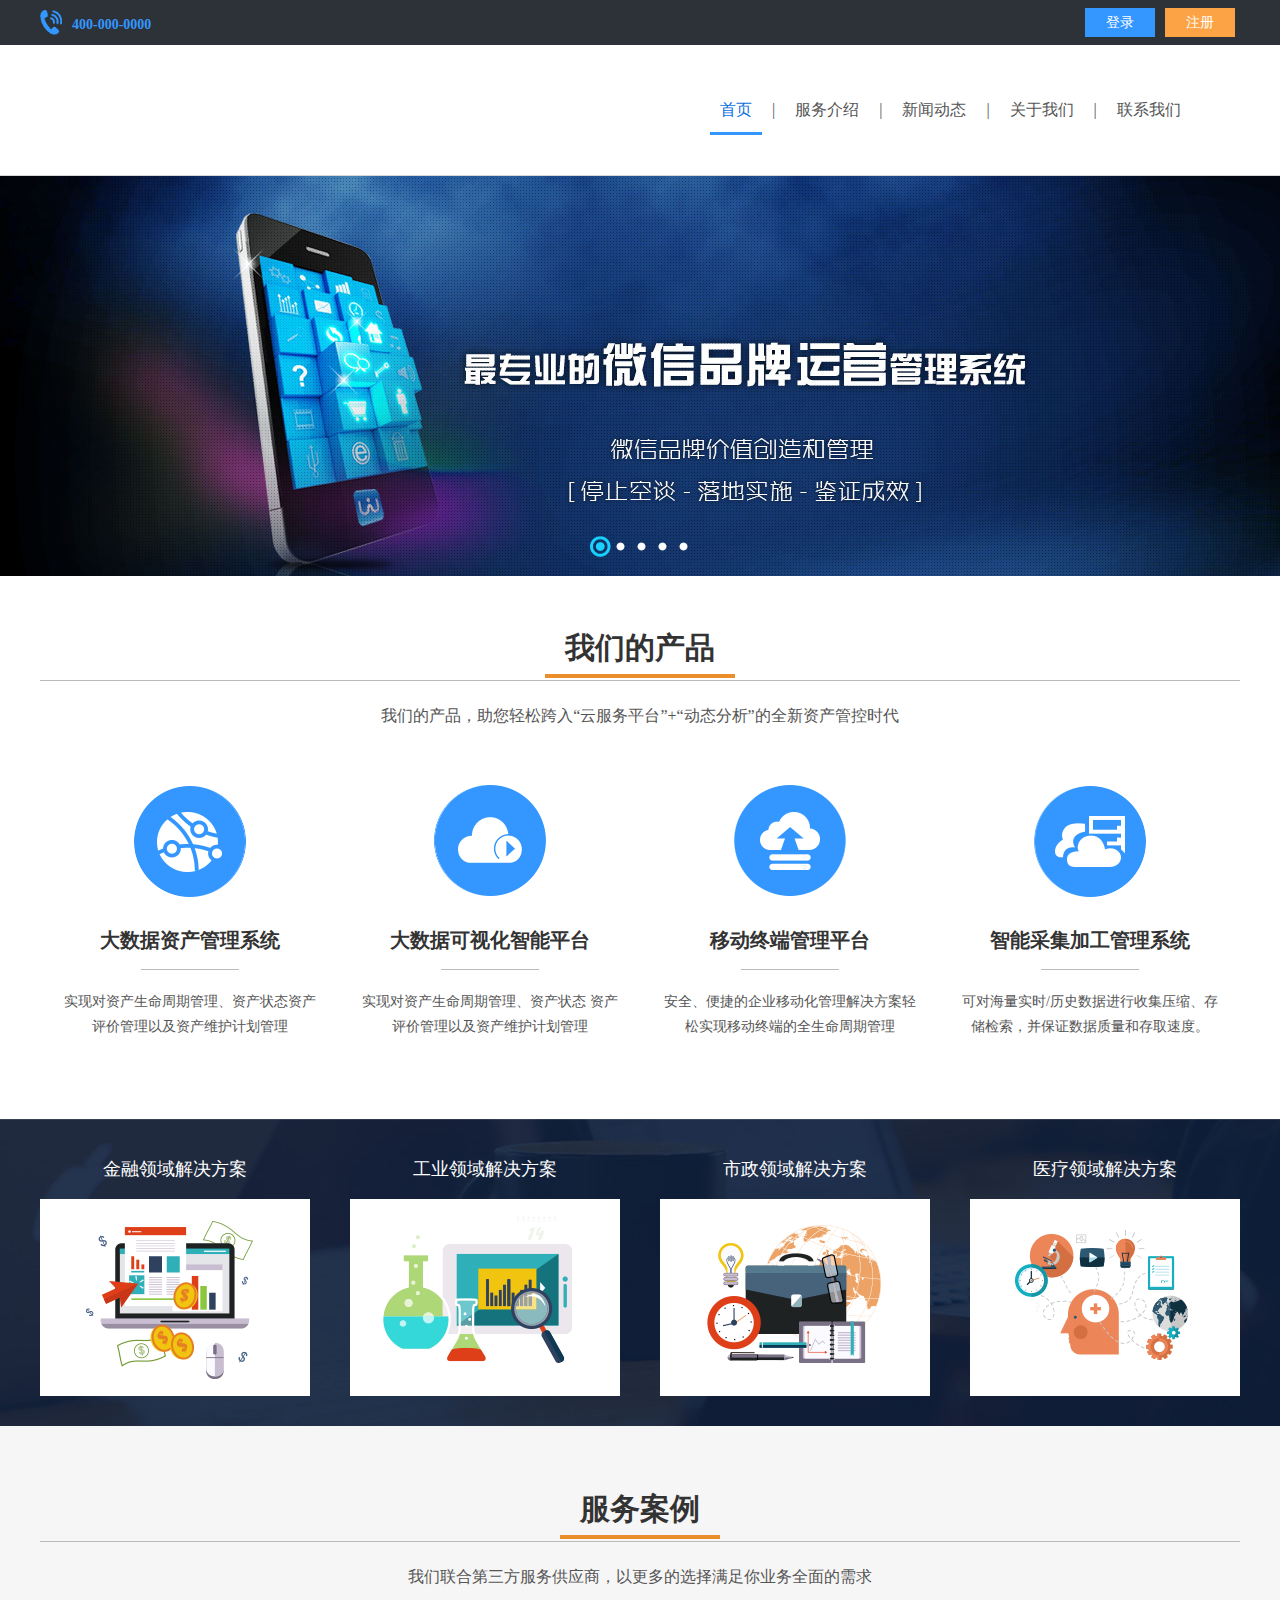
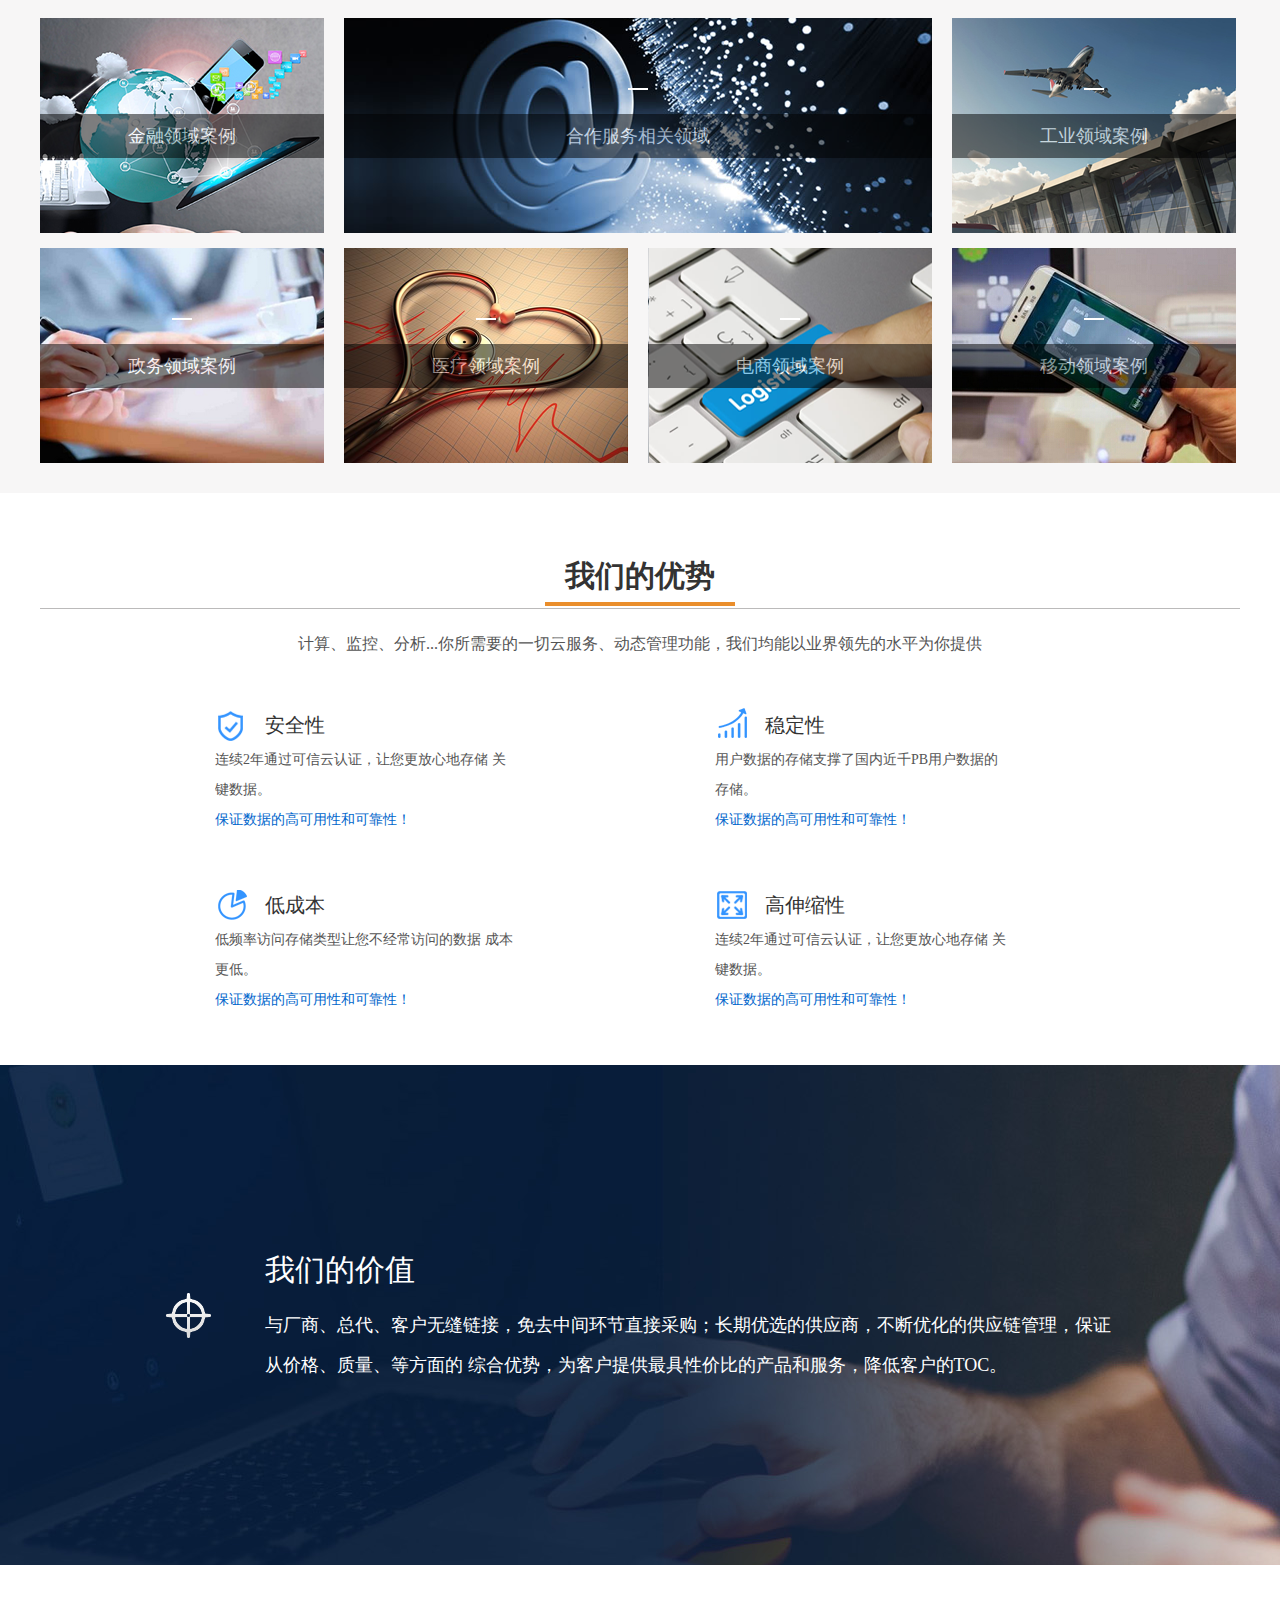
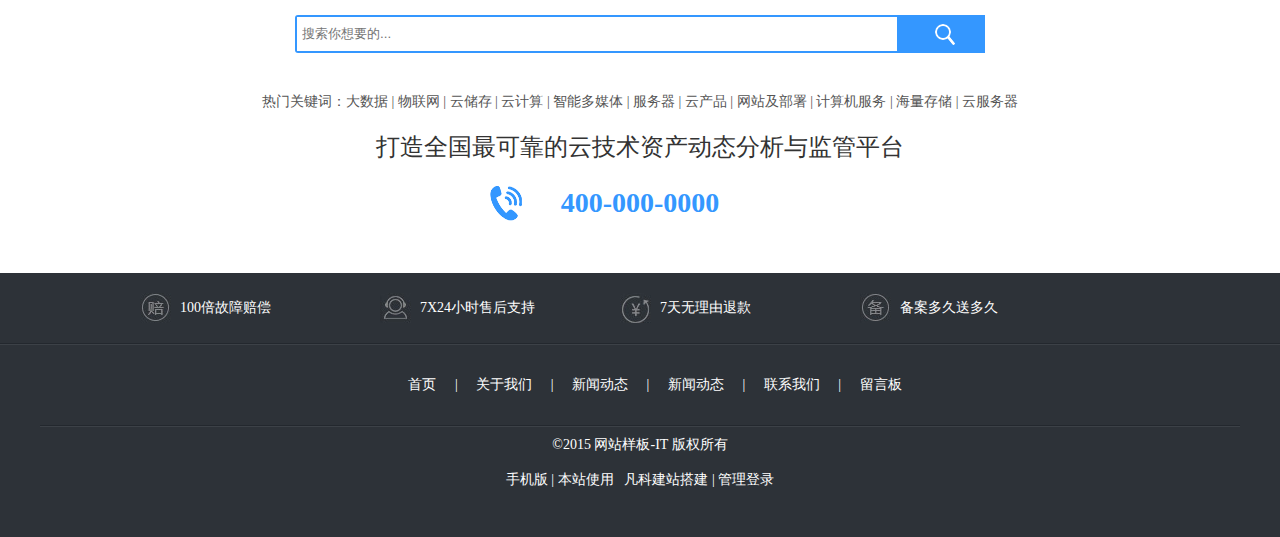
<file: src/main/webapp/index.html>
<!doctype html>
<html>
<head>
<meta charset="utf-8">
<title>首页</title>
<link href="index.css" rel="stylesheet" type="text/css">
<script type="text/javascript" src="js/jquery-1.7.1.min.js"></script>
<script type="text/javascript" src="js/jquery.event.drag-1.5.min.js"></script>
<script type="text/javascript" src="js/jquery.touchSlider.js"></script>
<script type="text/javascript">
$(document).ready(function(){
	
	$(".main_visual").hover(function(){
		$("#btn_prev,#btn_next").fadeIn()
	},function(){
		$("#btn_prev,#btn_next").fadeOut()
	});
	
	$dragBln = false;
	
	$(".main_image").touchSlider({
		flexible : true,
		speed : 200,
		btn_prev : $("#btn_prev"),
		btn_next : $("#btn_next"),
		paging : $(".flicking_con a"),
		counter : function (e){
			$(".flicking_con a").removeClass("on").eq(e.current-1).addClass("on");
		}
	});
	
	$(".main_image").bind("mousedown", function() {
		$dragBln = false;
	});
	
	$(".main_image").bind("dragstart", function() {
		$dragBln = true;
	});
	
	$(".main_image a").click(function(){
		if($dragBln) {
			return false;
		}
	});
	
	timer = setInterval(function(){
		$("#btn_next").click();
	}, 5000);
	
	$(".main_visual").hover(function(){
		clearInterval(timer);
	},function(){
		timer = setInterval(function(){
			$("#btn_next").click();
		},5000);
	});
	
	$(".main_image").bind("touchstart",function(){
		clearInterval(timer);
	}).bind("touchend", function(){
		timer = setInterval(function(){
			$("#btn_next").click();
		}, 5000);
	});
	
});

	//如果当前窗口不是最上层窗口（比如是在Iframe中），那么就把自己变为最上层窗口。
	//这可以防止别的网站把你自己的网站放在他的Iframe中，从而损害你的利益
	if (window != top) {
		top.location.href = location.href;
	}

</script>
</head>

<body>
<!--top begin -->
<div class="top">
  <div class="top_box">
    <div class="top_box_tell"><img src="image/phone_arrow.png" width="22" height="25"><span>400-000-0000</span></div>
    <!-- <a href="login.jsp" class="loginbtn">登录</a> -->
    <div class="top_right"><a id="toregister" href="register.html" class="regbtn" >注册</a><a href="login.html" class="loginbtn">登录</a></div>
  </div>
</div>

<!--top end --> 
<!--menu begin -->
<div  class="mainnav">
  <div class="logo"></div>
  <div class="nav">
    <ul>
      <li class="hover"><a href="#">首页</a></li>
      <li>|</li>
      <li><a href="#">服务介绍</a></li>
      <li>|</li>
      <li><a href="#">新闻动态</a></li>
      <li>|</li>
      <li><a href="#">关于我们</a></li>
      <li>|</li>
      <li><a href="#">联系我们</a></li>
    </ul>
  </div>
</div>
<!--menu begin -->
<div class="banner"><div class="main_visual">
	<div class="flicking_con">
		<a href="#">1</a>
		<a href="#">2</a>
		<a href="#">3</a>
		<a href="#">4</a>
		<a href="#">5</a>
	</div>
	<div class="main_image">
		<ul>
			<li><span class="img_3"></span></li>
			<li><span class="img_4"></span></li>
			<li><span class="img_1"></span></li>
			<li><span class="img_2"></span></li>
			<li><span class="img_5"></span></li>
		</ul>
		<a href="javascript:;" id="btn_prev"></a>
		<a href="javascript:;" id="btn_next"></a>
	</div>
</div></div>
<!--我们的产品 begin -->
<div class="warp ">
  <div class="warp_title lx_mgt50">
    <div class="warp_name"><span>我们的产品</span></div>
    <p>我们的产品，助您轻松跨入“云服务平台”+“动态分析”的全新资产管控时代</p>
  </div>
  <div class="product">
    <div class="pr_box"><a href="#" class="fx_div"> <span class="pr_arrow_01"></span></a>
      <dl>
        <dt><a href="#">大数据资产管理系统</a></dt>
        <dd>实现对资产生命周期管理、资产状态资产评价管理以及资产维护计划管理</dd>
      </dl>
    </div>
    <div class="pr_box"> <a href="#" class="fx_div"><span class="pr_arrow_02"></span></a>
      <dl>
        <dt><a href="#">大数据可视化智能平台</a></dt>
        <dd> 实现对资产生命周期管理、资产状态 资产评价管理以及资产维护计划管理 </dd>
      </dl>
    </div>
    <div class="pr_box"> <a href="#" class="fx_div"><span class="pr_arrow_03"></span></a>
      <dl>
        <dt><a href="#">移动终端管理平台</a> </dt>
        <dd>安全、便捷的企业移动化管理解决方案轻松实现移动终端的全生命周期管理</dd>
      </dl>
    </div>
    <div class="pr_box"><a href="#" class="fx_div"> <span class="pr_arrow_04"></span></a>
      <dl>
        <dt><a href="#">智能采集加工管理系统</a></dt>
        <dd>可对海量实时/历史数据进行收集压缩、存储检索，并保证数据质量和存取速度。</dd>
      </dl>
    </div>
  </div>
</div>
<!--我们的产品 end --> 
<!--解决方案 begin -->
<div class="Solution_bg  lx_mgt80">
  <div class="Sol_box">
    <ul>
      <li class="lx_mgr40">
        <h3><a href="#">金融领域解决方案</a></h3>
        <p><a href="#"><img src="image/Solution01.png" width="270" height="197"></a></p>
      </li>
      <li class="lx_mgr40">
        <h3><a href="#">工业领域解决方案</a></h3>
        <p><a href="#"><img src="image/Solution02.png" width="270" height="197"></a></p>
      </li>
      <li class="lx_mgr40">
        <h3><a href="#">市政领域解决方案</a></h3>
        <p><a href="#"><img src="image/Solution03.png" width="270" height="197"></a></p>
      </li>
      <li>
        <h3><a href="#">医疗领域解决方案</a></h3>
        <p><a href="#"><img src="image/Solution04.png" width="270" height="197"></a></p>
      </li>
    </ul>
  </div>
</div>
<!--解决方案 end --> 
<!--服务案例 begin -->

<div class="case">
  <div class="warp">
    <div class="warp_title lx_mgt50">
      <div class="warp_name"><span>服务案例 </span></div>
      <p>我们联合第三方服务供应商，以更多的选择满足你业务全面的需求</p>
    </div>
  </div>
  <div class="case">
    <div class="case_con">
      <ul>
        <li class="slide-item lx_mgr20"> <a href="#"><img src="image/case01_jinrong.png" width="284" height="215">
          <div class="mask">
            <div class="bg"></div>
            <div class="content">
              <p class="line-panel"><i class="item-line"></i></p>
              <h3 class="item-title">金融领域案例</h3>
              <p class="item-desc">为金融行业提供量身定制的云技术的资产动态管理服务，具备低成本，高弹性，高可用等众多特性价值的系统平台。</p>
            </div>
          </div>
          </a> </li>
        <li class="slide-item lx_mgr20" style="width:588px;"> <a href="#"><img src="image/case02.png" width="588" height="215">
          <div class="mask">
            <div class="bg"></div>
            <div class="content">
              <p class="line-panel"><i class="item-line"></i></p>
              <h3 class="item-title">合作服务相关领域</h3>
              <p class="item-desc"></p>
            </div>
          </div>
          </a> </li>
        <li class="slide-item"> <a href="#"><img src="image/case01_gongye.png" width="284" height="215">
          <div class="mask">
            <div class="bg"></div>
            <div class="content">
              <p class="line-panel"><i class="item-line"></i></p>
              <h3 class="item-title">工业领域案例</h3>
              <p class="item-desc">适用于军工制造、能源、轨道交通、化工、港口运输等工业企业，依据云计算技术为不同特性的工业行业需求快速构建资产管理平台。</p>
            </div>
          </div>
          </a> </li>
      </ul>
      <ul>
        <li class="slide-item lx_mgr20"> <a href="#"><img src="image/case01_zhengwu.png" width="284" height="215">
          <div class="mask">
            <div class="bg"></div>
            <div class="content">
              <p class="line-panel"><i class="item-line"></i></p>
              <h3 class="item-title">政务领域案例</h3>
              <p class="item-desc">立足于对政务信息化的深刻理解，构筑数据贯通，敏捷高效，安全稳定的政务资产动态监管服务综合平台。</p>
            </div>
          </div>
          </a> </li>
        <li class="slide-item lx_mgr20"> <a href="#"><img src="image/case01_yiliao.png" width="284" height="215">
          <div class="mask">
            <div class="bg"></div>
            <div class="content">
              <p class="line-panel"><i class="item-line"></i></p>
              <h3 class="item-title">医疗领域案例</h3>
              <p class="item-desc">融合云计算大数据，用户、针对医疗设备、医疗机构、医疗ISV，构建医疗专属的医疗行业云生态资产管理平台。</p>
            </div>
          </div>
          </a> </li>
        <li class="slide-item lx_mgr20"> <a href="#"><img src="image/case01_dianshang.png" width="284" height="215">
          <div class="mask">
            <div class="bg"></div>
            <div class="content">
              <p class="line-panel"><i class="item-line"></i></p>
              <h3 class="item-title">电商领域案例</h3>
              <p class="item-desc">运用云计算、大数据等基础架构能力帮助电商企业快速搭建平台，应对其业务的高速发展需求。</p>
            </div>
          </div>
          </a> </li>
        <li class="slide-item"> <a href="#"><img src="image/case01_yidong.png" width="284" height="215">
          <div class="mask">
            <div class="bg"></div>
            <div class="content">
              <p class="line-panel"><i class="item-line"></i></p>
              <h3 class="item-title ">移动领域案例</h3>
              <p class="item-desc">助移动应用开发者轻松应对用户数量爆发式增长，实现基于大数</p>
            </div>
          </div>
          </a> </li>
      </ul>
    </div>
  </div>
</div>
<!--服务案例 end --> 
<!--我们的优势 begin -->
<div class="warp ">
  <div class="warp_title lx_mgt50">
    <div class="warp_name"><span>我们的优势</span></div>
    <p>计算、监控、分析...你所需要的一切云服务、动态管理功能，我们均能以业界领先的水平为你提供 </p>
  </div>
  <div class="advantage">
    <dl class="lx_mgr200">
      <dt class="t01"><a href="#">安全性</a></dt>
      <dd>连续2年通过可信云认证，让您更放心地存储
        
        关键数据。 </dd>
      <dd class="bluecolor">保证数据的高可用性和可靠性！ </dd>
    </dl>
    <dl>
      <dt class="t03">稳定性</dt>
      <dd>用户数据的存储支撑了国内近千PB用户数据的
        
        存储。 </dd>
      <dd class="bluecolor">保证数据的高可用性和可靠性！ </dd>
    </dl>
    <dl class="lx_mgr200">
      <dt class="t02">低成本</dt>
      <dd> 低频率访问存储类型让您不经常访问的数据
        
        成本更低。</dd>
      <dd class="bluecolor">保证数据的高可用性和可靠性！ </dd>
    </dl>
    <dl>
      <dt class="t04"> 高伸缩性 </dt>
      <dd> 连续2年通过可信云认证，让您更放心地存储
        
        关键数据。 </dd>
      <dd class="bluecolor">保证数据的高可用性和可靠性！ </dd>
    </dl>
  </div>
</div>
<!--我们的优势 end -->
<!--我们的价值 begin -->
<div class="value">
	<div class="value_con"><h2>我们的价值</h2>
<p>
与厂商、总代、客户无缝链接，免去中间环节直接采购；长期优选的供应商，不断优化的供应链管理，保证从价格、质量、等方面的 综合优势，为客户提供最具性价比的产品和服务，降低客户的TOC。</p>
</div>
</div>
<!--我们的价值 end -->
<!--search begin -->
<div class="warp lx_pdtb50">
<div class="search">
<div class="search_left"><input class="input_text" name="" type="text" placeholder="搜索你想要的..."></div>
<div class="search_but"></div>
</div>
<p class="search_p">热门关键词：<a href="#">大数据</a> | <a href="#">物联网</a> | <a href="#">云储存</a> | <a href="#">云计算</a> | <a href="#">智能多媒体</a> | <a href="#">服务器 |<a href="#"> 云产品 |<a href="#"> 网站及部署 |<a href="#"> 计算机服务 | <a href="#">海量存储 | <a href="#">云服务器    

</p>
<div class="search_t">打造全国最可靠的云技术资产动态分析与监管平台
</div>
<div class="search_tell">400-000-0000</div>
</div>
<!--search end -->
<footer>
<div class="bottombg">
	<div class="bottom_div">
    	<div class="bottom_shouh">
        	<ul>
            	<li class="shouh01">100倍故障赔偿</li>
<li class="shouh02">7X24小时售后支持</li><li class="shouh03">7天无理由退款</li><li class="shouh04">备案多久送多久</li>
            </ul>
        </div>
    </div>
    <div class="bottom_bdline"></div>
    <div class="bottom_div bottom_nav">
    <a href="#"> 首页</a> | 
<a href="#">关于我们</a> |
<a href="#"> 新闻动态 </a>| 
 <a href="#">新闻动态 </a>| 
<a href="#"> 联系我们 </a>|
<a href="#"> 留言板</a> 
     <div class="bottom_bdline"></div></div>
     <div class="bottom_div"><p>©2015 网站样板-IT 版权所有<p>



<p>手机版 | 本站使用凡科建站搭建 | 管理登录</p> </div>
</div>
</footer>
</body>
</html>
</file>
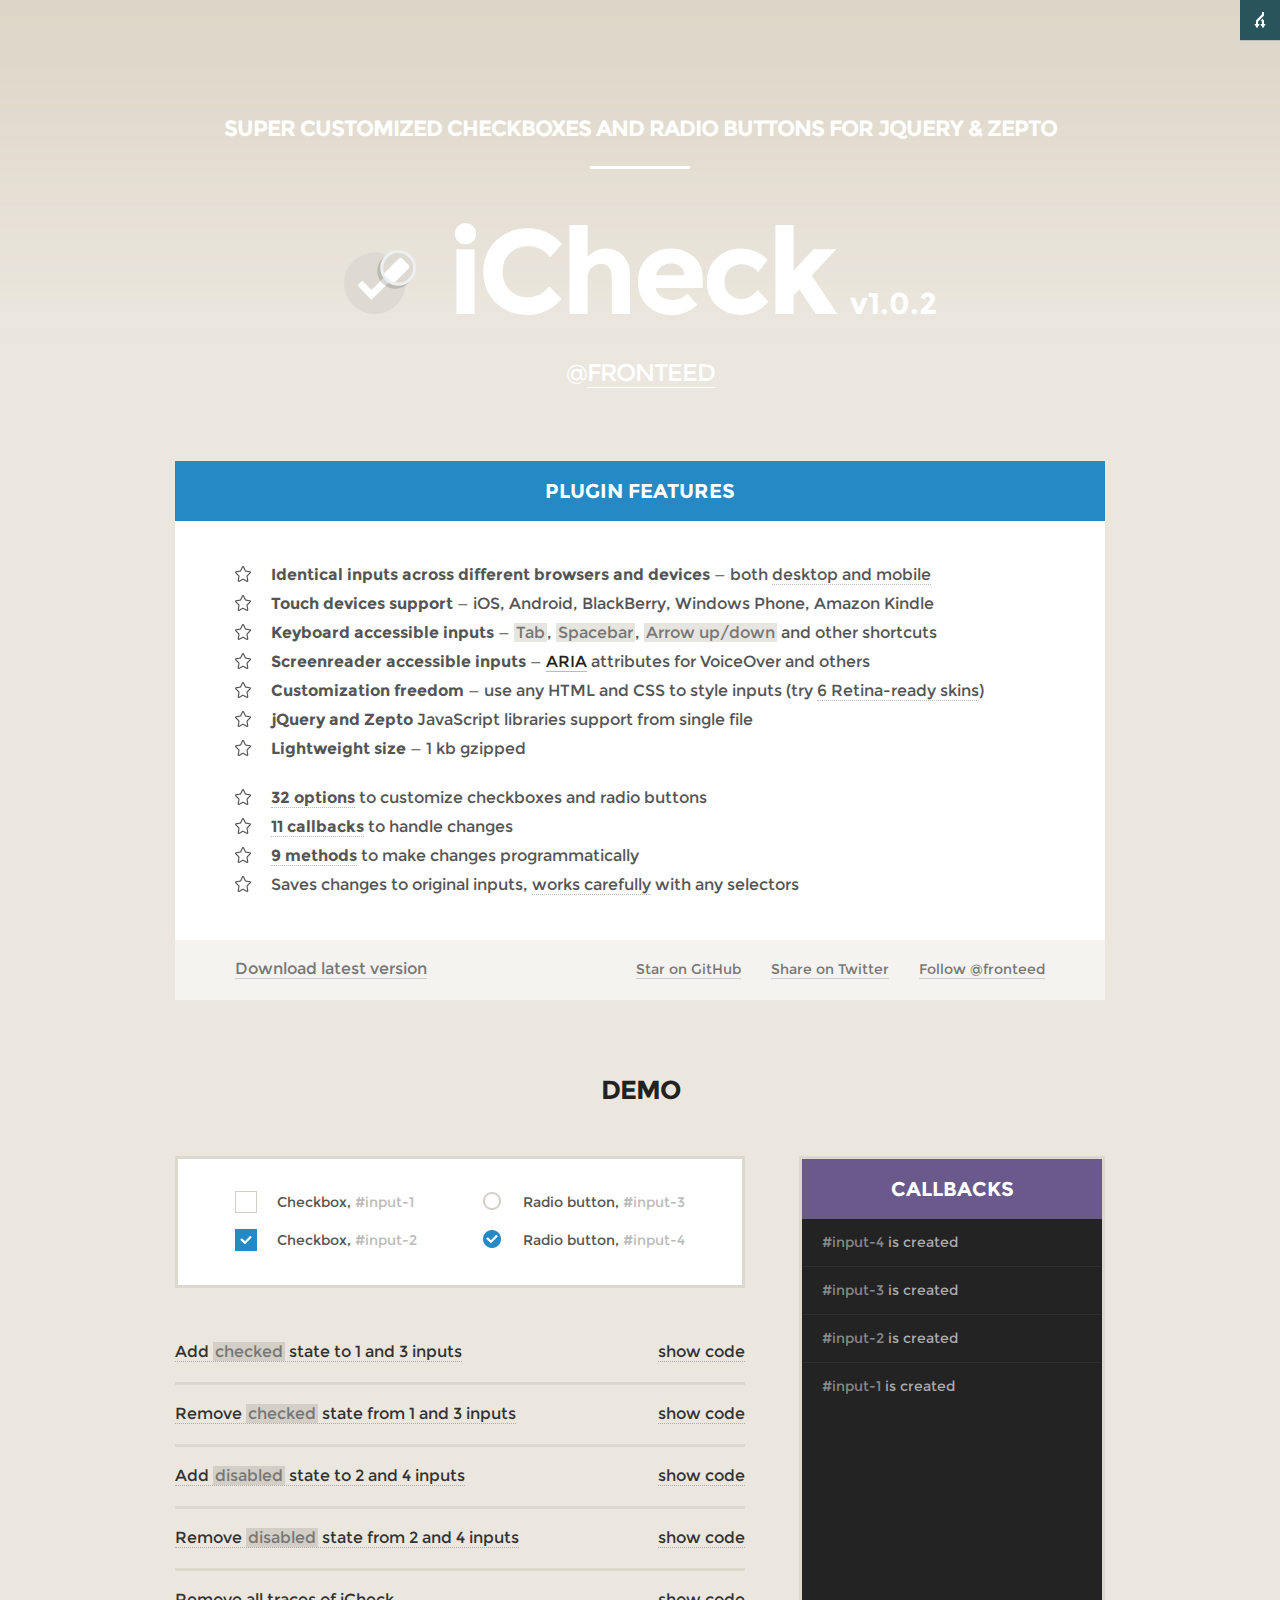
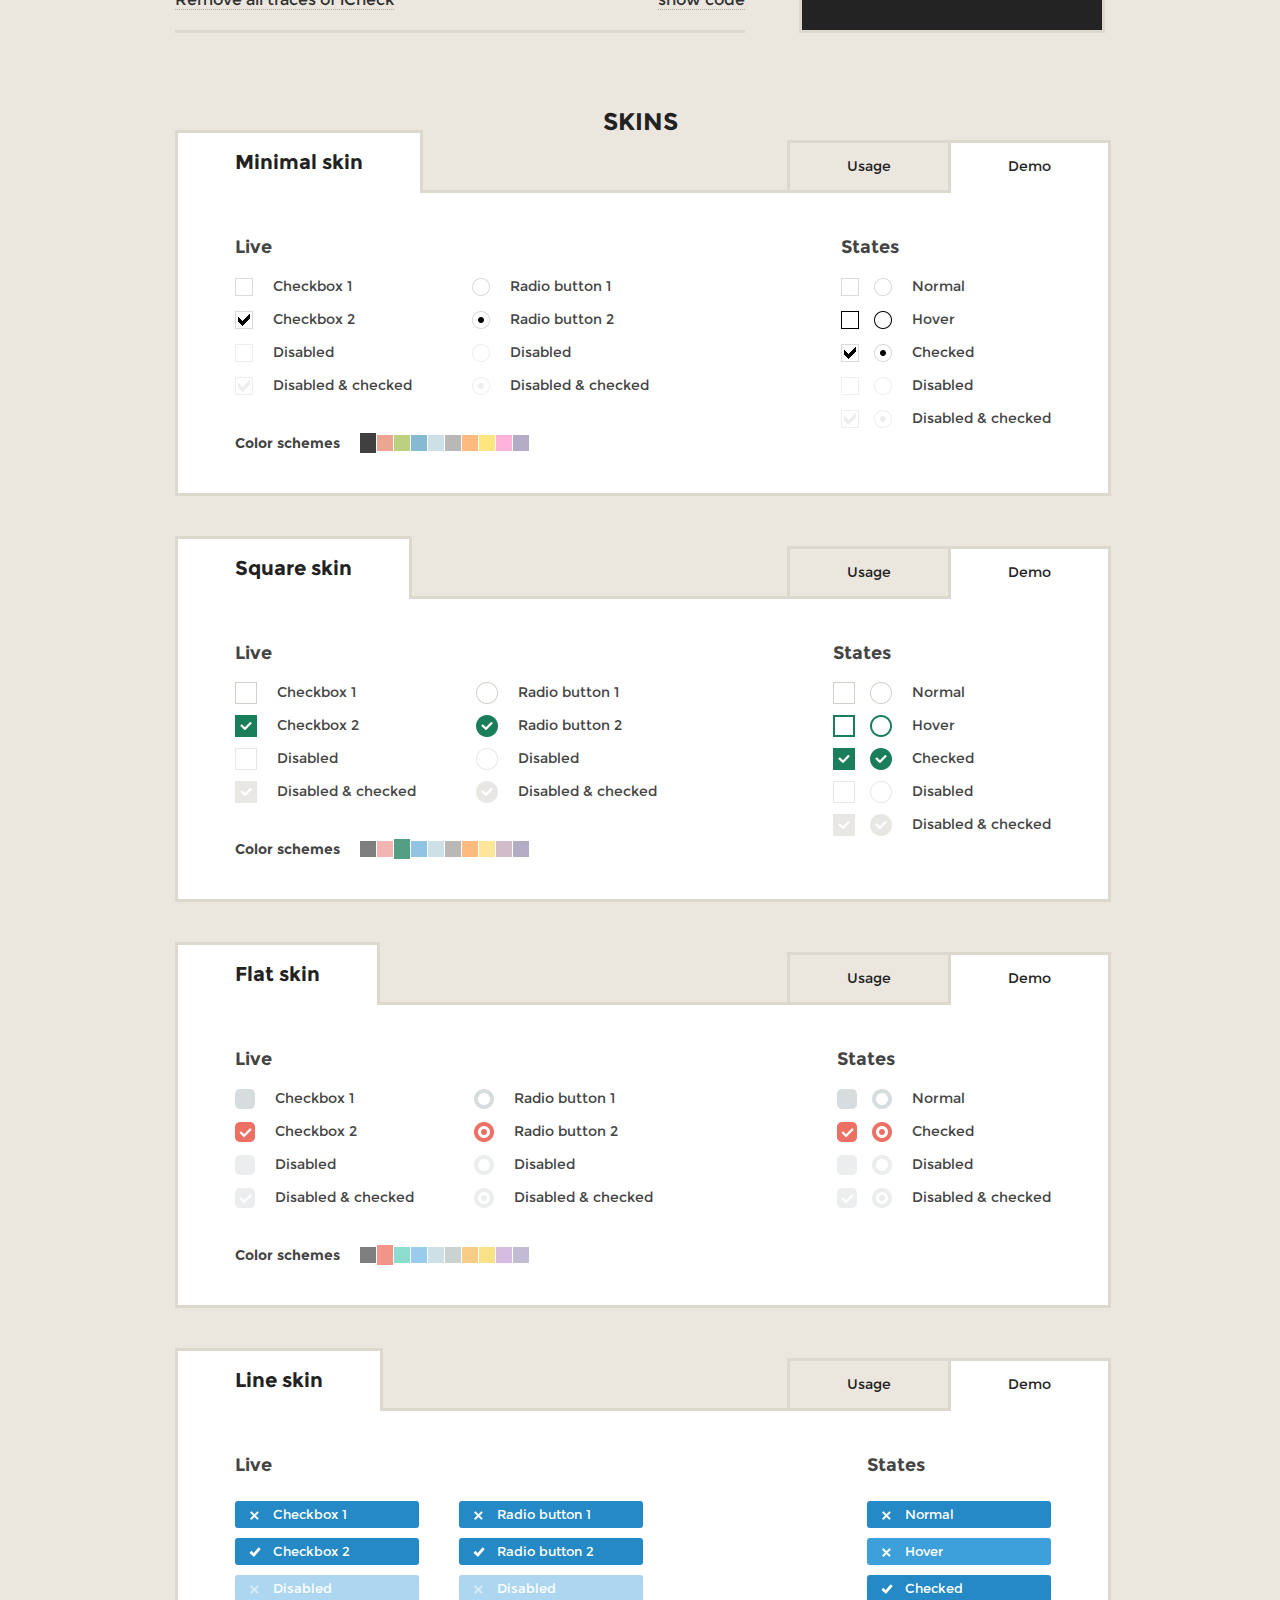
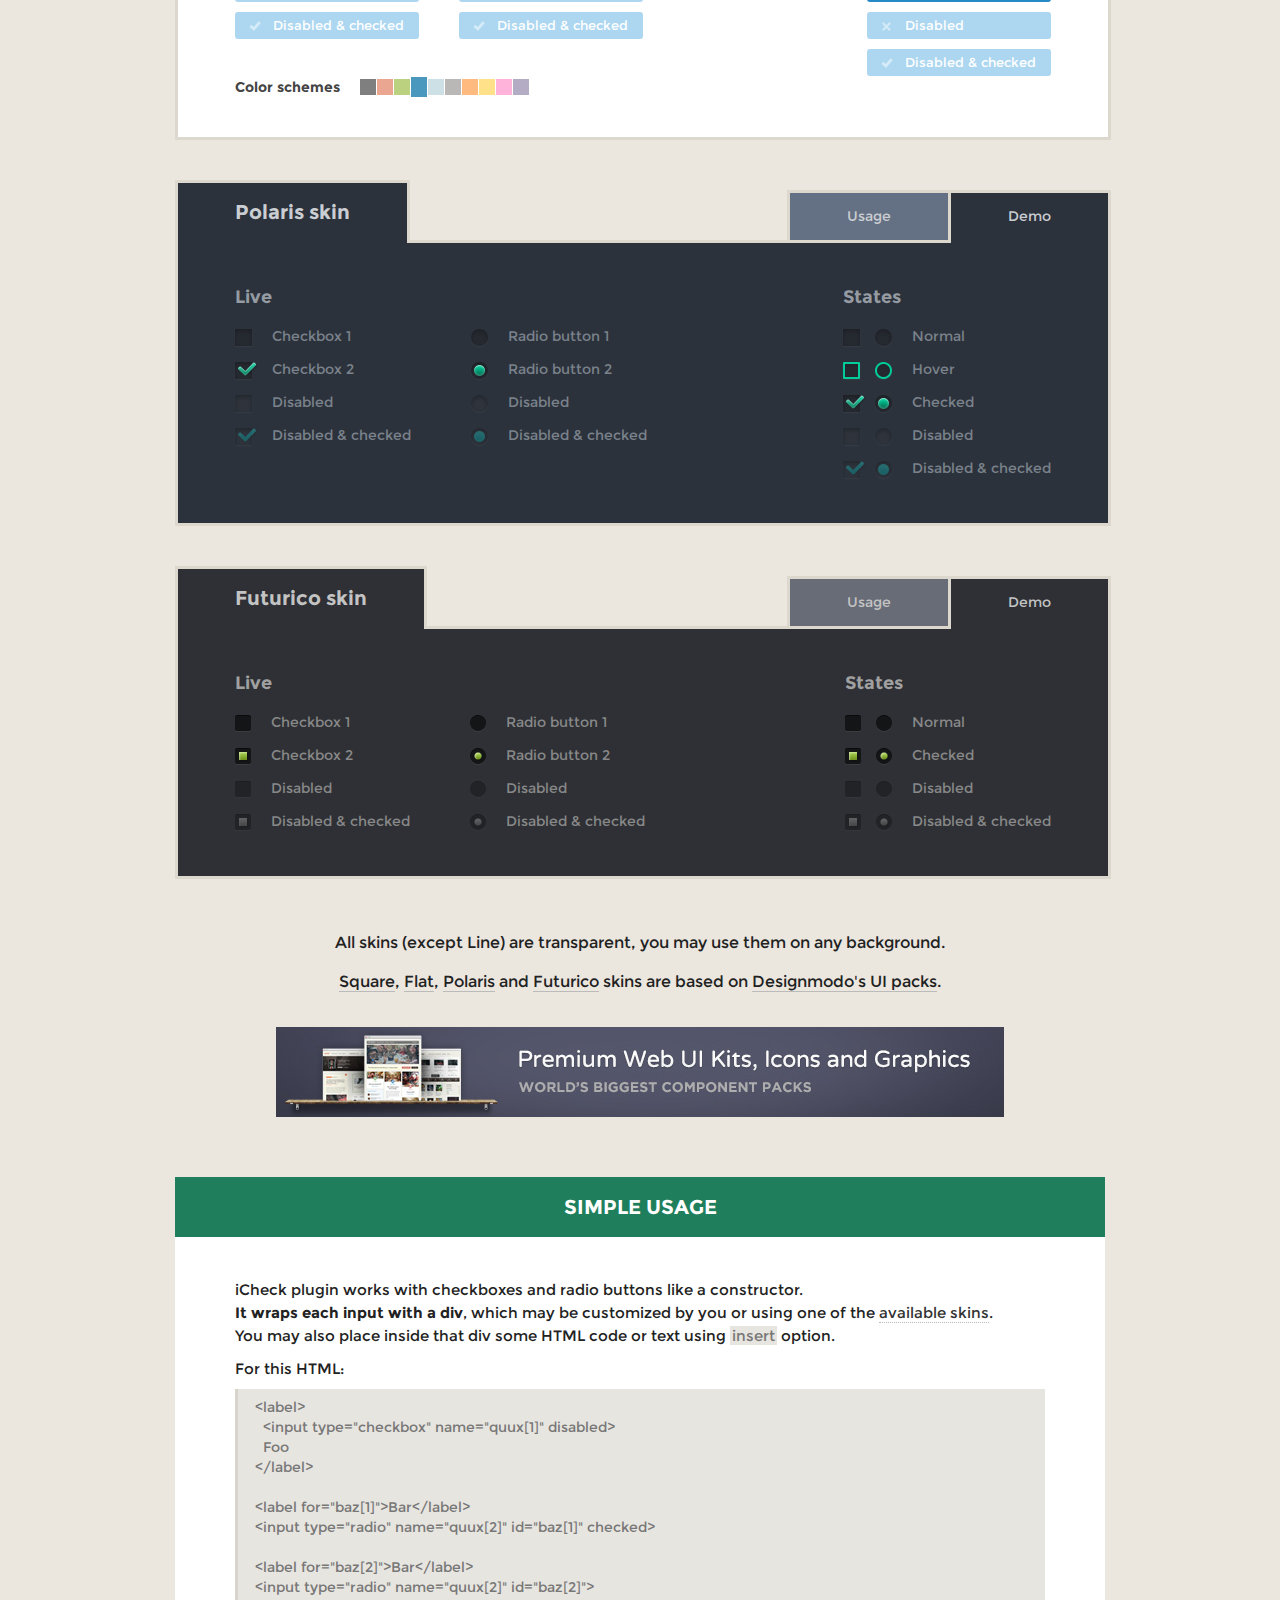
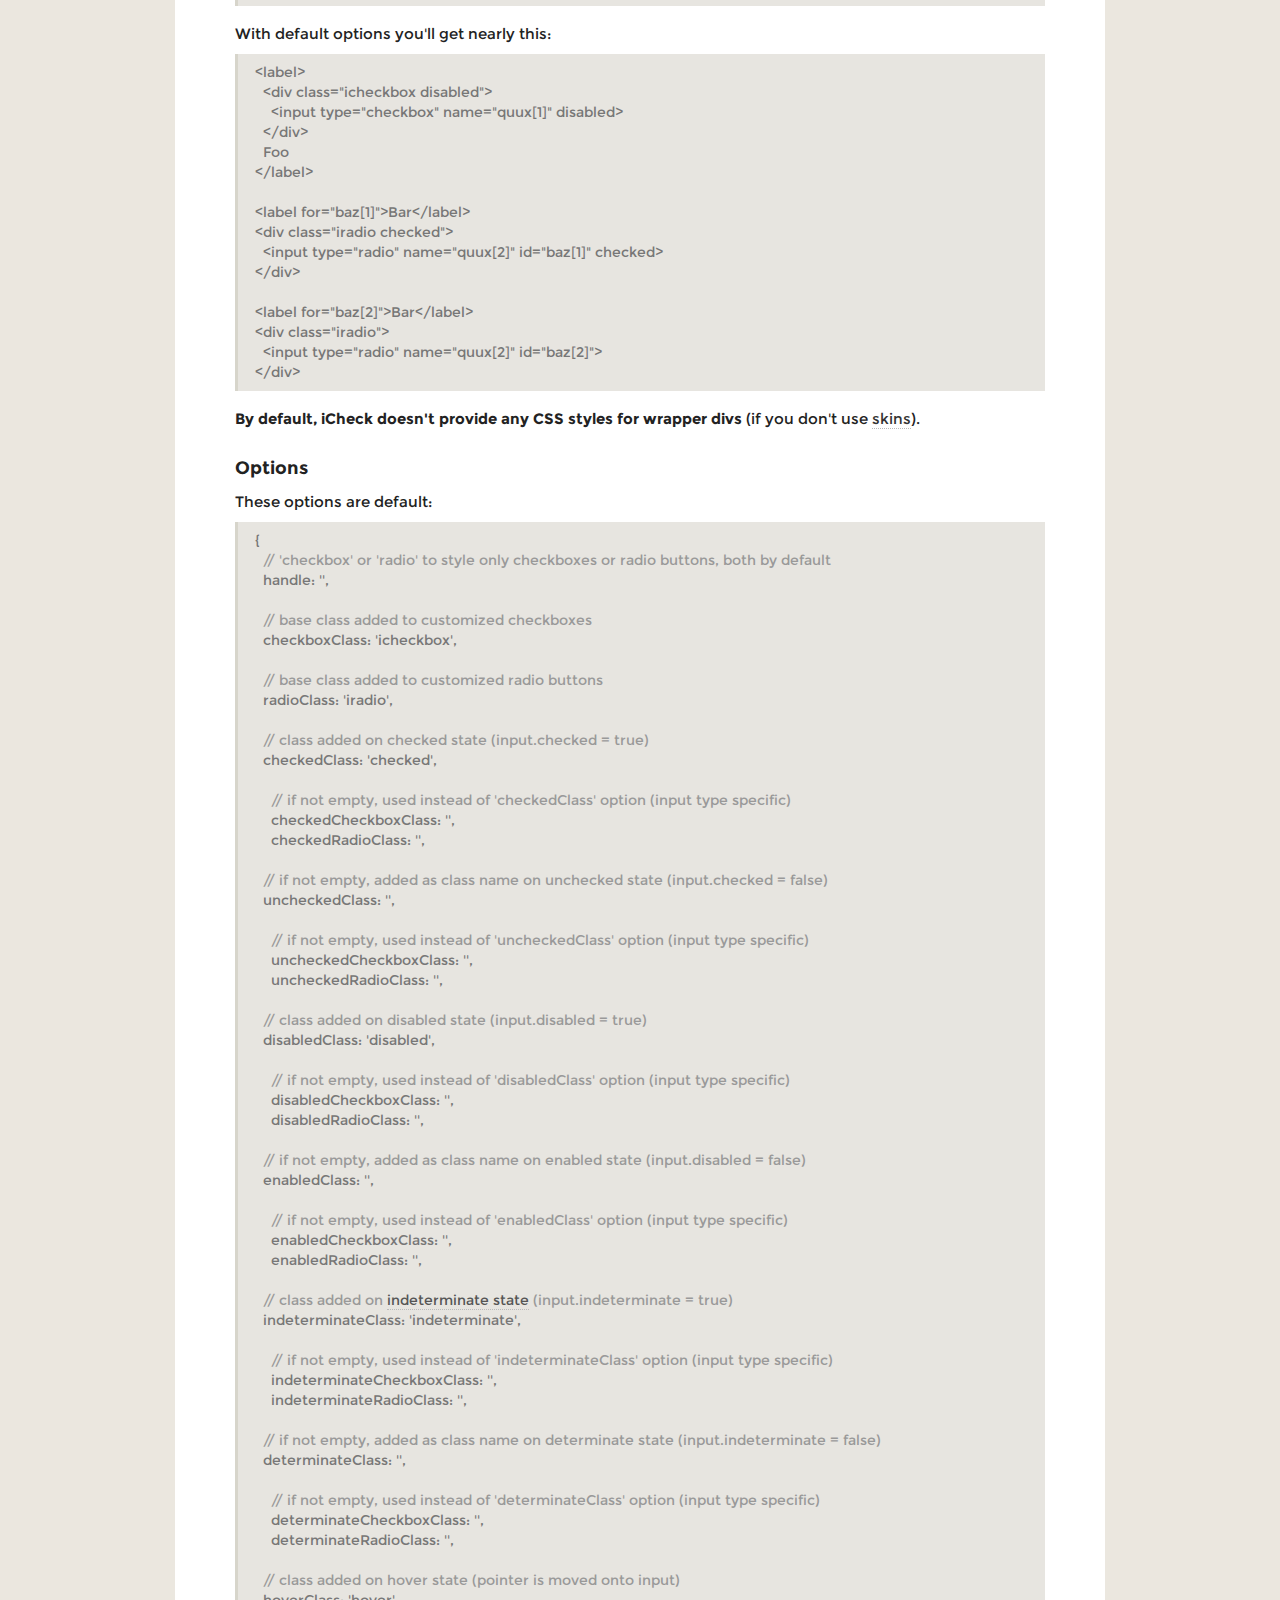
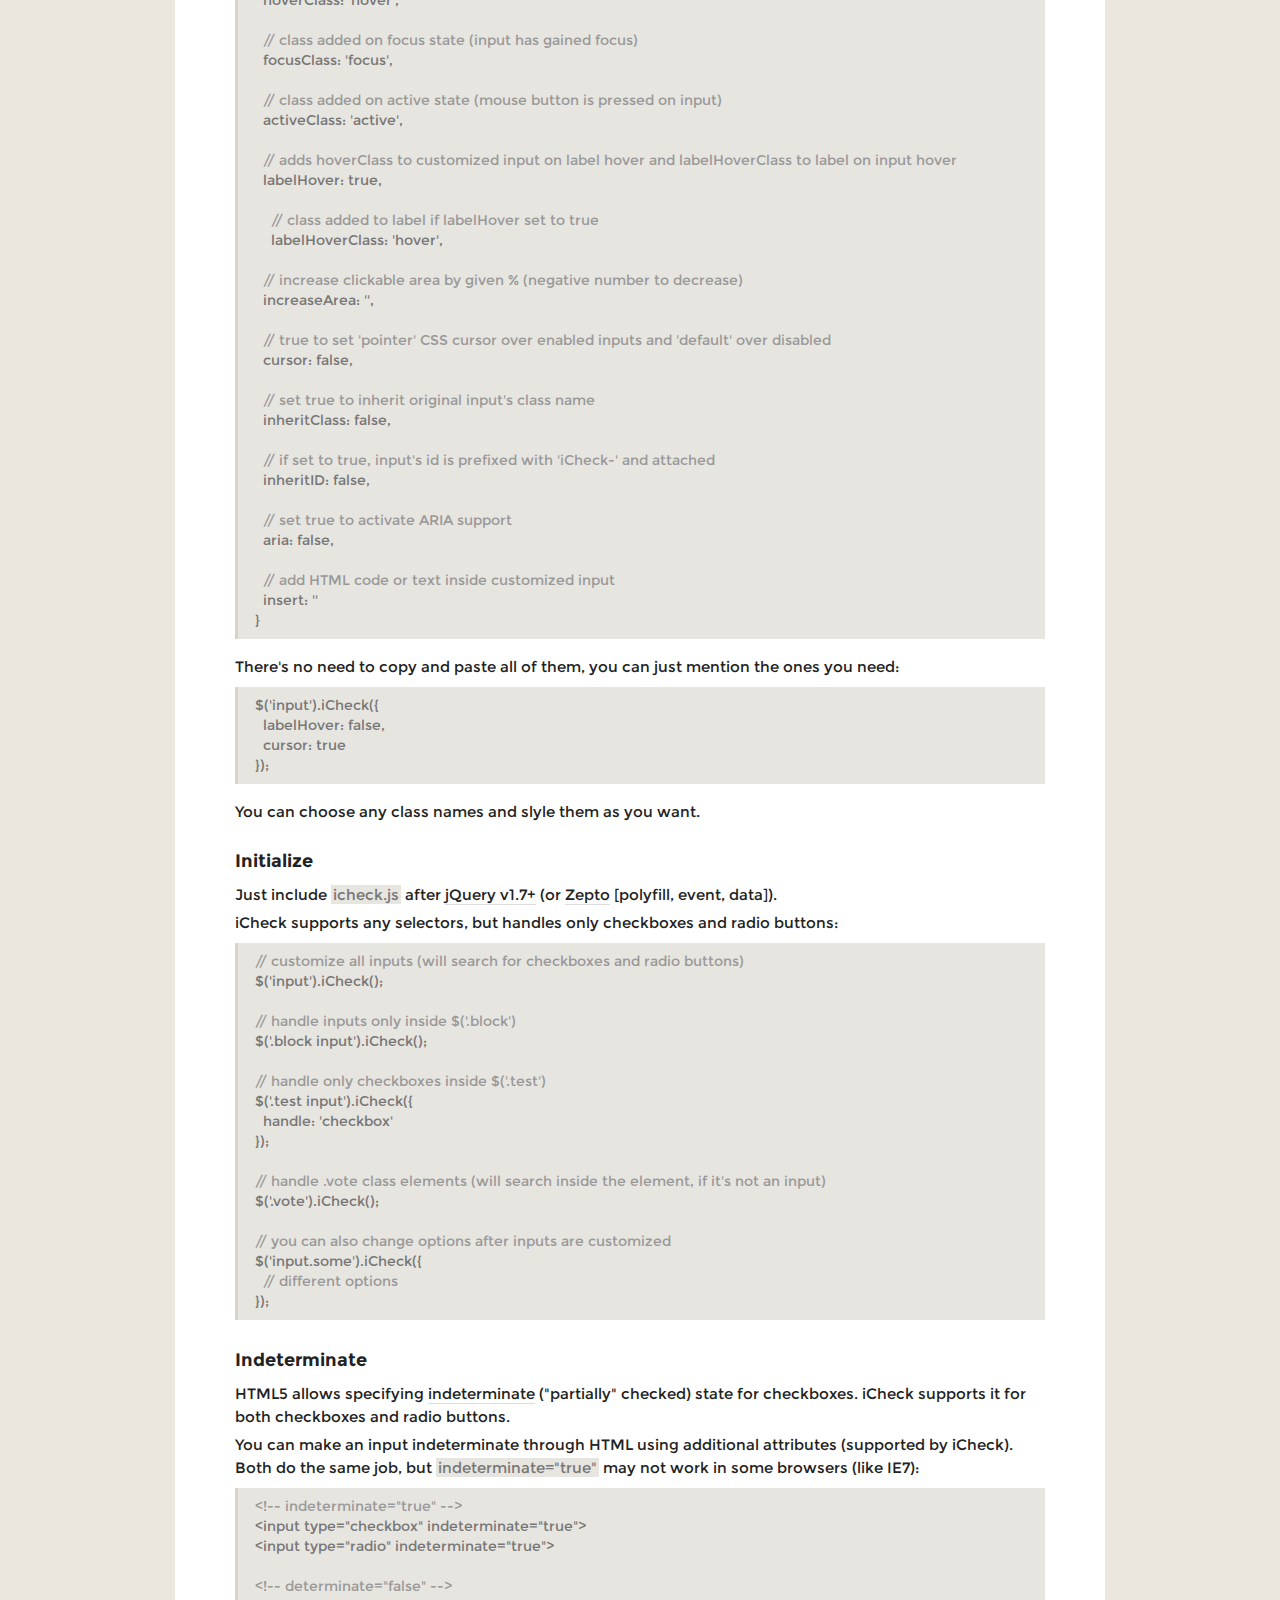
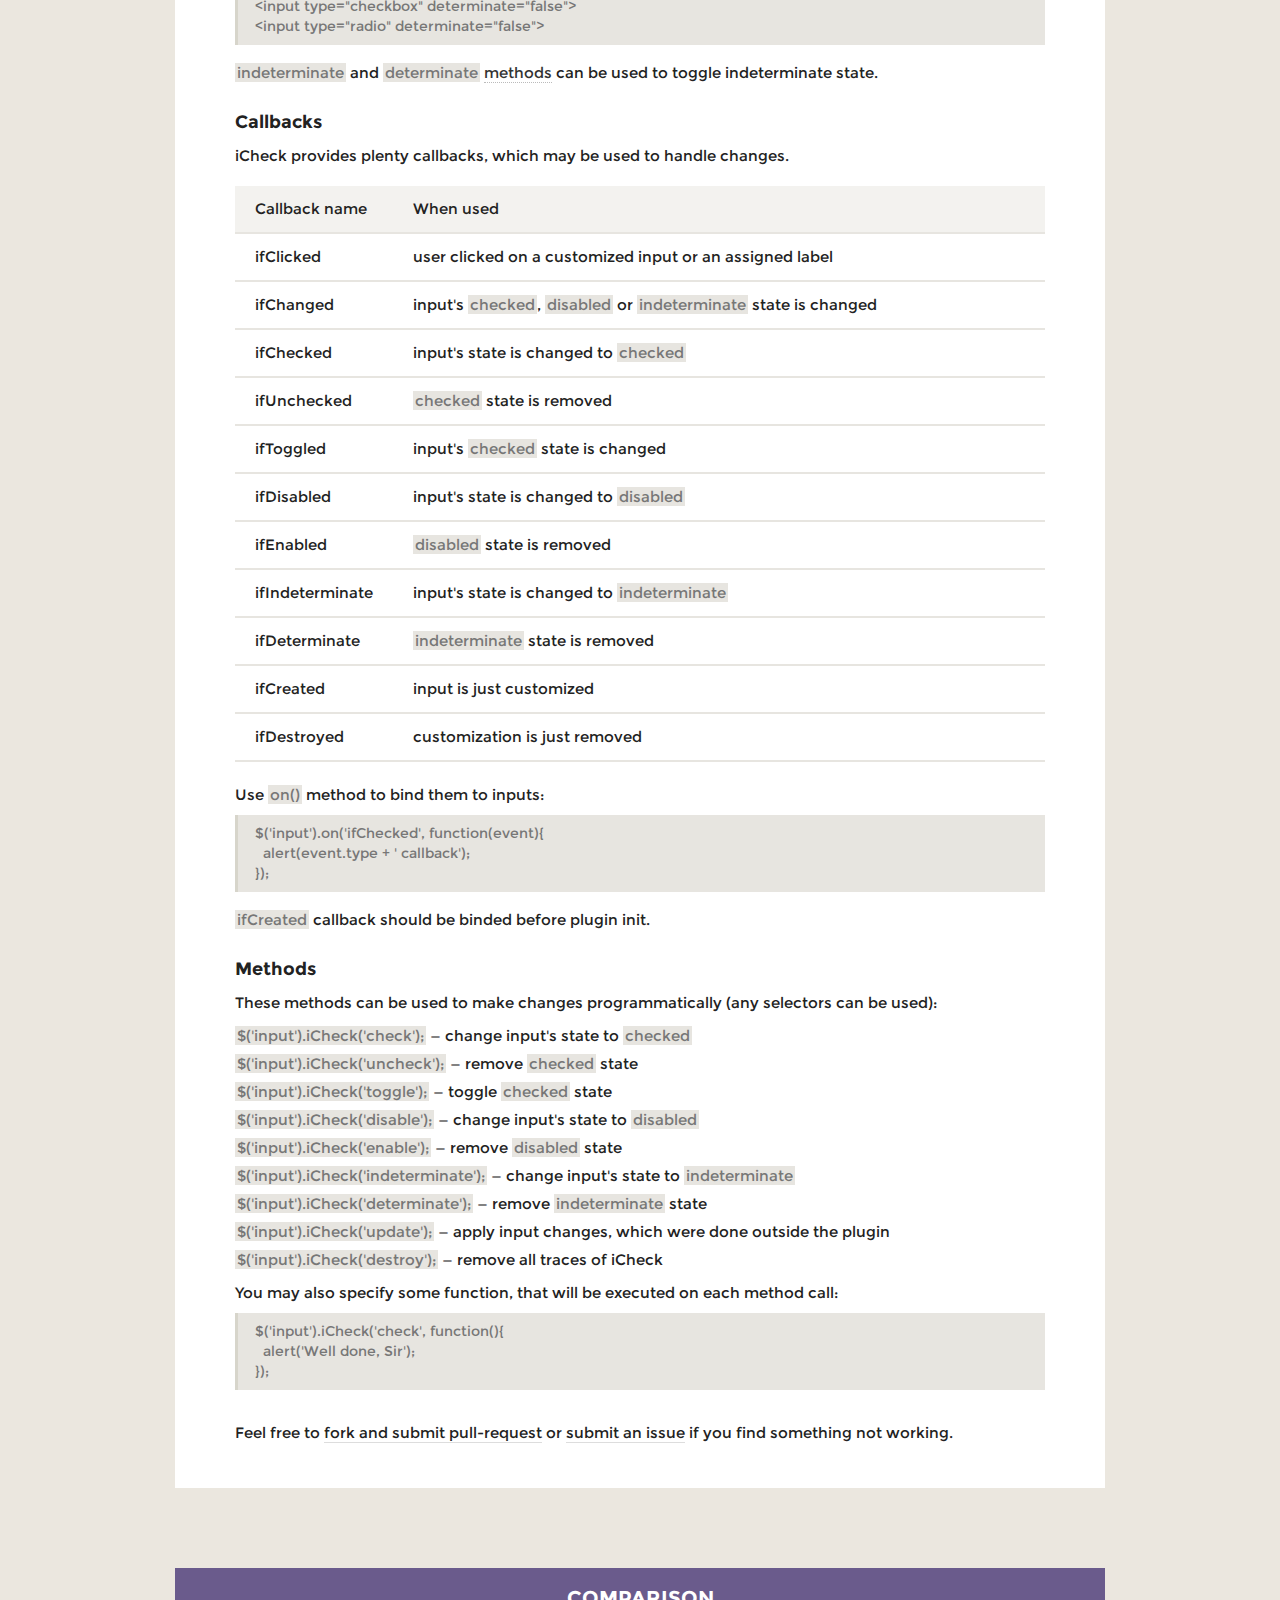
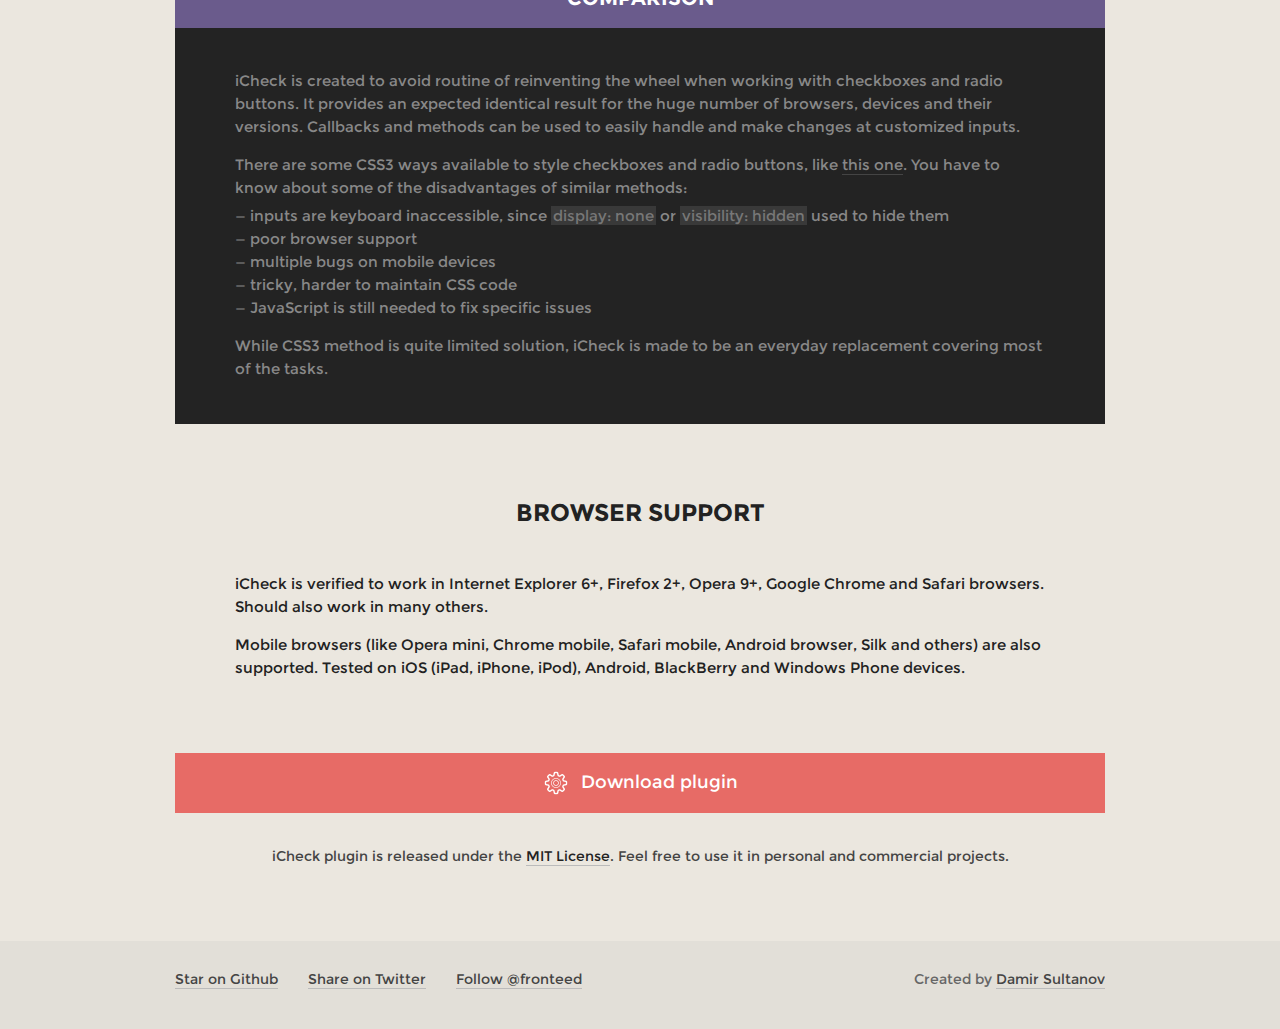
<file: src/main/webapp/resource/icheck-1.x/demo/index.html>
<!DOCTYPE html>
<html lang="en">
<head>
  <title>Checkboxes and radio buttons customization (jQuery and Zepto) plugin</title>
  <meta charset="utf-8">
  <meta content="width=device-width" name="viewport">
  <link href="./css/custom.css?v=1.0.2" rel="stylesheet">
  <link href="../skins/all.css?v=1.0.2" rel="stylesheet">
  <script src="./js/jquery.js"></script>
  <script src="../icheck.js?v=1.0.2"></script>
  <script src="./js/custom.min.js?v=1.0.2"></script>
</head>
<body>
  <div class="layout clear">
    <div class="header">
      <h1>super customized checkboxes and radio buttons for jQuery &amp; Zepto</h1>
      <h3>iCheck <span>v1.0.2</span></h3>
      <strong>@<a href="http://twitter.com/fronteed/">Fronteed</a></strong>
    </div>
    <div class="features">
      <div class="arrows">
        <div class="bottom" data-to="demo"></div>
      </div>
      <h2>Plugin features</h2>
      <ul>
        <li>
          <strong>Identical inputs across different browsers and devices</strong> &mdash; both <span class="self" data-to="download">desktop and mobile</span>
        </li>
        <li>
          <strong>Touch devices support</strong> &mdash; iOS, Android, BlackBerry, Windows Phone, Amazon Kindle
        </li>
        <li>
          <strong>Keyboard accessible inputs</strong> &mdash; <span class="mark">Tab</span>, <span class="mark">Spacebar</span>, <span class="mark">Arrow up/down</span> and other shortcuts
        </li>
        <li>
          <strong>Screenreader accessible inputs</strong> &mdash; <a href="https://developer.mozilla.org/en-US/docs/Accessibility/ARIA" target="blank">ARIA</a> attributes for VoiceOver and others
        </li>
        <li>
          <strong>Customization freedom</strong> &mdash; use any HTML and CSS to style inputs (try <span class="self" data-to="skins">6 Retina-ready skins</span>)
        </li>
        <li>
          <strong>jQuery and Zepto</strong> JavaScript libraries support from single file
        </li>
        <li>
          <strong>Lightweight size</strong> &mdash; 1 kb gzipped
        </li>
        <li class="offset">
          <strong class="self" data-to="options">32 options</strong> to customize checkboxes and radio buttons
        </li>
        <li>
          <strong class="self" data-to="callbacks">11 callbacks</strong> to handle changes
        </li>
        <li>
          <strong class="self" data-to="methods">9 methods</strong> to make changes programmatically
        </li>
        <li>
          Saves changes to original inputs, <span class="self" data-to="init">works carefully</span> with any selectors
        </li>
      </ul>
    </div>
    <div class="social clear">
      <ul class="left">
        <li>
          <a href="http://github.com/fronteed/iCheck/">Download latest version</a>
        </li>
      </ul>
      <ul class="right local">
        <li>
          <a href="http://twitter.com/fronteed/">Follow @fronteed</a>
        </li>
        <li>
          <a href="https://twitter.com/intent/tweet?text=Highly customizable checkboxes and radio buttons&amp;url=http://fronteed.com/iCheck/&amp;via=fronteed&amp;hashtags=jQuery,Zepto">Share on Twitter</a>
        </li>
        <li>
          <a href="https://github.com/fronteed/iCheck">Star on GitHub</a>
        </li>
      </ul>
    </div>
    <div class="demo-holder">
      <h2 class="demo-title">Demo</h2>
      <div class="demo">
        <div class="arrows">
          <div class="top" data-to="features"></div>
          <div class="bottom" data-to="skins"></div>
        </div>
        <div class="demo-list clear">
          <ul>
            <li>
              <input tabindex="1" type="checkbox" id="input-1">
              <label for="input-1">Checkbox, <span>#input-1</span></label>
            </li>
            <li>
              <input tabindex="2" type="checkbox" id="input-2" checked>
              <label for="input-2">Checkbox, <span>#input-2</span></label>
            </li>
          </ul>
          <ul>
            <li>
              <input tabindex="3" type="radio" id="input-3" name="demo-radio">
              <label for="input-3">Radio button, <span>#input-3</span></label>
            </li>
            <li>
              <input tabindex="4" type="radio" id="input-4" name="demo-radio" checked>
              <label for="input-4">Radio button, <span>#input-4</span></label>
            </li>
          </ul>
          <script>
          $(document).ready(function(){
            var callbacks_list = $('.demo-callbacks ul');
            $('.demo-list input').on('ifCreated ifClicked ifChanged ifChecked ifUnchecked ifDisabled ifEnabled ifDestroyed', function(event){
              callbacks_list.prepend('<li><span>#' + this.id + '</span> is ' + event.type.replace('if', '').toLowerCase() + '</li>');
            }).iCheck({
              checkboxClass: 'icheckbox_square-blue',
              radioClass: 'iradio_square-blue',
              increaseArea: '20%'
            });
          });
          </script>
        </div>
        <dl class="demo-methods">
          <dt>
            <span class="self do-check">Add <span class="mark">checked</span> state to 1 and 3 inputs</span>
            <span class="code">
              <span class="self">show code</span>
            </span>
          </dt>
          <dd>
<pre class="markup">
$('#input-1, #input-3').iCheck('check');
</pre>
          </dd>
          <dt>
            <span class="self do-uncheck">Remove <span class="mark">checked</span> state from 1 and 3 inputs</span>
            <span class="code">
              <span class="self">show code</span>
            </span>
          </dt>
          <dd>
<pre class="markup">
$('#input-1, #input-3').iCheck('uncheck');
</pre>
          </dd>
          <dt>
            <span class="self do-disable">Add <span class="mark">disabled</span> state to 2 and 4 inputs</span>
            <span class="code">
              <span class="self">show code</span>
            </span>
          </dt>
          <dd>
<pre class="markup">
$('#input-2, #input-4').iCheck('disable');
</pre>
          </dd>
          <dt>
            <span class="self do-enable">Remove <span class="mark">disabled</span> state from 2 and 4 inputs</span>
            <span class="code">
              <span class="self">show code</span>
            </span>
          </dt>
          <dd>
<pre class="markup">
$('#input-2, #input-4').iCheck('enable');
</pre>
          </dd>
          <dt>
            <span class="self do-destroy">Remove all traces of iCheck</span>
            <span class="code">
              <span class="self">show code</span>
            </span>
          </dt>
          <dd>
<pre class="markup">
$('input').iCheck('destroy');
</pre>
          </dd>
        </dl>
        <div class="demo-callbacks">
          <h2>Callbacks</h2>
          <ul></ul>
        </div>
      </div>
    </div>
    <div class="skins">
      <h2>Skins</h2>
      <div class="skin skin-minimal">
        <div class="arrows">
          <div class="top" data-to="demo"></div>
          <div class="bottom" data-to="skin-square"></div>
        </div>
        <h3>Minimal skin</h3>
        <dl class="clear">
          <dd class="selected">
            <div class="skin-section">
              <h4>Live</h4>
              <ul class="list">
                <li>
                  <input tabindex="5" type="checkbox" id="minimal-checkbox-1">
                  <label for="minimal-checkbox-1">Checkbox 1</label>
                </li>
                <li>
                  <input tabindex="6" type="checkbox" id="minimal-checkbox-2" checked>
                  <label for="minimal-checkbox-2">Checkbox 2</label>
                </li>
                <li>
                  <input type="checkbox" id="minimal-checkbox-disabled" disabled>
                  <label for="minimal-checkbox-disabled">Disabled</label>
                </li>
                <li>
                  <input type="checkbox" id="minimal-checkbox-disabled-checked" checked disabled>
                  <label for="minimal-checkbox-disabled-checked">Disabled &amp; checked</label>
                </li>
              </ul>
              <ul class="list">
                <li>
                  <input tabindex="7" type="radio" id="minimal-radio-1" name="minimal-radio">
                  <label for="minimal-radio-1">Radio button 1</label>
                </li>
                <li>
                  <input tabindex="8" type="radio" id="minimal-radio-2" name="minimal-radio" checked>
                  <label for="minimal-radio-2">Radio button 2</label>
                </li>
                <li>
                  <input type="radio" id="minimal-radio-disabled" disabled>
                  <label for="minimal-radio-disabled">Disabled</label>
                </li>
                <li>
                  <input type="radio" id="minimal-radio-disabled-checked" checked disabled>
                  <label for="minimal-radio-disabled-checked">Disabled &amp; checked</label>
                </li>
              </ul>
              <div class="colors clear">
                <strong>Color schemes</strong>
                <ul>
                  <li class="active" title="Black"></li>
                  <li class="red" title="Red"></li>
                  <li class="green" title="Green"></li>
                  <li class="blue" title="Blue"></li>
                  <li class="aero" title="Aero"></li>
                  <li class="grey" title="Grey"></li>
                  <li class="orange" title="Orange"></li>
                  <li class="yellow" title="Yellow"></li>
                  <li class="pink" title="Pink"></li>
                  <li class="purple" title="Purple"></li>
                </ul>
              </div>
            </div>
            <div class="skin-section skin-states">
              <h4>States</h4>
              <ul class="list">
                <li>
                  <div class="state icheckbox_minimal"></div>
                  <div class="state iradio_minimal"></div>
                  Normal
                </li>
                <li>
                  <div class="state icheckbox_minimal hover"></div>
                  <div class="state iradio_minimal hover"></div>
                  Hover
                </li>
                <li>
                  <div class="state icheckbox_minimal checked"></div>
                  <div class="state iradio_minimal checked"></div>
                  Checked
                </li>
                <li>
                  <div class="state icheckbox_minimal disabled"></div>
                  <div class="state iradio_minimal disabled"></div>
                  Disabled
                </li>
                <li>
                  <div class="state icheckbox_minimal checked disabled"></div>
                  <div class="state iradio_minimal checked disabled"></div>
                  Disabled &amp; checked
                </li>
              </ul>
            </div>
            <script>
            $(document).ready(function(){
              $('.skin-minimal input').iCheck({
                checkboxClass: 'icheckbox_minimal',
                radioClass: 'iradio_minimal',
                increaseArea: '20%'
              });
            });
            </script>
          </dd>
          <dt class="selected">Demo</dt>
          <dd>
            <div class="skin-pre">
              <p>
                Make sure <a href="http://jquery.com" target="blank">jQuery v1.7+</a> (or <a href="http://github.com/madrobby/zepto#zepto-modules" target="blank">Zepto</a> [polyfill, event, data]) is loaded before the <span class="mark">icheck.js</span>.
              </p>
            </div>
            <ol class="skin-usage">
              <li>
                Choose a color scheme, there are 10 different styles available:
                <div class="schemes clear">
                  <ul>
                    <li><strong>Black</strong> &mdash; minimal.css</li>
                    <li><strong>Red</strong> &mdash; red.css</li>
                    <li><strong>Green</strong> &mdash; green.css</li>
                    <li><strong>Blue</strong> &mdash; blue.css</li>
                    <li><strong>Aero</strong> &mdash; aero.css</li>
                  </ul>
                  <ul>
                    <li><strong>Grey</strong> &mdash; grey.css</li>
                    <li><strong>Orange</strong> &mdash; orange.css</li>
                    <li><strong>Yellow</strong> &mdash; yellow.css</li>
                    <li><strong>Pink</strong> &mdash; pink.css</li>
                    <li><strong>Purple</strong> &mdash; purple.css</li>
                  </ul>
                </div>
              </li>
              <li>
                Copy <span class="mark">/skins/minimal/</span> folder and <span class="mark">icheck.js</span>  file to your site.
              </li>
              <li>
                <p>Insert before <span class="mark">&lt;/head></span> in your HTML (replace <span class="mark">your-path</span> and <span class="mark">color-scheme</span>):</p>
<pre class="markup">
&lt;link href="your-path/minimal/color-scheme.css" rel="stylesheet">
&lt;script src="your-path/icheck.js">&lt;/script>
</pre>
                <p>Example for a <strong>Red</strong> color scheme:</p>
<pre class="markup">
&lt;link href="your-path/minimal/red.css" rel="stylesheet">
&lt;script src="your-path/icheck.js">&lt;/script>
</pre>
              </li>
              <li>
                <p>Add some checkboxes and radio buttons to your HTML:</p>
<pre class="markup">
&lt;input type="checkbox">
&lt;input type="checkbox" checked>
&lt;input type="radio" name="iCheck">
&lt;input type="radio" name="iCheck" checked>
</pre>
              </li>
              <li>
                <p>Add JavaScript to your HTML to launch iCheck plugin:</p>
<pre class="markup">
&lt;script>
$(document).ready(function(){
  $('input').iCheck({
    checkboxClass: 'icheckbox_minimal',
    radioClass: 'iradio_minimal',
    increaseArea: '20%' <span class="comment">// optional</span>
  });
});
&lt;/script>
</pre>
                <p>For different from black color schemes use this code (example for <strong>Red</strong>):</p>
<pre class="markup">
&lt;script>
$(document).ready(function(){
  $('input').iCheck({
    checkboxClass: 'icheckbox_minimal-red',
    radioClass: 'iradio_minimal-red',
    increaseArea: '20%' <span class="comment">// optional</span>
  });
});
&lt;/script>
</pre>
              </li>
              <li>Done.</li>
            </ol>
          </dd>
          <dt>Usage</dt>
        </dl>
      </div>
      <div class="skin skin-square">
        <div class="arrows">
          <div class="top" data-to="skin-minimal"></div>
          <div class="bottom" data-to="skin-flat"></div>
        </div>
        <h3>Square skin</h3>
        <dl class="clear">
          <dd class="selected">
            <div class="skin-section">
              <h4>Live</h4>
              <ul class="list">
                <li>
                  <input tabindex="9" type="checkbox" id="square-checkbox-1">
                  <label for="square-checkbox-1">Checkbox 1</label>
                </li>
                <li>
                  <input tabindex="10" type="checkbox" id="square-checkbox-2" checked>
                  <label for="square-checkbox-2">Checkbox 2</label>
                </li>
                <li>
                  <input type="checkbox" id="square-checkbox-disabled" disabled>
                  <label for="square-checkbox-disabled">Disabled</label>
                </li>
                <li>
                  <input type="checkbox" id="square-checkbox-disabled-checked" checked disabled>
                  <label for="square-checkbox-disabled-checked">Disabled &amp; checked</label>
                </li>
              </ul>
              <ul class="list">
                <li>
                  <input tabindex="11" type="radio" id="square-radio-1" name="square-radio">
                  <label for="square-radio-1">Radio button 1</label>
                </li>
                <li>
                  <input tabindex="12" type="radio" id="square-radio-2" name="square-radio" checked>
                  <label for="square-radio-2">Radio button 2</label>
                </li>
                <li>
                  <input type="radio" id="square-radio-disabled" disabled>
                  <label for="square-radio-disabled">Disabled</label>
                </li>
                <li>
                  <input type="radio" id="square-radio-disabled-checked" checked disabled>
                  <label for="square-radio-disabled-checked">Disabled &amp; checked</label>
                </li>
              </ul>
              <div class="colors clear">
                <strong>Color schemes</strong>
                <ul>
                  <li title="Black"></li>
                  <li class="red" title="Red"></li>
                  <li class="green active" title="Green"></li>
                  <li class="blue" title="Blue"></li>
                  <li class="aero" title="Aero"></li>
                  <li class="grey" title="Grey"></li>
                  <li class="orange" title="Orange"></li>
                  <li class="yellow" title="Yellow"></li>
                  <li class="pink" title="Pink"></li>
                  <li class="purple" title="Purple"></li>
                </ul>
              </div>
            </div>
            <div class="skin-section skin-states">
              <h4>States</h4>
              <ul class="list">
                <li>
                  <div class="state icheckbox_square-green"></div>
                  <div class="state iradio_square-green"></div>
                  Normal
                </li>
                <li>
                  <div class="state icheckbox_square-green hover"></div>
                  <div class="state iradio_square-green hover"></div>
                  Hover
                </li>
                <li>
                  <div class="state icheckbox_square-green checked"></div>
                  <div class="state iradio_square-green checked"></div>
                  Checked
                </li>
                <li>
                  <div class="state icheckbox_square-green disabled"></div>
                  <div class="state iradio_square-green disabled"></div>
                  Disabled
                </li>
                <li>
                  <div class="state icheckbox_square-green checked disabled"></div>
                  <div class="state iradio_square-green checked disabled"></div>
                  Disabled &amp; checked
                </li>
              </ul>
            </div>
            <script>
            $(document).ready(function(){
              $('.skin-square input').iCheck({
                checkboxClass: 'icheckbox_square-green',
                radioClass: 'iradio_square-green',
                increaseArea: '20%'
              });
            });
            </script>
          </dd>
          <dt class="selected">Demo</dt>
          <dd>
            <div class="skin-pre">
              <p>
                Make sure <a href="http://jquery.com" target="blank">jQuery v1.7+</a> (or <a href="http://github.com/madrobby/zepto#zepto-modules" target="blank">Zepto</a> [polyfill, event, data]) is loaded before the <span class="mark">icheck.js</span>.
              </p>
            </div>
            <ol class="skin-usage">
              <li>
                Choose a color scheme, there are 10 different styles available:
                <div class="schemes clear">
                  <ul>
                    <li><strong>Black</strong> &mdash; square.css</li>
                    <li><strong>Red</strong> &mdash; red.css</li>
                    <li><strong>Green</strong> &mdash; green.css</li>
                    <li><strong>Blue</strong> &mdash; blue.css</li>
                    <li><strong>Aero</strong> &mdash; aero.css</li>
                  </ul>
                  <ul>
                    <li><strong>Grey</strong> &mdash; grey.css</li>
                    <li><strong>Orange</strong> &mdash; orange.css</li>
                    <li><strong>Yellow</strong> &mdash; yellow.css</li>
                    <li><strong>Pink</strong> &mdash; pink.css</li>
                    <li><strong>Purple</strong> &mdash; purple.css</li>
                  </ul>
                </div>
              </li>
              <li>
                Copy <span class="mark">/skins/square/</span> folder and <span class="mark">icheck.js</span> file to your site.
              </li>
              <li>
                <p>Insert before <span class="mark">&lt;/head></span> in your HTML (replace <span class="mark">your-path</span> and <span class="mark">color-scheme</span>):</p>
<pre class="markup">
&lt;link href="your-path/square/color-scheme.css" rel="stylesheet">
&lt;script src="your-path/icheck.js">&lt;/script>
</pre>
                <p>Example for a <strong>Red</strong> color scheme:</p>
<pre class="markup">
&lt;link href="your-path/square/red.css" rel="stylesheet">
&lt;script src="your-path/icheck.js">&lt;/script>
</pre>
              </li>
              <li>
                <p>Add some checkboxes and radio buttons to your HTML:</p>
<pre class="markup">
&lt;input type="checkbox">
&lt;input type="checkbox" checked>
&lt;input type="radio" name="iCheck">
&lt;input type="radio" name="iCheck" checked>
</pre>
              </li>
              <li>
                <p>Add JavaScript to your HTML to launch iCheck plugin:</p>
<pre class="markup">
&lt;script>
$(document).ready(function(){
  $('input').iCheck({
    checkboxClass: 'icheckbox_square',
    radioClass: 'iradio_square',
    increaseArea: '20%' <span class="comment">// optional</span>
  });
});
&lt;/script>
</pre>
                <p>For different from black color schemes use this code (example for <strong>Red</strong>):</p>
<pre class="markup">
&lt;script>
$(document).ready(function(){
  $('input').iCheck({
    checkboxClass: 'icheckbox_square-red',
    radioClass: 'iradio_square-red',
    increaseArea: '20%' <span class="comment">// optional</span>
  });
});
&lt;/script>
</pre>
              </li>
              <li>Done.</li>
            </ol>
          </dd>
          <dt>Usage</dt>
        </dl>
      </div>
      <div class="skin skin-flat">
        <div class="arrows">
          <div class="top" data-to="skin-square"></div>
          <div class="bottom" data-to="skin-line"></div>
        </div>
        <h3>Flat skin</h3>
        <dl class="clear">
          <dd class="selected">
            <div class="skin-section">
              <h4>Live</h4>
              <ul class="list">
                <li>
                  <input tabindex="13" type="checkbox" id="flat-checkbox-1">
                  <label for="flat-checkbox-1">Checkbox 1</label>
                </li>
                <li>
                  <input tabindex="14" type="checkbox" id="flat-checkbox-2" checked>
                  <label for="flat-checkbox-2">Checkbox 2</label>
                </li>
                <li>
                  <input type="checkbox" id="flat-checkbox-disabled" disabled>
                  <label for="flat-checkbox-disabled">Disabled</label>
                </li>
                <li>
                  <input type="checkbox" id="flat-checkbox-disabled-checked" checked disabled>
                  <label for="flat-checkbox-disabled-checked">Disabled &amp; checked</label>
                </li>
              </ul>
              <ul class="list">
                <li>
                  <input tabindex="15" type="radio" id="flat-radio-1" name="flat-radio">
                  <label for="flat-radio-1">Radio button 1</label>
                </li>
                <li>
                  <input tabindex="16" type="radio" id="flat-radio-2" name="flat-radio" checked>
                  <label for="flat-radio-2">Radio button 2</label>
                </li>
                <li>
                  <input type="radio" id="flat-radio-disabled" disabled>
                  <label for="flat-radio-disabled">Disabled</label>
                </li>
                <li>
                  <input type="radio" id="flat-radio-disabled-checked" checked disabled>
                  <label for="flat-radio-disabled-checked">Disabled &amp; checked</label>
                </li>
              </ul>
              <div class="colors clear">
                <strong>Color schemes</strong>
                <ul>
                  <li title="Black"></li>
                  <li class="red active" title="Red"></li>
                  <li class="green" title="Green"></li>
                  <li class="blue" title="Blue"></li>
                  <li class="aero" title="Aero"></li>
                  <li class="grey" title="Grey"></li>
                  <li class="orange" title="Orange"></li>
                  <li class="yellow" title="Yellow"></li>
                  <li class="pink" title="Pink"></li>
                  <li class="purple" title="Purple"></li>
                </ul>
              </div>
            </div>
            <div class="skin-section skin-states">
              <h4>States</h4>
              <ul class="list">
                <li>
                  <div class="state icheckbox_flat-red"></div>
                  <div class="state iradio_flat-red"></div>
                  Normal
                </li>
                <li>
                  <div class="state icheckbox_flat-red checked"></div>
                  <div class="state iradio_flat-red checked"></div>
                  Checked
                </li>
                <li>
                  <div class="state icheckbox_flat-red disabled"></div>
                  <div class="state iradio_flat-red disabled"></div>
                  Disabled
                </li>
                <li>
                  <div class="state icheckbox_flat-red checked disabled"></div>
                  <div class="state iradio_flat-red checked disabled"></div>
                  Disabled &amp; checked
                </li>
              </ul>
            </div>
            <script>
            $(document).ready(function(){
              $('.skin-flat input').iCheck({
                checkboxClass: 'icheckbox_flat-red',
                radioClass: 'iradio_flat-red'
              });
            });
            </script>
          </dd>
          <dt class="selected">Demo</dt>
          <dd>
            <div class="skin-pre">
              <p>
                Make sure <a href="http://jquery.com" target="blank">jQuery v1.7+</a> (or <a href="http://github.com/madrobby/zepto#zepto-modules" target="blank">Zepto</a> [polyfill, event, data]) is loaded before the <span class="mark">icheck.js</span>.
              </p>
            </div>
            <ol class="skin-usage">
              <li>
                Choose a color scheme, there are 10 different styles available:
                <div class="schemes clear">
                  <ul>
                    <li><strong>Black</strong> &mdash; flat.css</li>
                    <li><strong>Red</strong> &mdash; red.css</li>
                    <li><strong>Green</strong> &mdash; green.css</li>
                    <li><strong>Blue</strong> &mdash; blue.css</li>
                    <li><strong>Aero</strong> &mdash; aero.css</li>
                  </ul>
                  <ul>
                    <li><strong>Grey</strong> &mdash; grey.css</li>
                    <li><strong>Orange</strong> &mdash; orange.css</li>
                    <li><strong>Yellow</strong> &mdash; yellow.css</li>
                    <li><strong>Pink</strong> &mdash; pink.css</li>
                    <li><strong>Purple</strong> &mdash; purple.css</li>
                  </ul>
                </div>
              </li>
              <li>
                Copy <span class="mark">/skins/flat/</span> folder and <span class="mark">icheck.js</span> file to your site.
              </li>
              <li>
                <p>Insert before <span class="mark">&lt;/head></span> in your HTML (replace <span class="mark">your-path</span> and <span class="mark">color-scheme</span>):</p>
<pre class="markup">
&lt;link href="your-path/flat/color-scheme.css" rel="stylesheet">
&lt;script src="your-path/icheck.js">&lt;/script>
</pre>
                <p>Example for a <strong>Red</strong> color scheme:</p>
<pre class="markup">
&lt;link href="your-path/flat/red.css" rel="stylesheet">
&lt;script src="your-path/icheck.js">&lt;/script>
</pre>
              </li>
              <li>
                <p>Add some checkboxes and radio buttons to your HTML:</p>
<pre class="markup">
&lt;input type="checkbox">
&lt;input type="checkbox" checked>
&lt;input type="radio" name="iCheck">
&lt;input type="radio" name="iCheck" checked>
</pre>
              </li>
              <li>
                <p>Add JavaScript to your HTML to launch iCheck plugin:</p>
<pre class="markup">
&lt;script>
$(document).ready(function(){
  $('input').iCheck({
    checkboxClass: 'icheckbox_flat',
    radioClass: 'iradio_flat'
  });
});
&lt;/script>
</pre>
                <p>For different from black color schemes use this code (example for <strong>Red</strong>):</p>
<pre class="markup">
&lt;script>
$(document).ready(function(){
  $('input').iCheck({
    checkboxClass: 'icheckbox_flat-red',
    radioClass: 'iradio_flat-red'
  });
});
&lt;/script>
</pre>
              </li>
              <li>Done.</li>
            </ol>
          </dd>
          <dt>Usage</dt>
        </dl>
      </div>
      <div class="skin skin-line">
        <div class="arrows">
          <div class="top" data-to="skin-flat"></div>
          <div class="bottom" data-to="skin-polaris"></div>
        </div>
        <h3>Line skin</h3>
        <dl class="clear">
          <dd class="selected">
            <div class="skin-section">
              <h4>Live</h4>
              <ul class="list">
                <li>
                  <input tabindex="17" type="checkbox" id="line-checkbox-1">
                  <label for="line-checkbox-1">Checkbox 1</label>
                </li>
                <li>
                  <input tabindex="18" type="checkbox" id="line-checkbox-2" checked>
                  <label for="line-checkbox-2">Checkbox 2</label>
                </li>
                <li>
                  <input type="checkbox" id="line-checkbox-disabled" disabled>
                  <label for="line-checkbox-disabled">Disabled</label>
                </li>
                <li>
                  <input type="checkbox" id="line-checkbox-disabled-checked" checked disabled>
                  <label for="line-checkbox-disabled-checked">Disabled &amp; checked</label>
                </li>
              </ul>
              <ul class="list">
                <li>
                  <input tabindex="19" type="radio" id="line-radio-1" name="line-radio">
                  <label for="line-radio-1">Radio button 1</label>
                </li>
                <li>
                  <input tabindex="20" type="radio" id="line-radio-2" name="line-radio" checked>
                  <label for="line-radio-2">Radio button 2</label>
                </li>
                <li>
                  <input type="radio" id="line-radio-disabled" disabled>
                  <label for="line-radio-disabled">Disabled</label>
                </li>
                <li>
                  <input type="radio" id="line-radio-disabled-checked" checked disabled>
                  <label for="line-radio-disabled-checked">Disabled &amp; checked</label>
                </li>
              </ul>
              <div class="colors clear">
                <strong>Color schemes</strong>
                <ul>
                  <li title="Black"></li>
                  <li class="red" title="Red"></li>
                  <li class="green" title="Green"></li>
                  <li class="blue active" title="Blue"></li>
                  <li class="aero" title="Aero"></li>
                  <li class="grey" title="Grey"></li>
                  <li class="orange" title="Orange"></li>
                  <li class="yellow" title="Yellow"></li>
                  <li class="pink" title="Pink"></li>
                  <li class="purple" title="Purple"></li>
                </ul>
              </div>
            </div>
            <div class="skin-section skin-states">
              <h4>States</h4>
              <ul class="list">
                <li>
                  <div class="state icheckbox_line-blue">
                    <div class="icheck_line-icon"></div>
                    Normal
                  </div>
                </li>
                <li>
                  <div class="state icheckbox_line-blue hover">
                    <div class="icheck_line-icon"></div>
                    Hover
                  </div>
                </li>
                <li>
                  <div class="state icheckbox_line-blue checked">
                    <div class="icheck_line-icon"></div>
                    Checked
                  </div>
                </li>
                <li>
                  <div class="state icheckbox_line-blue disabled">
                    <div class="icheck_line-icon"></div>
                    Disabled
                  </div>
                </li>
                <li>
                  <div class="state icheckbox_line-blue checked disabled">
                    <div class="icheck_line-icon"></div>
                    Disabled &amp; checked
                  </div>
                </li>
              </ul>
            </div>
            <script>
            $(document).ready(function(){
              $('.skin-line input').each(function(){
                var self = $(this),
                  label = self.next(),
                  label_text = label.text();

                label.remove();
                self.iCheck({
                  checkboxClass: 'icheckbox_line-blue',
                  radioClass: 'iradio_line-blue',
                  insert: '<div class="icheck_line-icon"></div>' + label_text
                });
              });
            });
            </script>
          </dd>
          <dt class="selected">Demo</dt>
          <dd>
            <div class="skin-pre">
              <p>
                Make sure <a href="http://jquery.com" target="blank">jQuery v1.7+</a> (or <a href="http://github.com/madrobby/zepto#zepto-modules" target="blank">Zepto</a> [polyfill, event, data]) is loaded before the <span class="mark">icheck.js</span>.
              </p>
            </div>
            <ol class="skin-usage">
              <li>
                Choose a color scheme, there are 10 different styles available:
                <div class="schemes clear">
                  <ul>
                    <li><strong>Black</strong> &mdash; line.css</li>
                    <li><strong>Red</strong> &mdash; red.css</li>
                    <li><strong>Green</strong> &mdash; green.css</li>
                    <li><strong>Blue</strong> &mdash; blue.css</li>
                    <li><strong>Aero</strong> &mdash; aero.css</li>
                  </ul>
                  <ul>
                    <li><strong>Grey</strong> &mdash; grey.css</li>
                    <li><strong>Orange</strong> &mdash; orange.css</li>
                    <li><strong>Yellow</strong> &mdash; yellow.css</li>
                    <li><strong>Pink</strong> &mdash; pink.css</li>
                    <li><strong>Purple</strong> &mdash; purple.css</li>
                  </ul>
                </div>
              </li>
              <li>
                Copy <span class="mark">/skins/line/</span> folder and <span class="mark">icheck.js</span> file to your site.
              </li>
              <li>
                <p>Insert before <span class="mark">&lt;/head></span> in your HTML (replace <span class="mark">your-path</span> and <span class="mark">color-scheme</span>):</p>
<pre class="markup">
&lt;link href="your-path/line/color-scheme.css" rel="stylesheet">
&lt;script src="your-path/icheck.js">&lt;/script>
</pre>
                  <p>Example for a <strong>Red</strong> color scheme:</p>
<pre class="markup">
&lt;link href="your-path/line/red.css" rel="stylesheet">
&lt;script src="your-path/icheck.js">&lt;/script>
</pre>
              </li>
              <li>
                <p>Add some checkboxes, radio buttons and labels to your HTML:</p>
<pre class="markup">
&lt;input type="checkbox">
&lt;label>Checkbox 1&lt;/label>

&lt;input type="checkbox" checked>
&lt;label>Checkbox 2&lt;/label>

&lt;input type="radio" name="iCheck">
&lt;label>Radio button 1&lt;/label>

&lt;input type="radio" name="iCheck" checked>
&lt;label>Radio button 2&lt;/label>
</pre>
              </li>
              <li>
                <p>Add JavaScript to your HTML to launch iCheck plugin:</p>
<pre class="markup">
&lt;script>
$(document).ready(function(){
  $('input').each(function(){
    var self = $(this),
      label = self.next(),
      label_text = label.text();

    label.remove();
    self.iCheck({
      checkboxClass: 'icheckbox_line',
      radioClass: 'iradio_line',
      insert: '&lt;div class="icheck_line-icon">&lt;/div>' + label_text
    });
  });
});
&lt;/script>
</pre>
                <p>For different from black color schemes use this code (example for <strong>Red</strong>):</p>
<pre class="markup">
&lt;script>
$(document).ready(function(){
  $('input').each(function(){
    var self = $(this),
      label = self.next(),
      label_text = label.text();

    label.remove();
    self.iCheck({
      checkboxClass: 'icheckbox_line-red',
      radioClass: 'iradio_line-red',
      insert: '&lt;div class="icheck_line-icon">&lt;/div>' + label_text
    });
  });
});
&lt;/script>
</pre>
              </li>
              <li>Done.</li>
            </ol>
          </dd>
          <dt>Usage</dt>
        </dl>
      </div>
      <div class="skin skin-polaris">
        <div class="arrows">
          <div class="top" data-to="skin-line"></div>
          <div class="bottom" data-to="skin-futurico"></div>
        </div>
        <h3>Polaris skin</h3>
        <dl class="clear">
          <dd class="selected">
            <div class="skin-section">
              <h4>Live</h4>
              <ul class="list">
                <li>
                  <input tabindex="21" type="checkbox" id="polaris-checkbox-1">
                  <label for="polaris-checkbox-1">Checkbox 1</label>
                </li>
                <li>
                  <input tabindex="22" type="checkbox" id="polaris-checkbox-2" checked>
                  <label for="polaris-checkbox-2">Checkbox 2</label>
                </li>
                <li>
                  <input type="checkbox" id="polaris-checkbox-disabled" disabled>
                  <label for="polaris-checkbox-disabled">Disabled</label>
                </li>
                <li>
                  <input type="checkbox" id="polaris-checkbox-disabled-checked" checked disabled>
                  <label for="polaris-checkbox-disabled-checked">Disabled &amp; checked</label>
                </li>
              </ul>
              <ul class="list">
                <li>
                  <input tabindex="23" type="radio" id="polaris-radio-1" name="polaris-radio">
                  <label for="polaris-radio-1">Radio button 1</label>
                </li>
                <li>
                  <input tabindex="24" type="radio" id="polaris-radio-2" name="polaris-radio" checked>
                  <label for="polaris-radio-2">Radio button 2</label>
                </li>
                <li>
                  <input type="radio" id="polaris-radio-disabled" disabled>
                  <label for="polaris-radio-disabled">Disabled</label>
                </li>
                <li>
                  <input type="radio" id="polaris-radio-disabled-checked" checked disabled>
                  <label for="polaris-radio-disabled-checked">Disabled &amp; checked</label>
                </li>
              </ul>
            </div>
            <div class="skin-section skin-states">
              <h4>States</h4>
              <ul class="list">
                <li>
                  <div class="state icheckbox_polaris"></div>
                  <div class="state iradio_polaris"></div>
                  Normal
                </li>
                <li>
                  <div class="state icheckbox_polaris hover"></div>
                  <div class="state iradio_polaris hover"></div>
                  Hover
                </li>
                <li>
                  <div class="state icheckbox_polaris checked"></div>
                  <div class="state iradio_polaris checked"></div>
                  Checked
                </li>
                <li>
                  <div class="state icheckbox_polaris disabled"></div>
                  <div class="state iradio_polaris disabled"></div>
                  Disabled
                </li>
                <li>
                  <div class="state icheckbox_polaris checked disabled"></div>
                  <div class="state iradio_polaris checked disabled"></div>
                  Disabled &amp; checked
                </li>
              </ul>
            </div>
            <script>
            $(document).ready(function(){
              $('.skin-polaris input').iCheck({
                checkboxClass: 'icheckbox_polaris',
                radioClass: 'iradio_polaris',
                increaseArea: '-10%'
              });
            });
            </script>
          </dd>
          <dt class="selected">Demo</dt>
          <dd>
            <div class="skin-pre">
              <p>
                Make sure <a href="http://jquery.com" target="blank">jQuery v1.7+</a> (or <a href="http://github.com/madrobby/zepto#zepto-modules" target="blank">Zepto</a> [polyfill, event, data]) is loaded before the <span class="mark">icheck.js</span>.
              </p>
            </div>
            <ol class="skin-usage">
              <li>
                Copy <span class="mark">/skins/polaris/</span> folder and <span class="mark">icheck.js</span> file to your site.
              </li>
              <li>
                <p>Insert before <span class="mark">&lt;/head></span> in your HTML (replace <span class="mark">your-path</span> and <span class="mark">color-scheme</span>):</p>
<pre class="markup">
&lt;link href="your-path/polaris/polaris.css" rel="stylesheet">
&lt;script src="your-path/icheck.js">&lt;/script>
</pre>
              </li>
              <li>
                <p>Add some checkboxes and radio buttons to your HTML:</p>
<pre class="markup">
&lt;input type="checkbox">
&lt;input type="checkbox" checked>
&lt;input type="radio" name="iCheck">
&lt;input type="radio" name="iCheck" checked>
</pre>
              </li>
              <li>
                <p>Add JavaScript to your HTML to launch iCheck plugin:</p>
<pre class="markup">
&lt;script>
$(document).ready(function(){
  $('input').iCheck({
    checkboxClass: 'icheckbox_polaris',
    radioClass: 'iradio_polaris',
    increaseArea: '-10%' <span class="comment">// optional</span>
  });
});
&lt;/script>
</pre>
              </li>
              <li>Done.</li>
            </ol>
          </dd>
          <dt>Usage</dt>
        </dl>
      </div>
      <div class="skin skin-futurico">
        <div class="arrows">
          <div class="top" data-to="skin-polaris"></div>
          <div class="bottom" data-to="usage"></div>
        </div>
        <h3>Futurico skin</h3>
        <dl class="clear">
          <dd class="selected">
            <div class="skin-section">
              <h4>Live</h4>
              <ul class="list">
                <li>
                  <input tabindex="25" type="checkbox" id="futurico-checkbox-1">
                  <label for="futurico-checkbox-1">Checkbox 1</label>
                </li>
                <li>
                  <input tabindex="26" type="checkbox" id="futurico-checkbox-2" checked>
                  <label for="futurico-checkbox-2">Checkbox 2</label>
                </li>
                <li>
                  <input type="checkbox" id="futurico-checkbox-disabled" disabled>
                  <label for="futurico-checkbox-disabled">Disabled</label>
                </li>
                <li>
                  <input type="checkbox" id="futurico-checkbox-disabled-checked" checked disabled>
                  <label for="futurico-checkbox-disabled-checked">Disabled &amp; checked</label>
                </li>
              </ul>
              <ul class="list">
                <li>
                  <input tabindex="27" type="radio" id="futurico-radio-1" name="futurico-radio">
                  <label for="futurico-radio-1">Radio button 1</label>
                </li>
                <li>
                  <input tabindex="28" type="radio" id="futurico-radio-2" name="futurico-radio" checked>
                  <label for="futurico-radio-2">Radio button 2</label>
                </li>
                <li>
                  <input type="radio" id="futurico-radio-disabled" disabled>
                  <label for="futurico-radio-disabled">Disabled</label>
                </li>
                <li>
                  <input type="radio" id="futurico-radio-disabled-checked" checked disabled>
                  <label for="futurico-radio-disabled-checked">Disabled &amp; checked</label>
                </li>
              </ul>
            </div>
            <div class="skin-section skin-states">
              <h4>States</h4>
              <ul class="list">
                <li>
                  <div class="state icheckbox_futurico"></div>
                  <div class="state iradio_futurico"></div>
                  Normal
                </li>
                <li>
                  <div class="state icheckbox_futurico checked"></div>
                  <div class="state iradio_futurico checked"></div>
                  Checked
                </li>
                <li>
                  <div class="state icheckbox_futurico disabled"></div>
                  <div class="state iradio_futurico disabled"></div>
                  Disabled
                </li>
                <li>
                  <div class="state icheckbox_futurico checked disabled"></div>
                  <div class="state iradio_futurico checked disabled"></div>
                  Disabled &amp; checked
                </li>
              </ul>
            </div>
            <script>
            $(document).ready(function(){
              $('.skin-futurico input').iCheck({
                checkboxClass: 'icheckbox_futurico',
                radioClass: 'iradio_futurico',
                increaseArea: '20%'
              });
            });
            </script>
          </dd>
          <dt class="selected">Demo</dt>
          <dd>
            <div class="skin-pre">
              <p>
                Make sure <a href="http://jquery.com" target="blank">jQuery v1.7+</a> (or <a href="http://github.com/madrobby/zepto#zepto-modules" target="blank">Zepto</a> [polyfill, event, data]) is loaded before the <span class="mark">icheck.js</span>.
              </p>
            </div>
            <ol class="skin-usage">
              <li>
                Copy <span class="mark">/skins/futurico/</span> folder and <span class="mark">icheck.js</span> file to your site.
              </li>
              <li>
                <p>Insert before <span class="mark">&lt;/head></span> in your HTML (replace <span class="mark">your-path</span> and <span class="mark">color-scheme</span>):</p>
<pre class="markup">
&lt;link href="your-path/futurico/futurico.css" rel="stylesheet">
&lt;script src="your-path/icheck.js">&lt;/script>
</pre>
              </li>
              <li>
                <p>Add some checkboxes and radio buttons to your HTML:</p>
<pre class="markup">
&lt;input type="checkbox">
&lt;input type="checkbox" checked>
&lt;input type="radio" name="iCheck">
&lt;input type="radio" name="iCheck" checked>
</pre>
              </li>
              <li>
                <p>Add JavaScript to your HTML to launch iCheck plugin:</p>
<pre class="markup">
&lt;script>
$(document).ready(function(){
  $('input').iCheck({
    checkboxClass: 'icheckbox_futurico',
    radioClass: 'iradio_futurico',
    increaseArea: '20%' <span class="comment">// optional</span>
  });
});
&lt;/script>
</pre>
              </li>
              <li>Done.</li>
            </ol>
          </dd>
          <dt>Usage</dt>
        </dl>
      </div>
      <div class="skins-info">
        <p>All skins (except Line) are transparent, you may use them on any background.</p>
        <p><a href="http://designmodo.com/square/?u=718" target="blank">Square</a>, <a href="http://designmodo.com/flat/?u=718" target="blank">Flat</a>, <a href="http://designmodo.com/?u=718" target="blank">Polaris</a> and <a href="http://designmodo.com/futuricopro/?u=718" target="blank">Futurico</a> skins are based on <a href="http://designmodo.com/shop/?u=718" target="blank">Designmodo's UI packs</a>.</p>
        <p class="skins-banner">
          <a href="http://designmodo.com/shop/?u=718" target="blank">Awesome UI packs</a>
        </p>
      </div>
    </div>
    <div class="usage">
      <div class="arrows">
        <div class="top" data-to="skin-futurico"></div>
        <div class="bottom" data-to="comparison"></div>
      </div>
      <h2>Simple usage</h2>
      <div class="usage-inner">
        <p>
          iCheck plugin works with checkboxes and radio buttons like a constructor.
          <br><strong>It wraps each input with a div</strong>, which may be customized by you or using one of the <span class="self" data-to="skins">available skins</span>.
          <br>You may also place inside that div some HTML code or text using <span class="mark">insert</span> option.
        </p>
        <p class="offset">For this HTML:</p>
<pre class="markup">
&lt;label>
  &lt;input type="checkbox" name="quux[1]" disabled>
  Foo
&lt;/label>

&lt;label for="baz[1]">Bar&lt;/label>
&lt;input type="radio" name="quux[2]" id="baz[1]" checked>

&lt;label for="baz[2]">Bar&lt;/label>
&lt;input type="radio" name="quux[2]" id="baz[2]">
</pre>
        <p class="offset">With default options you'll get nearly this:</p>
<pre class="markup">
&lt;label>
  &lt;div class="icheckbox disabled">
    &lt;input type="checkbox" name="quux[1]" disabled>
  &lt;/div>
  Foo
&lt;/label>

&lt;label for="baz[1]">Bar&lt;/label>
&lt;div class="iradio checked">
  &lt;input type="radio" name="quux[2]" id="baz[1]" checked>
&lt;/div>

&lt;label for="baz[2]">Bar&lt;/label>
&lt;div class="iradio">
  &lt;input type="radio" name="quux[2]" id="baz[2]">
&lt;/div>
</pre>
        <p><strong>By default, iCheck doesn't provide any CSS styles for wrapper divs</strong> (if you don't use <span class="self" data-to="skins">skins</span>).</p>
        <h4 class="options">Options</h4>
        <p>These options are default:</p>
<pre class="markup">
{
  <span class="comment">// 'checkbox' or 'radio' to style only checkboxes or radio buttons, both by default</span>
  handle: '',

  <span class="comment">// base class added to customized checkboxes</span>
  checkboxClass: 'icheckbox',

  <span class="comment">// base class added to customized radio buttons</span>
  radioClass: 'iradio',

  <span class="comment">// class added on checked state (input.checked = true)</span>
  checkedClass: 'checked',

    <span class="comment">// if not empty, used instead of 'checkedClass' option (input type specific)</span>
    checkedCheckboxClass: '',
    checkedRadioClass: '',

  <span class="comment">// if not empty, added as class name on unchecked state (input.checked = false)</span>
  uncheckedClass: '',

    <span class="comment">// if not empty, used instead of 'uncheckedClass' option (input type specific)</span>
    uncheckedCheckboxClass: '',
    uncheckedRadioClass: '',

  <span class="comment">// class added on disabled state (input.disabled = true)</span>
  disabledClass: 'disabled',

    <span class="comment">// if not empty, used instead of 'disabledClass' option (input type specific)</span>
    disabledCheckboxClass: '',
    disabledRadioClass: '',

  <span class="comment">// if not empty, added as class name on enabled state (input.disabled = false)</span>
  enabledClass: '',

    <span class="comment">// if not empty, used instead of 'enabledClass' option (input type specific)</span>
    enabledCheckboxClass: '',
    enabledRadioClass: '',

  <span class="comment">// class added on <span class="self" data-to="indeterminate">indeterminate state</span> (input.indeterminate = true)</span>
  indeterminateClass: 'indeterminate',

    <span class="comment">// if not empty, used instead of 'indeterminateClass' option (input type specific)</span>
    indeterminateCheckboxClass: '',
    indeterminateRadioClass: '',

  <span class="comment">// if not empty, added as class name on determinate state (input.indeterminate = false)</span>
  determinateClass: '',

    <span class="comment">// if not empty, used instead of 'determinateClass' option (input type specific)</span>
    determinateCheckboxClass: '',
    determinateRadioClass: '',

  <span class="comment">// class added on hover state (pointer is moved onto input)</span>
  hoverClass: 'hover',

  <span class="comment">// class added on focus state (input has gained focus)</span>
  focusClass: 'focus',

  <span class="comment">// class added on active state (mouse button is pressed on input)</span>
  activeClass: 'active',

  <span class="comment">// adds hoverClass to customized input on label hover and labelHoverClass to label on input hover</span>
  labelHover: true,

    <span class="comment">// class added to label if labelHover set to true</span>
    labelHoverClass: 'hover',

  <span class="comment">// increase clickable area by given % (negative number to decrease)</span>
  increaseArea: '',

  <span class="comment">// true to set 'pointer' CSS cursor over enabled inputs and 'default' over disabled</span>
  cursor: false,

  <span class="comment">// set true to inherit original input's class name</span>
  inheritClass: false,

  <span class="comment">// if set to true, input's id is prefixed with 'iCheck-' and attached</span>
  inheritID: false,

  <span class="comment">// set true to activate ARIA support</span>
  aria: false,

  <span class="comment">// add HTML code or text inside customized input</span>
  insert: ''
}
</pre>
        <p>There's no need to copy and paste all of them, you can just mention the ones you need:</p>
<pre class="markup">
$('input').iCheck({
  labelHover: false,
  cursor: true
});
</pre>
        <p>You can choose any class names and slyle them as you want.</p>
        <h4 class="init">Initialize</h4>
        <p>Just include <span class="mark">icheck.js</span> after <a href="http://jquery.com" target="blank">jQuery v1.7+</a> (or <a href="http://github.com/madrobby/zepto#zepto-modules" target="blank">Zepto</a> [polyfill, event, data]).</p>
        <p>iCheck supports any selectors, but handles only checkboxes and radio buttons:</p>
<pre class="markup">
<span class="comment">// customize all inputs (will search for checkboxes and radio buttons)</span>
$('input').iCheck();

<span class="comment">// handle inputs only inside $('.block')</span>
$('.block input').iCheck();

<span class="comment">// handle only checkboxes inside $('.test')</span>
$('.test input').iCheck({
  handle: 'checkbox'
});

<span class="comment">// handle .vote class elements (will search inside the element, if it's not an input)</span>
$('.vote').iCheck();

<span class="comment">// you can also change options after inputs are customized</span>
$('input.some').iCheck({
  <span class="comment">// different options</span>
});
</pre>
        <h4 class="indeterminate">Indeterminate</h4>
        <p>HTML5 allows specifying <a href="http://css-tricks.com/indeterminate-checkboxes/" target="blank">indeterminate</a> ("partially" checked) state for checkboxes. iCheck supports it for both checkboxes and radio buttons.</p>
        <p>You can make an input indeterminate through HTML using additional attributes (supported by iCheck). Both do the same job, but <span class="mark">indeterminate="true"</span> may not work in some browsers (like IE7):</p>
<pre class="markup">
<span class="comment">&lt;!-- indeterminate="true" --></span>
&lt;input type="checkbox" indeterminate="true">
&lt;input type="radio" indeterminate="true">

<span class="comment">&lt;!-- determinate="false" --></span>
&lt;input type="checkbox" determinate="false">
&lt;input type="radio" determinate="false">
</pre>
        <p><span class="mark">indeterminate</span> and <span class="mark">determinate</span> <span class="self" data-to="methods">methods</span> can be used to toggle indeterminate state.</p>
        <h4 class="callbacks">Callbacks</h4>
        <p class="callbacks-info">iCheck provides plenty callbacks, which may be used to handle changes.</p>
        <table>
          <thead>
            <tr>
              <th>Callback name</th>
              <td>When used</td>
            </tr>
          </thead>
          <tbody>
            <tr>
              <th>ifClicked</th>
              <td>user clicked on a customized input or an assigned label</td>
            </tr>
            <tr>
              <th>ifChanged</th>
              <td>input's <span class="mark">checked</span>, <span class="mark">disabled</span> or <span class="mark">indeterminate</span> state is changed</td>
            </tr>
            <tr>
              <th>ifChecked</th>
              <td>input's state is changed to <span class="mark">checked</span></td>
            </tr>
            <tr>
              <th>ifUnchecked</th>
              <td><span class="mark">checked</span> state is removed</td>
            </tr>
            <tr>
              <th>ifToggled</th>
              <td>input's <span class="mark">checked</span> state is changed</td>
            </tr>
            <tr>
              <th>ifDisabled</th>
              <td>input's state is changed to <span class="mark">disabled</span></td>
            </tr>
            <tr>
              <th>ifEnabled</th>
              <td><span class="mark">disabled</span> state is removed</td>
            </tr>
            <tr>
              <th>ifIndeterminate</th>
              <td>input's state is changed to <span class="mark">indeterminate</span></td>
            </tr>
            <tr>
              <th>ifDeterminate</th>
              <td><span class="mark">indeterminate</span> state is removed</td>
            </tr>
            <tr>
              <th>ifCreated</th>
              <td>input is just customized</td>
            </tr>
            <tr>
              <th>ifDestroyed</th>
              <td>customization is just removed</td>
            </tr>
          </tbody>
        </table>
        <p>Use <span class="mark">on()</span> method to bind them to inputs:<p>
<pre class="markup">
$('input').on('ifChecked', function(event){
  alert(event.type + ' callback');
});
</pre>
        <p><span class="mark">ifCreated</span> callback should be binded before plugin init.</p>
        <h4 class="methods">Methods</h4>
        <p class="methods-info">These methods can be used to make changes programmatically (any selectors can be used):</p>
        <p><span class="mark">$('input').iCheck('check');</span> &mdash; change input's state to <span class="mark">checked</span></p>
        <p><span class="mark">$('input').iCheck('uncheck');</span> &mdash; remove <span class="mark">checked</span> state</p>
        <p><span class="mark">$('input').iCheck('toggle');</span> &mdash; toggle <span class="mark">checked</span> state</p>
        <p><span class="mark">$('input').iCheck('disable');</span> &mdash; change input's state to <span class="mark">disabled</span></p>
        <p><span class="mark">$('input').iCheck('enable');</span> &mdash; remove <span class="mark">disabled</span> state</p>
        <p><span class="mark">$('input').iCheck('indeterminate');</span> &mdash; change input's state to <span class="mark">indeterminate</span></p>
        <p><span class="mark">$('input').iCheck('determinate');</span> &mdash; remove <span class="mark">indeterminate</span> state</p>
        <p><span class="mark">$('input').iCheck('update');</span> &mdash; apply input changes, which were done outside the plugin</p>
        <p><span class="mark">$('input').iCheck('destroy');</span> &mdash; remove all traces of iCheck</p>
        <p class="methods-callback">You may also specify some function, that will be executed on each method call:</p>
<pre class="markup">
$('input').iCheck('check', function(){
  alert('Well done, Sir');
});
</pre>
        <p class="issue-tracker">Feel free to <a href="http://github.com/fronteed/iCheck/">fork and submit pull-request</a> or <a href="http://github.com/fronteed/iCheck/issues">submit an issue</a> if you find something not working.</p>
      </div>
    </div>
    <div class="benefits comparison">
      <div class="arrows">
        <div class="top" data-to="usage"></div>
        <div class="bottom" data-to="download"></div>
      </div>
      <h2>Comparison</h2>
      <div class="benefits-inner">
        <p>iCheck is created to avoid routine of reinventing the wheel when working with checkboxes and radio buttons. It provides an expected identical result for the huge number of browsers, devices and their versions. Callbacks and methods can be used to easily handle and make changes at customized inputs.</p>
        <p>There are some CSS3 ways available to style checkboxes and radio buttons, like <a href="http://webdesign.tutsplus.com/tutorials/htmlcss-tutorials/quick-tip-easy-css3-checkboxes-and-radio-buttons/" target="blank">this one</a>. You have to know about some of the disadvantages of similar methods:</p>
        <ul>
          <li>
            &mdash; inputs are keyboard inaccessible, since <span class="mark">display: none</span> or <span class="mark">visibility: hidden</span> used to hide them
          </li>
          <li>
            &mdash; poor browser support
          </li>
          <li>
            &mdash; multiple bugs on mobile devices
          </li>
          <li>
            &mdash; tricky, harder to maintain CSS code
          </li>
          <li>
            &mdash; JavaScript is still needed to fix specific issues
          </li>
        </ul>
        <p>While CSS3 method is quite limited solution, iCheck is made to be an everyday replacement covering most of the tasks.</p>
      </div>
    </div>
    <div class="browsers">
      <h2>Browser support</h2>
      <div class="browsers-inner">
        <p>iCheck is verified to work in Internet Explorer 6+, Firefox 2+, Opera 9+, Google Chrome and Safari browsers. Should also work in many others.</p>
        <p>Mobile browsers (like Opera mini, Chrome mobile, Safari mobile, Android browser, Silk and others) are also supported. Tested on iOS (iPad, iPhone, iPod), Android, BlackBerry and Windows Phone devices.</p>
      </div>
    </div>
    <div class="download">
      <a href="http://github.com/fronteed/iCheck/">Download plugin</a>
    </div>
    <div class="license">iCheck plugin is released under the <a href="http://en.wikipedia.org/wiki/MIT_License" target="blank">MIT License</a>. Feel free to use it in personal and commercial projects.</div>
  </div>
  <div class="footer">
    <div class="footer-inner clear">
      <ul class="local">
        <li>
          <a href="https://github.com/fronteed/iCheck">Star on Github</a>
        </li>
        <li>
          <a href="https://twitter.com/intent/tweet?text=Highly customizable checkboxes and radio buttons&amp;url=http://fronteed.com/iCheck/&amp;via=fronteed&amp;hashtags=jQuery,Zepto">Share on Twitter</a>
        </li>
        <li>
          <a href="http://twitter.com/fronteed/">Follow @fronteed</a>
        </li>
      </ul>
      <div class="code">
        Created by <a href="http://fronteed.com/">Damir Sultanov</a>
      </div>
    </div>
  </div>
  <a href="http://github.com/fronteed/iCheck/" class="fork-me">Fork me on GitHub</a>
</body>
</html>
</file>
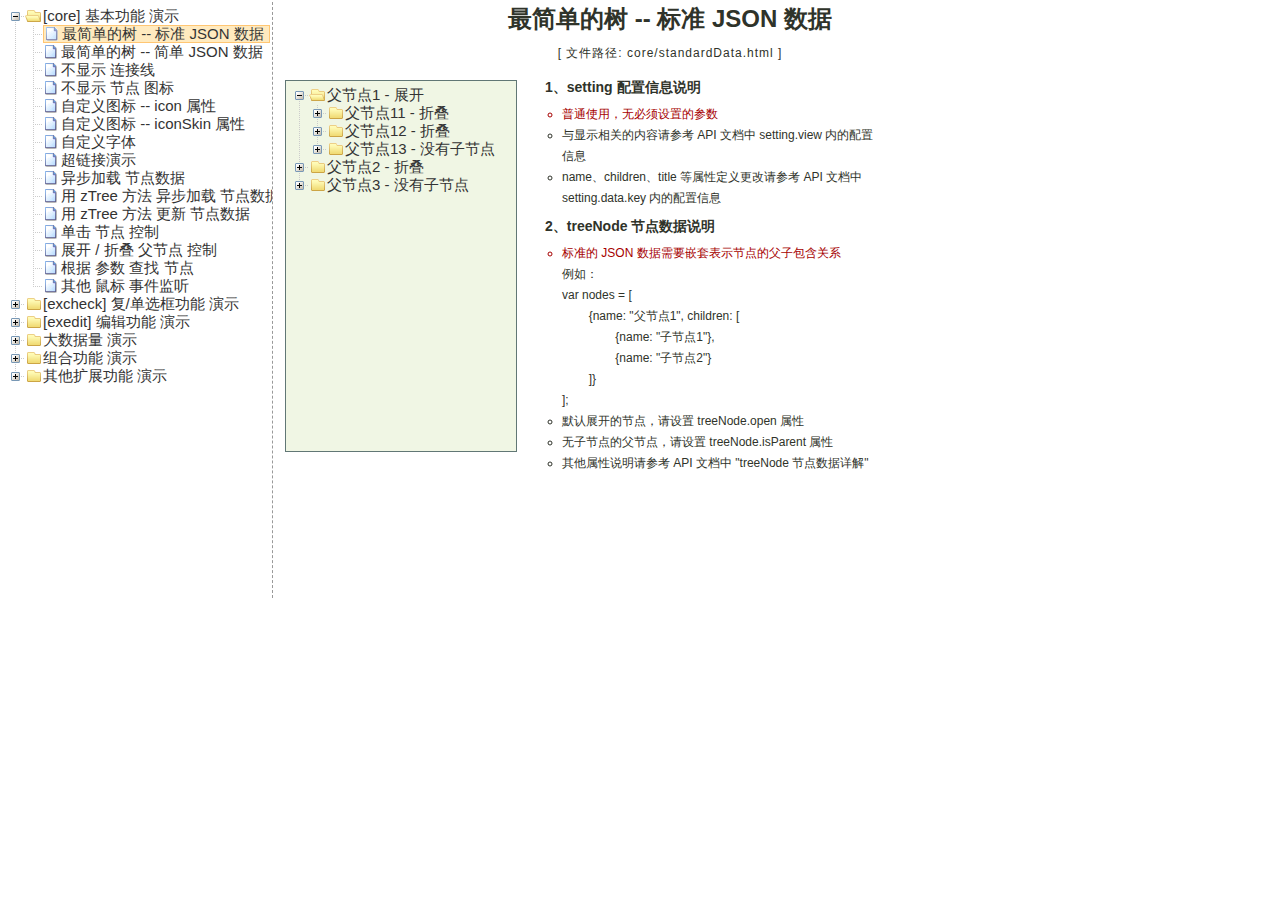
<file: src/main/webapp/resource/zTree_v3/demo/cn/index.html>
<!DOCTYPE HTML PUBLIC "-//W3C//DTD HTML 4.01//EN" "http://www.w3.org/TR/html4/strict.dtd">
<HTML>
 <HEAD>
  <TITLE> ZTREE DEMO </TITLE>
  <meta http-equiv="content-type" content="text/html; charset=UTF-8">
  <link rel="stylesheet" href="../../css/zTreeStyle/zTreeStyle.css" type="text/css">
  <style>
	body {
	background-color: white;
	margin:0; padding:0;
	text-align: center;
	}
	div, p, table, th, td {
		list-style:none;
		margin:0; padding:0;
		color:#333; font-size:12px;
		font-family:dotum, Verdana, Arial, Helvetica, AppleGothic, sans-serif;
	}
	#testIframe {margin-left: 10px;}
  </style>
<script type="text/javascript" src="../../js/jquery-1.4.4.min.js"></script>
<script type="text/javascript" src="../../js/jquery.ztree.core-3.5.js"></script>
  <SCRIPT type="text/javascript" >
  <!--
	var zTree;
	var demoIframe;

	var setting = {
		view: {
			dblClickExpand: false,
			showLine: true,
			selectedMulti: false
		},
		data: {
			simpleData: {
				enable:true,
				idKey: "id",
				pIdKey: "pId",
				rootPId: ""
			}
		},
		callback: {
			beforeClick: function(treeId, treeNode) {
				var zTree = $.fn.zTree.getZTreeObj("tree");
				if (treeNode.isParent) {
					zTree.expandNode(treeNode);
					return false;
				} else {
					demoIframe.attr("src",treeNode.file + ".html");
					return true;
				}
			}
		}
	};

	var zNodes =[
		{id:1, pId:0, name:"[core] 基本功能 演示", open:true},
		{id:101, pId:1, name:"最简单的树 --  标准 JSON 数据", file:"core/standardData"},
		{id:102, pId:1, name:"最简单的树 --  简单 JSON 数据", file:"core/simpleData"},
		{id:103, pId:1, name:"不显示 连接线", file:"core/noline"},
		{id:104, pId:1, name:"不显示 节点 图标", file:"core/noicon"},
		{id:105, pId:1, name:"自定义图标 --  icon 属性", file:"core/custom_icon"},
		{id:106, pId:1, name:"自定义图标 --  iconSkin 属性", file:"core/custom_iconSkin"},
		{id:107, pId:1, name:"自定义字体", file:"core/custom_font"},
		{id:115, pId:1, name:"超链接演示", file:"core/url"},
		{id:108, pId:1, name:"异步加载 节点数据", file:"core/async"},
		{id:109, pId:1, name:"用 zTree 方法 异步加载 节点数据", file:"core/async_fun"},
		{id:110, pId:1, name:"用 zTree 方法 更新 节点数据", file:"core/update_fun"},
		{id:111, pId:1, name:"单击 节点 控制", file:"core/click"},
		{id:112, pId:1, name:"展开 / 折叠 父节点 控制", file:"core/expand"},
		{id:113, pId:1, name:"根据 参数 查找 节点", file:"core/searchNodes"},
		{id:114, pId:1, name:"其他 鼠标 事件监听", file:"core/otherMouse"},

		{id:2, pId:0, name:"[excheck] 复/单选框功能 演示", open:false},
		{id:201, pId:2, name:"Checkbox 勾选操作", file:"excheck/checkbox"},
		{id:206, pId:2, name:"Checkbox nocheck 演示", file:"excheck/checkbox_nocheck"},
		{id:207, pId:2, name:"Checkbox chkDisabled 演示", file:"excheck/checkbox_chkDisabled"},
		{id:208, pId:2, name:"Checkbox halfCheck 演示", file:"excheck/checkbox_halfCheck"},
		{id:202, pId:2, name:"Checkbox 勾选统计", file:"excheck/checkbox_count"},
		{id:203, pId:2, name:"用 zTree 方法 勾选 Checkbox", file:"excheck/checkbox_fun"},
		{id:204, pId:2, name:"Radio 勾选操作", file:"excheck/radio"},
		{id:209, pId:2, name:"Radio nocheck 演示", file:"excheck/radio_nocheck"},
		{id:210, pId:2, name:"Radio chkDisabled 演示", file:"excheck/radio_chkDisabled"},
		{id:211, pId:2, name:"Radio halfCheck 演示", file:"excheck/radio_halfCheck"},
		{id:205, pId:2, name:"用 zTree 方法 勾选 Radio", file:"excheck/radio_fun"},

		{id:3, pId:0, name:"[exedit] 编辑功能 演示", open:false},
		{id:301, pId:3, name:"拖拽 节点 基本控制", file:"exedit/drag"},
		{id:302, pId:3, name:"拖拽 节点 高级控制", file:"exedit/drag_super"},
		{id:303, pId:3, name:"用 zTree 方法 移动 / 复制 节点", file:"exedit/drag_fun"},
		{id:304, pId:3, name:"基本 增 / 删 / 改 节点", file:"exedit/edit"},
		{id:305, pId:3, name:"高级 增 / 删 / 改 节点", file:"exedit/edit_super"},
		{id:306, pId:3, name:"用 zTree 方法 增 / 删 / 改 节点", file:"exedit/edit_fun"},
		{id:307, pId:3, name:"异步加载 & 编辑功能 共存", file:"exedit/async_edit"},
		{id:308, pId:3, name:"多棵树之间 的 数据交互", file:"exedit/multiTree"},

		{id:4, pId:0, name:"大数据量 演示", open:false},
		{id:401, pId:4, name:"一次性加载大数据量", file:"bigdata/common"},
		{id:402, pId:4, name:"分批异步加载大数据量", file:"bigdata/diy_async"},
		{id:403, pId:4, name:"分批异步加载大数据量", file:"bigdata/page"},

		{id:5, pId:0, name:"组合功能 演示", open:false},
		{id:501, pId:5, name:"冻结根节点", file:"super/oneroot"},
		{id:502, pId:5, name:"单击展开/折叠节点", file:"super/oneclick"},
		{id:503, pId:5, name:"保持展开单一路径", file:"super/singlepath"},
		{id:504, pId:5, name:"添加 自定义控件", file:"super/diydom"},
		{id:505, pId:5, name:"checkbox / radio 共存", file:"super/checkbox_radio"},
		{id:506, pId:5, name:"左侧菜单", file:"super/left_menu"},
		{id:513, pId:5, name:"OutLook 风格", file:"super/left_menuForOutLook"},
		{id:515, pId:5, name:"Awesome 风格", file:"super/awesome"},
		{id:514, pId:5, name:"Metro 风格", file:"super/metro"},
		{id:507, pId:5, name:"下拉菜单", file:"super/select_menu"},
		{id:509, pId:5, name:"带 checkbox 的多选下拉菜单", file:"super/select_menu_checkbox"},
		{id:510, pId:5, name:"带 radio 的单选下拉菜单", file:"super/select_menu_radio"},
		{id:508, pId:5, name:"右键菜单 的 实现", file:"super/rightClickMenu"},
		{id:511, pId:5, name:"与其他 DOM 拖拽互动", file:"super/dragWithOther"},
		{id:512, pId:5, name:"异步加载模式下全部展开", file:"super/asyncForAll"},

		{id:6, pId:0, name:"其他扩展功能 演示", open:false},
		{id:601, pId:6, name:"隐藏普通节点", file:"exhide/common"},
		{id:602, pId:6, name:"配合 checkbox 的隐藏", file:"exhide/checkbox"},
		{id:603, pId:6, name:"配合 radio 的隐藏", file:"exhide/radio"}
	];

	$(document).ready(function(){
		var t = $("#tree");
		t = $.fn.zTree.init(t, setting, zNodes);
		demoIframe = $("#testIframe");
		demoIframe.bind("load", loadReady);
		var zTree = $.fn.zTree.getZTreeObj("tree");
		zTree.selectNode(zTree.getNodeByParam("id", 101));

	});

	function loadReady() {
		var bodyH = demoIframe.contents().find("body").get(0).scrollHeight,
		htmlH = demoIframe.contents().find("html").get(0).scrollHeight,
		maxH = Math.max(bodyH, htmlH), minH = Math.min(bodyH, htmlH),
		h = demoIframe.height() >= maxH ? minH:maxH ;
		if (h < 530) h = 530;
		demoIframe.height(h);
	}

  //-->
  </SCRIPT>
 </HEAD>

<BODY>
<TABLE border=0 height=600px align=left>
	<TR>
		<TD width=260px align=left valign=top style="BORDER-RIGHT: #999999 1px dashed">
			<ul id="tree" class="ztree" style="width:260px; overflow:auto;"></ul>
		</TD>
		<TD width=770px align=left valign=top><IFRAME ID="testIframe" Name="testIframe" FRAMEBORDER=0 SCROLLING=AUTO width=100%  height=600px SRC="core/standardData.html"></IFRAME></TD>
	</TR>
</TABLE>

</BODY>
</HTML>
</file>
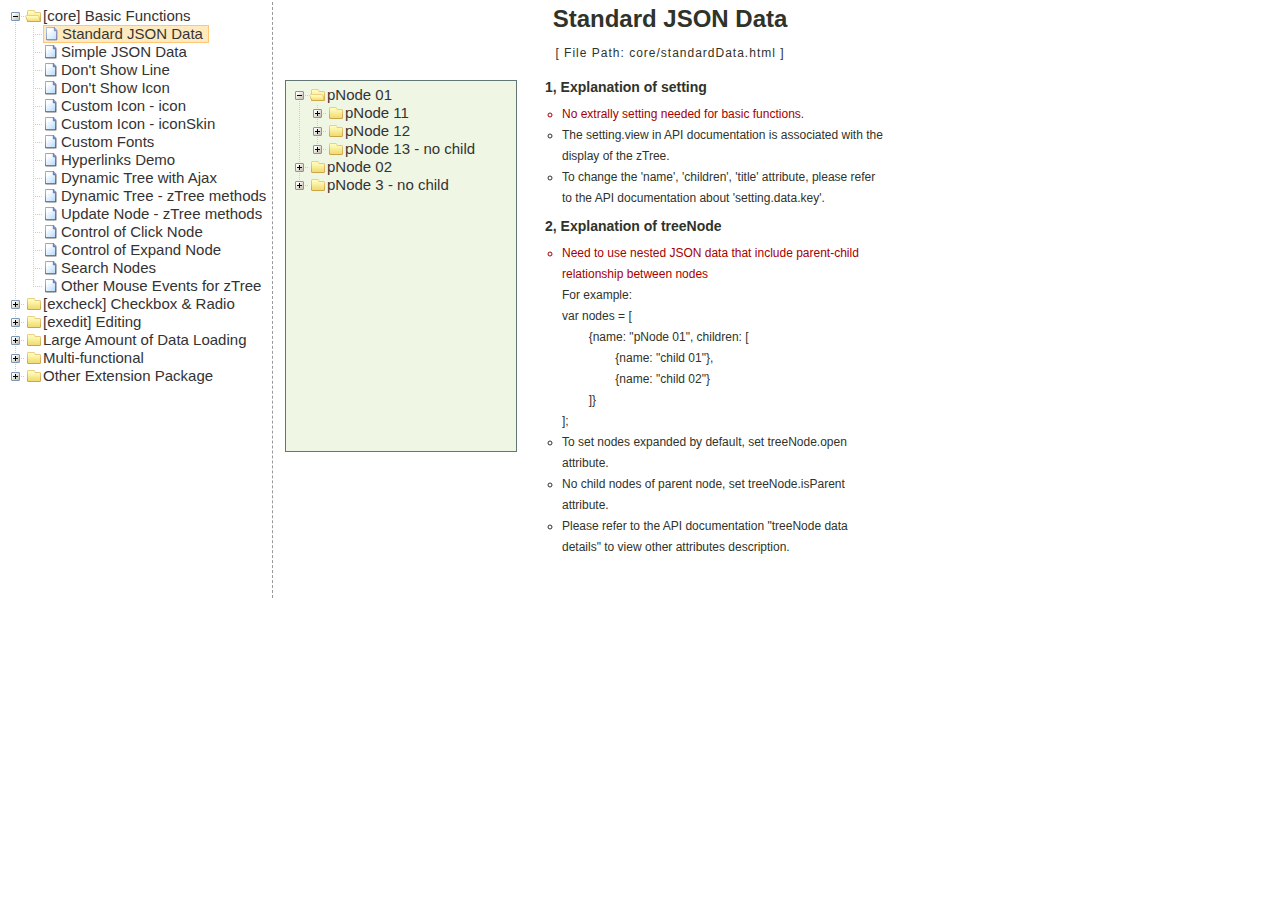
<file: src/main/webapp/resource/zTree_v3/demo/en/index.html>
<!DOCTYPE HTML PUBLIC "-//W3C//DTD HTML 4.01//EN" "http://www.w3.org/TR/html4/strict.dtd">
<HTML>
 <HEAD>
  <TITLE> ZTREE DEMO </TITLE>
  <meta http-equiv="content-type" content="text/html; charset=UTF-8">
  <link rel="stylesheet" href="../../css/zTreeStyle/zTreeStyle.css" type="text/css">
  <style>
	body {
	background-color: white;
	margin:0; padding:0;
	text-align: center;
	}
	div, p, table, th, td {
		list-style:none; 
		margin:0; padding:0; 
		color:#333; font-size:12px; 
		font-family:dotum, Verdana, Arial, Helvetica, AppleGothic, sans-serif;
	}
	#testIframe {margin-left: 10px;}
  </style>
<script type="text/javascript" src="../../js/jquery-1.4.4.min.js"></script>
<script type="text/javascript" src="../../js/jquery.ztree.core-3.5.js"></script>
  <SCRIPT type="text/javascript" >
  <!--
	var zTree;
	var demoIframe;

	var setting = {
		view: {
			dblClickExpand: false,
			showLine: true,
			selectedMulti: false
		},
		data: {
			simpleData: {
				enable:true,
				idKey: "id",
				pIdKey: "pId",
				rootPId: ""
			}
		},
		callback: {
			beforeClick: function(treeId, treeNode) {
				var zTree = $.fn.zTree.getZTreeObj("tree");
				if (treeNode.isParent) {
					zTree.expandNode(treeNode);
					return false;
				} else {
					demoIframe.attr("src",treeNode.file + ".html");
					return true;
				}
			}
		}
	};

	var zNodes = [
		{id:1, pId:0, name:"[core] Basic Functions", open:false},
		{id:101, pId:1, name:"Standard JSON Data", file:"core/standardData"},
		{id:102, pId:1, name:"Simple JSON Data", file:"core/simpleData"},
		{id:103, pId:1, name:"Don't Show Line", file:"core/noline"},
		{id:104, pId:1, name:"Don't Show Icon", file:"core/noicon"},
		{id:105, pId:1, name:"Custom Icon - icon", file:"core/custom_icon"},
		{id:106, pId:1, name:"Custom Icon - iconSkin", file:"core/custom_iconSkin"},
		{id:107, pId:1, name:"Custom Fonts", file:"core/custom_font"},
		{id:115, pId:1, name:"Hyperlinks Demo", file:"core/url"},
		{id:108, pId:1, name:"Dynamic Tree with Ajax", file:"core/async"},
		{id:109, pId:1, name:"Dynamic Tree - zTree methods", file:"core/async_fun"},
		{id:110, pId:1, name:"Update Node - zTree methods", file:"core/update_fun"},
		{id:111, pId:1, name:"Control of Click Node", file:"core/click"},
		{id:112, pId:1, name:"Control of Expand Node", file:"core/expand"},
		{id:113, pId:1, name:"Search Nodes", file:"core/searchNodes"},
		{id:114, pId:1, name:"Other Mouse Events for zTree", file:"core/otherMouse"},

		{id:2, pId:0, name:"[excheck] Checkbox & Radio", open:false},
		{id:201, pId:2, name:"Checkbox Operation", file:"excheck/checkbox"},
		{id:206, pId:2, name:"Checkbox nocheck Demo", file:"excheck/checkbox_nocheck"},
		{id:207, pId:2, name:"Checkbox chkDisabled Demo", file:"excheck/checkbox_chkDisabled"},
		{id:208, pId:2, name:"Checkbox halfCheck Demo", file:"excheck/checkbox_halfCheck"},
		{id:202, pId:2, name:"Statistics Checkbox is Checked", file:"excheck/checkbox_count"},
		{id:203, pId:2, name:"Checkbox - zTree methods", file:"excheck/checkbox_fun"},
		{id:204, pId:2, name:"Radio Operation", file:"excheck/radio"},
		{id:209, pId:2, name:"Radio nocheck Demo", file:"excheck/radio_nocheck"},
		{id:210, pId:2, name:"Radio chkDisabled Demo", file:"excheck/radio_chkDisabled"},
		{id:211, pId:2, name:"Radio halfCheck Demo", file:"excheck/radio_halfCheck"},
		{id:205, pId:2, name:"Radio - zTree methods", file:"excheck/radio_fun"},

		{id:3, pId:0, name:"[exedit] Editing", open:false},
		{id:301, pId:3, name:"Normal Drag Node Operation", file:"exedit/drag"},
		{id:302, pId:3, name:"Advanced Drag Node Operation", file:"exedit/drag_super"},
		{id:303, pId:3, name:"Move / Copy - zTree methods", file:"exedit/drag_fun"},
		{id:304, pId:3, name:"Basic Edit Nodes", file:"exedit/edit"},
		{id:305, pId:3, name:"Advanced Edit Nodes", file:"exedit/edit_super"},
		{id:306, pId:3, name:"Edit Nodes - zTree methods", file:"exedit/edit_fun"},
		{id:307, pId:3, name:"Editing Dynamic Tree", file:"exedit/async_edit"},
		{id:308, pId:3, name:"Multiple Trees", file:"exedit/multiTree"},

		{id:4, pId:0, name:"Large Amount of Data Loading", open:false},
		{id:401, pId:4, name:"One-time Large Data Loading", file:"bigdata/common"},
		{id:402, pId:4, name:"Loading Data in Batches", file:"bigdata/diy_async"},
		{id:403, pId:4, name:"Loading Data By Pagination", file:"bigdata/page"},

		{id:5, pId:0, name:"Multi-functional", open:false},
		{id:501, pId:5, name:"Freeze the Root Node", file:"super/oneroot"},
		{id:502, pId:5, name:"Click to Expand Node", file:"super/oneclick"},
		{id:503, pId:5, name:"Keep Single Path", file:"super/singlepath"},
		{id:504, pId:5, name:"Adding Custom DOM", file:"super/diydom"},
		{id:505, pId:5, name:"Checkbox / Radio Coexistence", file:"super/checkbox_radio"},
		{id:506, pId:5, name:"Left Menu", file:"super/left_menu"},
		{id:513, pId:5, name:"OutLook Style", file:"super/left_menuForOutLook"},
        {id:515, pId:5, name:"Awesome Style", file:"super/awesome"},
        {id:514, pId:5, name:"Metro Style", file:"super/metro"},
		{id:507, pId:5, name:"Drop-down Menu", file:"super/select_menu"},
		{id:509, pId:5, name:"Drop-down Menu with checkbox", file:"super/select_menu_checkbox"},
		{id:510, pId:5, name:"Drop-down Menu with radio", file:"super/select_menu_radio"},
		{id:508, pId:5, name:"Right-click Menu", file:"super/rightClickMenu"},
		{id:511, pId:5, name:"Drag With Other DOMs", file:"super/dragWithOther"},
		{id:512, pId:5, name:"Expand All Nodes with Async", file:"super/asyncForAll"},

		{id:6, pId:0, name:"Other Extension Package", open:false},
		{id:601, pId:6, name:"hide ordinary node", file:"exhide/common"},
		{id:602, pId:6, name:"hide with checkbox mode", file:"exhide/checkbox"},
		{id:603, pId:6, name:"hide with radio mode", file:"exhide/radio"}
	];

	$(document).ready(function(){
		var t = $("#tree");
		t = $.fn.zTree.init(t, setting, zNodes);
		demoIframe = $("#testIframe");
		demoIframe.bind("load", loadReady);
		var zTree = $.fn.zTree.getZTreeObj("tree");
		zTree.selectNode(zTree.getNodeByParam("id", 101));
	
	});

	function loadReady() {
		var bodyH = demoIframe.contents().find("body").get(0).scrollHeight,
		htmlH = demoIframe.contents().find("html").get(0).scrollHeight,
		maxH = Math.max(bodyH, htmlH), minH = Math.min(bodyH, htmlH),
		h = demoIframe.height() >= maxH ? minH:maxH ;
		if (h < 530) h = 530;
		demoIframe.height(h);
	}

  //-->
  </SCRIPT>
 </HEAD>

<BODY>
<TABLE border=0 height=600px align=left>
	<TR>
		<TD width=260px align=left valign=top style="BORDER-RIGHT: #999999 1px dashed">
			<ul id="tree" class="ztree" style="width:260px; overflow:auto;"></ul>
		</TD>
		<TD width=770px align=left valign=top><IFRAME ID="testIframe" Name="testIframe" FRAMEBORDER=0 SCROLLING=AUTO width=100%  height=600px SRC="core/standardData.html"></IFRAME></TD>
	</TR>
</TABLE>

 </BODY>
</HTML>
</file>
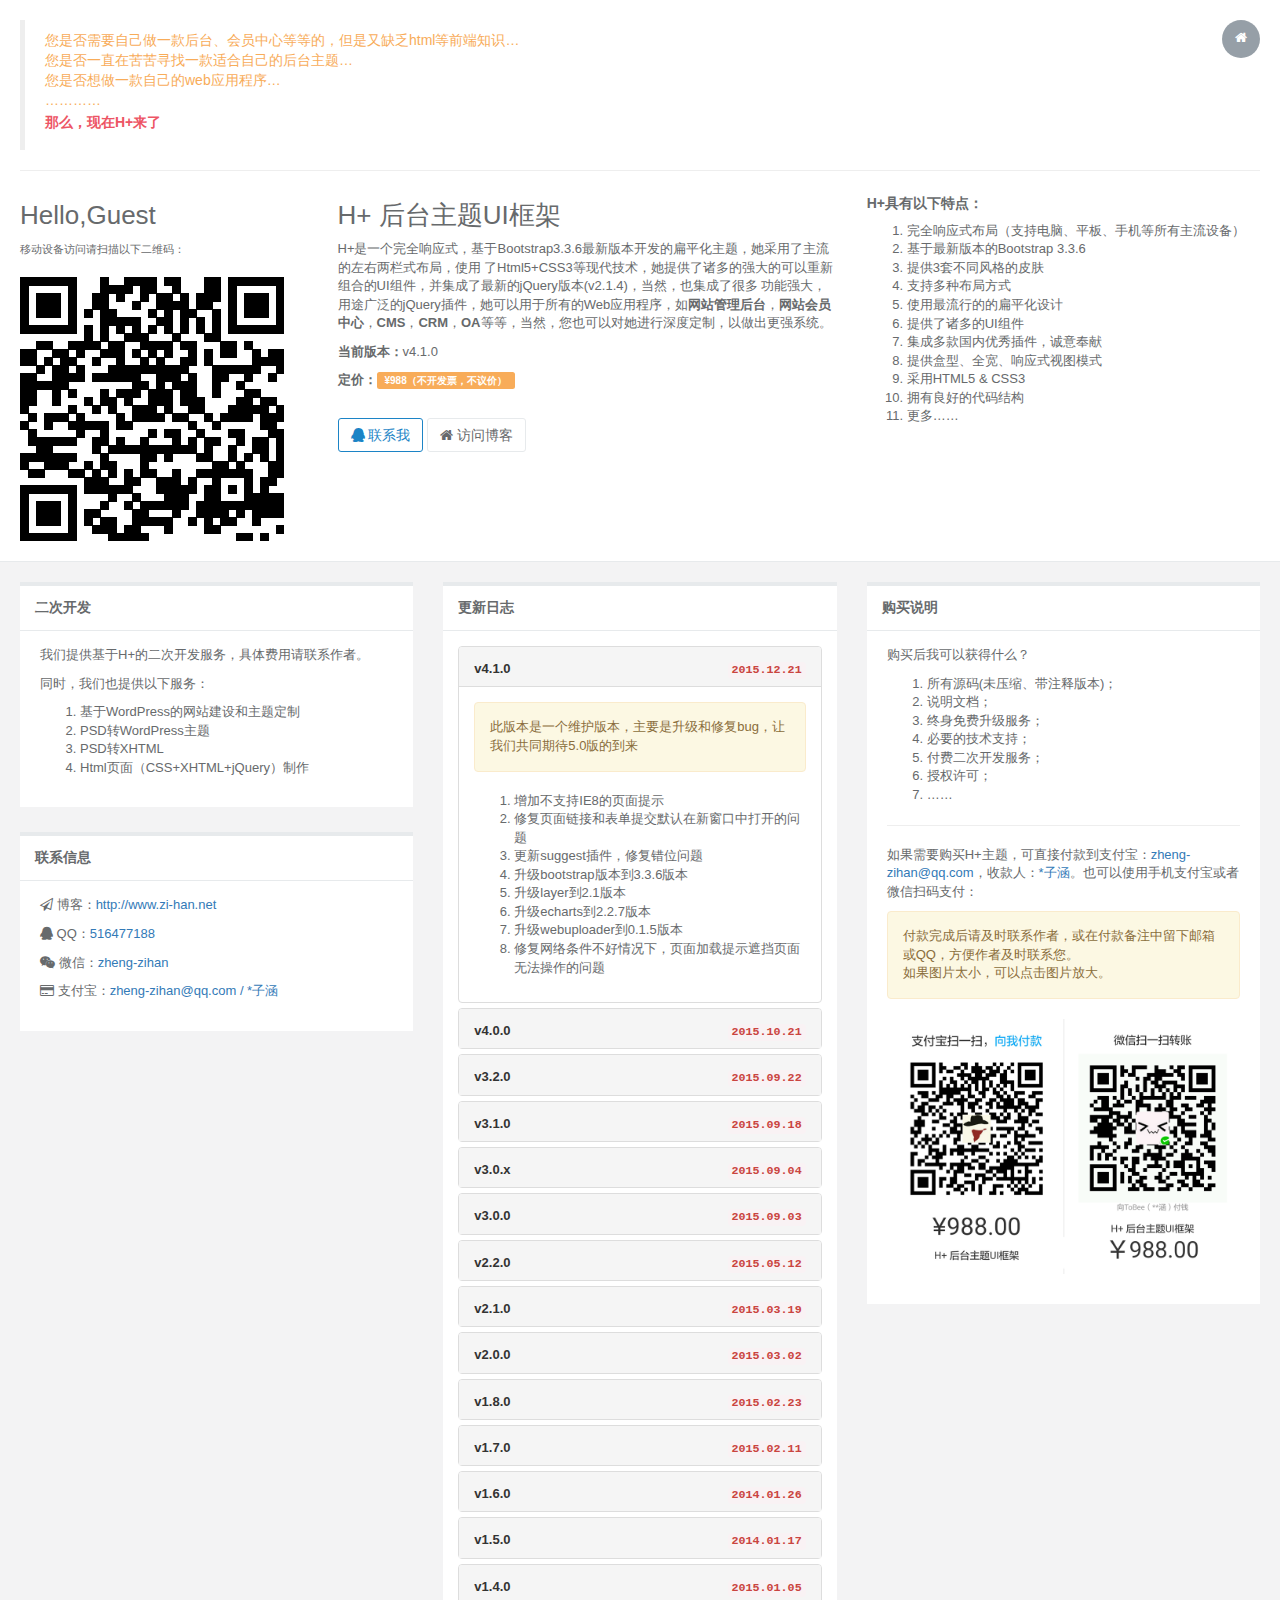
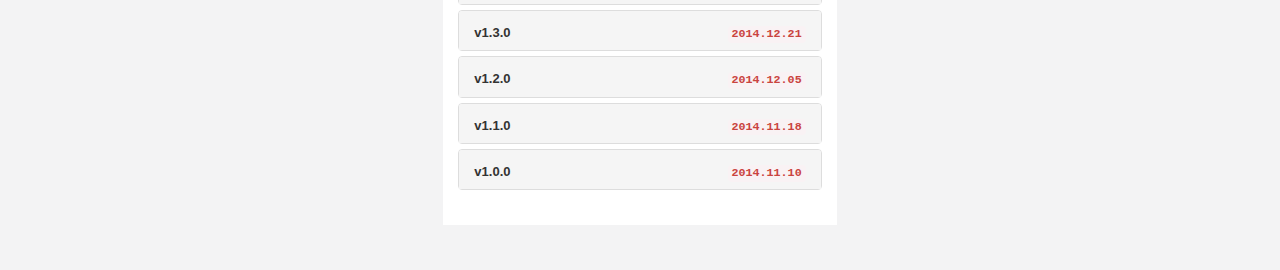
<file: src/main/webapp/main/default_files/index_v1.htm>
<!DOCTYPE html>
<html><head>
<meta http-equiv="content-type" content="text/html; charset=UTF-8">

    <meta charset="utf-8">
    <meta name="viewport" content="width=device-width, initial-scale=1.0">

    <!--360浏览器优先以webkit内核解析-->


    <title>H+ 后台主题UI框架 - 主页示例</title>

    <link rel="shortcut icon" href="http://www.zi-han.net/theme/hplus/favicon.ico"> <link href="bootstrap.css" rel="stylesheet">
    <link href="font-awesome.css" rel="stylesheet">

    <link href="animate.css" rel="stylesheet">
    <link href="style.css" rel="stylesheet">
    

<link style="" id="layui_layer_skinlayercss" href="layer.css" rel="stylesheet"><link style="" id="layui_layer_skinlayerextcss" href="layer_002.css" rel="stylesheet"><link style="" id="layui_layer_skinmoonstylecss" href="style_002.css" rel="stylesheet"></head>

<body class="gray-bg">
    <div class="row  border-bottom white-bg dashboard-header">
        <div class="col-sm-12">
            <blockquote class="text-warning" style="font-size:14px">您是否需要自己做一款后台、会员中心等等的，但是又缺乏html等前端知识…
                <br>您是否一直在苦苦寻找一款适合自己的后台主题…
                <br>您是否想做一款自己的web应用程序…
                <br>…………
                <h4 class="text-danger">那么，现在H+来了</h4>
            </blockquote>

            <hr>
        </div>
        <div class="col-sm-3">
            <h2>Hello,Guest</h2>
            <small>移动设备访问请扫描以下二维码：</small>
            <br>
            <br>
            <img src="index_v1_data/qr_code.png" style="max-width:264px;" width="100%">
            <br>
        </div>
        <div class="col-sm-5">
            <h2>
                            H+ 后台主题UI框架
                        </h2>
            <p>H+是一个完全响应式，基于Bootstrap3.3.6最新版本开发的扁平化主题，她采用了主流的左右两栏式布局，使用
了Html5+CSS3等现代技术，她提供了诸多的强大的可以重新组合的UI组件，并集成了最新的jQuery版本(v2.1.4)，当然，也集成了很多
功能强大，用途广泛的jQuery插件，她可以用于所有的Web应用程序，如<b>网站管理后台</b>，<b>网站会员中心</b>，<b>CMS</b>，<b>CRM</b>，<b>OA</b>等等，当然，您也可以对她进行深度定制，以做出更强系统。</p>
            <p>
                <b>当前版本：</b>v4.1.0
            </p>
            <p>
                <b>定价：</b><span class="label label-warning">¥988（不开发票，不议价）</span>
            </p>
            <br>
            <p>
                <a class="btn btn-success btn-outline" href="http://wpa.qq.com/msgrd?v=3&amp;uin=516477188&amp;site=qq&amp;menu=yes" target="_blank">
                    <i class="fa fa-qq"> </i> 联系我
                </a>
                <a class="btn btn-white btn-bitbucket" href="http://www.zi-han.net/" target="_blank">
                    <i class="fa fa-home"></i> 访问博客
                </a>
            </p>
        </div>
        <div class="col-sm-4">
            <h4>H+具有以下特点：</h4>
            <ol>
                <li>完全响应式布局（支持电脑、平板、手机等所有主流设备）</li>
                <li>基于最新版本的Bootstrap 3.3.6</li>
                <li>提供3套不同风格的皮肤</li>
                <li>支持多种布局方式</li>
                <li>使用最流行的的扁平化设计</li>
                <li>提供了诸多的UI组件</li>
                <li>集成多款国内优秀插件，诚意奉献</li>
                <li>提供盒型、全宽、响应式视图模式</li>
                <li>采用HTML5 &amp; CSS3</li>
                <li>拥有良好的代码结构</li>
                <li>更多……</li>
            </ol>
        </div>

    </div>
    <div class="wrapper wrapper-content">
        <div class="row">
            <div class="col-sm-4">

                <div class="ibox float-e-margins">
                    <div class="ibox-title">
                        <h5>二次开发</h5>
                    </div>
                    <div class="ibox-content">
                        <p>我们提供基于H+的二次开发服务，具体费用请联系作者。</p>
                        <p>同时，我们也提供以下服务：</p>
                        <ol>
                            <li>基于WordPress的网站建设和主题定制</li>
                            <li>PSD转WordPress主题</li>
                            <li>PSD转XHTML</li>
                            <li>Html页面（CSS+XHTML+jQuery）制作</li>
                        </ol>
                    </div>
                </div>
                <div class="ibox float-e-margins">
                    <div class="ibox-title">
                        <h5>联系信息</h5>

                    </div>
                    <div class="ibox-content">
                        <p><i class="fa fa-send-o"></i> 博客：<a href="http://www.zi-han.net/" target="_blank">http://www.zi-han.net</a>
                        </p>
                        <p><i class="fa fa-qq"></i> QQ：<a href="http://wpa.qq.com/msgrd?v=3&amp;uin=516477188&amp;site=qq&amp;menu=yes" target="_blank">516477188</a>
                        </p>
                        <p><i class="fa fa-weixin"></i> 微信：<a href="javascript:;">zheng-zihan</a>
                        </p>
                        <p><i class="fa fa-credit-card"></i> 支付宝：<a href="javascript:;" class="支付宝信息">zheng-zihan@qq.com / *子涵</a>
                        </p>
                    </div>
                </div>
            </div>
            <div class="col-sm-4">
                <div class="ibox float-e-margins">
                    <div class="ibox-title">
                        <h5>更新日志</h5>
                    </div>
                    <div class="ibox-content no-padding">
                        <div class="panel-body">
                            <div class="panel-group" id="version">
                                <div class="panel panel-default">
                                    <div class="panel-heading">
                                        <h5 class="panel-title">
                                                <a data-toggle="collapse" data-parent="#version" href="#v41">v4.1.0</a><code class="pull-right">2015.12.21</code>
                                            </h5>
                                    </div>
                                    <div id="v41" class="panel-collapse collapse in">
                                        <div class="panel-body">
                                            <div class="alert alert-warning">此版本是一个维护版本，主要是升级和修复bug，让我们共同期待5.0版的到来</div>
                                            <ol>
                                                <li>增加不支持IE8的页面提示</li>
                                                <li>修复页面链接和表单提交默认在新窗口中打开的问题</li>
                                                <li>更新suggest插件，修复错位问题</li>
                                                <li>升级bootstrap版本到3.3.6版本</li>
                                                <li>升级layer到2.1版本</li>
                                                <li>升级echarts到2.2.7版本</li>
                                                <li>升级webuploader到0.1.5版本</li>
                                                <li>修复网络条件不好情况下，页面加载提示遮挡页面无法操作的问题</li>
                                            </ol>
                                        </div>
                                    </div>
                                </div>
                                <div class="panel panel-default">
                                    <div class="panel-heading">
                                        <h5 class="panel-title">
                                                <a data-toggle="collapse" data-parent="#version" href="#v40">v4.0.0</a><code class="pull-right">2015.10.21</code>
                                            </h5>
                                    </div>
                                    <div id="v40" class="panel-collapse collapse">
                                        <div class="panel-body">
                                            <ol>
                                                <li>升级bootstrap到最新版本3.3.5；</li>
                                                <li>升级jquery版本到最新版本2.1.4；</li>
                                                <li>升级Font Awesome到最新版本4.4.0；</li>
                                                <li>修复了登录页面的一处错误；</li>
                                                <li>修复了主页面出现多个滚动条的问题；</li>
                                                <li>修复了已知的各种浏览器兼容问题；</li>
                                                <li>修复了layphoto和suggest等页面的显示问题；</li>
                                                <li>新增Glyphicons字体图标的预览；</li>
                                                <li>新增对不支持的浏览器的友好提示；</li>
                                                <li>新增视频/音乐播放器的支持；</li>
                                                <li>新增Bootstrap Table(推荐)；</li>
                                                <li>进一步完善了开发文档；</li>
                                                <li>提供了离线支持，开箱即用；</li>
                                                <li>对IE系列的浏览器支持更好。</li>
                                            </ol>
                                        </div>
                                    </div>
                                </div>

                                <div class="panel panel-default">
                                    <div class="panel-heading">
                                        <h5 class="panel-title">
                                                <a data-toggle="collapse" data-parent="#version" href="#v32">v3.2.0</a><code class="pull-right">2015.09.22</code>
                                            </h5>
                                    </div>
                                    <div id="v32" class="panel-collapse collapse">
                                        <div class="panel-body">
                                            <ol>
                                                <li>修复360浏览器个别情况下崩溃的问题；</li>
                                                <li>优化360浏览器的显示效果；</li>
                                                <li>修复layim弹出聊天窗口出错的问题；</li>
                                                <li>优化登录、注册、锁屏页面，使其在右侧主体区域打开时转到新页面打开；</li>
                                                <li>优化了移动设备的展示效果。</li>
                                            </ol>
                                        </div>
                                    </div>
                                </div>
                                <div class="panel panel-default">
                                    <div class="panel-heading">
                                        <h5 class="panel-title">
                                                <a data-toggle="collapse" data-parent="#version" href="#v31">v3.1.0</a><code class="pull-right">2015.09.18</code>
                                            </h5>
                                    </div>
                                    <div id="v31" class="panel-collapse collapse">
                                        <div class="panel-body">
                                            <ol>
                                                <li>修复登录页面文本框输入字符不可见的问题；</li>
                                                <li>修复火狐下conTabs关闭操作按钮不下拉的问题；</li>
                                                <li>修复IOS系统下各种浏览器右侧内容不滚动的问题；</li>
                                                <li>优化了主页示例三的显示；</li>
                                                <li>修复了jqgrid编辑弹框导致页面错位的问题；</li>
                                                <li>使百度Echarts图标支持响应式，并优化了其显示；</li>
                                                <li>修复Summernote文本编辑器下拉菜单显示不全的问题；</li>
                                                <li>修复Toastr通知图标显示多个的问题。</li>
                                            </ol>
                                        </div>
                                    </div>
                                </div>
                                <div class="panel panel-default">
                                    <div class="panel-heading">
                                        <h5 class="panel-title">
                                            <a data-toggle="collapse" data-parent="#version" href="#v301">v3.0.x</a><code class="pull-right">2015.09.04</code>
                                            </h5>
                                    </div>
                                    <div id="v301" class="panel-collapse collapse">
                                        <div class="panel-body">
                                            <p>自H+ v3.0版发布后，又陆续发布了7个小版本，修复了一些兼容性问题，但是没有对外发布，更新日志略过……</p>
                                        </div>
                                    </div>
                                </div>
                                <div class="panel panel-default">
                                    <div class="panel-heading">
                                        <h5 class="panel-title">
                                                <a data-toggle="collapse" data-parent="#version" href="#v30">v3.0.0</a><code class="pull-right">2015.09.03</code>
                                            </h5>
                                    </div>
                                    <div id="v30" class="panel-collapse collapse">
                                        <div class="panel-body">
                                            <ol>
                                                <li>今天是情人节，H+终于跨到了v3.0，就是是情人节礼物吧，感谢你们的不离不弃，一路相伴！ <a href="#" class="viewlog"><i class="fa fa-eye"></i> 查看升级日志</a>
                                                </li>
                                                <li><span class="text-danger">注意：</span>本次更新调整较大，不建议直接覆盖升级！</li>
                                            </ol>
                                        </div>
                                    </div>
                                </div>
                                <div class="panel panel-default">
                                    <div class="panel-heading">
                                        <h5 class="panel-title">
                                                <a data-toggle="collapse" data-parent="#version" href="#v22">v2.2.0</a><code class="pull-right">2015.05.12</code>
                                            </h5>
                                    </div>
                                    <div id="v22" class="panel-collapse collapse">
                                        <div class="panel-body">
                                            <ol>
                                                <li>根据用户的反馈，根据用户的反馈，移除了CDN支持，CDN服务将于2015年6月30日之后结束支持，如果您正在使用CDN服务，请尽快完成迁移，对于给您造成的不便，我们表示非常抱歉；
                                                </li>
                                                <li>升级Bootstrap到最新版本v3.3.4；
                                                </li>
                                                <li>修改了style.css，修复了其中的一些bug；
                                                </li>

                                            </ol>
                                        </div>
                                    </div>
                                </div>
                                <div class="panel panel-default">
                                    <div class="panel-heading">
                                        <h5 class="panel-title">
                                                <a data-toggle="collapse" data-parent="#version" href="#v21">v2.1.0</a><code class="pull-right">2015.03.19</code>
                                            </h5>
                                    </div>
                                    <div id="v21" class="panel-collapse collapse">
                                        <div class="panel-body">
                                            <ol>
                                                <li>增加cdn服务支持，cdn节点使用阿里云服务，可保证您的项目随时使用最新版本的H+，免去反复升级的麻烦；
                                                </li>
                                                <li>修复一些问题；</li>
                                            </ol>
                                        </div>
                                    </div>
                                </div>
                                <div class="panel panel-default">
                                    <div class="panel-heading">
                                        <h5 class="panel-title">
                                                <a data-toggle="collapse" data-parent="#version" href="#v20">v2.0.0</a><code class="pull-right">2015.03.02</code>
                                            </h5>
                                    </div>
                                    <div id="v20" class="panel-collapse collapse">
                                        <div class="panel-body">
                                            <ol>
                                                <li>增加RTL布局及RTL支持，可点击右上角齿轮按钮选择RTL模式查看；
                                                </li>
                                                <li>增加上下布局； <a href="http://www.zi-han.net/theme/hplus/index_4.html" title="去看看"><i class="fa fa-eye"></i></a>
                                                </li>
                                                <li>在360浏览器6.0以上版本中强制以webkit内核解析，体验更佳；
                                                </li>
                                                <li>增加<a href="http://www.zi-han.net/theme/hplus/toastr_notifications.html">Toastr通知</a>、<a href="http://www.zi-han.net/theme/hplus/nestable_list.html">嵌套列表</a>、<a href="http://www.zi-han.net/theme/hplus/timeline_v2.html">时间轴</a>、<a href="http://www.zi-han.net/theme/hplus/forum_main.html">论坛</a>、<a href="http://www.zi-han.net/theme/hplus/code_editor.html">代码编辑器</a>、<a href="http://www.zi-han.net/theme/hplus/modal_window.html">模态窗口</a>、<a href="http://www.zi-han.net/theme/hplus/validation.html">表单验证</a>、<a href="http://www.zi-han.net/theme/hplus/tree_view_v2.html">树形视图</a>、<a href="http://www.zi-han.net/theme/hplus/chat_view.html">聊天窗口</a>等页面；
                                                </li>
                                                <li>升级<a href="http://www.zi-han.net/theme/hplus/icons.html">Font Awesome</a>，<a href="http://www.zi-han.net/theme/hplus/form_simditor.html">Simditor</a>等到最新版本；
                                                </li>
                                                <li>优化部分内容
                                                </li>

                                            </ol>
                                        </div>
                                    </div>
                                </div>
                                <div class="panel panel-default">
                                    <div class="panel-heading">
                                        <h5 class="panel-title">
                                                <a data-toggle="collapse" data-parent="#version" href="#v18">v1.8.0</a><code class="pull-right">2015.02.23</code>
                                            </h5>
                                    </div>
                                    <div id="v18" class="panel-collapse collapse">
                                        <div class="panel-body">
                                            <ol>
                                                <li>修复一些错误；
                                                </li>
                                                <li>修复了WebUploader中的一些问题； <a href="http://www.zi-han.net/theme/hplus/form_webuploader.html" title="去看看"><i class="fa fa-eye"></i></a>
                                                </li>
                                            </ol>
                                        </div>
                                    </div>
                                </div>
                                <div class="panel panel-default">
                                    <div class="panel-heading">
                                        <h5 class="panel-title">
                                                <a data-toggle="collapse" data-parent="#version" href="#v17">v1.7.0</a><code class="pull-right">2015.02.11</code>
                                            </h5>
                                    </div>
                                    <div id="v17" class="panel-collapse collapse">
                                        <div class="panel-body">
                                            <ol>
                                                <li>更新jquery版本到官方最新版v2.1.1；
                                                </li>
                                                <li>更新Bootstrap版本到官方最新版v3.3.0；
                                                </li>
                                                <li>增加jqGrid组件； <a href="http://www.zi-han.net/theme/hplus/table_jqgrid.html" title="去看看"><i class="fa fa-eye"></i></a>
                                                </li>
                                                <li>修复Summernote编辑器中的一个严重错误； <a href="http://www.zi-han.net/theme/hplus/form_editors.html" title="去看看"><i class="fa fa-eye"></i></a>
                                                </li>
                                                <li>修改了一些已知的bug，并修复了演示示例中的一些错误；
                                                </li>
                                            </ol>
                                        </div>
                                    </div>
                                </div>
                                <div class="panel panel-default">
                                    <div class="panel-heading">
                                        <h5 class="panel-title">
                                                <a data-toggle="collapse" data-parent="#version" href="#v16">v1.6.0</a><code class="pull-right">2014.01.26</code>
                                            </h5>
                                    </div>
                                    <div id="v16" class="panel-collapse collapse">
                                        <div class="panel-body">
                                            <ol>
                                                <li>优化资源文件路径，删除多余文件
                                                </li>
                                                <li>增加Markdown编辑器 <a href="http://www.zi-han.net/theme/hplus/form_markdown.html" title="去看看"><i class="fa fa-eye"></i></a>
                                                </li>
                                                <li>增加拾色器ColorPicker <a href="http://www.zi-han.net/theme/hplus/form_advanced.html" title="去看看"><i class="fa fa-eye"></i></a>
                                                </li>
                                                <li>优化部分页面代码
                                                </li>
                                            </ol>
                                        </div>
                                    </div>
                                </div>

                                <div class="panel panel-default">
                                    <div class="panel-heading">
                                        <h4 class="panel-title">
                                                <a data-toggle="collapse" data-parent="#version" href="#v15">v1.5.0</a><code class="pull-right">2014.01.17</code>
                                            </h4>
                                    </div>
                                    <div id="v15" class="panel-collapse collapse">
                                        <div class="panel-body">
                                            <ol>
                                                <li>增加了Bootstrap3表单构建器，表单设计更轻松； <a href="http://www.zi-han.net/theme/hplus/form_builder.html" title="去看看"><i class="fa fa-eye"></i></a>
                                                </li>
                                                <li>修改了webim的高度；
                                                </li>
                                                <li>修复了因缺少jquery.min.map文件而导致页面加载进度条速度过慢的问题；
                                                </li>
                                            </ol>
                                        </div>
                                    </div>
                                </div>
                                <div class="panel panel-default">
                                    <div class="panel-heading">
                                        <h4 class="panel-title"><a data-toggle="collapse" data-parent="#version" href="#v14">v1.4.0</a><code class="pull-right">2015.01.05</code>
                                            </h4>
                                    </div>
                                    <div id="v14" class="panel-collapse collapse">
                                        <div class="panel-body">
                                            <ol>
                                                <li>修复了百度ECharts图表显示不正确的问题； <a href="http://www.zi-han.net/theme/hplus/graph_echarts.html" title="去看看"><i class="fa fa-eye"></i></a>
                                                </li>
                                                <li>新增表单验证示例，使用jQuery Validate插件实现； <a href="http://www.zi-han.net/theme/hplus/form_validate.html" title="去看看"><i class="fa fa-eye"></i></a>
                                                </li>
                                                <li>新增树形视图示例； <a href="http://www.zi-han.net/theme/hplus/tree_view.html" title="去看看"><i class="fa fa-eye"></i></a>
                                                </li>
                                                <li>修复弹框遮罩的Bug；
                                                </li>
                                            </ol>
                                        </div>
                                    </div>
                                </div>
                                <div class="panel panel-default">
                                    <div class="panel-heading">
                                        <h4 class="panel-title">
                                                <a data-toggle="collapse" data-parent="#version" href="#v13">v1.3.0</a><code class="pull-right">2014.12.21</code>
                                            </h4>
                                    </div>
                                    <div id="v13" class="panel-collapse collapse">
                                        <div class="panel-body">
                                            <ol>
                                                <li>加入阿里巴巴团队的字体图标库，字体图标可以自定义啦； <a href="http://www.zi-han.net/theme/hplus/iconfont.html" title="去看看"><i class="fa fa-eye"></i></a>
                                                </li>
                                                <li>新增头像裁剪上传组件FullAvatareditor； <a href="http://www.zi-han.net/theme/hplus/form_avatar.html" title="去看看"><i class="fa fa-eye"></i></a>
                                                </li>
                                                <li>集成网页弹层插件layer； <a href="http://www.zi-han.net/theme/hplus/layer.html" title="去看看"><i class="fa fa-eye"></i></a>
                                                </li>
                                                <li>集成日期选择器layerDate； <a href="http://www.zi-han.net/theme/hplus/layerdate.html" title="去看看"><i class="fa fa-eye"></i></a>
                                                </li>
                                                <li class="text-danger"><b>增加web即时通讯功能，可以在系统内在线聊天了；</b> <a href="http://www.zi-han.net/theme/hplus/webim.html" title="去看看"><i class="fa fa-eye"></i></a>
                                                </li>
                                                <li>增加主题预览功能，点击右上侧齿轮图标预览；</li>
                                                <li>增加左侧边栏固定功能；</li>
                                                <li>修复了多处问题。</li>
                                            </ol>
                                        </div>
                                    </div>
                                </div>
                                <div class="panel panel-default">
                                    <div class="panel-heading">
                                        <h4 class="panel-title">
                                                <a data-toggle="collapse" data-parent="#version" href="#v12">v1.2.0</a><code class="pull-right">2014.12.05</code>
                                            </h4>
                                    </div>
                                    <div id="v12" class="panel-collapse collapse">
                                        <div class="panel-body">
                                            <ol>
                                                <li>新增百度WebUploader拖动上传文件组件；<a href="http://www.zi-han.net/theme/hplus/form_webuploader.html" title="去看看"><i class="fa fa-eye"></i></a>
                                                </li>
                                                <li>新增国产优秀富文本编辑器插件Simditor；<a href="http://www.zi-han.net/theme/hplus/form_simditor.html" title="去看看"><i class="fa fa-eye"></i></a>
                                                </li>
                                                <li>新增百度ECharts统计图表插件；<a href="http://www.zi-han.net/theme/hplus/form_simditor.html" title="去看看"><i class="fa fa-eye"></i></a>
                                                </li>
                                                <li>修复了几处问题。</li>
                                            </ol>
                                        </div>
                                    </div>
                                </div>
                                <div class="panel panel-default">
                                    <div class="panel-heading">
                                        <h4 class="panel-title">
                                                <a data-toggle="collapse" data-parent="#version" href="#v11">v1.1.0</a><code class="pull-right">2014.11.18</code>
                                            </h4>
                                    </div>
                                    <div id="v11" class="panel-collapse collapse">
                                        <div class="panel-body">
                                            <ol>
                                                <li>修复了几处问题。</li>
                                            </ol>
                                        </div>
                                    </div>
                                </div>
                                <div class="panel panel-default">
                                    <div class="panel-heading">
                                        <h4 class="panel-title">
                                                <a data-toggle="collapse" data-parent="#version" href="#v11">v1.0.0</a><code class="pull-right">2014.11.10</code>
                                            </h4>
                                    </div>
                                    <div id="v11" class="panel-collapse collapse">
                                        <div class="panel-body">
                                            <ol>
                                                <li>Hplus正式发布。</li>
                                            </ol>
                                        </div>
                                    </div>
                                </div>
                            </div>
                        </div>
                    </div>
                </div>
            </div>
            <div class="col-sm-4">
                <div class="ibox float-e-margins">
                    <div class="ibox-title">
                        <h5>购买说明</h5>
                    </div>
                    <div class="ibox-content">
                        <p>购买后我可以获得什么？</p>
                        <ol>
                            <li>所有源码(未压缩、带注释版本)；</li>
                            <li>说明文档；</li>
                            <li>终身免费升级服务；</li>
                            <li>必要的技术支持；</li>
                            <li>付费二次开发服务；</li>
                            <li>授权许可；</li>
                            <li>……</li>
                        </ol>
                        <hr>
                        <p>如果需要购买H+主题，可直接付款到支付宝：<a href="http://www.zi-han.net/theme/hplus/javascript;">zheng-zihan@qq.com</a>，收款人：<a href="http://www.zi-han.net/theme/hplus/javascript;">*子涵</a>。也可以使用手机支付宝或者微信扫码支付：</p>
                        <div class="alert alert-warning">
                            付款完成后请及时联系作者，或在付款备注中留下邮箱或QQ，方便作者及时联系您。
                            <br>如果图片太小，可以点击图片放大。
                        </div>
                        <p id="pay-qrcode">
                            <a href="javascript:;"><img src="index_v1_data/pay.png" alt="请使用手机支付宝或者微信扫码支付" width="100%">
                            </a>
                        </p>

                    </div>
                </div>
            </div>
        </div>
    </div>
    <script id="welcome-template" type="text/x-handlebars-template">
        <div class="border-bottom white-bg page-heading clearfix">
            <h2>更新日志：</h2>
            <div>今天是情人节，H+终于跨到了v3.0，就算是情人节礼物吧，感谢你们的不离不弃，一路相伴！</div>
            <div class="pull-right">——Beau-zihan / 2015.8.20</div>
        </div>
        <div class="m">
            <div class="tabs-container">
                <div class="tabs-left">
                    <ul class="nav nav-tabs">
                        <li class="active">
                            <a data-toggle="tab" href="#layouts"><i class="fa fa-columns"></i> 布局
                            </a>
                        </li>
                        <li>
                            <a data-toggle="tab" href="#new"><i class="fa fa-plus-square"></i> 新增
                            </a>
                        </li>
                        <li>
                            <a data-toggle="tab" href="#update"><i class="fa fa-arrow-circle-o-up"></i> 升级
                            </a>
                        </li>
                        <li>
                            <a data-toggle="tab" href="#revise"><i class="fa fa-pencil"></i> 修正
                            </a>
                        </li>
                        <li>
                            <a data-toggle="tab" href="#optimize"><i class="fa fa-magic"></i> 优化
                            </a>
                        </li>
                    </ul>
                    <div class="tab-content" style="line-height:1.8em;">
                        <div id="layouts" class="tab-pane active">
                            <div class="panel-body">
                                <ol class="no-left-padding">
                                    <li class="text-danger"><b>推荐：</b>期待已久的contentTabs效果，支持关闭、双击刷新、左右滑动等；</li>
                                    <li>固定左侧主菜单栏，并对菜单项做了新的调整；</li>
                                    <li>增加右侧面板及聊天窗口等。</li>
                                </ol>

                                <p style="margin-left:25px;">
                                    <hr><span class="label label-danger">特别致谢</span> 感谢[子·梦]同学提供的contentTabs优化方案和代码！</p>
                            </div>
                        </div>
                        <div id="new" class="tab-pane">
                            <div class="panel-body">
                                <ol class="no-left-padding">
                                    <li>表单：搜索自动补全插件suggest、高级表单插件（时间选择，切换按钮，图像裁剪上传，单选复选框美化，文件域美化等)等；</li>
                                    <li>图表：图表组合页面等；</li>
                                    <li>页面：团队、社交、客户管理、文章列表、文章详情、新登录页面等；</li>
                                    <li>UI元素：竖向选项卡、拖动面板、文本对比、加载动画、SweetAlert等；</li>
                                    <li>相册：layer相册、Blueimp相册等；</li>
                                    <li>表格：FooTables等。</li>
                                </ol>
                            </div>
                        </div>
                        <div id="update" class="tab-pane">
                            <div class="panel-body">
                                <ol>
                                    <li>页面弹层插件layer升级至1.9.3；</li>
                                    <li>更新jqgrid，支持树形表格；</li>
                                    <li>更新帮助文档。</li>
                                </ol>
                            </div>
                        </div>
                        <div id="revise" class="tab-pane">
                            <div class="panel-body">
                                <ol>
                                    <li>jstree、Simditor等多处错误；</li>
                                    <li>页面加载进度提示；</li>
                                    <li>Glyphicon字体图标不显示的问题；</li>
                                    <li>重新整理开发文档；</li>
                                </ol>
                            </div>
                        </div>
                        <div id="optimize" class="tab-pane">
                            <div class="panel-body">
                                <ol>
                                    <li>H+整体视觉效果；</li>
                                    <li>jstree默认主题显示效果；</li>
                                    <li>表单验证显示效果；</li>
                                    <li>iCheck显示效果；</li>
                                    <li>Tabs显示效果。</li>
                                </ol>
                            </div>
                        </div>
                    </div>
                </div>
            </div>
            <div class="alert alert-warning alert-dismissable m-t-sm">
                <button aria-hidden="true" data-dismiss="alert" class="close" type="button">×</button>
                同时这也是一个示例，演示了如何从iframe中弹出一个覆盖父页面的层。
            </div>
        </div>
    </script>
    <script src="jquery_002.js"></script>
    <script src="bootstrap.js"></script>
    <script src="layer.js"></script>
    <script src="index_v1_data/content.js"></script>
    <script src="index_v1_data/welcome.js"></script>



</body></html>
</file>
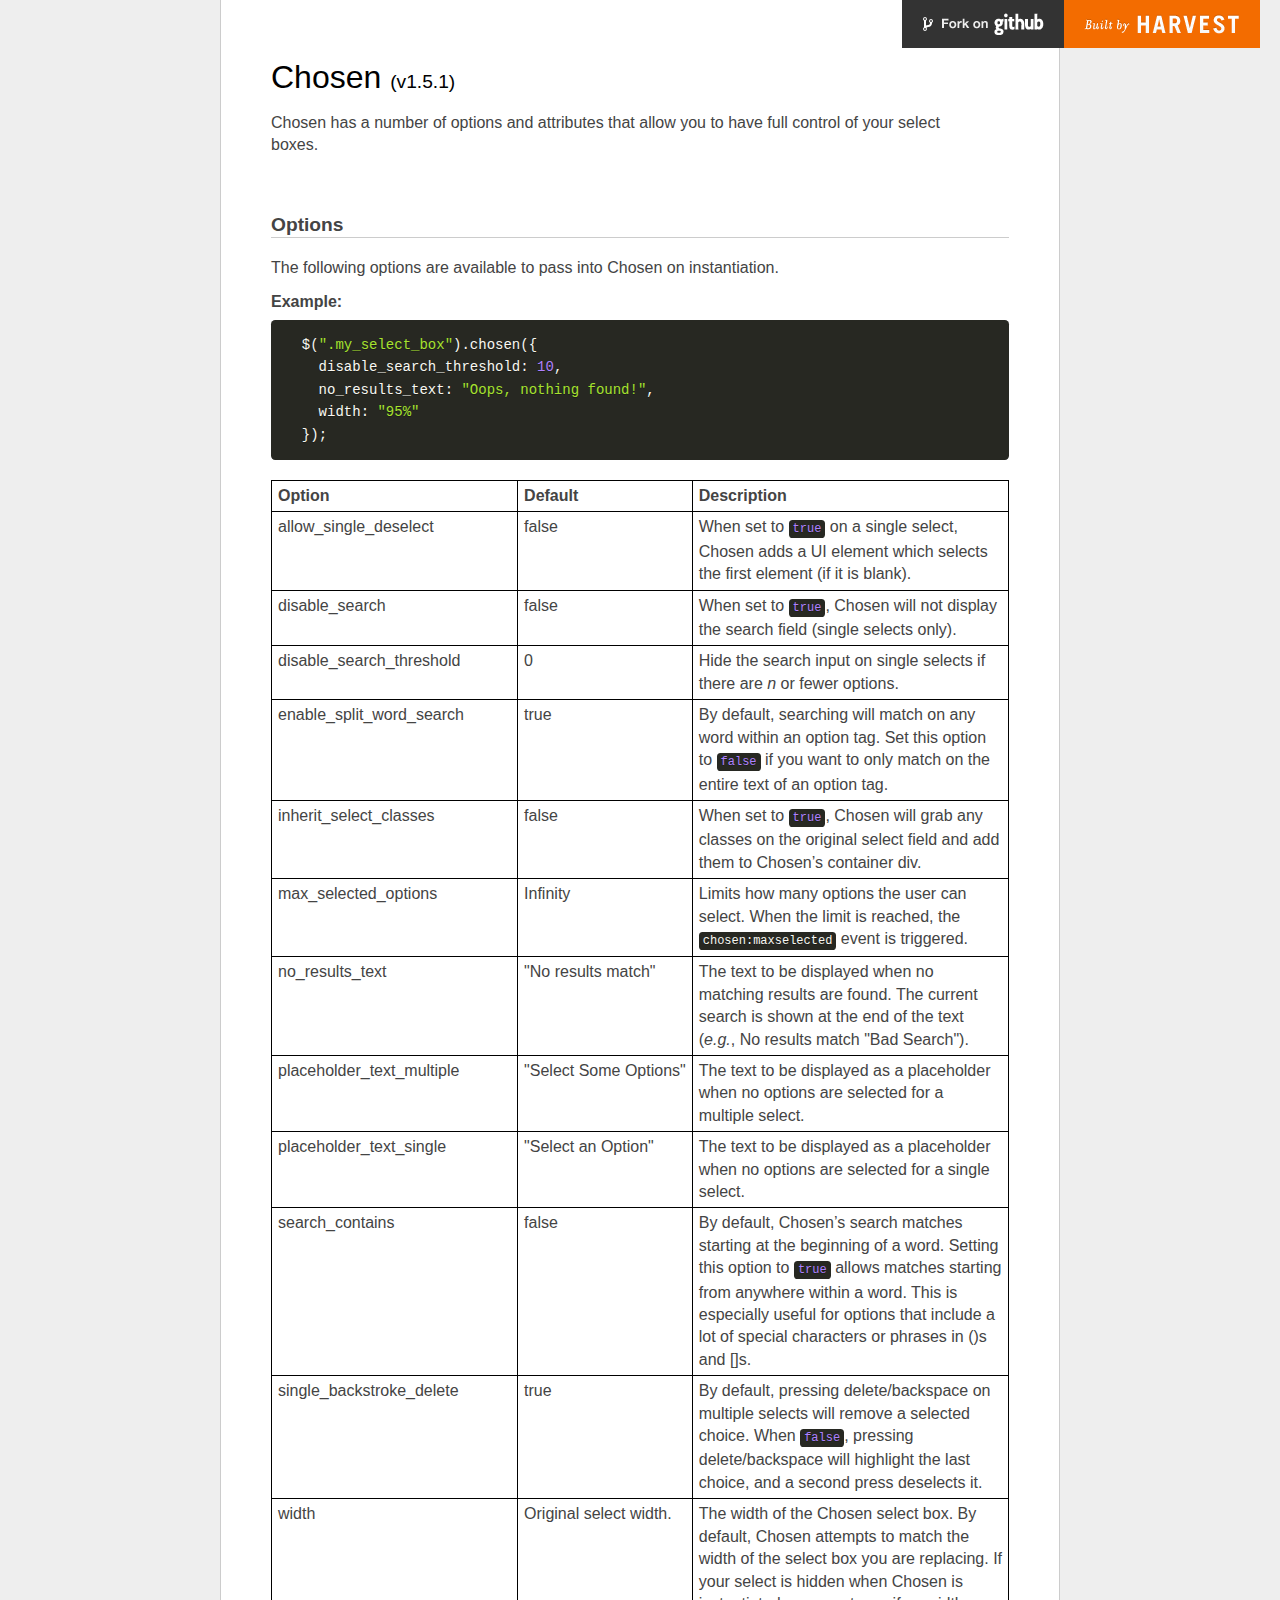
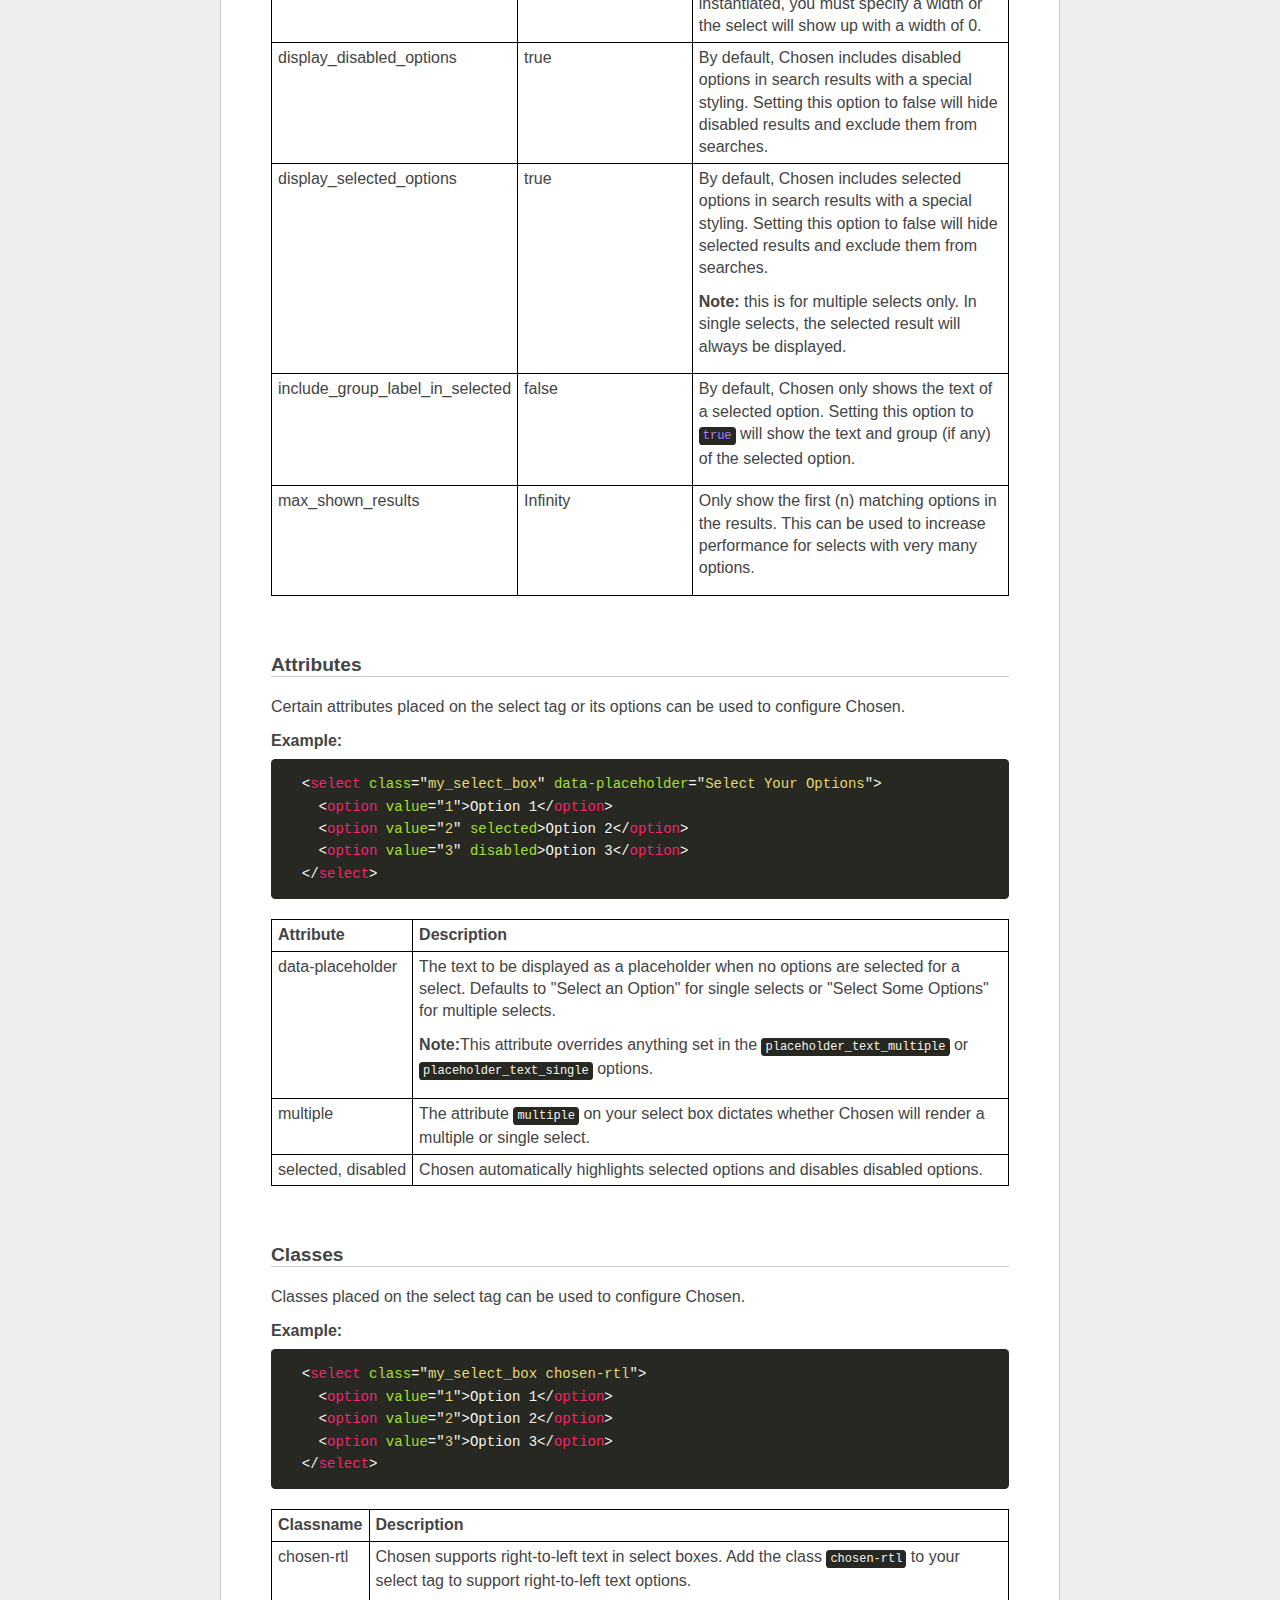
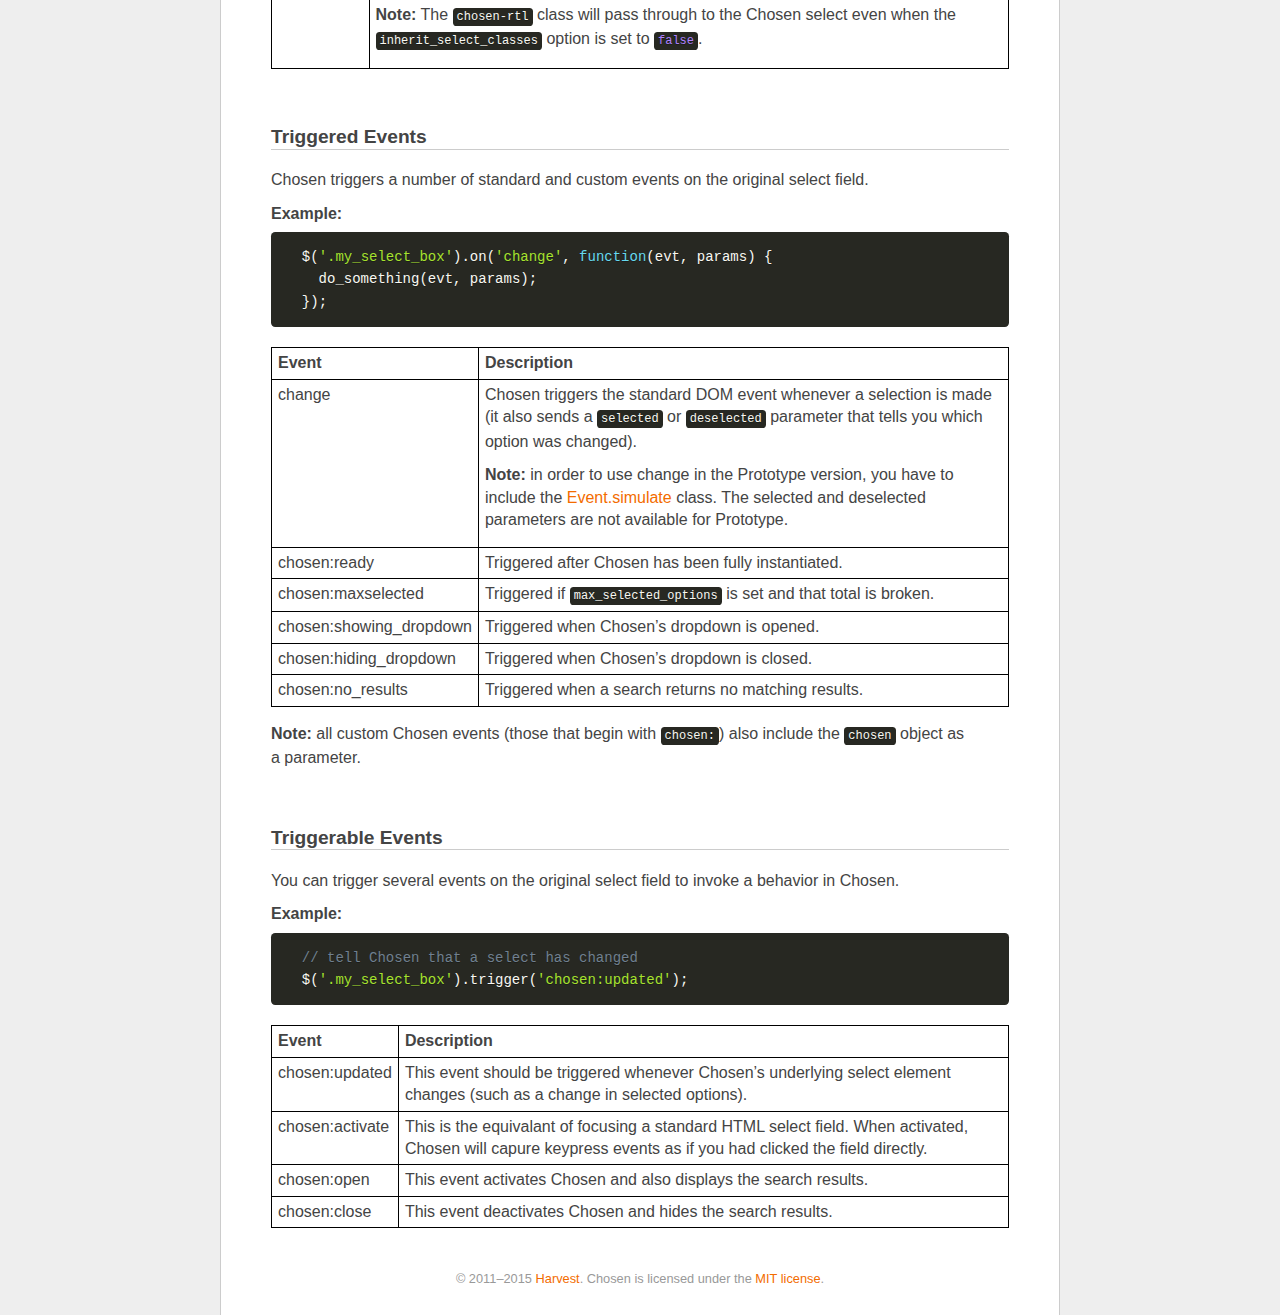
<file: src/main/webapp/resource/chosen_v1.5.1/options.html>
<!doctype html>
<html lang="en">
<head>
  <meta charset="utf-8">
  <title>Chosen: A jQuery Plugin by Harvest to Tame Unwieldy Select Boxes</title>
  <link rel="stylesheet" href="docsupport/style.css">
  <link rel="stylesheet" href="docsupport/prism.css">
  <link rel="stylesheet" href="chosen.css">
  <style type="text/css" media="all">
    /* fix rtl for demo */
    .chosen-rtl .chosen-drop { left: -9000px; }
  </style>
</head>
<body>
  <div id="container">
    <div id="content">
      <header>
        <h1>Chosen <small>(<span id="latest-version">v1.5.1</span>)</small></h1>
      </header>
      <p>Chosen has a number of options and attributes that allow you to have full control of your select boxes.</p>

      <h2><a name="options" class="anchor" href="#options">Options</a></h2>
      <p>The following options are available to pass into Chosen on instantiation.</p>

      <h3>Example:</h3>
<pre>
  <code class="language-javascript">$(".my_select_box").chosen({
    disable_search_threshold: 10,
    no_results_text: "Oops, nothing found!",
    width: "95%"
  });</code>
</pre>

      <table class="docs-table">
        <tr>
          <th>Option</th><th>Default</th><th>Description</th>
        </tr>
        <tr>
          <td>allow_single_deselect</td>
          <td>false</td>
          <td>When set to <code class="language-javascript">true</code> on a single select, Chosen adds a UI element which selects the first element (if it is blank).</td>
        </tr>
        <tr>
          <td>disable_search</td>
          <td>false</td>
          <td>When set to <code class="language-javascript">true</code>, Chosen will not display the search field (single selects only).</td>
        </tr>
        <tr>
          <td>disable_search_threshold</td>
          <td>0</td>
          <td>Hide the search input on single selects if there are <i>n</i> or fewer options.</td>
        </tr>
        <tr>
          <td>enable_split_word_search</td>
          <td>true</td>
          <td>By default, searching will match on any word within an option tag. Set this option to <code class="language-javascript">false</code> if you want to only match on the entire text of an option tag.</td>
        </tr>
        <tr>
          <td>inherit_select_classes</td>
          <td>false</td>
          <td>When set to <code class="language-javascript">true</code>, Chosen will grab any classes on the original select field and add them to Chosen’s container div.</td>
        </tr>
        <tr>
          <td>max_selected_options</td>
          <td>Infinity</td>
          <td>Limits how many options the user can select. When the limit is reached, the <code class="language-javascript">chosen:maxselected</code> event is triggered.</td>
        </tr>
        <tr>
          <td>no_results_text</td>
          <td>"No results match"</td>
          <td>The text to be displayed when no matching results are found. The current search is shown at the end of the text (<i>e.g.</i>,
           No results match "Bad Search").</td>
        </tr>
        <tr>
          <td>placeholder_text_multiple</td>
          <td>"Select Some Options"</td>
          <td>The text to be displayed as a placeholder when no options are selected for a multiple select.</td>
        </tr>
        <tr>
          <td>placeholder_text_single</td>
          <td>"Select an Option"</td>
          <td>The text to be displayed as a placeholder when no options are selected for a single select.</td>
        </tr>
        <tr>
          <td>search_contains</td>
          <td>false</td>
          <td>By default, Chosen’s search matches starting at the beginning of a word. Setting this option to <code class="language-javascript">true</code> allows matches starting from anywhere within a word. This is especially useful for options that include a lot of special characters or phrases in ()s and []s.</td>
        </tr>
        <tr>
          <td>single_backstroke_delete</td>
          <td>true</td>
          <td>By default, pressing delete/backspace on multiple selects will remove a selected choice. When <code class="language-javascript">false</code>, pressing delete/backspace will highlight the last choice, and a second press deselects it.</td>
        </tr>
        <tr>
          <td>width</td>
          <td>Original select width.</td>
          <td>The width of the Chosen select box. By default, Chosen attempts to match the width of the select box you are replacing. If your select is hidden when Chosen is instantiated, you must specify a width or the select will show up with a width of 0.</td>
        </tr>
        <tr>
          <td>display_disabled_options</td>
          <td>true</td>
          <td>By default, Chosen includes disabled options in search results with a special styling. Setting this option to false will hide disabled results and exclude them from searches.</td>
        </tr>
        <tr>
          <td>display_selected_options</td>
          <td>true</td>
          <td>
            <p>By default, Chosen includes selected options in search results with a special styling. Setting this option to false will hide selected results and exclude them from searches.</p>
            <p><strong>Note:</strong> this is for multiple selects only. In single selects, the selected result will always be displayed.</p>
          </td>
        </tr>
        <tr>
          <td>include_group_label_in_selected</td>
          <td>false</td>
          <td>
            <p>By default, Chosen only shows the text of a selected option. Setting this option to <code class="language-javascript">true</code> will show the text and group (if any) of the selected option.</p>
          </td>
        </tr>
        <tr>
          <td>max_shown_results</td>
          <td>Infinity</td>
          <td>
            <p>Only show the first (n) matching options in the results. This can be used to increase performance for selects with very many options.</p>
          </td>
        </tr>
      </table>

      <h2><a name="attributes" class="anchor" href="#attributes">Attributes</a></h2>
      <p>Certain attributes placed on the select tag or its options can be used to configure Chosen.</p>

      <h3>Example:</h3>

<pre>
  <code class="language-markup">&lt;select class="my_select_box" data-placeholder="Select Your Options"&gt;
    &lt;option value="1"&gt;Option 1&lt;/option&gt;
    &lt;option value="2" selected&gt;Option 2&lt;/option&gt;
    &lt;option value="3" disabled&gt;Option 3&lt;/option&gt;
  &lt;/select&gt;</code>
</pre>

      <table class="docs-table">
        <tr>
          <th>Attribute</th><th>Description</th>
        </tr>
        <tr>
          <td>data-placeholder</td>
          <td>
            <p>The text to be displayed as a placeholder when no options are selected for a select. Defaults to "Select an Option" for single selects or "Select Some Options" for multiple selects.</p>
            <p><strong>Note:</strong>This attribute overrides anything set in the <code class="language-javascript">placeholder_text_multiple</code> or <code class="language-javascript">placeholder_text_single</code> options.</p>
          </td>
        </tr>
        <tr>
          <td>multiple</td>
          <td>The attribute <code class="language-html">multiple</code> on your select box dictates whether Chosen will render a multiple or single select.</td>
        </tr>
        <tr>
          <td>selected, disabled</td>
          <td>Chosen automatically highlights selected options and disables disabled options.</td>
        </tr>
      </table>

      <h2><a name="classes" class="anchor" href="#classes">Classes</a></h2>
      <p>Classes placed on the select tag can be used to configure Chosen.</p>

      <h3>Example:</h3>

<pre>
  <code class="language-markup">&lt;select class="my_select_box chosen-rtl"&gt;
    &lt;option value="1"&gt;Option 1&lt;/option&gt;
    &lt;option value="2"&gt;Option 2&lt;/option&gt;
    &lt;option value="3"&gt;Option 3&lt;/option&gt;
  &lt;/select&gt;</code>
</pre>

      <table class="docs-table">
        <tr>
          <th>Classname</th>
          <th>Description</th>
        </tr>
        <tr>
          <td>chosen-rtl</td>
          <td>
            <p>Chosen supports right-to-left text in select boxes. Add the class <code class="language-html">chosen-rtl</code> to your select tag to support right-to-left text options.</p>
            <p><strong>Note:</strong> The <code class="language-html">chosen-rtl</code> class will pass through to the Chosen select even when the <code class="language-javascript">inherit_select_classes</code> option is set to <code class="language-javascript">false</code>.</p>
          </td>
        </tr>
      </table>

      <h2><a name="triggered-events" class="anchor" href="#triggered-events">Triggered Events</a></h2>
      <p>Chosen triggers a number of standard and custom events on the original select field.</p>

      <h3>Example:</h3>

<pre>
  <code class="language-javascript">$('.my_select_box').on('change', function(evt, params) {
    do_something(evt, params);
  });</code>
</pre>

      <table class="docs-table">
        <tr>
          <th>Event</th><th>Description</th>
        </tr>
        <tr>
          <td>change</td>
          <td>
            <p>Chosen triggers the standard DOM event whenever a selection is made (it also sends a <code class="language-javascript">selected</code> or <code class="language-javascript">deselected</code> parameter that tells you which option was changed).</p>
            <p><strong>Note:</strong> in order to use change in the Prototype version, you have to include the <a href="https://github.com/kangax/protolicious/blob/5b56fdafcd7d7662c9d648534225039b2e78e371/event.simulate.js">Event.simulate</a> class. The selected and deselected parameters are not available for Prototype.</p>
          </td>
        </tr>
        <tr>
          <td>chosen:ready</td>
          <td>Triggered after Chosen has been fully instantiated.</td>
        </tr>
        <tr>
          <td>chosen:maxselected</td>
          <td>Triggered if <code class="language-javascript">max_selected_options</code> is set and that total is broken.</td>
        </tr>
        <tr>
          <td>chosen:showing_dropdown</td>
          <td>Triggered when Chosen’s dropdown is opened.</td>
        </tr>
        <tr>
          <td>chosen:hiding_dropdown</td>
          <td>Triggered when Chosen’s dropdown is closed.</td>
        </tr>
        <tr>
          <td>chosen:no_results</td>
          <td>Triggered when a search returns no matching results.</td>
        </tr>
      </table>

      <p>
        <strong>Note:</strong> all custom Chosen events (those that begin with <code class="language-javascript">chosen:</code>) also include the <code class="language-javascript">chosen</code> object as a parameter.
      </p>

      <h2><a name="triggerable-events" class="anchor" href="#triggerable-events">Triggerable Events</a></h2>
      <p>You can trigger several events on the original select field to invoke a behavior in Chosen.</p>

      <h3>Example:</h3>

<pre>
  <code class="language-javascript">// tell Chosen that a select has changed
  $('.my_select_box').trigger('chosen:updated');</code>
</pre>

      <table class="docs-table">
        <tr>
          <th>Event</th><th>Description</th>
        </tr>
        <tr>
          <td>chosen:updated</td>
          <td>This event should be triggered whenever Chosen’s underlying select element changes (such as a change in selected options).</td>
        </tr>
        <tr>
          <td>chosen:activate</td>
          <td>This is the equivalant of focusing a standard HTML select field. When activated, Chosen will capure keypress events as if you had clicked the field directly.</td>
        </tr>
        <tr>
          <td>chosen:open</td>
          <td>This event activates Chosen and also displays the search results.</td>
        </tr>
        <tr>
          <td>chosen:close</td>
          <td>This event deactivates Chosen and hides the search results.</td>
        </tr>
      </table>

      <footer>
        &copy; 2011&ndash;2015 <a href="http://www.getharvest.com/">Harvest</a>. Chosen is licensed under the <a href="https://github.com/harvesthq/chosen/blob/master/LICENSE.md">MIT license</a>.
      </footer>

    </div>
  </div>
  <div class="oss-bar">
    <ul>
      <li><a class="fork" href="https://github.com/harvesthq/chosen">Fork on Github</a></li>
      <li><a class="harvest" href="http://www.getharvest.com/">Built by Harvest</a></li>
    </ul>
  </div>
  <script src="docsupport/prism.js" type="text/javascript" charset="utf-8"></script>
</body>
</html>
</file>
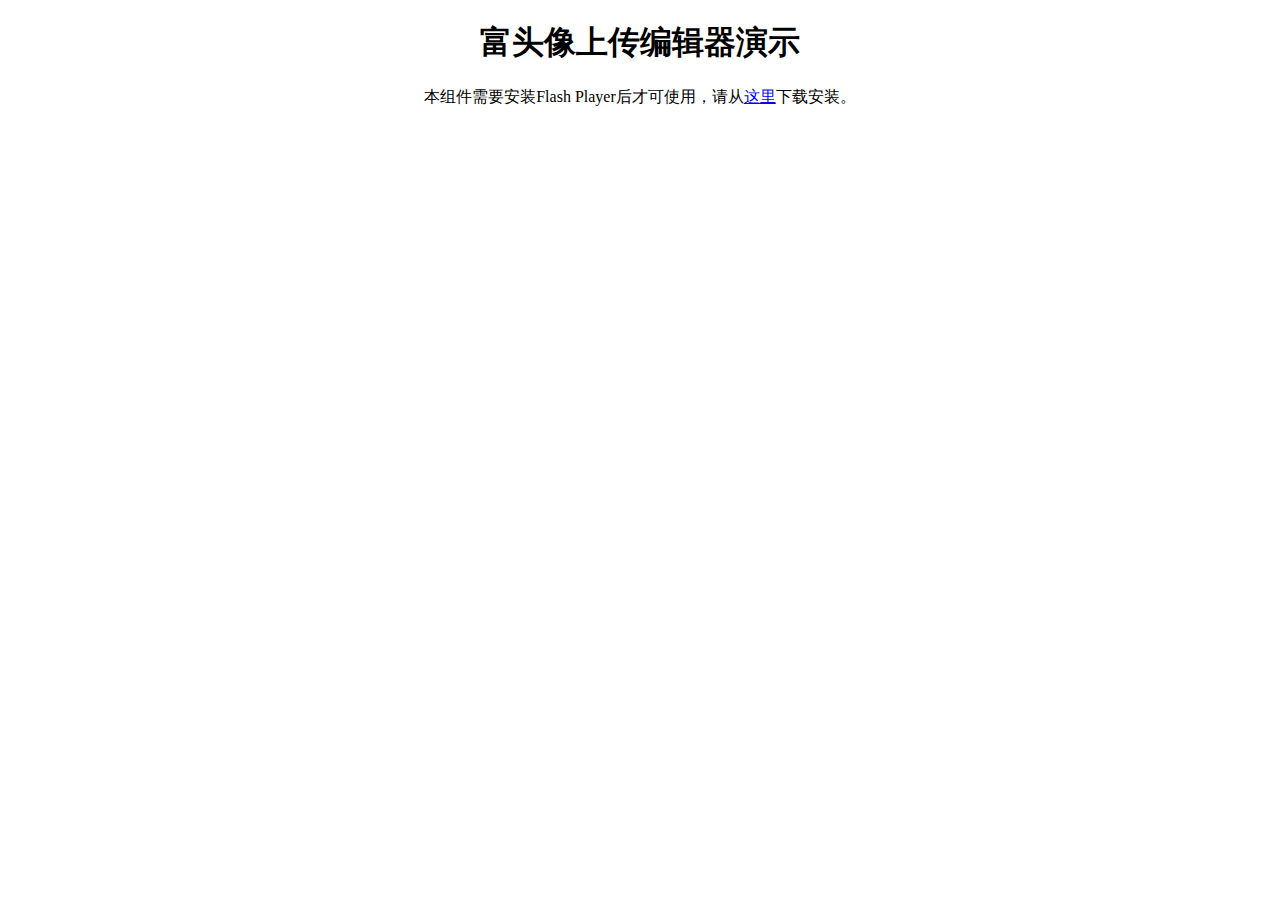
<file: src/main/webapp/resource/fullAvatarEditor-2.3/simpleDemo.html>
<!DOCTYPE html>
<html>
    <head>
        <meta charset="utf-8"/>
        <title>Simple demo</title>
        <script type="text/javascript" src="scripts/swfobject.js"></script>
        <script type="text/javascript" src="scripts/fullAvatarEditor.js"></script>
    </head>
    <body>
		<div style="width:632px;margin: 0 auto;text-align:center">
			<h1 style="text-align:center">富头像上传编辑器演示</h1>
			<div>
				<p id="swfContainer">
                    本组件需要安装Flash Player后才可使用，请从<a href="http://www.adobe.com/go/getflashplayer">这里</a>下载安装。
				</p>
			</div>
			<button type="button" id="upload" style="display:none;margin-top:8px;">swf外定义的上传按钮，点击可执行上传保存操作</button>
        </div>
		<script type="text/javascript">
            swfobject.addDomLoadEvent(function () {
				//以下两行代码正式环境下请删除
				if(location.href.indexOf('http://') == -1) 
				alert('请于WEB服务器环境中查看、测试！\n\n既 http://*/simpleDemo.html\n\n而不是本地路径 file:///*/simpleDemo.html的方式');
				var swf = new fullAvatarEditor("fullAvatarEditor.swf", "expressInstall.swf", "swfContainer", {
					    id : 'swf',
						upload_url : 'Upload.asp?userid=999&username=looselive',	//上传接口
						method : 'post',	//传递到上传接口中的查询参数的提交方式。更改该值时，请注意更改上传接口中的查询参数的接收方式
						src_upload : 2,		//是否上传原图片的选项，有以下值：0-不上传；1-上传；2-显示复选框由用户选择
						avatar_box_border_width : 0,
						avatar_sizes : '100*100|50*50|32*32',
						avatar_sizes_desc : '100*100像素|50*50像素|32*32像素'
					}, function (msg) {
						switch(msg.code)
						{
							case 1 : alert("页面成功加载了组件！");break;
							case 2 : 
								alert("已成功加载图片到编辑面板。");
								document.getElementById("upload").style.display = "inline";
								break;
							case 3 :
								if(msg.type == 0)
								{
									alert("摄像头已准备就绪且用户已允许使用。");
								}
								else if(msg.type == 1)
								{
									alert("摄像头已准备就绪但用户未允许使用！");
								}
								else
								{
									alert("摄像头被占用！");
								}
							break;
							case 5 : 
								if(msg.type == 0)
								{
									if(msg.content.sourceUrl)
									{
										alert("原图已成功保存至服务器，url为：\n" +　msg.content.sourceUrl+"\n\n" + "头像已成功保存至服务器，url为：\n" + msg.content.avatarUrls.join("\n\n")+"\n\n传递的userid="+msg.content.userid+"&username="+msg.content.username);
									}
									else
									{
										alert("头像已成功保存至服务器，url为：\n" + msg.content.avatarUrls.join("\n\n")+"\n\n传递的userid="+msg.content.userid+"&username="+msg.content.username);
									}
								}
							break;
						}
					}
				);
				document.getElementById("upload").onclick=function(){
					swf.call("upload");
				};
            });
			var _bdhmProtocol = (("https:" == document.location.protocol) ? " https://" : " http://");
			document.write(unescape("%3Cscript src='" + _bdhmProtocol + "hm.baidu.com/h.js%3F5f036dd99455cb8adc9de73e2f052f72' type='text/javascript'%3E%3C/script%3E"));
        </script>
    </body>
</html>
</file>
<file: src/main/webapp/index.css>
@charset "utf-8";
/* CSS Document */
body{margin:0;
padding:0;
font-family:"微软雅黑";
font-size:14px;
color:#555555;}
a{
	color:#555555;
	text-decoration:none;}
a:hover,.a:visited{
	color:#076fdb;
	text-decoration:none;}
.lx_mgt50{margin-top:50px;}
.lx_mgt80{margin-top:80px;}
.lx_mgr40{margin-right:40px;}
.lx_mgr20{margin-right:20px;}
.lx_mgr200{margin-right:200px;}
.lx_pdtb50{padding:50px 0px;}
.lx_mgl100{margin-left:100px;}
.y-row::after {
    clear: both;
    content: " ";
    display: block;
    font-size: 0;
    height: 0;
    visibility: hidden;
}
.y-clear::after {
    clear: both;
    content: " ";
    display: block;
    font-size: 0;
    height: 0;
    visibility: hidden;
}
.lx_mrl40{margin-left:40px;}

div,p,span,ul,li,dl,dt,dd,h3,h2,input{
	padding:0;margin:0;list-style:none;word-break: break-all;
	}
.top{
	width:100%;
	height:45px;
	padding:0;
	margin:0;
	background:#2D3238;
	}
.top_box{
	width:1200px;
	margin:0 auto;
	height:45px;}
.top_box_tell{
	float:left;
	padding-top:10px;
	line-height:30px;
	}
.top_box_tell img{
	float:left;
	padding-right:10px;}
.top_box_tell span{
	color:#3397ff;
	font-weight:bold;
	float:left;}
.top_right{
	float:right;
	margin:8px 0px;
	height:29px;
	line-height:29px;}
.loginbtn,.regbtn{
	float:right;
	width:70px;
	height:29px;
	line-height:29px;
	text-align:center;
	margin:0px 5px;}
.loginbtn{background:#3397ff;}
.regbtn{background:#fca445;}
.top_right a{
	color:#ffffff;
	text-decoration:none;}
.top_right a:hover{
	color:#ffffff;
	text-decoration:none;
	background:#555555;}
.mainnav{
	width:1200px;
	margin:0 auto;
	height:130px;}
.logo{
	float:left;
	width:100px;
	height:130px;}
.nav{
	float:right;
	width:500px;
	margin-right:30px;
	font-size:16px;
	}
.nav ul{
	float:left;
	width:500px;
	margin:40px 0px;}
.nav li{
	float:left;
	padding:0px 10px;
	line-height:50px;
	text-align:center;
	background:rgba(0, 0, 0, 0) none no-repeat scroll -91px 47px;
	transition:background 0.8s ease 0s;
}
.nav li.hover{
	background:url(image/hoverline.png) scroll no-repeat center bottom;
	color:#3397ff;
}
.nav li.hover a{
	color:#076fdb;
}
.nav li:hover{
	background:url(image/hoverline.png) scroll no-repeat center bottom;
	cursor:pointer;
	color:#076fdb;}
.nav li  a{
	color:#555555;
	text-decoration:none;}
.nav li  a:hover{
	color:#076fdb;
	text-decoration:none;}
.banner{
	width:100%;
	background:#efefef;
	height:390px;}
	.warp{
		width:1200px;
		margin:0px auto;
		overflow:hidden;}
.warp_title{

	}
.warp_name{
	margin:0 auto;
	text-align:center;
	height:65px;
	line-height:65px;
	font-size:30px;
	font-weight:bold;
	color:#333333;
	border-bottom:1px solid #bbbaba;}
.warp_name span{
padding: 0 20px 14px;
background:url(image/yello_title_line.png) scroll repeat-x bottom center;}
.warp_title p{
	text-align:center;
	margin-top:25px;
	font-size:16px;
}

.product{
	width:1200px;
	margin-top:50px;
	overflow:hidden;
	}
.pr_box{float:left;
	width:260px;
	padding:0px 20px;
		}
		
		
.fx_div{transition: all 0.5s ease 0s;}		
@keyframes fx_animate {
100% {
    transform: rotateY(360deg);
}
}
.fx_div:hover span {
    animation: 2s ease 0s normal none 1 running fx_animate;
}


.pr_arrow_01,.pr_arrow_02,.pr_arrow_03,.pr_arrow_04{float:left;

	height:120px;
	margin:0px 74px;;
	width:112px;
}
.pr_arrow_01{
	background:url(image/products_arrow.png) scroll no-repeat center top;
	}
.pr_arrow_02{
	background:url(image/products_arrow.png) scroll no-repeat center -136px;
	}
.pr_arrow_03{
	background:url(image/products_arrow.png) scroll no-repeat center -274px;
	}
.pr_arrow_04{
	background:url(image/products_arrow.png) scroll no-repeat center -420px;
	}	
	
	
	
	
	

	
.product dl{
	width:260px;float:left;
	}
.product dt{
	font-size:20px;
	font-weight:bold;
	color:#333333;
	text-align:center;
	padding:30px 0px 15px 0px;}
.product dt a,.product dt a:visited{
	color:#333333;
	text-decoration:none;}
.product dt a:hover{
	color:#076fdb;
	text-decoration:none;}
	.product dd{
	width:260px;
	line-height:25px;
	color:#555555;
	padding-top:20px;
	text-align:center;
	background:url(image/dd_line.png) scroll no-repeat top center;}
	
.Solution_bg{
	width:100%;
	background: url(image/fangan_bg.png) scroll no-repeat center 0;
	padding:20px 0px 30px 0px;
	overflow:hidden;
	}
.Sol_box{
	margin:0 auto;
	width:1200px;
	overflow:hidden;}
.Sol_box ul{
	width:1200px;
	float:left;}
.Sol_box ul li{
	float:left;
	width:270px;
	text-align:center;}
.Sol_box ul li h3{
	text-align:center;
	font-size:18px;
	line-height:60px;
	color:#ffffff;
	font-weight:normal;}
.Sol_box ul li p{
	width:270px;
	height:197px;
	transition: all 0.3s ease 0s;}
.Sol_box ul li p:hover{
	transform:scale(1.12);}
.Sol_box a,.Sol_box a:visited	{
	color:#ffffff;
	text-decoration:none;}
.Sol_box a:hover{
		color:#076fdb;
	text-decoration:none;}
.case{
	width:100%;
	background:#f7f6f6;
	overflow:hidden;}
.case_con{
	width:1200px;
	margin:30px auto;
	}
.case_con ul{
	width:1200px;
	height:215px;
	margin-bottom:15px;
}
.case_con ul li{
	float:left;
	width:284px;
	height:215px;
	}
.bg{width:100%;
height:215px;}
.bgul{
	width:1000px;
	margin:0 auto;
	height:215px;}
.bgul ul{
	float:left;
	width:1000px;
	height:500px;}
	.bgul ul li{float:left;
	width:240px;
	height:350px;}

.slide-item{ color: #000;
    cursor: pointer;
    float: left;
    font-size: 0;
   width: 200px;
    height: 350px;
    position: relative;
    text-align: center;}
	 .slide-item .mask {
    bottom: 0;
    left: 0;
    position: absolute;
    right: 0;
    top: 0;
}
 .slide-item .mask .bg {
    bottom: 0;
    left: 0;
    opacity: 0.6;
    position: absolute;
    right: 0;
    top: 0;
    transition: all 0.4s cubic-bezier(0.4, 0, 0.2, 1) 0s;
}
.slide-item .mask .content {
    bottom: 0;
    left: 0;
    position: absolute;
    right: 0;
    top: 60px;
    transition: all 0.4s cubic-bezier(0.4, 0, 0.2, 1) 0s;
}
.slide-item .mask .content .item-img-panel {
    display: inline-block;
    height: 54px;
    position: relative;
    width: 25%;
}
.slide-item .mask .content .line-panel {
    font-size: 0;
    line-height: 0;
    margin: 10px 0 0;
    padding: 0;
    transition: all 0.4s cubic-bezier(0.4, 0, 0.2, 1) 0s;
}
.slide-item .mask .content .line-panel .item-line {
    background: #fff none repeat scroll 0 0;
    display: inline-block;
    height: 2px;
    opacity: 1;
    transition: all 0.4s cubic-bezier(0.4, 0, 0.2, 1) 0s;
    width: 20px;
}
.slide-item .mask .content .item-title {
    color: #fff;
    font-size: 18px;
	font-weight:normal;
    line-height: 24px;
    margin: 24px 0 0;
    padding: 10px 0px;
    transition: all 0.4s cubic-bezier(0.4, 0, 0.2, 1) 0s;
	background:#000;
	opacity:0.5;
}
 

 .slide-item .mask .content .item-desc {
    color: #fff;
    font-size: 14px;
    height: 72px;
    line-height: 24px;
    margin-top: 10px;
    padding: 0 23px;
    text-align: center;
}
.slide-item .mask .content .item-link {
    border: 1px solid #fff;
    color: #fff;
    display: inline-block;
    font-size: 14px;
    height: 36px;
    line-height: 36px;
    margin-top: 62px;
    text-decoration: none;
    width: 120px;
}
 .slide-item .mask .content .item-link:hover {
    background: #fff none repeat scroll 0 0;
    color: #00c1de;
}

 .slide-item:hover .bg {
    background: #3397ff none repeat scroll 0 0;
    opacity: 0.9;
}
.slide-item:hover .content {
    top: 8%;
}
.slide-item .mask .content .item-link {
    opacity: 0;
    transition: all 0.4s cubic-bezier(0.4, 0, 0.2, 1) 0s;
}
 .slide-item .mask .content .item-desc{
	 opacity: 0;
    transition: all 0.4s cubic-bezier(0.4, 0, 0.2, 1) 0s;
}
.slide-item:hover .mask .content .item-link {
    opacity: 1;
}
.slide-item:hover .mask .content .item-desc {
    opacity: 1;
}

.advantage{
	margin:0 auto;
	width:850px;
	overflow:hidden;
	margin-top:50px;}
.advantage dl{
	float:left;
	width:300px;
	height:180px;} 
.advantage dt{
	float:left;
	width:300px;
	height:40px;
	line-height:40px;
	font-size:20px;
	color:#333333;
	padding-left:50px;
}

.advantage dt a,.advantage dt a:visited{
	color:#333333;
	text-decoration:none;}
.advantage dt a:hover{
	color:#076fdb;
	text-decoration:none;}
.advantage dl .t01{
		background:url(image/youshi_arrow.png) scroll no-repeat left 5px;}
		.advantage dl .t02{
		background:url(image/youshi_arrow.png) scroll no-repeat left -55px;}
		.advantage dl .t03{
		background:url(image/youshi_arrow.png) scroll no-repeat left -113px;}
		.advantage dl .t04{
		background:url(image/youshi_arrow.png) scroll no-repeat left -166px;}
.advantage dd{
	float:left;
	width:300px;
	line-height:30px;}
.bluecolor{
	color:#06C;}
.value{
	width:100%;
	float:left;
	background:url(image/anli_bg.jpg)  scroll no-repeat center top;
	height:500px;}
.value_con{
	width:850px;
	margin:180px auto 0px auto;
	background:url(image/jiazhi_arrow.png) scroll no-repeat left center;
	padding-left:100px;
	color:#ffffff;

}
.value_con h2{
	font-size:30px;
	height:50px;
	line-height:50px;
	font-weight:normal;}
.value_con p{
	margin-top:10px;
	line-height:40px;
	font-size:18px;}
	
.search{
background:#3497FF;
border-radius:3px 0px 0px 3px;
height:38px;
margin:0px 255px;
}.search_left{
	float:left;
	width:600px;
	height:34px;
	margin:2px;
	background:#ffffff;
	border-radius:3px 0px 0px 3px;}
.search_but{
	float:right;
	width:80px;
	height:38px;
	cursor:pointer;
	background:url(image/arrow.png) scroll no-repeat center center;}
.search_p{
	margin-top:40px;
	text-align:center;
	}
.search_t{
	margin-top:20px;
	font-size:24px;
	color:#333333;
	text-align:center;}
.search_tell{
	margin-top:20px;
	height:40px;
	line-height:40px;
	text-align:center;
	font-size:28px;
	font-weight:bold;
	color:#3497FF;
	background:url(image/phone_arrow.png) scroll no-repeat 450px center;}
.bottombg{
	width:100%;
	overflow:hidden;
	background:#2D3238;
	padding:0px 0px 40px 0px;
	}
.bottom_bdline{
	border-bottom:1px solid #3C4147;
	border-top:1px solid #23282E;}
.bottom_div{
	margin:0 auto;
	width:1200px;
overflow:hidden;}
.bottom_nav{
	text-align:center;
	line-height:80px;
	color:#ffffff;}
.bottom_nav ul{
	float:left;
	width:1000px;
}
.bottom_nav ul li{
	float:left;
	padding:0px 20px;
	text-align:center;
	}
.bottom_div p{
	font-size:14px;
	color:#ffffff;
	text-align:center;
	line-height:35px;}
.bottom_shouh ul{
	width:1000px;
	float:left;
	padding:20px 0px;
	margin-left:100px;
	}
.bottom_shouh ul li{
	float:left;
	width:200px;
	height:30px;
	line-height:30px;
    color:#ffffff;
	padding-left:40px;}
.shouh01{
	background:url(image/bottom_arrow.jpg) scroll no-repeat 0 0;
	}
.shouh02{
	background:url(image/bottom_arrow.jpg) scroll no-repeat 0 -33px;
	}.shouh03{
	background:url(image/bottom_arrow.jpg) scroll no-repeat 0 -70px;
	}.shouh04{
	background:url(image/bottom_arrow.jpg) scroll no-repeat 0 -108px;
	}
.input_text{
	border:0px;
	height:34px;
	line-height:34px;
	width:580px;
	padding-left:5px;}

.bottom_nav a,.bottom_nav a:visited{
	color:#ffffff;
	text-decoration:none;
	padding:0px 15px;}
.bottom_nav a:hover{
	color:#3497ff;
	text-decoration:none;}

/* banner样式 main_image */
.main_visual{height:400px;border-top:1px solid #d7d7d7;overflow:hidden;position:relative;}
.main_image{height:400px;overflow:hidden;position:relative;}
.main_image ul{width:9999px;height:422px;overflow:hidden;position:absolute;top:0;left:0}
.main_image li{float:left;width:100%;height:400px;}
.main_image li span{display:block;width:100%;height:422px}
.main_image li a{display:block;width:100%;height:422px}
.main_image li .img_1{background:url('image/img_main_1.jpg') center top no-repeat}
.main_image li .img_2{background:url('image/img_main_2.jpg') center top no-repeat}
.main_image li .img_3{background:url('image/img_main_3.jpg') center top no-repeat}
.main_image li .img_4{background:url('image/img_main_4.jpg') center top no-repeat}
.main_image li .img_5{background:url('image/img_main_5.jpg') center top no-repeat}


div.flicking_con{position:absolute;top:360px;left:50%;z-index:999;width:300px;height:21px;margin:0 0 0 -50px;}
div.flicking_con a{float:left;width:21px;height:21px;margin:0;padding:0;background:url('image/btn_main_img.png') 0 0 no-repeat;display:block;text-indent:-1000px}
div.flicking_con a.on{background-position:0 -21px}
#btn_prev,#btn_next{z-index:11111;position:absolute;display:block;width:73px!important;height:74px!important;top:50%;margin-top:-37px;display:none;}
#btn_prev{background:url(image/hover_left.png) no-repeat left top;left:100px;}
#btn_next{background:url(image/hover_right.png) no-repeat right top;right:100px;}	
	
	
	
/* 登录　注册   */	
.member{
	width:100%;
	margin:0 auto;
	overflow:hidden;padding:10px 0px;
	background:#ffffff;}
.b-line{
		border-bottom:1px solid #e0e0e0;
}
.t-line{border-top:1px solid #e0e0e0;}
.member .row{
	width:1000px;
	margin:0 auto;
	height:90px;}	
.member .row_rep{
	float:right;
	margin-top:70px;}
.member_cen{
	width:100%;
	background:#f9f9f9;
	padding:50px 0px;
	overflow:hidden;
	}
.member_cen .cbg{
	width:840px;
	overflow:hidden;
	margin:0 auto;
	background:#ffffff;
	padding:50px 80px;
	}
.member_cen .cbg_bottom{
	margin:0 auto;
	width:1000px;
	height:32px;
	background:url(image/login_bg_b.png) scroll no-repeat 0 0} 	
	.member_cen .cbg_l{
		width:400px;
		height:350px;
		float:left;}
	.member_cen .cbg_r{
		float:right;
		padding:0px 25px;
		border:1px solid #d4d4d4;
		overflow:hidden;
		padding-bottom:30px;}
.wid248{width:248px;}
.wid328{width:328px;}
.member_cen .cbg_r .tname{
	height:40px;
	padding-top:20px;
	line-height:40px;
	text-align:center;
	font-size:20px;
	color:#555555;
	margin-bottom:15px;
	border-bottom:1px solid #d4d4d4;}
	.label_main{
		width:100%;
		overflow:hidden;}
.label_main dl{
	float:left;
	width:248px;
	overflow:hidden;}
.label_main dt{
width:100%;
	padding:10px 0px 2px 0px;}
.label_main dd{padding:2px 0px 5px 0px;width:248px;height:30px;
line-height:30px;}
.label-extra{float:right;font-size:12px;}
.label-extra a,.label-extra a:visited{color:#0066cc;
text-decoration:none;}
.label-extra a:hover{
	color:#0066cc;
	text-decoration:none;}

.fm-text{
	float:left;
	border:1px solid #d4d4d4;
	padding:5px;
	heigh:20px;
	line-height:20px;
	border-radius:2px;
	width:235px;}
.fm-error{
	width:206px;
    border: 1px solid #f6c8b5; 
	padding-left:40px;
	height:25px;
	line-height:25px;
	color:#ff6600;
	font-size:12px;
	background:#fceee8 url(image/error.png) scroll no-repeat 10px center;}
.fm-btn{
	
	width:248px;
	background:#0066cc;
	border-radius:2px;
	font-size:14px;
	color:#ffffff;
	height:35px;
	line-height:35px;
	text-align:center;
	float:left;
	margin-top:12px;}
.fm-btn a,.fm-btn a:visited{
	color:#ffffff;float:left;
	text-decoration:none;
	background:#0066cc;
	width:248px;
	background:#0066cc;
	border-radius:2px;
	font-size:14px;}
.fm-btn a:hover{
	color:#ffffff;
	text-decoration:none;
	background:#034e99;
	border-radius:2px;
	height:35px;
	line-height:35px;
	width:248px;
	font-size:14px;}

.fm-forg{
	 float: left;
    margin-top: 10px;
    width: 100%;}
.member_btm{
	width:100%;
	}
/* 注册   */
.red {
    color: red;
}
.f-l{float:left;width:100%;
	height:30px;
	line-height:30px;
	margin-top:15px;}
.f-errow{ background: url("image/error.png") no-repeat scroll 10px center;
float:left;
margin-left:92px;
color:#ff6600;
    font-size: 12px;
    height: 25px;
    line-height: 25px;
    padding-left:30px;
	margin-top:5px;}
.form-group{
 padding-top:8px;
  overflow:hidden;
 }
.lbname{
	float:left;
	width:95px;
	text-align:right;
	height:30px;
	line-height:30px;}
.lbtext{background-color: #fff;
     border: 1px solid #cdcdcd; 
    color: #555;
    display: block;
    font-size: 14px;
    height: 28px;
    width: 190px;
	padding-left:5px;
	float:left;}
.f-tk{
	margin:15px 0px 5px 0px;
	float:left;
	width:100%;
	text-align:center;}
.yz{float:left;height:30px;padding-left:5px;}
.member_btm{
color: #555555;
    line-height:40px;
    margin: 0 auto;
    text-align: center;
    width: 1000px;
	padding-top:15px;}
.member_btm a,.member_btm a:visited{
	color:#555555;
	text-decoration:none;
	padding:0px 10px;}
.member_btm a:hover{
	color:#3497ff;
	text-decoration:none;}
.member_btm p{line-height:40px;
text-align:center;
color:#999;}
</file>
<file: src/main/webapp/resource/icheck-1.x/skins/all.css>
/* iCheck plugin skins
----------------------------------- */
@import url("minimal/_all.css");
/*
@import url("minimal/minimal.css");
@import url("minimal/red.css");
@import url("minimal/green.css");
@import url("minimal/blue.css");
@import url("minimal/aero.css");
@import url("minimal/grey.css");
@import url("minimal/orange.css");
@import url("minimal/yellow.css");
@import url("minimal/pink.css");
@import url("minimal/purple.css");
*/

@import url("square/_all.css");
/*
@import url("square/square.css");
@import url("square/red.css");
@import url("square/green.css");
@import url("square/blue.css");
@import url("square/aero.css");
@import url("square/grey.css");
@import url("square/orange.css");
@import url("square/yellow.css");
@import url("square/pink.css");
@import url("square/purple.css");
*/

@import url("flat/_all.css");
/*
@import url("flat/flat.css");
@import url("flat/red.css");
@import url("flat/green.css");
@import url("flat/blue.css");
@import url("flat/aero.css");
@import url("flat/grey.css");
@import url("flat/orange.css");
@import url("flat/yellow.css");
@import url("flat/pink.css");
@import url("flat/purple.css");
*/

@import url("line/_all.css");
/*
@import url("line/line.css");
@import url("line/red.css");
@import url("line/green.css");
@import url("line/blue.css");
@import url("line/aero.css");
@import url("line/grey.css");
@import url("line/orange.css");
@import url("line/yellow.css");
@import url("line/pink.css");
@import url("line/purple.css");
*/

@import url("polaris/polaris.css");

@import url("futurico/futurico.css");
</file>
<file: src/main/webapp/main/default_files/style.css>
h1,h2,h3,h4,h5,h6 {
	font-weight: 100
}

h1 {
	font-size: 30px
}

h2 {
	font-size: 24px
}

h3 {
	font-size: 16px
}

h4 {
	font-size: 14px
}

h5 {
	font-size: 12px
}

h6 {
	font-size: 10px
}

h3,h4,h5 {
	margin-top: 5px;
	font-weight: 600
}

a:focus {
	outline: 0
}

.nav>li>a {
	color: #a7b1c2;
	font-weight: 600;
	padding: 14px 20px 14px 25px
}

.nav li>a {
	display: block
}

.nav.navbar-right>li>a {
	color: #999c9e
}

.nav>li.active>a {
	color: #fff
}

.navbar-default .nav>li>a:focus,.navbar-default .nav>li>a:hover {
	background-color: #293846;
	color: #fff
}

.nav .open>a,.nav .open>a:focus,.nav .open>a:hover {
	background: #fff
}

.nav>li>a i {
	margin-right: 6px
}

.navbar {
	border: 0
}

.navbar-default {
	background-color: transparent;
	border-color: #2f4050;
	position: relative
}

.navbar-top-links li {
	display: inline-block
}

.navbar-top-links li:last-child {
	margin-right: 30px
}

body.body-small .navbar-top-links li:last-child {
	margin-right: 10px
}

.navbar-top-links li a {
	padding: 20px 10px;
	min-height: 50px
}

.dropdown-menu {
	border: medium none;
	display: none;
	float: left;
	font-size: 12px;
	left: 0;
	list-style: none outside none;
	padding: 0;
	position: absolute;
	text-shadow: none;
	top: 100%;
	z-index: 1000;
	border-radius: 0;
	box-shadow: 0 0 3px rgba(86, 96, 117, .3)
}

.dropdown-menu>li>a {
	border-radius: 3px;
	color: inherit;
	line-height: 25px;
	margin: 4px;
	text-align: left;
	font-weight: 400
}

.dropdown-menu>li>a.font-bold {
	font-weight: 600
}

.navbar-top-links .dropdown-menu li {
	display: block
}

.navbar-top-links .dropdown-menu li:last-child {
	margin-right: 0
}

.navbar-top-links .dropdown-menu li a {
	padding: 3px 20px;
	min-height: 0
}

.navbar-top-links .dropdown-menu li a div {
	white-space: normal
}

.navbar-top-links .dropdown-alerts,.navbar-top-links .dropdown-messages,.navbar-top-links .dropdown-tasks
	{
	width: 310px;
	min-width: 0
}

.navbar-top-links .dropdown-messages {
	margin-left: 5px
}

.navbar-top-links .dropdown-tasks {
	margin-left: -59px
}

.navbar-top-links .dropdown-alerts {
	margin-left: -123px
}

.navbar-top-links .dropdown-user {
	right: 0;
	left: auto
}

.dropdown-alerts,.dropdown-messages {
	padding: 10px
}

.dropdown-alerts li a,.dropdown-messages li a {
	font-size: 12px
}

.dropdown-alerts li em,.dropdown-messages li em {
	font-size: 10px
}

.nav.navbar-top-links .dropdown-alerts a {
	font-size: 12px
}

.nav-header {
	padding: 33px 25px;
	background: url(patterns/header-profile.png) no-repeat
}

.nav>li.active {
	border-left: 4px solid #19aa8d;
	background: #293846
}

.nav.nav-second-level>li.active {
	border: none
}

.nav.nav-second-level.collapse[style] {
	height: auto !important
}

.nav-header a {
	color: #DFE4ED
}

.nav-header .text-muted {
	color: #8095a8
}

.minimalize-styl-2 {
	padding: 4px 12px;
	margin: 14px 5px 5px 20px;
	font-size: 14px;
	float: left
}

.navbar-form-custom {
	float: left;
	height: 50px;
	padding: 0;
	width: 200px;
	display: inline-table
}

.navbar-form-custom .form-group {
	margin-bottom: 0
}

.nav.navbar-top-links a {
	font-size: 14px
}

.navbar-form-custom .form-control {
	background: none repeat scroll 0 0 rgba(0, 0, 0, 0);
	border: medium none;
	font-size: 14px;
	height: 60px;
	margin: 0;
	z-index: 2000
}

.count-info .label {
	line-height: 12px;
	padding: 1px 5px;
	position: absolute;
	right: 6px;
	top: 12px
}

.arrow {
	float: right;
	margin-top: 2px
}

.fa.arrow:before {
	content: "\f104"
}

.active>a>.fa.arrow:before {
	content: "\f107"
}

.nav-second-level li,.nav-third-level li {
	border-bottom: none !important
}

.nav-second-level li a {
	padding: 7px 15px 7px 10px;
	padding-left: 52px
}

.nav-third-level li a {
	padding-left: 62px
}

.nav-second-level li:last-child {
	margin-bottom: 10px
}

.mini-navbar .nav li:focus>.nav-second-level,body:not (.fixed-sidebar ):not
	(.canvas-menu ).mini-navbar .nav li:hover>.nav-second-level {
	display: block;
	border-radius: 0 2px 2px 0;
	min-width: 140px;
	height: auto
}

body.mini-navbar .navbar-default .nav>li>.nav-second-level li a {
	font-size: 12px;
	border-radius: 0 2px 2px 0
}

.fixed-nav .slimScrollDiv #side-menu {
	padding-bottom: 60px;
	position: relative
}

.slimScrollDiv>* {
	overflow: hidden
}

.mini-navbar .nav-second-level li a {
	padding: 10px 10px 10px 15px
}

.canvas-menu.mini-navbar .nav-second-level {
	background: #293846
}

.mini-navbar li.active .nav-second-level {
	left: 65px
}

.navbar-default .special_link a {
	background: #1ab394;
	color: #fff
}

.navbar-default .special_link a:hover {
	background: #17987e !important;
	color: #fff
}

.navbar-default .special_link a span.label {
	background: #fff;
	color: #1ab394
}

.navbar-default .landing_link a {
	background: #1cc09f;
	color: #fff
}

.navbar-default .landing_link a:hover {
	background: #1ab394 !important;
	color: #fff
}

.navbar-default .landing_link a span.label {
	background: #fff;
	color: #1cc09f
}

.logo-element {
	text-align: center;
	font-size: 18px;
	font-weight: 600;
	color: #fff;
	display: none;
	padding: 18px 0
}

.pace-done #page-wrapper,.pace-done .footer,.pace-done .nav-header,.pace-done .navbar-static-side,.pace-done li.active
	{
	-webkit-transition: all .5s;
	transition: all .5s
}

.navbar-fixed-top {
	-webkit-transition-duration: .5s;
	transition-duration: .5s;
	z-index: 2030
}

.navbar-fixed-top,.navbar-static-top {
	background: #f3f3f4
}

.fixed-nav #wrapper {
	padding-top: 60px;
	box-sizing: border-box
}

.fixed-nav .minimalize-styl-2 {
	margin: 14px 5px 5px 15px
}

.body-small .navbar-fixed-top {
	margin-left: 0
}

body.mini-navbar .navbar-static-side {
	width: 70px
}

body.mini-navbar .nav-label,body.mini-navbar .navbar-default .nav li a span,body.mini-navbar .profile-element
	{
	display: none
}

body.canvas-menu .profile-element {
	display: block
}

body:not (.fixed-sidebar ):not (.canvas-menu ).mini-navbar .nav-second-level
	{
	display: none
}

body.mini-navbar .navbar-default .nav>li>a {
	font-size: 16px
}

body.mini-navbar .logo-element {
	display: block
}

body.canvas-menu .logo-element {
	display: none
}

body.mini-navbar .nav-header {
	padding: 0;
	background-color: #1ab394
}

body.canvas-menu .nav-header {
	padding: 33px 25px
}

body.mini-navbar #page-wrapper {
	margin: 0 0 0 70px
}

body.canvas-menu.mini-navbar #page-wrapper,body.canvas-menu.mini-navbar .footer
	{
	margin: 0
}

body.canvas-menu .navbar-static-side,body.fixed-sidebar .navbar-static-side
	{
	position: fixed;
	width: 220px;
	z-index: 2001;
	height: 100%
}

body.fixed-sidebar.mini-navbar .navbar-static-side {
	width: 70px
}

body.body-small.fixed-sidebar.mini-navbar #page-wrapper,body.fixed-sidebar.mini-navbar #page-wrapper
	{
	margin: 0 0 0 70px
}

body.body-small.fixed-sidebar.mini-navbar .navbar-static-side {
	width: 70px
}

.fixed-sidebar.mini-navbar .nav li>.nav-second-level {
	display: none
}

.fixed-sidebar.mini-navbar .nav li.active {
	border-left-width: 0
}

.canvas-menu.mini-navbar .nav li:hover>.nav-second-level,.fixed-sidebar.mini-navbar .nav li:hover>.nav-second-level
	{
	position: absolute;
	left: 70px;
	top: 0;
	background-color: #2f4050;
	padding: 10px 10px 0;
	font-size: 12px;
	display: block;
	min-width: 140px;
	border-radius: 2px
}

body.fixed-sidebar.mini-navbar .navbar-default .nav>li>.nav-second-level li a
	{
	font-size: 12px;
	border-radius: 3px
}

body.canvas-menu.mini-navbar .navbar-default .nav>li>.nav-second-level li a
	{
	font-size: 13px;
	border-radius: 3px
}

.canvas-menu.mini-navbar .nav-second-level li a,.fixed-sidebar.mini-navbar .nav-second-level li a
	{
	padding: 10px 10px 10px 15px
}

.canvas-menu.mini-navbar .nav-second-level,.fixed-sidebar.mini-navbar .nav-second-level
	{
	position: relative;
	padding: 0;
	font-size: 13px
}

.canvas-menu.mini-navbar li.active .nav-second-level,.fixed-sidebar.mini-navbar li.active .nav-second-level
	{
	left: 0
}

body.canvas-menu nav.navbar-static-side {
	z-index: 2001;
	background: #2f4050;
	height: 100%;
	position: fixed;
	display: none
}

body.canvas-menu.mini-navbar nav.navbar-static-side {
	display: block;
	width: 70px
}

.top-navigation #page-wrapper {
	margin-left: 0
}

.top-navigation .navbar-nav .dropdown-menu>.active>a {
	background: #fff;
	color: #1ab394;
	font-weight: 700
}

.white-bg .navbar-fixed-top,.white-bg .navbar-static-top {
	background: #fff
}

.top-navigation .navbar {
	margin-bottom: 0
}

.top-navigation .nav>li>a {
	padding: 15px 20px;
	color: #676a6c
}

.top-navigation .nav>li a:focus,.top-navigation .nav>li a:hover {
	background: #fff;
	color: #1ab394
}

.top-navigation .nav>li.active {
	background: #fff;
	border: none
}

.top-navigation .nav>li.active>a {
	color: #1ab394
}

.top-navigation .navbar-right {
	padding-right: 10px
}

.top-navigation .navbar-nav .dropdown-menu {
	box-shadow: none;
	border: 1px solid #e7eaec
}

.top-navigation .dropdown-menu>li>a {
	margin: 0;
	padding: 7px 20px
}

.navbar .dropdown-menu {
	margin-top: 0
}

.top-navigation .navbar-brand {
	background: #1ab394;
	color: #fff;
	padding: 15px 25px
}

.top-navigation .navbar-top-links li:last-child {
	margin-right: 0
}

.body-small.fixed-sidebar.mini-navbar .top-navigation #page-wrapper,.canvas-menu #page-wrapper,.mini-navbar .top-navigation #page-wrapper,.top-navigation.body-small.fixed-sidebar.mini-navbar #page-wrapper,.top-navigation.mini-navbar #page-wrapper
	{
	margin: 0
}

.fixed-nav #wrapper.top-navigation,.top-navigation.fixed-nav #wrapper {
	margin-top: 50px
}

.top-navigation .footer.fixed {
	margin-left: 0 !important
}

.top-navigation .wrapper.wrapper-content {
	padding: 40px
}

.body-small .top-navigation .wrapper.wrapper-content,.top-navigation.body-small .wrapper.wrapper-content
	{
	padding: 40px 0
}

.navbar-toggle {
	color: #fff;
	padding: 6px 12px;
	font-size: 14px
}

.top-navigation .navbar-nav .open .dropdown-menu .dropdown-header,.top-navigation .navbar-nav .open .dropdown-menu>li>a
	{
	padding: 10px 15px 10px 20px
}

@media ( max-width :768px) {
	.top-navigation .navbar-header {
		display: block;
		float: none
	}
}

.menu-visible-lg,.menu-visible-md {
	display: none !important
}

@media ( min-width :1200px) {
	.menu-visible-lg {
		display: block !important
	}
}

@media ( min-width :992px) {
	.menu-visible-md {
		display: block !important
	}
}

@media ( max-width :767px) {
	.menu-visible-lg,.menu-visible-md {
		display: block !important
	}
}

.btn {
	border-radius: 3px
}

.float-e-margins .btn {
	margin-bottom: 5px
}

.btn-w-m {
	min-width: 120px
}

.btn-primary.btn-outline {
	color: #1ab394
}

.btn-success.btn-outline {
	color: #1c84c6
}

.btn-info.btn-outline {
	color: #23c6c8
}

.btn-warning.btn-outline {
	color: #f8ac59
}

.btn-danger.btn-outline {
	color: #ed5565
}

.btn-danger.btn-outline:hover,.btn-info.btn-outline:hover,.btn-primary.btn-outline:hover,.btn-success.btn-outline:hover,.btn-warning.btn-outline:hover
	{
	color: #fff
}

.btn-primary {
	background-color: #1ab394;
	border-color: #1ab394;
	color: #FFF
}

.btn-primary.active,.btn-primary:active,.btn-primary:focus,.btn-primary:hover,.open .dropdown-toggle.btn-primary
	{
	background-color: #18a689;
	border-color: #18a689;
	color: #FFF
}

.btn-primary.active,.btn-primary:active,.open .dropdown-toggle.btn-primary
	{
	background-image: none
}

.btn-primary.active[disabled],.btn-primary.disabled,.btn-primary.disabled.active,.btn-primary.disabled:active,.btn-primary.disabled:focus,.btn-primary.disabled:hover,.btn-primary[disabled],.btn-primary[disabled]:active,.btn-primary[disabled]:focus,.btn-primary[disabled]:hover,fieldset[disabled] .btn-primary,fieldset[disabled] .btn-primary.active,fieldset[disabled] .btn-primary:active,fieldset[disabled] .btn-primary:focus,fieldset[disabled] .btn-primary:hover
	{
	background-color: #1dc5a3;
	border-color: #1dc5a3
}

.btn-success {
	background-color: #1c84c6;
	border-color: #1c84c6;
	color: #FFF
}

.btn-success.active,.btn-success:active,.btn-success:focus,.btn-success:hover,.open .dropdown-toggle.btn-success
	{
	background-color: #1a7bb9;
	border-color: #1a7bb9;
	color: #FFF
}

.btn-success.active,.btn-success:active,.open .dropdown-toggle.btn-success
	{
	background-image: none
}

.btn-success.active[disabled],.btn-success.disabled,.btn-success.disabled.active,.btn-success.disabled:active,.btn-success.disabled:focus,.btn-success.disabled:hover,.btn-success[disabled],.btn-success[disabled]:active,.btn-success[disabled]:focus,.btn-success[disabled]:hover,fieldset[disabled] .btn-success,fieldset[disabled] .btn-success.active,fieldset[disabled] .btn-success:active,fieldset[disabled] .btn-success:focus,fieldset[disabled] .btn-success:hover
	{
	background-color: #1f90d8;
	border-color: #1f90d8
}

.btn-info {
	background-color: #23c6c8;
	border-color: #23c6c8;
	color: #FFF
}

.btn-info.active,.btn-info:active,.btn-info:focus,.btn-info:hover,.open .dropdown-toggle.btn-info
	{
	background-color: #21b9bb;
	border-color: #21b9bb;
	color: #FFF
}

.btn-info.active,.btn-info:active,.open .dropdown-toggle.btn-info {
	background-image: none
}

.btn-info.active[disabled],.btn-info.disabled,.btn-info.disabled.active,.btn-info.disabled:active,.btn-info.disabled:focus,.btn-info.disabled:hover,.btn-info[disabled],.btn-info[disabled]:active,.btn-info[disabled]:focus,.btn-info[disabled]:hover,fieldset[disabled] .btn-info,fieldset[disabled] .btn-info.active,fieldset[disabled] .btn-info:active,fieldset[disabled] .btn-info:focus,fieldset[disabled] .btn-info:hover
	{
	background-color: #26d7d9;
	border-color: #26d7d9
}

.btn-default {
	background-color: #c2c2c2;
	border-color: #c2c2c2;
	color: #FFF
}

.btn-default.active,.btn-default:active,.btn-default:focus,.btn-default:hover,.open .dropdown-toggle.btn-default
	{
	background-color: #bababa;
	border-color: #bababa;
	color: #FFF
}

.btn-default.active,.btn-default:active,.open .dropdown-toggle.btn-default
	{
	background-image: none
}

.btn-default.active[disabled],.btn-default.disabled,.btn-default.disabled.active,.btn-default.disabled:active,.btn-default.disabled:focus,.btn-default.disabled:hover,.btn-default[disabled],.btn-default[disabled]:active,.btn-default[disabled]:focus,.btn-default[disabled]:hover,fieldset[disabled] .btn-default,fieldset[disabled] .btn-default.active,fieldset[disabled] .btn-default:active,fieldset[disabled] .btn-default:focus,fieldset[disabled] .btn-default:hover
	{
	background-color: #ccc;
	border-color: #ccc
}

.btn-warning {
	background-color: #f8ac59;
	border-color: #f8ac59;
	color: #FFF
}

.btn-warning.active,.btn-warning:active,.btn-warning:focus,.btn-warning:hover,.open .dropdown-toggle.btn-warning
	{
	background-color: #f7a54a;
	border-color: #f7a54a;
	color: #FFF
}

.btn-warning.active,.btn-warning:active,.open .dropdown-toggle.btn-warning
	{
	background-image: none
}

.btn-warning.active[disabled],.btn-warning.disabled,.btn-warning.disabled.active,.btn-warning.disabled:active,.btn-warning.disabled:focus,.btn-warning.disabled:hover,.btn-warning[disabled],.btn-warning[disabled]:active,.btn-warning[disabled]:focus,.btn-warning[disabled]:hover,fieldset[disabled] .btn-warning,fieldset[disabled] .btn-warning.active,fieldset[disabled] .btn-warning:active,fieldset[disabled] .btn-warning:focus,fieldset[disabled] .btn-warning:hover
	{
	background-color: #f9b66d;
	border-color: #f9b66d
}

.btn-danger {
	background-color: #ed5565;
	border-color: #ed5565;
	color: #FFF
}

.btn-danger.active,.btn-danger:active,.btn-danger:focus,.btn-danger:hover,.open .dropdown-toggle.btn-danger
	{
	background-color: #ec4758;
	border-color: #ec4758;
	color: #FFF
}

.btn-danger.active,.btn-danger:active,.open .dropdown-toggle.btn-danger
	{
	background-image: none
}

.btn-danger.active[disabled],.btn-danger.disabled,.btn-danger.disabled.active,.btn-danger.disabled:active,.btn-danger.disabled:focus,.btn-danger.disabled:hover,.btn-danger[disabled],.btn-danger[disabled]:active,.btn-danger[disabled]:focus,.btn-danger[disabled]:hover,fieldset[disabled] .btn-danger,fieldset[disabled] .btn-danger.active,fieldset[disabled] .btn-danger:active,fieldset[disabled] .btn-danger:focus,fieldset[disabled] .btn-danger:hover
	{
	background-color: #ef6776;
	border-color: #ef6776
}

.btn-link {
	color: inherit
}

.btn-link.active,.btn-link:active,.btn-link:focus,.btn-link:hover,.open .dropdown-toggle.btn-link
	{
	color: #1ab394;
	text-decoration: none
}

.btn-link.active,.btn-link:active,.open .dropdown-toggle.btn-link {
	background-image: none
}

.btn-link.active[disabled],.btn-link.disabled,.btn-link.disabled.active,.btn-link.disabled:active,.btn-link.disabled:focus,.btn-link.disabled:hover,.btn-link[disabled],.btn-link[disabled]:active,.btn-link[disabled]:focus,.btn-link[disabled]:hover,fieldset[disabled] .btn-link,fieldset[disabled] .btn-link.active,fieldset[disabled] .btn-link:active,fieldset[disabled] .btn-link:focus,fieldset[disabled] .btn-link:hover
	{
	color: #cacaca
}

.btn-white {
	color: inherit;
	background: #fff;
	border: 1px solid #e7eaec
}

.btn-white.active,.btn-white:active,.btn-white:focus,.btn-white:hover,.open .dropdown-toggle.btn-white
	{
	color: inherit;
	border: 1px solid #d2d2d2
}

.btn-white.active,.btn-white:active {
	box-shadow: 0 2px 5px rgba(0, 0, 0, .15) inset
}

.btn-white.active,.btn-white:active,.open .dropdown-toggle.btn-white {
	background-image: none
}

.btn-white.active[disabled],.btn-white.disabled,.btn-white.disabled.active,.btn-white.disabled:active,.btn-white.disabled:focus,.btn-white.disabled:hover,.btn-white[disabled],.btn-white[disabled]:active,.btn-white[disabled]:focus,.btn-white[disabled]:hover,fieldset[disabled] .btn-white,fieldset[disabled] .btn-white.active,fieldset[disabled] .btn-white:active,fieldset[disabled] .btn-white:focus,fieldset[disabled] .btn-white:hover
	{
	color: #cacaca
}

.form-control,.form-control:focus,.has-error .form-control:focus,.has-success .form-control:focus,.has-warning .form-control:focus,.navbar-collapse,.navbar-form,.navbar-form-custom .form-control:focus,.navbar-form-custom .form-control:hover,.open .btn.dropdown-toggle,.panel,.popover,.progress,.progress-bar
	{
	box-shadow: none
}

.btn-outline {
	color: inherit;
	background-color: transparent;
	-webkit-transition: all .5s;
	transition: all .5s
}

.btn-rounded {
	border-radius: 50px
}

.btn-large-dim {
	width: 90px;
	height: 90px;
	font-size: 42px
}

button.dim {
	display: inline-block;
	color: #fff;
	text-decoration: none;
	text-transform: uppercase;
	text-align: center;
	padding-top: 6px;
	margin-right: 10px;
	position: relative;
	cursor: pointer;
	border-radius: 5px;
	font-weight: 600;
	margin-bottom: 20px !important
}

button.dim:active {
	top: 3px
}

button.btn-primary.dim {
	box-shadow: inset 0 0 0 #16987e, 0 5px 0 0 #16987e, 0 10px 5px #999
}

button.btn-primary.dim:active {
	box-shadow: inset 0 0 0 #16987e, 0 2px 0 0 #16987e, 0 5px 3px #999
}

button.btn-default.dim {
	box-shadow: inset 0 0 0 #b3b3b3, 0 5px 0 0 #b3b3b3, 0 10px 5px #999
}

button.btn-default.dim:active {
	box-shadow: inset 0 0 0 #b3b3b3, 0 2px 0 0 #b3b3b3, 0 5px 3px #999
}

button.btn-warning.dim {
	box-shadow: inset 0 0 0 #f79d3c, 0 5px 0 0 #f79d3c, 0 10px 5px #999
}

button.btn-warning.dim:active {
	box-shadow: inset 0 0 0 #f79d3c, 0 2px 0 0 #f79d3c, 0 5px 3px #999
}

button.btn-info.dim {
	box-shadow: inset 0 0 0 #1eacae, 0 5px 0 0 #1eacae, 0 10px 5px #999
}

button.btn-info.dim:active {
	box-shadow: inset 0 0 0 #1eacae, 0 2px 0 0 #1eacae, 0 5px 3px #999
}

button.btn-success.dim {
	box-shadow: inset 0 0 0 #1872ab, 0 5px 0 0 #1872ab, 0 10px 5px #999
}

button.btn-success.dim:active {
	box-shadow: inset 0 0 0 #1872ab, 0 2px 0 0 #1872ab, 0 5px 3px #999
}

button.btn-danger.dim {
	box-shadow: inset 0 0 0 #ea394c, 0 5px 0 0 #ea394c, 0 10px 5px #999
}

button.btn-danger.dim:active {
	box-shadow: inset 0 0 0 #ea394c, 0 2px 0 0 #ea394c, 0 5px 3px #999
}

button.dim:before {
	font-size: 50px;
	line-height: 1em;
	font-weight: 400;
	color: #fff;
	display: block;
	padding-top: 10px
}

button.dim:active:before {
	top: 7px;
	font-size: 50px
}

.label {
	background-color: #d1dade;
	color: #5e5e5e;
	font-size: 10px;
	font-weight: 600;
	padding: 3px 8px;
	text-shadow: none
}

.badge {
	background-color: #d1dade;
	color: #5e5e5e;
	font-size: 11px;
	font-weight: 600;
	padding-bottom: 4px;
	padding-left: 6px;
	padding-right: 6px;
	text-shadow: none
}

.badge-primary,.label-primary {
	background-color: #1ab394;
	color: #FFF
}

.badge-success,.label-success {
	background-color: #1c84c6;
	color: #FFF
}

.badge-warning,.label-warning {
	background-color: #f8ac59;
	color: #FFF
}

.badge-warning-light,.label-warning-light {
	background-color: #f8ac59;
	color: #fff
}

.badge-danger,.label-danger {
	background-color: #ed5565;
	color: #FFF
}

.badge-info,.label-info {
	background-color: #23c6c8;
	color: #FFF
}

.badge-inverse,.label-inverse {
	background-color: #262626;
	color: #FFF
}

.badge-white,.label-white {
	background-color: #FFF;
	color: #5E5E5E
}

.badge-disable,.label-white {
	background-color: #2A2E36;
	color: #8B91A0
}

.chosen-container-single .chosen-single {
	background: #fff;
	box-shadow: none;
	-moz-box-sizing: border-box;
	background-color: #FFF;
	border: 1px solid #CBD5DD;
	border-radius: 2px;
	cursor: text;
	height: auto !important;
	margin: 0;
	min-height: 30px;
	overflow: hidden;
	padding: 4px 12px;
	position: relative;
	width: 100%
}

.chosen-container-multi .chosen-choices li.search-choice {
	background: #f1f1f1;
	border: 1px solid #ededed;
	border-radius: 2px;
	box-shadow: none;
	color: #333;
	cursor: default;
	line-height: 13px;
	margin: 3px 0 3px 5px;
	padding: 3px 20px 3px 5px;
	position: relative
}

.pagination>.active>a,.pagination>.active>a:focus,.pagination>.active>a:hover,.pagination>.active>span,.pagination>.active>span:focus,.pagination>.active>span:hover
	{
	background-color: #f4f4f4;
	border-color: #DDD;
	color: inherit;
	cursor: default;
	z-index: 2
}

.pagination>li>a,.pagination>li>span {
	background-color: #FFF;
	border: 1px solid #DDD;
	color: inherit;
	float: left;
	line-height: 1.42857;
	margin-left: -1px;
	padding: 4px 10px;
	position: relative;
	text-decoration: none
}

.tooltip-inner {
	background-color: #2F4050
}

.tooltip.top .tooltip-arrow {
	border-top-color: #2F4050
}

.tooltip.right .tooltip-arrow {
	border-right-color: #2F4050
}

.tooltip.bottom .tooltip-arrow {
	border-bottom-color: #2F4050
}

.tooltip.left .tooltip-arrow {
	border-left-color: #2F4050
}

.easypiechart {
	position: relative;
	text-align: center
}

.easypiechart .h2 {
	margin-left: 10px;
	margin-top: 10px;
	display: inline-block
}

.easypiechart canvas {
	top: 0;
	left: 0
}

.easypiechart .easypie-text {
	line-height: 1;
	position: absolute;
	top: 33px;
	width: 100%;
	z-index: 1
}

.easypiechart img {
	margin-top: -4px
}

.jqstooltip {
	box-sizing: content-box
}

.fc-state-default {
	background-color: #fff;
	background-image: none;
	background-repeat: repeat-x;
	box-shadow: none;
	color: #333;
	text-shadow: none;
	border: 1px solid
}

.fc-button {
	color: inherit;
	border: 1px solid #e7eaec;
	cursor: pointer;
	display: inline-block;
	height: 1.9em;
	line-height: 1.9em;
	overflow: hidden;
	padding: 0 .6em;
	position: relative;
	white-space: nowrap
}

.fc-state-active {
	background-color: #1ab394;
	border-color: #1ab394;
	color: #fff
}

.fc-header-title h2 {
	font-size: 16px;
	font-weight: 600;
	color: inherit
}

.fc-content .fc-widget-content,.fc-content .fc-widget-header {
	border-color: #e7eaec;
	font-weight: 400
}

.fc-border-separate tbody {
	background-color: #F8F8F8
}

.fc-state-highlight {
	background: none repeat scroll 0 0 #FCF8E3
}

.external-event {
	padding: 5px 10px;
	border-radius: 2px;
	cursor: pointer;
	margin-bottom: 5px
}

.fc-ltr .fc-event-hori.fc-event-end,.fc-rtl .fc-event-hori.fc-event-start
	{
	border-radius: 2px
}

.fc-agenda .fc-event-time,.fc-event,.fc-event a {
	padding: 4px 6px;
	background-color: #1ab394;
	border-color: #1ab394
}

.fc-event-time,.fc-event-title {
	color: #717171;
	padding: 0 1px
}

.ui-calendar .fc-event-time,.ui-calendar .fc-event-title {
	color: #fff
}

.chat-activity-list .chat-element {
	border-bottom: 1px solid #e7eaec
}

.chat-element:first-child {
	margin-top: 0
}

.chat-element {
	padding-bottom: 15px
}

.chat-element,.chat-element .media {
	margin-top: 15px
}

.chat-element,.media-body {
	overflow: hidden
}

.media-body {
	display: block;
	width: auto
}

.chat-element>.pull-left {
	margin-right: 10px
}

.chat-element img.img-circle,.dropdown-messages-box img.img-circle {
	width: 38px;
	height: 38px
}

.chat-element .well {
	border: 1px solid #e7eaec;
	box-shadow: none;
	margin-top: 10px;
	margin-bottom: 5px;
	padding: 10px 20px;
	font-size: 11px;
	line-height: 16px
}

.chat-element .actions {
	margin-top: 10px
}

.chat-element .photos {
	margin: 10px 0
}

.right.chat-element>.pull-right {
	margin-left: 10px
}

.chat-photo {
	max-height: 180px;
	border-radius: 4px;
	overflow: hidden;
	margin-right: 10px;
	margin-bottom: 10px
}

.chat {
	margin: 0;
	padding: 0;
	list-style: none
}

.chat li {
	margin-bottom: 10px;
	padding-bottom: 5px;
	border-bottom: 1px dotted #B3A9A9
}

.chat li.left .chat-body {
	margin-left: 60px
}

.chat li.right .chat-body {
	margin-right: 60px
}

.chat li .chat-body p {
	margin: 0;
	color: #777
}

.chat .glyphicon,.panel .slidedown .glyphicon {
	margin-right: 5px
}

.chat-panel .panel-body {
	height: 350px;
	overflow-y: scroll
}

a.list-group-item.active,a.list-group-item.active:focus,a.list-group-item.active:hover
	{
	background-color: #1ab394;
	border-color: #1ab394;
	color: #FFF;
	z-index: 2
}

.list-group-item-heading {
	margin-top: 10px
}

.list-group-item-text {
	margin: 0 0 10px;
	color: inherit;
	font-size: 12px;
	line-height: inherit
}

.no-padding .list-group-item {
	border-left: none;
	border-right: none;
	border-bottom: none
}

.no-padding .list-group-item:first-child {
	border-left: none;
	border-right: none;
	border-bottom: none;
	border-top: none
}

.no-padding .list-group {
	margin-bottom: 0
}

.list-group-item {
	background-color: inherit;
	border: 1px solid #e7eaec;
	display: block;
	margin-bottom: -1px;
	padding: 10px 15px;
	position: relative
}

.elements-list .list-group-item {
	border-left: none;
	border-right: none;
	padding: 15px 25px
}

.elements-list .list-group-item:first-child {
	border-left: none;
	border-right: none;
	border-top: none !important
}

.elements-list .list-group {
	margin-bottom: 0
}

.elements-list a {
	color: inherit
}

.elements-list .list-group-item.active,.elements-list .list-group-item:hover
	{
	background: #f3f3f4;
	color: inherit;
	border-color: #e7eaec;
	border-radius: 0
}

.elements-list li.active {
	-webkit-transition: none;
	transition: none
}

.element-detail-box {
	padding: 25px
}

.flot-chart {
	display: block;
	height: 200px
}

.widget .flot-chart.dashboard-chart {
	display: block;
	height: 120px;
	margin-top: 40px
}

.flot-chart.dashboard-chart {
	display: block;
	height: 180px;
	margin-top: 40px
}

.flot-chart-content {
	width: 100%;
	height: 100%
}

.flot-chart-pie-content {
	width: 200px;
	height: 200px;
	margin: auto
}

.jqstooltip {
	position: absolute;
	display: block;
	left: 0;
	top: 0;
	visibility: hidden;
	background: #2b303a;
	background-color: rgba(43, 48, 58, .8);
	color: #fff;
	text-align: left;
	white-space: nowrap;
	z-index: 10000;
	padding: 5px;
	min-height: 22px;
	border-radius: 3px
}

.jqsfield {
	color: #fff;
	text-align: left
}

.h-200 {
	min-height: 200px
}

.legendLabel {
	padding-left: 5px
}

.stat-list li:first-child {
	margin-top: 0
}

.stat-list {
	list-style: none;
	padding: 0;
	margin: 0
}

.stat-percent {
	float: right
}

.stat-list li {
	margin-top: 15px;
	position: relative
}

table.dataTable thead .sorting,table.dataTable thead .sorting_asc:after,table.dataTable thead .sorting_asc_disabled,table.dataTable thead .sorting_desc,table.dataTable thead .sorting_desc_disabled
	{
	background: 0 0
}

table.dataTable thead .sorting_asc:after {
	float: right;
	font-family: fontawesome
}

table.dataTable thead .sorting_desc:after {
	content: "\f0dd";
	float: right;
	font-family: fontawesome
}

table.dataTable thead .sorting:after {
	content: "\f0dc";
	float: right;
	font-family: fontawesome;
	color: rgba(50, 50, 50, .5)
}

.dataTables_wrapper {
	padding-bottom: 30px
}

.img-circle {
	border-radius: 50%
}

.btn-circle {
	width: 30px;
	height: 30px;
	padding: 6px 0;
	border-radius: 15px;
	text-align: center;
	font-size: 12px;
	line-height: 1.428571429
}

.btn-circle.btn-lg {
	width: 50px;
	height: 50px;
	padding: 10px 16px;
	border-radius: 25px;
	font-size: 18px;
	line-height: 1.33
}

.btn-circle.btn-xl {
	width: 70px;
	height: 70px;
	padding: 10px 16px;
	border-radius: 35px;
	font-size: 24px;
	line-height: 1.33
}

.show-grid [class ^=col-] {
	padding-top: 10px;
	padding-bottom: 10px;
	border: 1px solid #ddd;
	background-color: #eee !important
}

.show-grid {
	margin: 15px 0
}

.css-animation-box h1 {
	font-size: 44px
}

.animation-efect-links a {
	padding: 4px 6px;
	font-size: 12px
}

#animation_box {
	background-color: #f9f8f8;
	border-radius: 16px;
	width: 80%;
	margin: 0 auto;
	padding-top: 80px
}

.animation-text-box {
	position: absolute;
	margin-top: 40px;
	left: 50%;
	margin-left: -100px;
	width: 200px
}

.animation-text-info {
	position: absolute;
	margin-top: -60px;
	left: 50%;
	margin-left: -100px;
	width: 200px;
	font-size: 10px
}

.animation-text-box h2 {
	font-size: 54px;
	font-weight: 600;
	margin-bottom: 5px
}

.animation-text-box p {
	font-size: 12px;
	text-transform: uppercase
}

.pace {
	-webkit-pointer-events: none;
	pointer-events: none;
	-webkit-user-select: none;
	-moz-user-select: none;
	-ms-user-select: none;
	user-select: none
}

.pace .pace-progress {
	background: #1ab394;
	position: fixed;
	z-index: 2000;
	top: 0;
	width: 100%;
	height: 2px
}

.pace-inactive {
	display: none
}

.widget {
	border-radius: 5px;
	padding: 15px 20px;
	margin-bottom: 10px;
	margin-top: 10px
}

.widget.style1 h2 {
	font-size: 30px
}

.widget h2,.widget h3 {
	margin-top: 5px;
	margin-bottom: 0
}

.widget-text-box {
	padding: 20px;
	border: 1px solid #e7eaec;
	background: #fff
}

.widget-head-color-box {
	border-radius: 5px 5px 0 0;
	margin-top: 10px
}

.widget .flot-chart {
	height: 100px
}

.vertical-align div {
	display: inline-block;
	vertical-align: middle
}

.vertical-align h2,.vertical-align h3 {
	margin: 0
}

.todo-list {
	list-style: none outside none;
	margin: 0;
	padding: 0;
	font-size: 14px
}

.todo-list.small-list {
	font-size: 12px
}

.todo-list.small-list>li {
	background: #f3f3f4;
	border-left: none;
	border-right: none;
	border-radius: 4px;
	color: inherit;
	margin-bottom: 2px;
	padding: 6px 6px 6px 12px
}

.todo-list.small-list .btn-group-xs>.btn,.todo-list.small-list .btn-xs {
	border-radius: 5px;
	font-size: 10px;
	line-height: 1.5;
	padding: 1px 2px 1px 5px
}

.todo-list>li {
	background: #f3f3f4;
	border-left: 6px solid #e7eaec;
	border-right: 6px solid #e7eaec;
	border-radius: 4px;
	color: inherit;
	margin-bottom: 2px;
	padding: 10px
}

.todo-list .handle {
	cursor: move;
	display: inline-block;
	font-size: 16px;
	margin: 0 5px
}

.todo-list>li .label {
	font-size: 9px;
	margin-left: 10px
}

.check-link {
	font-size: 16px
}

.todo-completed {
	text-decoration: line-through
}

.geo-statistic h1 {
	font-size: 36px;
	margin-bottom: 0
}

.glyphicon.fa {
	font-family: FontAwesome
}

.inline {
	display: inline-block !important
}

.input-s-sm {
	width: 120px
}

.input-s {
	width: 200px
}

.input-s-lg {
	width: 250px
}

.i-checks {
	padding-left: 0
}

.form-control,.single-line {
	background-color: #FFF;
	background-image: none;
	border: 1px solid #e5e6e7;
	border-radius: 1px;
	color: inherit;
	display: block;
	padding: 6px 12px;
	-webkit-transition: border-color .15s ease-in-out 0s, box-shadow .15s
		ease-in-out 0s;
	transition: border-color .15s ease-in-out 0s, box-shadow .15s
		ease-in-out 0s;
	width: 100%;
	font-size: 14px
}

.form-control:focus,.single-line:focus {
	border-color: #1ab394 !important
}

.has-success .form-control {
	border-color: #1ab394
}

.has-warning .form-control {
	border-color: #f8ac59
}

.has-error .form-control {
	border-color: #ed5565
}

.has-success .control-label {
	color: #1ab394
}

.has-warning .control-label {
	color: #f8ac59
}

.has-error .control-label {
	color: #ed5565
}

.input-group-addon {
	background-color: #fff;
	border: 1px solid #E5E6E7;
	border-radius: 1px;
	color: inherit;
	font-size: 14px;
	font-weight: 400;
	line-height: 1;
	padding: 6px 12px;
	text-align: center
}

.spinner-buttons.input-group-btn .btn-xs {
	line-height: 1.13
}

.spinner-buttons.input-group-btn {
	width: 20%
}

.noUi-connect {
	background: none repeat scroll 0 0 #1ab394;
	box-shadow: none
}

.slider_red .noUi-connect {
	background: none repeat scroll 0 0 #ed5565;
	box-shadow: none
}

.ui-sortable .ibox-title {
	cursor: move
}

.ui-sortable-placeholder {
	border: 1px dashed #cecece !important;
	visibility: visible !important;
	background: #e7eaec
}

.ibox.ui-sortable-placeholder {
	margin: 0 0 23px !important
}

.tabs-container .panel-body {
	background: #fff;
	border: 1px solid #e7eaec;
	border-radius: 2px;
	padding: 20px;
	position: relative
}

.tabs-container .nav-tabs>li.active>a,.tabs-container .nav-tabs>li.active>a:focus,.tabs-container .nav-tabs>li.active>a:hover
	{
	background-color: #fff
}

.tabs-container .nav-tabs>li {
	float: left;
	margin-bottom: -1px
}

.tabs-container .nav-tabs>li.active>a,.tabs-container .nav-tabs>li.active>a:focus,.tabs-container .nav-tabs>li.active>a:hover
	{
	border: 1px solid #e7eaec;
	border-bottom-color: transparent
}

.tabs-container .nav-tabs {
	border-bottom: 1px solid #e7eaec
}

.tabs-container .tab-pane .panel-body {
	border-top: none
}

.tabs-container .tabs-left .tab-pane .panel-body,.tabs-container .tabs-right .tab-pane .panel-body
	{
	border-top: 1px solid #e7eaec
}

.tabs-container .nav-tabs>li a:hover {
	background: 0 0;
	border-color: transparent
}

.tabs-container .tabs-below>.nav-tabs,.tabs-container .tabs-left>.nav-tabs,.tabs-container .tabs-right>.nav-tabs
	{
	border-bottom: 0
}

.tabs-container .tabs-left .panel-body {
	position: static
}

.tabs-container .tabs-left>.nav-tabs,.tabs-container .tabs-right>.nav-tabs
	{
	width: 20%
}

.tabs-container .tabs-left .panel-body {
	width: 80%;
	margin-left: 20%
}

.tabs-container .tabs-right .panel-body {
	width: 80%;
	margin-right: 20%
}

.tabs-container .pill-content>.pill-pane,.tabs-container .tab-content>.tab-pane
	{
	display: none
}

.tabs-container .pill-content>.active,.tabs-container .tab-content>.active
	{
	display: block
}

.tabs-container .tabs-below>.nav-tabs {
	border-top: 1px solid #e7eaec
}

.tabs-container .tabs-below>.nav-tabs>li {
	margin-top: -1px;
	margin-bottom: 0
}

.tabs-container .tabs-below>.nav-tabs>li>a {
	border-radius: 0 0 4px 4px
}

.tabs-container .tabs-below>.nav-tabs>li>a:focus,.tabs-container .tabs-below>.nav-tabs>li>a:hover
	{
	border-top-color: #e7eaec;
	border-bottom-color: transparent
}

.tabs-container .tabs-left>.nav-tabs>li,.tabs-container .tabs-right>.nav-tabs>li
	{
	float: none
}

.tabs-container .tabs-left>.nav-tabs>li>a,.tabs-container .tabs-right>.nav-tabs>li>a
	{
	min-width: 74px;
	margin-right: 0;
	margin-bottom: 3px
}

.tabs-container .tabs-left>.nav-tabs {
	float: left;
	margin-right: 19px
}

.tabs-container .tabs-left>.nav-tabs>li>a {
	margin-right: -1px;
	border-radius: 4px 0 0 4px
}

.tabs-container .tabs-left>.nav-tabs .active>a,.tabs-container .tabs-left>.nav-tabs .active>a:focus,.tabs-container .tabs-left>.nav-tabs .active>a:hover
	{
	border-color: #e7eaec transparent #e7eaec #e7eaec;
	*border-right-color: #fff
}

.tabs-container .tabs-right>.nav-tabs {
	float: right;
	margin-left: 19px
}

.tabs-container .tabs-right>.nav-tabs>li>a {
	margin-left: -1px;
	border-radius: 0 4px 4px 0
}

.tabs-container .tabs-right>.nav-tabs .active>a,.tabs-container .tabs-right>.nav-tabs .active>a:focus,.tabs-container .tabs-right>.nav-tabs .active>a:hover
	{
	border-color: #e7eaec #e7eaec #e7eaec transparent;
	*border-left-color: #fff;
	z-index: 1
}

.onoffswitch {
	position: relative;
	width: 54px;
	-webkit-user-select: none;
	-moz-user-select: none;
	-ms-user-select: none
}

.onoffswitch-checkbox {
	display: none
}

.onoffswitch-label {
	display: block;
	overflow: hidden;
	cursor: pointer;
	border: 2px solid #1AB394;
	border-radius: 3px
}

.onoffswitch-inner {
	display: block;
	width: 200%;
	margin-left: -100%;
	-webkit-transition: margin .3s ease-in 0s;
	transition: margin .3s ease-in 0s
}

.onoffswitch-inner:after,.onoffswitch-inner:before {
	display: block;
	float: left;
	width: 50%;
	height: 16px;
	padding: 0;
	line-height: 16px;
	font-size: 10px;
	font-family: Trebuchet, Arial, sans-serif;
	font-weight: 700;
	box-sizing: border-box
}

.onoffswitch-inner:before {
	content: "ON";
	padding-left: 7px;
	background-color: #1AB394;
	color: #FFF
}

.onoffswitch-inner:after {
	content: "OFF";
	padding-right: 7px;
	background-color: #FFF;
	color: #919191;
	text-align: right
}

.onoffswitch-switch {
	display: block;
	width: 18px;
	margin: 0;
	background: #FFF;
	border: 2px solid #1AB394;
	border-radius: 3px;
	position: absolute;
	top: 0;
	bottom: 0;
	right: 36px;
	-webkit-transition: all .3s ease-in 0s;
	transition: all .3s ease-in 0s
}

.onoffswitch-checkbox:checked+.onoffswitch-label .onoffswitch-inner {
	margin-left: 0
}

.onoffswitch-checkbox:checked+.onoffswitch-label .onoffswitch-switch {
	right: 0
}

.dd {
	position: relative;
	display: block;
	margin: 0;
	padding: 0;
	list-style: none;
	font-size: 13px;
	line-height: 20px
}

.dd-list {
	display: block;
	position: relative;
	margin: 0;
	padding: 0;
	list-style: none
}

.dd-list .dd-list {
	padding-left: 30px
}

.dd-collapsed .dd-list {
	display: none
}

.dd-empty,.dd-item,.dd-placeholder {
	display: block;
	position: relative;
	margin: 0;
	padding: 0;
	min-height: 20px;
	font-size: 13px;
	line-height: 20px
}

.dd-handle {
	display: block;
	margin: 5px 0;
	padding: 5px 10px;
	color: #333;
	text-decoration: none;
	border: 1px solid #e7eaec;
	background: #f5f5f5;
	border-radius: 3px;
	box-sizing: border-box;
	-moz-box-sizing: border-box
}

.dd-handle span {
	font-weight: 700
}

.dd-handle:hover {
	background: #f0f0f0;
	cursor: pointer;
	font-weight: 700
}

.dd-item>button {
	display: block;
	position: relative;
	cursor: pointer;
	float: left;
	width: 25px;
	height: 20px;
	margin: 5px 0;
	padding: 0;
	text-indent: 100%;
	white-space: nowrap;
	overflow: hidden;
	border: 0;
	background: 0 0;
	font-size: 12px;
	line-height: 1;
	text-align: center;
	font-weight: 700
}

.dd-item>button:before {
	content: '+';
	display: block;
	position: absolute;
	width: 100%;
	text-align: center;
	text-indent: 0
}

.dd-item>button[data-action=collapse]:before {
	content: '-'
}

#nestable2 .dd-item>button {
	font-family: FontAwesome;
	height: 34px;
	width: 33px;
	color: #c1c1c1
}

#nestable2 .dd-item>button:before {
	content: "\f067"
}

#nestable2 .dd-item>button[data-action=collapse]:before {
	content: "\f068"
}

.dd-empty,.dd-placeholder {
	margin: 5px 0;
	padding: 0;
	min-height: 30px;
	background: #f2fbff;
	border: 1px dashed #b6bcbf;
	box-sizing: border-box;
	-moz-box-sizing: border-box
}

.dd-empty {
	border: 1px dashed #bbb;
	min-height: 100px;
	background-color: #e5e5e5;
	background-image: -webkit-linear-gradient(45deg, #fff 25%, transparent 25%, transparent
		75%, #fff 75%, #fff),
		-webkit-linear-gradient(45deg, #fff 25%, transparent 25%, transparent
		75%, #fff 75%, #fff);
	background-image: linear-gradient(45deg, #fff 25%, transparent 25%, transparent 75%, #fff
		75%, #fff),
		linear-gradient(45deg, #fff 25%, transparent 25%, transparent 75%, #fff
		75%, #fff);
	background-size: 60px 60px;
	background-position: 0 0, 30px 30px
}

.dd-dragel {
	position: absolute;
	z-index: 9999;
	pointer-events: none
}

.dd-dragel>.dd-item .dd-handle {
	margin-top: 0
}

.dd-dragel .dd-handle {
	box-shadow: 2px 4px 6px 0 rgba(0, 0, 0, .1)
}

.nestable-lists {
	display: block;
	clear: both;
	padding: 30px 0;
	width: 100%;
	border: 0;
	border-top: 2px solid #ddd;
	border-bottom: 2px solid #ddd
}

#nestable-menu {
	padding: 0;
	margin: 10px 0 20px
}

#nestable-output,#nestable2-output {
	width: 100%;
	line-height: 1.333333em;
	font-family: lucida grande, lucida sans unicode, helvetica, arial,
		sans-serif
}

#nestable2 .dd-handle {
	color: inherit;
	border: 1px dashed #e7eaec;
	background: #f3f3f4;
	padding: 10px
}

#nestable2 span.label {
	margin-right: 10px
}

#nestable-output,#nestable2-output {
	font-size: 12px;
	padding: 25px;
	box-sizing: border-box;
	-moz-box-sizing: border-box
}

.CodeMirror {
	border: 1px solid #eee;
	height: auto
}

.CodeMirror-scroll {
	overflow-y: hidden;
	overflow-x: auto
}

.google-map {
	height: 300px
}

label.error {
	color: #cc5965;
	display: inline-block;
	margin-left: 5px
}

.form-control.error {
	border: 1px dotted #cc5965
}

.gridStyle {
	border: 1px solid #d4d4d4;
	width: 100%;
	height: 400px
}

.gridStyle2 {
	border: 1px solid #d4d4d4;
	width: 500px;
	height: 300px
}

.ngH eaderCell {
	border-right: none;
	border-bottom: 1px solid #e7eaec
}

.ngCell {
	border-right: none
}

.ngTopPanel {
	background: #F5F5F6
}

.ngRow.even {
	background: #f9f9f9
}

.ngRow.selected {
	background: #EBF2F1
}

.ngRow {
	border-bottom: 1px solid #e7eaec
}

.ngCell {
	background-color: transparent
}

.ngHeaderCell {
	border-right: none
}

#toast-container>.toast {
	background-image: none !important
}

#toast-container>.toast:before {
	position: fixed;
	font-family: FontAwesome;
	font-size: 24px;
	line-height: 24px;
	float: left;
	color: #FFF;
	padding-right: .5em;
	margin: auto .5em auto -1.5em
}

#toast-container>div {
	box-shadow: 0 0 3px #999;
	opacity: .9;
	-ms-filter: alpha(opacity = 90);
	filter: alpha(opacity = 90)
}

#toast-container>:hover {
	box-shadow: 0 0 4px #999;
	opacity: 1;
	-ms-filter: alpha(opacity = 100);
	filter: alpha(opacity = 100);
	cursor: pointer
}

.toast,.toast-success {
	background-color: #1ab394
}

.toast-error {
	background-color: #ed5565
}

.toast-info {
	background-color: #23c6c8
}

.toast-warning {
	background-color: #f8ac59
}

.toast-top-full-width {
	margin-top: 20px
}

.toast-bottom-full-width {
	margin-bottom: 20px
}

.img-container,.img-preview {
	overflow: hidden;
	text-align: center;
	width: 100%
}

.img-preview-sm {
	height: 130px;
	width: 200px
}

.forum-post-container .media {
	margin: 10px;
	padding: 20px 10px;
	border-bottom: 1px solid #f1f1f1
}

.forum-avatar {
	float: left;
	margin-right: 20px;
	text-align: center;
	width: 110px
}

.forum-avatar .img-circle {
	height: 48px;
	width: 48px
}

.author-info {
	color: #676a6c;
	font-size: 11px;
	margin-top: 5px;
	text-align: center
}

.forum-post-info {
	padding: 9px 12px 6px;
	background: #f9f9f9;
	border: 1px solid #f1f1f1
}

.media-body>.media {
	background: #f9f9f9;
	border-radius: 3px;
	border: 1px solid #f1f1f1
}

.forum-post-container .media-body .photos {
	margin: 10px 0
}

.forum-photo {
	max-width: 140px;
	border-radius: 3px
}

.media-body>.media .forum-avatar {
	width: 70px;
	margin-right: 10px
}

.media-body>.media .forum-avatar .img-circle {
	height: 38px;
	width: 38px
}

.mid-icon {
	font-size: 66px
}

.forum-item {
	margin: 10px 0;
	padding: 10px 0 20px;
	border-bottom: 1px solid #f1f1f1
}

.views-number {
	font-size: 24px;
	line-height: 18px;
	font-weight: 400
}

.forum-container,.forum-post-container {
	padding: 30px !important
}

.forum-item small {
	color: #999
}

.forum-item .forum-sub-title {
	color: #999;
	margin-left: 50px
}

.forum-title {
	margin: 15px 0
}

.forum-info {
	text-align: center
}

.forum-desc {
	color: #999
}

.forum-icon {
	float: left;
	width: 30px;
	margin-right: 20px;
	text-align: center
}

a.forum-item-title {
	color: inherit;
	display: block;
	font-size: 18px;
	font-weight: 600
}

a.forum-item-title:hover {
	color: inherit
}

.forum-icon .fa {
	font-size: 30px;
	margin-top: 8px;
	color: #9b9b9b
}

.forum-item.active .fa,.forum-item.active a.forum-item-title {
	color: #1ab394
}

@media ( max-width :992px) {
	.forum-info {
		margin: 15px 0 10px;
		display: none
	}
	.forum-desc {
		float: none !important
	}
}

.vertical-container {
	width: 90%;
	max-width: 1170px;
	margin: 0 auto
}

.vertical-container::after {
	content: '';
	display: table;
	clear: both
}

#vertical-timeline {
	position: relative;
	padding: 0;
	margin-top: 2em;
	margin-bottom: 2em
}

#vertical-timeline::before {
	content: '';
	position: absolute;
	top: 0;
	left: 18px;
	height: 100%;
	width: 4px;
	background: #f1f1f1
}

.vertical-timeline-content .btn {
	float: right
}

#vertical-timeline.light-timeline:before {
	background: #e7eaec
}

.dark-timeline .vertical-timeline-content:before {
	border-color: transparent #f5f5f5 transparent transparent
}

.dark-timeline.center-orientation .vertical-timeline-content:before {
	border-color: transparent transparent transparent #f5f5f5
}

.dark-timeline .vertical-timeline-block:nth-child(2n) .vertical-timeline-content:before,.dark-timeline.center-orientation .vertical-timeline-block:nth-child(2n) .vertical-timeline-content:before
	{
	border-color: transparent #f5f5f5 transparent transparent
}

.dark-timeline .vertical-timeline-content,.dark-timeline.center-orientation .vertical-timeline-content
	{
	background: #f5f5f5
}

@media only screen and (min-width:1170px) {
	#vertical-timeline.center-orientation {
		margin-top: 3em;
		margin-bottom: 3em
	}
	#vertical-timeline.center-orientation:before {
		left: 50%;
		margin-left: -2px
	}
}

@media only screen and (max-width:1170px) {
	.center-orientation.dark-timeline .vertical-timeline-content:before {
		border-color: transparent #f5f5f5 transparent transparent
	}
}

.vertical-timeline-block {
	position: relative;
	margin: 2em 0
}

.vertical-timeline-block:after {
	content: "";
	display: table;
	clear: both
}

.vertical-timeline-block:first-child {
	margin-top: 0
}

.vertical-timeline-block:last-child {
	margin-bottom: 0
}

@media only screen and (min-width:1170px) {
	.center-orientation .vertical-timeline-block {
		margin: 4em 0
	}
	.center-orientation .vertical-timeline-block:first-child {
		margin-top: 0
	}
	.center-orientation .vertical-timeline-block:last-child {
		margin-bottom: 0
	}
}

.vertical-timeline-icon {
	position: absolute;
	top: 0;
	left: 0;
	width: 40px;
	height: 40px;
	border-radius: 50%;
	font-size: 16px;
	border: 3px solid #f1f1f1;
	text-align: center
}

.vertical-timeline-icon i {
	display: block;
	width: 24px;
	height: 24px;
	position: relative;
	left: 50%;
	top: 50%;
	margin-left: -12px;
	margin-top: -9px
}

@media only screen and (min-width:1170px) {
	.center-orientation .vertical-timeline-icon {
		width: 50px;
		height: 50px;
		left: 50%;
		margin-left: -25px;
		-webkit-transform: translateZ(0);
		-webkit-backface-visibility: hidden;
		font-size: 19px
	}
	.center-orientation .vertical-timeline-icon i {
		margin-left: -12px;
		margin-top: -10px
	}
	.center-orientation .cssanimations .vertical-timeline-icon.is-hidden {
		visibility: hidden
	}
}

.vertical-timeline-content {
	position: relative;
	margin-left: 60px;
	background: #fff;
	border-radius: .25em;
	padding: 1em
}

.vertical-timeline-content:after {
	content: "";
	display: table;
	clear: both
}

.vertical-timeline-content h2 {
	font-weight: 400;
	margin-top: 4px
}

.vertical-timeline-content p {
	margin: 1em 0;
	line-height: 1.6
}

.vertical-timeline-content .vertical-date {
	float: left;
	font-weight: 500
}

.vertical-date small {
	color: #1ab394;
	font-weight: 400
}

.vertical-timeline-content::before {
	content: '';
	position: absolute;
	top: 16px;
	right: 100%;
	height: 0;
	width: 0;
	border: 7px solid transparent;
	border-right: 7px solid #fff
}

@media only screen and (min-width:768px) {
	.vertical-timeline-content h2 {
		font-size: 18px
	}
	.vertical-timeline-content p {
		font-size: 13px
	}
}

@media only screen and (min-width:1170px) {
	.center-orientation .vertical-timeline-content {
		margin-left: 0;
		padding: 1.6em;
		width: 45%
	}
	.center-orientation .vertical-timeline-content::before {
		top: 24px;
		left: 100%;
		border-color: transparent;
		border-left-color: #fff
	}
	.center-orientation .vertical-timeline-content .btn {
		float: left
	}
	.center-orientation .vertical-timeline-content .vertical-date {
		position: absolute;
		width: 100%;
		left: 122%;
		top: 2px;
		font-size: 14px
	}
	.center-orientation .vertical-timeline-block:nth-child(even) .vertical-timeline-content
		{
		float: right
	}
	.center-orientation .vertical-timeline-block:nth-child(even) .vertical-timeline-content::before
		{
		top: 24px;
		left: auto;
		right: 100%;
		border-color: transparent;
		border-right-color: #fff
	}
	.center-orientation .vertical-timeline-block:nth-child(even) .vertical-timeline-content .btn
		{
		float: right
	}
	.center-orientation .vertical-timeline-block:nth-child(even) .vertical-timeline-content .vertical-date
		{
		left: auto;
		right: 122%;
		text-align: right
	}
	.center-orientation .cssanimations .vertical-timeline-content.is-hidden
		{
		visibility: hidden
	}
}

.sidebard-panel {
	width: 220px;
	background: #ebebed;
	padding: 10px 20px;
	position: absolute;
	right: 0
}

.sidebard-panel .feed-element img.img-circle {
	width: 32px;
	height: 32px
}

.media-body,.sidebard-panel .feed-element,.sidebard-panel p {
	font-size: 12px
}

.sidebard-panel .feed-element {
	margin-top: 20px;
	padding-bottom: 0
}

.sidebard-panel .list-group {
	margin-bottom: 10px
}

.sidebard-panel .list-group .list-group-item {
	padding: 5px 0;
	font-size: 12px;
	border: 0
}

.sidebar-content .wrapper,.wrapper.sidebar-content {
	padding-right: 240px !important
}

#right-sidebar {
	background-color: #fff;
	border-left: 1px solid #e7eaec;
	border-top: 1px solid #e7eaec;
	overflow: hidden;
	position: fixed;
	top: 60px;
	width: 260px !important;
	z-index: 1009;
	bottom: 0;
	right: -260px
}

#right-sidebar.sidebar-open {
	right: 0
}

#right-sidebar.sidebar-open.sidebar-top {
	top: 0;
	border-top: none
}

.sidebar-container ul.nav-tabs {
	border: none
}

.sidebar-container ul.nav-tabs.navs-4 li {
	width: 25%
}

.sidebar-container ul.nav-tabs.navs-3 li {
	width: 33.3333%
}

.sidebar-container ul.nav-tabs.navs-2 li {
	width: 50%
}

.sidebar-container ul.nav-tabs li {
	border: none
}

.sidebar-container ul.nav-tabs li a {
	border: none;
	padding: 12px 10px;
	margin: 0;
	border-radius: 0;
	background: #2f4050;
	color: #fff;
	text-align: center;
	border-right: 1px solid #334556
}

.sidebar-container ul.nav-tabs li.active a {
	border: none;
	background: #f9f9f9;
	color: #676a6c;
	font-weight: 700
}

.sidebar-container .nav-tabs>li.active>a:focus,.sidebar-container .nav-tabs>li.active>a:hover
	{
	border: none
}

.sidebar-container ul.sidebar-list {
	margin: 0;
	padding: 0
}

.sidebar-container ul.sidebar-list li {
	border-bottom: 1px solid #e7eaec;
	padding: 15px 20px;
	list-style: none;
	font-size: 12px
}

.sidebar-container .sidebar-message:nth-child(2n+2) {
	background: #f9f9f9
}

.sidebar-container ul.sidebar-list li a {
	text-decoration: none;
	color: inherit
}

.sidebar-container .sidebar-content {
	padding: 15px 20px;
	font-size: 12px
}

.sidebar-container .sidebar-title {
	background: #f9f9f9;
	padding: 20px;
	border-bottom: 1px solid #e7eaec
}

.sidebar-container .sidebar-title h3 {
	margin-bottom: 3px;
	padding-left: 2px
}

.sidebar-container .tab-content h4 {
	margin-bottom: 5px
}

.sidebar-container .sidebar-message>a>.pull-left {
	margin-right: 10px
}

.sidebar-container .sidebar-message>a {
	text-decoration: none;
	color: inherit
}

.sidebar-container .sidebar-message {
	padding: 15px 20px
}

.sidebar-container .sidebar-message .message-avatar {
	height: 38px;
	width: 38px;
	border-radius: 50%
}

.sidebar-container .setings-item {
	padding: 15px 20px;
	border-bottom: 1px solid #e7eaec
}

body {
	font-family: "open sans", "Helvetica Neue", Helvetica, Arial, sans-serif;
	font-size: 13px;
	color: #676a6c;
	overflow-x: hidden
}

body,body.full-height-layout #page-wrapper,body.full-height-layout #wrapper,html
	{
	height: 100%;
}

#page-wrapper {
	min-height: auto
}

body.boxed-layout {
	background: url(patterns/shattered.png)
}

body.boxed-layout #wrapper {
	background-color: #2f4050;
	max-width: 1200px;
	margin: 0 auto
}

.boxed-layout #wrapper.top-navigation,.top-navigation.boxed-layout #wrapper
	{
	max-width: 1300px !important
}

.block {
	display: block
}

.clear {
	display: block;
	overflow: hidden
}

a {
	cursor: pointer
}

a:focus,a:hover {
	text-decoration: none
}

.border-bottom {
	border-bottom: 1px solid #e7eaec !important
}

.font-bold {
	font-weight: 600
}

.font-noraml {
	font-weight: 400
}

.text-uppercase {
	text-transform: uppercase
}

.b-r {
	border-right: 1px solid #e7eaec
}

.hr-line-dashed {
	border-top: 1px dashed #e7eaec;
	color: #fff;
	background-color: #fff;
	height: 1px;
	margin: 20px 0
}

.hr-halfline-dashed {
	border-top: 1px dashed #e7eaec;
	color: #fff;
	background-color: #fff;
	height: 1px;
	margin: 20px 0;
	width:50%
}

.hr-line-solid {
	border-bottom: 1px solid #e7eaec;
	background-color: rgba(0, 0, 0, 0);
	border-style: solid !important;
	margin-top: 15px;
	margin-bottom: 15px
}

video {
	width: 100% !important;
	height: auto !important
}

.gallery>.row>div {
	margin-bottom: 15px
}

.fancybox img {
	margin-bottom: 5px;
	width: 24%
}

.note-editor {
	height: auto !important;
	min-height: 100px;
	border: solid 1px #e5e6e7
}

.modal-content {
	background-clip: padding-box;
	background-color: #FFF;
	border: 1px solid rgba(0, 0, 0, 0);
	border-radius: 4px;
	box-shadow: 0 1px 3px rgba(0, 0, 0, .3);
	outline: 0 none
}

.modal-dialog {
	z-index: 1200
}

.modal-body {
	padding: 20px 30px 30px
}

.inmodal .modal-body {
	background: #f8fafb
}

.inmodal .modal-header {
	padding: 30px 15px;
	text-align: center
}

.animated.modal.fade .modal-dialog {
	-webkit-transform: none;
	-ms-transform: none;
	transform: none
}

.inmodal .modal-title {
	font-size: 26px
}

.inmodal .modal-icon {
	font-size: 84px;
	color: #e2e3e3
}

.modal-footer {
	margin-top: 0
}

#wrapper {
	width: 100%;
	overflow-x: hidden;
	background-color: #2f4050
}

.wrapper {
	padding: 0 20px
}

.wrapper-content {
	padding: 20px
}

#page-wrapper {
	padding: 0 15px;
	position: inherit;
	margin: 0 0 0 220px
}

.title-action {
	text-align: right;
	padding-top: 30px
}

.ibox-content h1,.ibox-content h2,.ibox-content h3,.ibox-content h4,.ibox-content h5,.ibox-title h1,.ibox-title h2,.ibox-title h3,.ibox-title h4,.ibox-title h5
	{
	margin-top: 5px
}

ol.unstyled,ul.unstyled {
	list-style: none outside none;
	margin-left: 0
}

.big-icon {
	font-size: 160px;
	color: #e5e6e7
}

.footer {
	background: none repeat scroll 0 0 #fff;
	border-top: 1px solid #e7eaec;
	overflow: hidden;
	padding: 10px 20px;
	margin: 0 -15px;
	height: 36px
}

.footer.fixed_full {
	position: fixed;
	bottom: 0;
	left: 0;
	right: 0;
	z-index: 1000;
	padding: 10px 20px;
	background: #fff;
	border-top: 1px solid #e7eaec
}

.footer.fixed {
	position: fixed;
	bottom: 0;
	left: 0;
	right: 0;
	z-index: 1000;
	padding: 10px 20px;
	background: #fff;
	border-top: 1px solid #e7eaec;
	margin-left: 220px
}

body.body-small.mini-navbar .footer.fixed,body.mini-navbar .footer.fixed
	{
	margin: 0 0 0 70px
}

body.canvas-menu .footer.fixed,body.mini-navbar.canvas-menu .footer.fixed
	{
	margin: 0 !important
}

body.fixed-sidebar.body-small.mini-navbar .footer.fixed {
	margin: 0 0 0 220px
}

body.body-small .footer.fixed {
	margin-left: 0
}

.page-heading {
	border-top: 0;
	padding: 0 20px 20px
}

.panel-heading h1,.panel-heading h2 {
	margin-bottom: 5px
}

.content-tabs {
	position: relative;
	height: 42px;
	background: #fafafa;
	line-height: 40px
}

.content-tabs .roll-nav,.page-tabs-list {
	position: absolute;
	width: 40px;
	height: 40px;
	text-align: center;
	color: #999;
	z-index: 2;
	top: 0
}

.content-tabs .roll-left {
	left: 0;
	border-right: solid 1px #eee
}

.content-tabs .roll-right {
	right: 0;
	border-left: solid 1px #eee
}

.content-tabs button {
	background: #fff;
	border: 0;
	height: 40px;
	width: 40px;
	outline: 0
}

.content-tabs button:hover {
	background: #fafafa
}

nav.page-tabs {
	margin-left: 40px;
	width: 100000px;
	height: 40px;
	overflow: hidden
}

nav.page-tabs .page-tabs-content {
	float: left
}

.page-tabs a {
	display: block;
	float: left;
	border-right: solid 1px #eee;
	padding: 0 15px
}

.page-tabs a i:hover {
	color: #c00
}

.content-tabs .roll-nav:hover,.page-tabs a:hover {
	color: #777;
	background: #f2f2f2;
	cursor: pointer
}

.roll-right.J_tabRight {
	right: 140px
}

.roll-right.btn-group {
	right: 60px;
	width: 80px;
	padding: 0
}

.roll-right.btn-group button {
	width: 80px
}

.roll-right.J_tabExit {
	background: #fff;
	height: 40px;
	width: 60px;
	outline: 0
}

.dropdown-menu-right {
	left: auto
}

#content-main {
	height: calc(100% -   140px);
	overflow: hidden
}

.fixed-nav #content-main {
	height: calc(100% -   80px);
	overflow: hidden
}

.table-bordered {
	border: 1px solid #EBEBEB
}

.table-bordered>thead>tr>td,.table-bordered>thead>tr>th {
	background-color: #F5F5F6
}

.table-bordered>tbody>tr>td,.table-bordered>tbody>tr>th,.table-bordered>tfoot>tr>td,.table-bordered>tfoot>tr>th,.table-bordered>thead>tr>td,.table-bordered>thead>tr>th
	{
	border: 1px solid #e7e7e7
}

.table>thead>tr>th {
	border-bottom: 1px solid #DDD
}

.table>tbody>tr>td,.table>tbody>tr>th,.table>tfoot>tr>td,.table>tfoot>tr>th,.table>thead>tr>td,.table>thead>tr>th
	{
	border-top: 1px solid #e7eaec;
	line-height: 1.42857;
	padding: 8px;
	vertical-align: middle
}

.panel.blank-panel {
	background: 0 0;
	margin: 0
}

.blank-panel .panel-heading {
	padding-bottom: 0
}

.nav-tabs>li.active>a,.nav-tabs>li.active>a:focus,.nav-tabs>li.active>a:hover
	{
	-moz-border-bottom-colors: none;
	-moz-border-left-colors: none;
	-moz-border-right-colors: none;
	-moz-border-top-colors: none;
	background: 0 0;
	border-color: #ddd #ddd rgba(0, 0, 0, 0);
	border-bottom: #f3f3f4;
	-webkit-border-image: none;
	-o-border-image: none;
	border-image: none;
	border-style: solid;
	border-width: 1px;
	color: #555;
	cursor: default
}

.nav.nav-tabs li {
	background: 0 0;
	border: none
}

.nav-tabs>li>a {
	color: #A7B1C2;
	font-weight: 600;
	padding: 10px 20px 10px 25px
}

.nav-tabs>li>a:focus,.nav-tabs>li>a:hover {
	background-color: #e6e6e6;
	color: #676a6c
}

.ui-tab .tab-content {
	padding: 20px 0
}

.no-padding {
	padding: 0 !important
}

.no-borders {
	border: none !important
}

.no-margins {
	margin: 0 !important
}

.no-top-border {
	border-top: 0 !important
}

.ibox-content.text-box {
	padding-bottom: 0;
	padding-top: 15px
}

.border-left-right {
	border-left: 1px solid #e7eaec;
	border-right: 1px solid #e7eaec;
	border-top: none;
	border-bottom: none
}

.border-left {
	border-left: 1px solid #e7eaec;
	border-right: none;
	border-top: none;
	border-bottom: none
}

.border-right {
	border-left: none;
	border-right: 1px solid #e7eaec;
	border-top: none;
	border-bottom: none
}

.full-width {
	width: 100% !important
}

.link-block {
	font-size: 12px;
	padding: 10px
}

.nav.navbar-top-links .link-block a {
	font-size: 12px
}

.link-block a {
	font-size: 10px;
	color: inherit
}

body.mini-navbar .branding {
	display: none
}

img.circle-border {
	border: 6px solid #FFF;
	border-radius: 50%
}

.branding {
	float: left;
	color: #FFF;
	font-size: 18px;
	font-weight: 600;
	padding: 17px 20px;
	text-align: center;
	background-color: #1ab394
}

.login-panel {
	margin-top: 25%
}

.page-header {
	padding: 20px 0 9px;
	margin: 0 0 20px;
	border-bottom: 1px solid #eee
}

.fontawesome-icon-list {
	margin-top: 22px
}

.fontawesome-icon-list .fa-hover a {
	overflow: hidden;
	text-overflow: ellipsis;
	white-space: nowrap;
	display: block;
	color: #222;
	line-height: 32px;
	height: 32px;
	padding-left: 10px;
	border-radius: 4px
}

.fontawesome-icon-list .fa-hover a .fa {
	width: 32px;
	font-size: 14px;
	display: inline-block;
	text-align: right;
	margin-right: 10px
}

.fontawesome-icon-list .fa-hover a:hover {
	background-color: #1d9d74;
	color: #fff;
	text-decoration: none
}

.fontawesome-icon-list .fa-hover a:hover .fa {
	font-size: 30px;
	vertical-align: -6px
}

.fontawesome-icon-list .fa-hover a:hover .text-muted {
	color: #bbe2d5
}

.feature-list .col-md-4 {
	margin-bottom: 22px
}

.feature-list h4 .fa:before {
	vertical-align: -10%;
	font-size: 28px;
	display: inline-block;
	width: 1.07142857em;
	text-align: center;
	margin-right: 5px
}

.ui-draggable .ibox-title {
	cursor: move
}

.breadcrumb {
	background-color: #fff;
	padding: 0;
	margin-bottom: 0
}

.breadcrumb>.active,.breadcrumb>li a {
	color: inherit
}

code {
	background-color: #F9F2F4;
	border-radius: 4px;
	color: #ca4440;
	font-size: 90%;
	padding: 2px 4px;
	white-space: nowrap
}

.ibox {
	clear: both;
	margin-bottom: 25px;
	margin-top: 0;
	padding: 0
}

.ibox.collapsed .ibox-content {
	display: none
}

.ibox.collapsed .fa.fa-chevron-up:before {
	content: "\f078"
}

.ibox.collapsed .fa.fa-chevron-down:before {
	content: "\f077"
}

.ibox:after,.ibox:before {
	display: table
}

.ibox-title {
	-moz-border-bottom-colors: none;
	-moz-border-left-colors: none;
	-moz-border-right-colors: none;
	-moz-border-top-colors: none;
	background-color: #fff;
	border-color: #e7eaec;
	-webkit-border-image: none;
	-o-border-image: none;
	border-image: none;
	border-style: solid solid none;
	border-width: 4px 0 0;
	color: inherit;
	margin-bottom: 0;
	padding: 14px 15px 7px;
	min-height: 48px
}

.ibox-content {
	background-color: #fff;
	color: inherit;
	padding: 15px 20px 20px;
	border-color: #e7eaec;
	-webkit-border-image: none;
	-o-border-image: none;
	border-image: none;
	border-style: solid solid none;
	border-width: 1px 0
}

table.table-mail tr td {
	padding: 12px
}

.table-mail .check-mail {
	padding-left: 20px
}

.table-mail .mail-date {
	padding-right: 20px
}

.check-mail,.star-mail {
	width: 40px
}

.unread td,.unread td a {
	font-weight: 600;
	color: inherit
}

.read td,.read td a {
	font-weight: 400;
	color: inherit
}

.unread td {
	background-color: #f9f8f8
}

.ibox-content {
	clear: both
}

.ibox-heading {
	background-color: #f3f6fb;
	border-bottom: none
}

.ibox-heading h3 {
	font-weight: 200;
	font-size: 24px
}

.ibox-title h5 {
	display: inline-block;
	font-size: 14px;
	margin: 0 0 7px;
	padding: 0;
	text-overflow: ellipsis;
	float: left
}

.ibox-title .label {
	float: left;
	margin-left: 4px
}

.ibox-tools {
	display: inline-block;
	float: right;
	margin-top: 0;
	position: relative;
	padding: 0
}

.ibox-tools a {
	cursor: pointer;
	margin-left: 5px;
	color: #c4c4c4
}

.ibox-tools a.btn-primary {
	color: #fff
}

.ibox-tools .dropdown-menu>li>a {
	padding: 4px 10px;
	font-size: 12px
}

.ibox .open>.dropdown-menu {
	left: auto;
	right: 0
}

.gray-bg {
	background-color: #f3f3f4
}

.white-bg {
	background-color: #fff
}

.navy-bg {
	background-color: #1ab394;
	color: #fff
}

.blue-bg {
	background-color: #1c84c6;
	color: #fff
}

.lazur-bg {
	background-color: #23c6c8;
	color: #fff
}

.yellow-bg {
	background-color: #f8ac59;
	color: #fff
}

.red-bg {
	background-color: #ed5565;
	color: #fff
}

.black-bg {
	background-color: #262626
}

.panel-primary {
	border-color: #1ab394
}

.panel-primary>.panel-heading {
	background-color: #1ab394;
	border-color: #1ab394
}

.panel-success {
	border-color: #1c84c6
}

.panel-success>.panel-heading {
	background-color: #1c84c6;
	border-color: #1c84c6;
	color: #fff
}

.panel-info {
	border-color: #23c6c8
}

.panel-info>.panel-heading {
	background-color: #23c6c8;
	border-color: #23c6c8;
	color: #fff
}

.panel-warning {
	border-color: #f8ac59
}

.panel-warning>.panel-heading {
	background-color: #f8ac59;
	border-color: #f8ac59;
	color: #fff
}

.panel-danger {
	border-color: #ed5565
}

.panel-danger>.panel-heading {
	background-color: #ed5565;
	border-color: #ed5565;
	color: #fff
}

.progress-bar {
	background-color: #1ab394
}

.progress-small,.progress-small .progress-bar {
	height: 10px
}

.progress-mini,.progress-small {
	margin-top: 5px
}

.progress-mini,.progress-mini .progress-bar {
	height: 5px;
	margin-bottom: 0
}

.progress-bar-navy-light {
	background-color: #3dc7ab
}

.progress-bar-success {
	background-color: #1c84c6
}

.progress-bar-info {
	background-color: #23c6c8
}

.progress-bar-warning {
	background-color: #f8ac59
}

.progress-bar-danger {
	background-color: #ed5565
}

.panel-title {
	font-size: inherit
}

.jumbotron {
	border-radius: 6px;
	padding: 40px
}

.jumbotron h1 {
	margin-top: 0
}

.text-navy {
	color: #1ab394
}

.text-primary {
	color: inherit
}

.text-success {
	color: #1c84c6
}

.text-info {
	color: #23c6c8
}

.text-warning {
	color: #f8ac59
}

.text-danger {
	color: #ed5565
}

.text-muted {
	color: #888
}

.simple_tag {
	background-color: #f3f3f4;
	border: 1px solid #e7eaec;
	border-radius: 2px;
	color: inherit;
	font-size: 10px;
	margin-right: 5px;
	margin-top: 5px;
	padding: 5px 12px;
	display: inline-block
}

.img-shadow {
	box-shadow: 0 0 3px 0 #919191
}

.ComposeEmail .navbar.navbar-static-top,.Dashboard_2 .navbar.navbar-static-top,.Dashboard_3 .navbar.navbar-static-top,.Dashboard_4_1 .navbar.navbar-static-top,.EmailView .navbar.navbar-static-top,.Inbox .navbar.navbar-static-top,.dashboards\.dashboard_2 nav.navbar,.dashboards\.dashboard_3 nav.navbar,.dashboards\.dashboard_4_1 nav.navbar,.mailbox\.email_compose nav.navbar,.mailbox\.email_view nav.navbar,.mailbox\.inbox nav.navbar
	{
	background: #fff
}

a.close-canvas-menu {
	position: absolute;
	top: 10px;
	right: 15px;
	z-index: 1011;
	color: #a7b1c2
}

a.close-canvas-menu:hover {
	color: #fff
}

.full-height {
	height: 100%
}

.fh-breadcrumb {
	height: calc(100% -   196px);
	margin: 0 -15px;
	position: relative
}

.fh-no-breadcrumb {
	height: calc(100% -   99px);
	margin: 0 -15px;
	position: relative
}

.fh-column {
	background: #fff;
	height: 100%;
	width: 240px;
	float: left
}

.modal-backdrop {
	z-index: 2040 !important
}

.modal {
	z-index: 2050 !important
}

.spiner-example {
	height: 200px;
	padding-top: 70px
}

.p-xxs {
	padding: 5px
}

.p-xs {
	padding: 10px
}

.p-sm {
	padding: 15px
}

.p-m {
	padding: 20px
}

.p-md {
	padding: 25px
}

.p-lg {
	padding: 30px
}

.p-xl {
	padding: 40px
}

.m-xxs {
	margin: 2px 4px
}

.m-xs {
	margin: 5px
}

.m-sm {
	margin: 10px
}

.m {
	margin: 15px
}

.m-md {
	margin: 20px
}

.m-lg {
	margin: 30px
}

.m-xl {
	margin: 50px
}

.m-n {
	margin: 0 !important
}

.m-l-none {
	margin-left: 0
}

.m-l-xs {
	margin-left: 5px
}

.m-l-sm {
	margin-left: 10px
}

.m-l {
	margin-left: 15px
}

.m-l-md {
	margin-left: 20px
}

.m-l-lg {
	margin-left: 30px
}

.m-l-xl {
	margin-left: 40px
}

.m-l-n-xxs {
	margin-left: -1px
}

.m-l-n-xs {
	margin-left: -5px
}

.m-l-n-sm {
	margin-left: -10px
}

.m-l-n {
	margin-left: -15px
}

.m-l-n-md {
	margin-left: -20px
}

.m-l-n-lg {
	margin-left: -30px
}

.m-l-n-xl {
	margin-left: -40px
}

.m-t-none {
	margin-top: 0
}

.m-t-xxs {
	margin-top: 1px
}

.m-t-xs {
	margin-top: 5px
}

.m-t-sm {
	margin-top: 10px
}

.m-t {
	margin-top: 15px
}

.m-t-md {
	margin-top: 20px
}

.m-t-lg {
	margin-top: 30px
}

.m-t-xl {
	margin-top: 40px
}

.m-t-n-xxs {
	margin-top: -1px
}

.m-t-n-xs {
	margin-top: -5px
}

.m-t-n-sm {
	margin-top: -10px
}

.m-t-n {
	margin-top: -15px
}

.m-t-n-md {
	margin-top: -20px
}

.m-t-n-lg {
	margin-top: -30px
}

.m-t-n-xl {
	margin-top: -40px
}

.m-r-none {
	margin-right: 0
}

.m-r-xxs {
	margin-right: 1px
}

.m-r-xs {
	margin-right: 5px
}

.m-r-sm {
	margin-right: 10px
}

.m-r {
	margin-right: 15px
}

.m-r-md {
	margin-right: 20px
}

.m-r-lg {
	margin-right: 30px
}

.m-r-xl {
	margin-right: 40px
}

.m-r-n-xxs {
	margin-right: -1px
}

.m-r-n-xs {
	margin-right: -5px
}

.m-r-n-sm {
	margin-right: -10px
}

.m-r-n {
	margin-right: -15px
}

.m-r-n-md {
	margin-right: -20px
}

.m-r-n-lg {
	margin-right: -30px
}

.m-r-n-xl {
	margin-right: -40px
}

.m-b-none {
	margin-bottom: 0
}

.m-b-xxs {
	margin-bottom: 1px
}

.m-b-xs {
	margin-bottom: 5px
}

.m-b-sm {
	margin-bottom: 10px
}

.m-b {
	margin-bottom: 15px
}

.m-b-md {
	margin-bottom: 20px
}

.m-b-lg {
	margin-bottom: 30px
}

.m-b-xl {
	margin-bottom: 40px
}

.m-b-n-xxs {
	margin-bottom: -1px
}

.m-b-n-xs {
	margin-bottom: -5px
}

.m-b-n-sm {
	margin-bottom: -10px
}

.m-b-n {
	margin-bottom: -15px
}

.m-b-n-md {
	margin-bottom: -20px
}

.m-b-n-lg {
	margin-bottom: -30px
}

.m-b-n-xl {
	margin-bottom: -40px
}

.space-15 {
	margin: 15px 0
}

.space-20 {
	margin: 20px 0
}

.space-25 {
	margin: 25px 0
}

.space-30 {
	margin: 30px 0
}

body.modal-open {
	padding-right: inherit !important
}

.search-form {
	margin-top: 10px
}

.search-result h3 {
	margin-bottom: 0;
	color: #1E0FBE
}

.search-result .search-link {
	color: #006621
}

.search-result p {
	font-size: 12px;
	margin-top: 5px
}

.contact-box {
	background-color: #fff;
	border: 1px solid #e7eaec;
	padding: 20px;
	margin-bottom: 20px
}

.contact-box a {
	color: inherit
}

.invoice-table tbody>tr>td:last-child,.invoice-table tbody>tr>td:nth-child(2),.invoice-table tbody>tr>td:nth-child(3),.invoice-table tbody>tr>td:nth-child(4),.invoice-table thead>tr>th:last-child,.invoice-table thead>tr>th:nth-child(2),.invoice-table thead>tr>th:nth-child(3),.invoice-table thead>tr>th:nth-child(4),.invoice-total>tbody>tr>td:first-child
	{
	text-align: right
}

.invoice-total>tbody>tr>td {
	border: 0 none
}

.invoice-total>tbody>tr>td:last-child {
	border-bottom: 1px solid #DDD;
	text-align: right;
	width: 15%
}

.middle-box {
	max-width: 400px;
	z-index: 100;
	margin: 0 auto;
	padding-top: 40px
}

.lockscreen.middle-box {
	width: 200px;
	padding-top: 110px
}

.loginscreen.middle-box {
	width: 300px
}

.loginColumns {
	max-width: 800px;
	margin: 0 auto;
	padding: 100px 20px 20px
}

.passwordBox {
	max-width: 460px;
	margin: 0 auto;
	padding: 100px 20px 20px
}

.logo-name {
	color: #e6e6e6;
	font-size: 180px;
	font-weight: 800;
	letter-spacing: -10px;
	margin-bottom: 0
}

.middle-box h1 {
	font-size: 170px
}

.wrapper .middle-box {
	margin-top: 140px
}

.lock-word {
	z-index: 10;
	position: absolute;
	top: 110px;
	left: 50%;
	margin-left: -470px
}

.lock-word span {
	font-size: 100px;
	font-weight: 600;
	color: #e9e9e9;
	display: inline-block
}

.lock-word .first-word {
	margin-right: 160px
}

.dashboard-header {
	border-top: 0;
	padding: 20px
}

.dashboard-header h2 {
	margin-top: 10px;
	font-size: 26px
}

.fist-item {
	border-top: none !important
}

.statistic-box {
	margin-top: 40px
}

.dashboard-header .list-group-item span.label {
	margin-right: 10px
}

.list-group.clear-list .list-group-item {
	border-top: 1px solid #e7eaec;
	border-bottom: 0;
	border-right: 0;
	border-left: 0;
	padding: 10px 0
}

ul.clear-list:first-child {
	border-top: none !important
}

.timeline-item .date i {
	position: absolute;
	top: 0;
	right: 0;
	padding: 5px;
	width: 30px;
	text-align: center;
	border-top: 1px solid #e7eaec;
	border-bottom: 1px solid #e7eaec;
	border-left: 1px solid #e7eaec;
	background: #f8f8f8
}

.timeline-item .date {
	text-align: right;
	width: 110px;
	position: relative;
	padding-top: 30px
}

.timeline-item .content {
	border-left: 1px solid #e7eaec;
	border-top: 1px solid #e7eaec;
	padding-top: 10px;
	min-height: 100px
}

.timeline-item .content:hover {
	background: #f6f6f6
}

ul.notes li,ul.tag-list li {
	list-style: none
}

ul.notes li h4 {
	margin-top: 20px;
	font-size: 16px
}

ul.notes li div {
	position: relative
}

ul.notes li div small {
	position: absolute;
	top: 5px;
	right: 5px;
	font-size: 10px
}

ul.notes li div a {
	position: absolute;
	right: 10px;
	bottom: 10px;
	color: inherit
}

ul.notes li {
	margin: 10px 40px 50px 0;
	float: left
}

ul.notes li div p {
	font-size: 12px
}

ul.notes li div {
	-webkit-transform: rotate(-6deg);
	-o-transform: rotate(-6deg);
	-moz-transform: rotate(-6deg)
}

ul.notes li:nth-child(even) div {
	-o-transform: rotate(4deg);
	-webkit-transform: rotate(4deg);
	-moz-transform: rotate(4deg);
	position: relative;
	top: 5px
}

ul.notes li:nth-child(3n) div {
	-o-transform: rotate(-3deg);
	-webkit-transform: rotate(-3deg);
	-moz-transform: rotate(-3deg);
	position: relative;
	top: -5px
}

ul.notes li:nth-child(5n) div {
	-o-transform: rotate(5deg);
	-webkit-transform: rotate(5deg);
	-moz-transform: rotate(5deg);
	position: relative;
	top: -10px
}

ul.notes li div:focus,ul.notes li div:hover {
	-webkit-transform: scale(1.1);
	-moz-transform: scale(1.1);
	-o-transform: scale(1.1);
	position: relative;
	z-index: 5
}

ul.notes li div {
	text-decoration: none;
	color: #000;
	background: #ffc;
	display: block;
	height: 210px;
	width: 210px;
	padding: 1em;
	box-shadow: 5px 5px 7px rgba(33, 33, 33, .7);
	-webkit-transition: -webkit-transform .15s linear
}

.file-box {
	float: left;
	width: 220px
}

.file-manager h5 {
	text-transform: uppercase
}

.file-manager {
	list-style: none outside none;
	margin: 0;
	padding: 0
}

.folder-list li a {
	color: #666;
	display: block;
	padding: 5px 0
}

.folder-list li {
	border-bottom: 1px solid #e7eaec;
	display: block
}

.folder-list li i {
	margin-right: 8px;
	color: #3d4d5d
}

.category-list li a {
	color: #666;
	display: block;
	padding: 5px 0
}

.category-list li {
	display: block
}

.category-list li i {
	margin-right: 8px;
	color: #3d4d5d
}

.category-list li a .text-navy {
	color: #1ab394
}

.category-list li a .text-primary {
	color: #1c84c6
}

.category-list li a .text-info {
	color: #23c6c8
}

.category-list li a .text-danger {
	color: #EF5352
}

.category-list li a .text-warning {
	color: #F8AC59
}

.file-manager h5.tag-title {
	margin-top: 20px
}

.tag-list li {
	float: left
}

.tag-list li a {
	font-size: 10px;
	background-color: #f3f3f4;
	padding: 5px 12px;
	color: inherit;
	border-radius: 2px;
	border: 1px solid #e7eaec;
	margin-right: 5px;
	margin-top: 5px;
	display: block
}

.file {
	border: 1px solid #e7eaec;
	padding: 0;
	background-color: #fff;
	position: relative;
	margin-bottom: 20px;
	margin-right: 20px
}

.file-manager .hr-line-dashed {
	margin: 15px 0
}

.file .icon,.file .image {
	height: 100px;
	overflow: hidden
}

.file .icon {
	padding: 15px 10px;
	text-align: center
}

.file-control {
	color: inherit;
	font-size: 11px;
	margin-right: 10px
}

.file-control.active {
	text-decoration: underline
}

.file .icon i {
	font-size: 70px;
	color: #dadada
}

.file .file-name {
	padding: 10px;
	background-color: #f8f8f8;
	border-top: 1px solid #e7eaec
}

.file-name small {
	color: #676a6c
}

.corner {
	position: absolute;
	display: inline-block;
	width: 0;
	height: 0;
	line-height: 0;
	border: .6em solid transparent;
	border-right: .6em solid #f1f1f1;
	border-bottom: .6em solid #f1f1f1;
	right: 0;
	bottom: 0
}

a.compose-mail {
	padding: 8px 10px
}

.mail-search {
	max-width: 300px
}

.profile-content {
	border-top: none !important
}

.feed-activity-list .feed-element {
	border-bottom: 1px solid #e7eaec
}

.feed-element:first-child {
	margin-top: 0
}

.feed-element {
	padding-bottom: 15px
}

.feed-element,.feed-element .media {
	margin-top: 15px
}

.feed-element,.media-body {
	overflow: hidden
}

.feed-element>.pull-left {
	margin-right: 10px
}

.dropdown-messages-box img.img-circle,.feed-element img.img-circle {
	width: 38px;
	height: 38px
}

.feed-element .well {
	border: 1px solid #e7eaec;
	box-shadow: none;
	margin-top: 10px;
	margin-bottom: 5px;
	padding: 10px 20px;
	font-size: 11px;
	line-height: 16px
}

.feed-element .actions {
	margin-top: 10px
}

.feed-element .photos {
	margin: 10px 0
}

.feed-photo {
	max-height: 180px;
	border-radius: 4px;
	overflow: hidden;
	margin-right: 10px;
	margin-bottom: 10px
}

.mail-box {
	background-color: #fff;
	border: 1px solid #e7eaec;
	border-top: 0;
	padding: 0;
	margin-bottom: 20px
}

.mail-box-header {
	background-color: #fff;
	border: 1px solid #e7eaec;
	border-bottom: 0;
	padding: 30px 20px 20px
}

.mail-box-header h2 {
	margin-top: 0
}

.mailbox-content .tag-list li a {
	background: #fff
}

.mail-body {
	border-top: 1px solid #e7eaec;
	padding: 20px
}

.mail-text {
	border-top: 1px solid #e7eaec
}

.mail-text .note-toolbar {
	padding: 10px 15px
}

.mail-body .form-group {
	margin-bottom: 5px
}

.mail-text .note-editor .note-toolbar {
	background-color: #F9F8F8
}

.mail-attachment {
	border-top: 1px solid #e7eaec;
	padding: 20px;
	font-size: 12px
}

.mailbox-content {
	background: 0 0;
	border: none;
	padding: 10px
}

.mail-ontact {
	width: 23%
}

.project-actions,.project-people {
	text-align: right;
	vertical-align: middle
}

dd.project-people {
	text-align: left;
	margin-top: 5px
}

.project-people img {
	width: 32px;
	height: 32px
}

.project-title a {
	font-size: 14px;
	color: #676a6c;
	font-weight: 600
}

.project-list table tr td {
	border-top: none;
	border-bottom: 1px solid #e7eaec;
	padding: 15px 10px;
	vertical-align: middle
}

.project-manager .tag-list li a {
	font-size: 10px;
	background-color: #fff;
	padding: 5px 12px;
	color: inherit;
	border-radius: 2px;
	border: 1px solid #e7eaec;
	margin-right: 5px;
	margin-top: 5px;
	display: block
}

.project-files li a {
	font-size: 11px;
	color: #676a6c;
	margin-left: 10px;
	line-height: 22px
}

.faq-item {
	padding: 20px;
	margin-bottom: 2px;
	background: #fff
}

.faq-question {
	font-size: 18px;
	font-weight: 600;
	color: #1ab394;
	display: block
}

.faq-question:hover {
	color: #179d82
}

.faq-answer {
	margin-top: 10px;
	background: #f3f3f4;
	border: 1px solid #e7eaec;
	border-radius: 3px;
	padding: 15px
}

.faq-item .tag-item {
	background: #f3f3f4;
	padding: 2px 6px;
	font-size: 10px;
	text-transform: uppercase
}

.message-input {
	height: 90px !important
}

.chat-avatar {
	white: 36px;
	height: 36px;
	float: left;
	margin-right: 10px
}

.chat-user-name {
	padding: 10px
}

.chat-user {
	padding: 8px 10px;
	border-bottom: 1px solid #e7eaec
}

.chat-user a {
	color: inherit
}

.chat-view {
	z-index: 20012
}

.chat-statistic,.chat-users {
	margin-left: -30px
}

@media ( max-width :992px) {
	.chat-statistic,.chat-users {
		margin-left: 0
	}
}

.chat-view .ibox-content {
	padding: 0
}

.chat-message {
	padding: 10px 20px
}

.message-avatar {
	height: 48px;
	width: 48px;
	border: 1px solid #e7eaec;
	border-radius: 4px;
	margin-top: 1px
}

.chat-discussion .chat-message:nth-child(2n+1) .message-avatar {
	float: left;
	margin-right: 10px
}

.chat-discussion .chat-message:nth-child(2n) .message-avatar {
	float: right;
	margin-left: 10px
}

.message {
	background-color: #fff;
	border: 1px solid #e7eaec;
	text-align: left;
	display: block;
	padding: 10px 20px;
	position: relative;
	border-radius: 4px
}

.chat-discussion .chat-message:nth-child(2n+1) .message-date {
	float: right
}

.chat-discussion .chat-message:nth-child(2n) .message-date {
	float: left
}

.chat-discussion .chat-message:nth-child(2n+1) .message {
	text-align: left;
	margin-left: 55px
}

.chat-discussion .chat-message:nth-child(2n) .message {
	text-align: right;
	margin-right: 55px
}

.message-date {
	font-size: 10px;
	color: #888
}

.message-content {
	display: block
}

.chat-discussion {
	background: #eee;
	padding: 15px;
	height: 400px;
	overflow-y: auto
}

.chat-users {
	overflow-y: auto;
	height: 400px
}

.chat-message-form .form-group {
	margin-bottom: 0
}

.jstree-open>.jstree-anchor>.fa-folder:before {
	content: "\f07c"
}

.jstree-default .jstree-icon.none {
	width: 0
}

.clients-list {
	margin-top: 20px
}

.clients-list .tab-pane {
	position: relative;
	height: 600px
}

.client-detail {
	position: relative;
	height: 620px
}

.clients-list table tr td {
	height: 46px;
	vertical-align: middle;
	border: none
}

.client-link {
	font-weight: 600;
	color: inherit
}

.client-link:hover {
	color: inherit
}

.client-avatar {
	width: 42px
}

.client-avatar img {
	width: 28px;
	height: 28px;
	border-radius: 50%
}

.contact-type {
	width: 20px;
	color: #c1c3c4
}

.client-status {
	text-align: left
}

.client-detail .vertical-timeline-content p {
	margin: 0
}

.client-detail .vertical-timeline-icon.gray-bg {
	color: #a7aaab
}

.clients-list .nav-tabs>li.active>a,.clients-list .nav-tabs>li.active>a:focus,.clients-list .nav-tabs>li.active>a:hover
	{
	border-bottom: 1px solid #fff
}

.blog h2 {
	font-weight: 700
}

.blog .btn,.blog h5 {
	margin: 0 0 5px
}

.article h1 {
	font-size: 48px;
	font-weight: 700;
	color: #2F4050
}

.article p {
	font-size: 15px;
	line-height: 26px
}

.article-title {
	text-align: center;
	margin: 60px 0 40px
}

.article .ibox-content {
	padding: 40px
}

.issue-tracker .btn-link {
	color: #1ab394
}

table.issue-tracker tbody tr td {
	vertical-align: middle;
	height: 50px
}

.issue-info {
	width: 50%
}

.issue-info a {
	font-weight: 600;
	color: #676a6c
}

.issue-info small {
	display: block
}

.team-members {
	margin: 10px 0
}

.team-members img.img-circle {
	width: 42px;
	height: 42px;
	margin-bottom: 5px
}

.sortable-list {
	padding: 10px 0
}

.agile-list {
	list-style: none;
	margin: 0
}

.agile-list li {
	background: #FAFAFB;
	border: 1px solid #e7eaec;
	margin: 0 0 10px;
	padding: 10px;
	border-radius: 2px
}

.agile-list li:hover {
	cursor: pointer;
	background: #fff
}

.agile-list li.warning-element {
	border-left: 3px solid #f8ac59
}

.agile-list li.danger-element {
	border-left: 3px solid #ed5565
}

.agile-list li.info-element {
	border-left: 3px solid #1c84c6
}

.agile-list li.success-element {
	border-left: 3px solid #1ab394
}

.agile-detail {
	margin-top: 5px;
	font-size: 12px
}

ins {
	background-color: #c6ffc6;
	text-decoration: none
}

del {
	background-color: #ffc6c6
}

#small-chat {
	position: fixed;
	bottom: 50px;
	right: 26px;
	z-index: 100
}

#small-chat .badge {
	position: absolute;
	top: -3px;
	right: -4px
}

.open-small-chat {
	height: 38px;
	width: 38px;
	display: block;
	background: #1ab394;
	padding: 9px 8px;
	text-align: center;
	color: #fff;
	border-radius: 50%
}

.open-small-chat:hover {
	color: #fff;
	background: #1ab394
}

.small-chat-box {
	display: none;
	position: fixed;
	bottom: 50px;
	right: 80px;
	background: #fff;
	border: 1px solid #e7eaec;
	width: 230px;
	height: 320px;
	border-radius: 4px
}

.small-chat-box.ng-small-chat {
	display: block
}

.body-small .small-chat-box {
	bottom: 70px;
	right: 20px
}

.small-chat-box.active {
	display: block
}

.small-chat-box .heading {
	background: #2f4050;
	padding: 8px 15px;
	font-weight: 700;
	color: #fff
}

.small-chat-box .chat-date {
	opacity: .6;
	font-size: 10px;
	font-weight: 400
}

.small-chat-box .content {
	padding: 15px
}

.small-chat-box .content .author-name {
	font-weight: 700;
	margin-bottom: 3px;
	font-size: 11px
}

.small-chat-box .content>div {
	padding-bottom: 20px
}

.small-chat-box .content .chat-message {
	padding: 5px 10px;
	border-radius: 6px;
	font-size: 11px;
	line-height: 14px;
	max-width: 80%;
	background: #f3f3f4;
	margin-bottom: 10px
}

.small-chat-box .content .chat-message.active {
	background: #1ab394;
	color: #fff
}

.small-chat-box .content .left {
	text-align: left;
	clear: both
}

.small-chat-box .content .left .chat-message {
	float: left
}

.small-chat-box .content .right {
	text-align: right;
	clear: both
}

.small-chat-box .content .right .chat-message {
	float: right
}

.small-chat-box .form-chat {
	padding: 10px
}

.sk-spinner-rotating-plane.sk-spinner {
	width: 30px;
	height: 30px;
	background-color: #1ab394;
	margin: 0 auto;
	-webkit-animation: sk-rotatePlane 1.2s infinite ease-in-out;
	animation: sk-rotatePlane 1.2s infinite ease-in-out
}

@
-webkit-keyframes sk-rotatePlane { 0%{
	-webkit-transform: perspective(120px) rotateX(0deg) rotateY(0deg);
	transform: perspective(120px) rotateX(0deg) rotateY(0deg)
}

50%{
-webkit-transform
:perspective(120px)
 
rotateX
(-180
.1deg
)
 
rotateY
(0deg);transform
:perspective(120px)
 
rotateX
(-180
.1deg
)
 
rotateY
(0deg)
}
100%{
-webkit-transform
:perspective(120px)
 
rotateX
(-180deg)
 
rotateY
(-179
.9deg
);transform
:perspective(120px)
 
rotateX
(-180deg)
 
rotateY
(-179
.9deg
)
}
}
@
keyframes sk-rotatePlane { 0%{
	-webkit-transform: perspective(120px) rotateX(0deg) rotateY(0deg);
	transform: perspective(120px) rotateX(0deg) rotateY(0deg)
}

50%{
-webkit-transform
:perspective(120px)
 
rotateX
(-180
.1deg
)
 
rotateY
(0deg);transform
:perspective(120px)
 
rotateX
(-180
.1deg
)
 
rotateY
(0deg)
}
100%{
-webkit-transform
:perspective(120px)
 
rotateX
(-180deg)
 
rotateY
(-179
.9deg
);transform
:perspective(120px)
 
rotateX
(-180deg)
 
rotateY
(-179
.9deg
)
}
}
.sk-spinner-double-bounce.sk-spinner {
	width: 40px;
	height: 40px;
	position: relative;
	margin: 0 auto
}

.sk-spinner-double-bounce .sk-double-bounce1,.sk-spinner-double-bounce .sk-double-bounce2
	{
	width: 100%;
	height: 100%;
	border-radius: 50%;
	background-color: #1ab394;
	opacity: .6;
	position: absolute;
	top: 0;
	left: 0;
	-webkit-animation: sk-doubleBounce 2s infinite ease-in-out;
	animation: sk-doubleBounce 2s infinite ease-in-out
}

.sk-spinner-double-bounce .sk-double-bounce2 {
	-webkit-animation-delay: -1s;
	animation-delay: -1s
}

@
-webkit-keyframes sk-doubleBounce { 0%,100%{
	-webkit-transform: scale(0);
	transform: scale(0)
}

50%{
-webkit-transform
:scale(1)
;transform
:scale(1)
}
}
@
keyframes sk-doubleBounce { 0%,100%{
	-webkit-transform: scale(0);
	transform: scale(0)
}

50%{
-webkit-transform
:scale(1)
;transform
:scale(1)
}
}
.sk-spinner-wave.sk-spinner {
	margin: 0 auto;
	width: 50px;
	height: 30px;
	text-align: center;
	font-size: 10px
}

.sk-spinner-wave div {
	background-color: #1ab394;
	height: 100%;
	width: 6px;
	display: inline-block;
	-webkit-animation: sk-waveStretchDelay 1.2s infinite ease-in-out;
	animation: sk-waveStretchDelay 1.2s infinite ease-in-out
}

.sk-spinner-wave .sk-rect2 {
	-webkit-animation-delay: -1.1s;
	animation-delay: -1.1s
}

.sk-spinner-wave .sk-rect3 {
	-webkit-animation-delay: -1s;
	animation-delay: -1s
}

.sk-spinner-wave .sk-rect4 {
	-webkit-animation-delay: -.9s;
	animation-delay: -.9s
}

.sk-spinner-wave .sk-rect5 {
	-webkit-animation-delay: -.8s;
	animation-delay: -.8s
}

@
-webkit-keyframes sk-waveStretchDelay { 0%,100%,40%{
	-webkit-transform: scaleY(0.4);
	transform: scaleY(0.4)
}

20%{
-webkit-transform
:scaleY(1)
;transform
:scaleY(1)
}
}
@
keyframes sk-waveStretchDelay { 0%,100%,40%{
	-webkit-transform: scaleY(0.4);
	transform: scaleY(0.4)
}

20%{
-webkit-transform
:scaleY(1)
;transform
:scaleY(1)
}
}
.sk-spinner-wandering-cubes.sk-spinner {
	margin: 0 auto;
	width: 32px;
	height: 32px;
	position: relative
}

.sk-spinner-wandering-cubes .sk-cube1,.sk-spinner-wandering-cubes .sk-cube2
	{
	background-color: #1ab394;
	width: 10px;
	height: 10px;
	position: absolute;
	top: 0;
	left: 0;
	-webkit-animation: sk-wanderingCubeMove 1.8s infinite ease-in-out;
	animation: sk-wanderingCubeMove 1.8s infinite ease-in-out
}

.sk-spinner-wandering-cubes .sk-cube2 {
	-webkit-animation-delay: -.9s;
	animation-delay: -.9s
}

@
-webkit-keyframes sk-wanderingCubeMove { 25%{
	-webkit-transform: translateX(42px) rotate(-90deg) scale(0.5);
	transform: translateX(42px) rotate(-90deg) scale(0.5)
}

50%{
-webkit-transform
:translateX(42px)
 
translateY
(42px)
 
rotate
(-179deg);transform
:translateX(42px)
 
translateY
(42px)
 
rotate
(-179deg)
}
50
.1 %{
	-webkit-transform: translateX(42px) translateY(42px) rotate(-180deg);
	transform: translateX(42px) translateY(42px) rotate(-180deg)
}

75%{
-webkit-transform
:translateX(0px)
 
translateY
(42px)
 
rotate
(-270deg)
 
scale
(0
.5
);transform
:translateX(0px)
 
translateY
(42px)
 
rotate
(-270deg)
 
scale
(0
.5
)
}
100%{
-webkit-transform
:rotate(-360deg)
;transform
:rotate(-360deg)
}
}
@
keyframes sk-wanderingCubeMove { 25%{
	-webkit-transform: translateX(42px) rotate(-90deg) scale(0.5);
	transform: translateX(42px) rotate(-90deg) scale(0.5)
}

50%{
-webkit-transform
:translateX(42px)
 
translateY
(42px)
 
rotate
(-179deg);transform
:translateX(42px)
 
translateY
(42px)
 
rotate
(-179deg)
}
50
.1 %{
	-webkit-transform: translateX(42px) translateY(42px) rotate(-180deg);
	transform: translateX(42px) translateY(42px) rotate(-180deg)
}

75%{
-webkit-transform
:translateX(0px)
 
translateY
(42px)
 
rotate
(-270deg)
 
scale
(0
.5
);transform
:translateX(0px)
 
translateY
(42px)
 
rotate
(-270deg)
 
scale
(0
.5
)
}
100%{
-webkit-transform
:rotate(-360deg)
;transform
:rotate(-360deg)
}
}
.sk-spinner-pulse.sk-spinner {
	width: 40px;
	height: 40px;
	margin: 0 auto;
	background-color: #1ab394;
	border-radius: 100%;
	-webkit-animation: sk-pulseScaleOut 1s infinite ease-in-out;
	animation: sk-pulseScaleOut 1s infinite ease-in-out
}

@
-webkit-keyframes sk-pulseScaleOut { 0%{
	-webkit-transform: scale(0);
	transform: scale(0)
}

100%{
-webkit-transform
:scale(1)
;transform
:scale(1)
;opacity
:
0
}
}
@
keyframes sk-pulseScaleOut { 0%{
	-webkit-transform: scale(0);
	transform: scale(0)
}

100%{
-webkit-transform
:scale(1)
;transform
:scale(1)
;opacity
:
0
}
}
.sk-spinner-chasing-dots.sk-spinner {
	margin: 0 auto;
	width: 40px;
	height: 40px;
	position: relative;
	text-align: center;
	-webkit-animation: sk-chasingDotsRotate 2s infinite linear;
	animation: sk-chasingDotsRotate 2s infinite linear
}

.sk-spinner-chasing-dots .sk-dot1,.sk-spinner-chasing-dots .sk-dot2 {
	width: 60%;
	height: 60%;
	display: inline-block;
	position: absolute;
	top: 0;
	background-color: #1ab394;
	border-radius: 100%;
	-webkit-animation: sk-chasingDotsBounce 2s infinite ease-in-out;
	animation: sk-chasingDotsBounce 2s infinite ease-in-out
}

.sk-spinner-chasing-dots .sk-dot2 {
	top: auto;
	bottom: 0;
	-webkit-animation-delay: -1s;
	animation-delay: -1s
}

@
-webkit-keyframes sk-chasingDotsRotate { 100%{
	-webkit-transform: rotate(360deg);
	transform: rotate(360deg)
}

}
@
keyframes sk-chasingDotsRotate { 100%{
	-webkit-transform: rotate(360deg);
	transform: rotate(360deg)
}

}
@
-webkit-keyframes sk-chasingDotsBounce { 0%,100%{
	-webkit-transform: scale(0);
	transform: scale(0)
}

50%{
-webkit-transform
:scale(1)
;transform
:scale(1)
}
}
@
keyframes sk-chasingDotsBounce { 0%,100%{
	-webkit-transform: scale(0);
	transform: scale(0)
}

50%{
-webkit-transform
:scale(1)
;transform
:scale(1)
}
}
.sk-spinner-three-bounce.sk-spinner {
	margin: 0 auto;
	width: 70px;
	text-align: center
}

.sk-spinner-three-bounce div {
	width: 18px;
	height: 18px;
	background-color: #1ab394;
	border-radius: 100%;
	display: inline-block;
	-webkit-animation: sk-threeBounceDelay 1.4s infinite ease-in-out;
	animation: sk-threeBounceDelay 1.4s infinite ease-in-out;
	-webkit-animation-fill-mode: both;
	animation-fill-mode: both
}

.sk-spinner-three-bounce .sk-bounce1 {
	-webkit-animation-delay: -.32s;
	animation-delay: -.32s
}

.sk-spinner-three-bounce .sk-bounce2 {
	-webkit-animation-delay: -.16s;
	animation-delay: -.16s
}

@
-webkit-keyframes sk-threeBounceDelay { 0%,100%,80%{
	-webkit-transform: scale(0);
	transform: scale(0)
}

40%{
-webkit-transform
:scale(1)
;transform
:scale(1)
}
}
@
keyframes sk-threeBounceDelay { 0%,100%,80%{
	-webkit-transform: scale(0);
	transform: scale(0)
}

40%{
-webkit-transform
:scale(1)
;transform
:scale(1)
}
}
.sk-spinner-circle.sk-spinner {
	margin: 0 auto;
	width: 22px;
	height: 22px;
	position: relative
}

.sk-spinner-circle .sk-circle {
	width: 100%;
	height: 100%;
	position: absolute;
	left: 0;
	top: 0
}

.sk-spinner-circle .sk-circle:before {
	content: '';
	display: block;
	margin: 0 auto;
	width: 20%;
	height: 20%;
	background-color: #1ab394;
	border-radius: 100%;
	-webkit-animation: sk-circleBounceDelay 1.2s infinite ease-in-out;
	animation: sk-circleBounceDelay 1.2s infinite ease-in-out;
	-webkit-animation-fill-mode: both;
	animation-fill-mode: both
}

.sk-spinner-circle .sk-circle2 {
	-webkit-transform: rotate(30deg);
	-ms-transform: rotate(30deg);
	transform: rotate(30deg)
}

.sk-spinner-circle .sk-circle3 {
	-webkit-transform: rotate(60deg);
	-ms-transform: rotate(60deg);
	transform: rotate(60deg)
}

.sk-spinner-circle .sk-circle4 {
	-webkit-transform: rotate(90deg);
	-ms-transform: rotate(90deg);
	transform: rotate(90deg)
}

.sk-spinner-circle .sk-circle5 {
	-webkit-transform: rotate(120deg);
	-ms-transform: rotate(120deg);
	transform: rotate(120deg)
}

.sk-spinner-circle .sk-circle6 {
	-webkit-transform: rotate(150deg);
	-ms-transform: rotate(150deg);
	transform: rotate(150deg)
}

.sk-spinner-circle .sk-circle7 {
	-webkit-transform: rotate(180deg);
	-ms-transform: rotate(180deg);
	transform: rotate(180deg)
}

.sk-spinner-circle .sk-circle8 {
	-webkit-transform: rotate(210deg);
	-ms-transform: rotate(210deg);
	transform: rotate(210deg)
}

.sk-spinner-circle .sk-circle9 {
	-webkit-transform: rotate(240deg);
	-ms-transform: rotate(240deg);
	transform: rotate(240deg)
}

.sk-spinner-circle .sk-circle10 {
	-webkit-transform: rotate(270deg);
	-ms-transform: rotate(270deg);
	transform: rotate(270deg)
}

.sk-spinner-circle .sk-circle11 {
	-webkit-transform: rotate(300deg);
	-ms-transform: rotate(300deg);
	transform: rotate(300deg)
}

.sk-spinner-circle .sk-circle12 {
	-webkit-transform: rotate(330deg);
	-ms-transform: rotate(330deg);
	transform: rotate(330deg)
}

.sk-spinner-circle .sk-circle2:before {
	-webkit-animation-delay: -1.1s;
	animation-delay: -1.1s
}

.sk-spinner-circle .sk-circle3:before {
	-webkit-animation-delay: -1s;
	animation-delay: -1s
}

.sk-spinner-circle .sk-circle4:before {
	-webkit-animation-delay: -.9s;
	animation-delay: -.9s
}

.sk-spinner-circle .sk-circle5:before {
	-webkit-animation-delay: -.8s;
	animation-delay: -.8s
}

.sk-spinner-circle .sk-circle6:before {
	-webkit-animation-delay: -.7s;
	animation-delay: -.7s
}

.sk-spinner-circle .sk-circle7:before {
	-webkit-animation-delay: -.6s;
	animation-delay: -.6s
}

.sk-spinner-circle .sk-circle8:before {
	-webkit-animation-delay: -.5s;
	animation-delay: -.5s
}

.sk-spinner-circle .sk-circle9:before {
	-webkit-animation-delay: -.4s;
	animation-delay: -.4s
}

.sk-spinner-circle .sk-circle10:before {
	-webkit-animation-delay: -.3s;
	animation-delay: -.3s
}

.sk-spinner-circle .sk-circle11:before {
	-webkit-animation-delay: -.2s;
	animation-delay: -.2s
}

.sk-spinner-circle .sk-circle12:before {
	-webkit-animation-delay: -.1s;
	animation-delay: -.1s
}

@
-webkit-keyframes sk-circleBounceDelay { 0%,100%,80%{
	-webkit-transform: scale(0);
	transform: scale(0)
}

40%{
-webkit-transform
:scale(1)
;transform
:scale(1)
}
}
@
keyframes sk-circleBounceDelay { 0%,100%,80%{
	-webkit-transform: scale(0);
	transform: scale(0)
}

40%{
-webkit-transform
:scale(1)
;transform
:scale(1)
}
}
.sk-spinner-cube-grid.sk-spinner {
	width: 30px;
	height: 30px;
	margin: 0 auto
}

.sk-spinner-cube-grid .sk-cube {
	width: 33%;
	height: 33%;
	background-color: #1ab394;
	float: left;
	-webkit-animation: sk-cubeGridScaleDelay 1.3s infinite ease-in-out;
	animation: sk-cubeGridScaleDelay 1.3s infinite ease-in-out
}

.sk-spinner-cube-grid .sk-cube:nth-child(1) {
	-webkit-animation-delay: .2s;
	animation-delay: .2s
}

.sk-spinner-cube-grid .sk-cube:nth-child(2) {
	-webkit-animation-delay: .3s;
	animation-delay: .3s
}

.sk-spinner-cube-grid .sk-cube:nth-child(3) {
	-webkit-animation-delay: .4s;
	animation-delay: .4s
}

.sk-spinner-cube-grid .sk-cube:nth-child(4) {
	-webkit-animation-delay: .1s;
	animation-delay: .1s
}

.sk-spinner-cube-grid .sk-cube:nth-child(5) {
	-webkit-animation-delay: .2s;
	animation-delay: .2s
}

.sk-spinner-cube-grid .sk-cube:nth-child(6) {
	-webkit-animation-delay: .3s;
	animation-delay: .3s
}

.sk-spinner-cube-grid .sk-cube:nth-child(7) {
	-webkit-animation-delay: 0s;
	animation-delay: 0s
}

.sk-spinner-cube-grid .sk-cube:nth-child(8) {
	-webkit-animation-delay: .1s;
	animation-delay: .1s
}

.sk-spinner-cube-grid .sk-cube:nth-child(9) {
	-webkit-animation-delay: .2s;
	animation-delay: .2s
}

@
-webkit-keyframes sk-cubeGridScaleDelay { 0%,100%,70%{
	-webkit-transform: scale3D(1, 1, 1);
	transform: scale3D(1, 1, 1)
}

35%{
-webkit-transform
:scale3D
(0
,
0,1);
transform
:scale3D
(0
,
0,1)
}
}
@
keyframes sk-cubeGridScaleDelay { 0%,100%,70%{
	-webkit-transform: scale3D(1, 1, 1);
	transform: scale3D(1, 1, 1)
}

35%{
-webkit-transform
:scale3D
(0
,
0,1);
transform
:scale3D
(0
,
0,1)
}
}
.sk-spinner-wordpress.sk-spinner {
	background-color: #1ab394;
	width: 30px;
	height: 30px;
	border-radius: 30px;
	position: relative;
	margin: 0 auto;
	-webkit-animation: sk-innerCircle 1s linear infinite;
	animation: sk-innerCircle 1s linear infinite
}

.sk-spinner-wordpress .sk-inner-circle {
	display: block;
	background-color: #fff;
	width: 8px;
	height: 8px;
	position: absolute;
	border-radius: 8px;
	top: 5px;
	left: 5px
}

@
-webkit-keyframes sk-innerCircle { 0%{
	-webkit-transform: rotate(0);
	transform: rotate(0)
}

100%{
-webkit-transform
:rotate(360deg)
;transform
:rotate(360deg)
}
}
@
keyframes sk-innerCircle { 0%{
	-webkit-transform: rotate(0);
	transform: rotate(0)
}

100%{
-webkit-transform
:rotate(360deg)
;transform
:rotate(360deg)
}
}
.sk-spinner-fading-circle.sk-spinner {
	margin: 0 auto;
	width: 22px;
	height: 22px;
	position: relative
}

.sk-spinner-fading-circle .sk-circle {
	width: 100%;
	height: 100%;
	position: absolute;
	left: 0;
	top: 0
}

.sk-spinner-fading-circle .sk-circle:before {
	content: '';
	display: block;
	margin: 0 auto;
	width: 18%;
	height: 18%;
	background-color: #1ab394;
	border-radius: 100%;
	-webkit-animation: sk-circleFadeDelay 1.2s infinite ease-in-out;
	animation: sk-circleFadeDelay 1.2s infinite ease-in-out;
	-webkit-animation-fill-mode: both;
	animation-fill-mode: both
}

.sk-spinner-fading-circle .sk-circle2 {
	-webkit-transform: rotate(30deg);
	-ms-transform: rotate(30deg);
	transform: rotate(30deg)
}

.sk-spinner-fading-circle .sk-circle3 {
	-webkit-transform: rotate(60deg);
	-ms-transform: rotate(60deg);
	transform: rotate(60deg)
}

.sk-spinner-fading-circle .sk-circle4 {
	-webkit-transform: rotate(90deg);
	-ms-transform: rotate(90deg);
	transform: rotate(90deg)
}

.sk-spinner-fading-circle .sk-circle5 {
	-webkit-transform: rotate(120deg);
	-ms-transform: rotate(120deg);
	transform: rotate(120deg)
}

.sk-spinner-fading-circle .sk-circle6 {
	-webkit-transform: rotate(150deg);
	-ms-transform: rotate(150deg);
	transform: rotate(150deg)
}

.sk-spinner-fading-circle .sk-circle7 {
	-webkit-transform: rotate(180deg);
	-ms-transform: rotate(180deg);
	transform: rotate(180deg)
}

.sk-spinner-fading-circle .sk-circle8 {
	-webkit-transform: rotate(210deg);
	-ms-transform: rotate(210deg);
	transform: rotate(210deg)
}

.sk-spinner-fading-circle .sk-circle9 {
	-webkit-transform: rotate(240deg);
	-ms-transform: rotate(240deg);
	transform: rotate(240deg)
}

.sk-spinner-fading-circle .sk-circle10 {
	-webkit-transform: rotate(270deg);
	-ms-transform: rotate(270deg);
	transform: rotate(270deg)
}

.sk-spinner-fading-circle .sk-circle11 {
	-webkit-transform: rotate(300deg);
	-ms-transform: rotate(300deg);
	transform: rotate(300deg)
}

.sk-spinner-fading-circle .sk-circle12 {
	-webkit-transform: rotate(330deg);
	-ms-transform: rotate(330deg);
	transform: rotate(330deg)
}

.sk-spinner-fading-circle .sk-circle2:before {
	-webkit-animation-delay: -1.1s;
	animation-delay: -1.1s
}

.sk-spinner-fading-circle .sk-circle3:before {
	-webkit-animation-delay: -1s;
	animation-delay: -1s
}

.sk-spinner-fading-circle .sk-circle4:before {
	-webkit-animation-delay: -.9s;
	animation-delay: -.9s
}

.sk-spinner-fading-circle .sk-circle5:before {
	-webkit-animation-delay: -.8s;
	animation-delay: -.8s
}

.sk-spinner-fading-circle .sk-circle6:before {
	-webkit-animation-delay: -.7s;
	animation-delay: -.7s
}

.sk-spinner-fading-circle .sk-circle7:before {
	-webkit-animation-delay: -.6s;
	animation-delay: -.6s
}

.sk-spinner-fading-circle .sk-circle8:before {
	-webkit-animation-delay: -.5s;
	animation-delay: -.5s
}

.sk-spinner-fading-circle .sk-circle9:before {
	-webkit-animation-delay: -.4s;
	animation-delay: -.4s
}

.sk-spinner-fading-circle .sk-circle10:before {
	-webkit-animation-delay: -.3s;
	animation-delay: -.3s
}

.sk-spinner-fading-circle .sk-circle11:before {
	-webkit-animation-delay: -.2s;
	animation-delay: -.2s
}

.sk-spinner-fading-circle .sk-circle12:before {
	-webkit-animation-delay: -.1s;
	animation-delay: -.1s
}

@
-webkit-keyframes sk-circleFadeDelay { 0%,100%,39%{
	opacity: 0
}

40%{
opacity
:
1
}
}
@
keyframes sk-circleFadeDelay { 0%,100%,39%{
	opacity: 0
}

40%{
opacity
:
1
}
}
body.rtls #page-wrapper {
	margin: 0 220px 0 0
}

body.rtls .nav-second-level li a {
	padding: 7px 35px 7px 10px
}

body.rtls .ibox-title h5 {
	float: right
}

body.rtls .pull-right {
	float: left !important
}

body.rtls .pull-left {
	float: right !important
}

body.rtls .ibox-tools,body.rtls .stat-percent {
	float: left
}

body.rtls .navbar-right {
	float: left !important
}

body.rtls .navbar-top-links li:last-child {
	margin-right: 0
}

body.rtls .minimalize-styl-2 {
	float: right;
	margin: 14px 20px 5px 5px
}

body.rtls .feed-element>.pull-left {
	margin-left: 10px;
	margin-right: 0
}

body.rtls .timeline-item .date {
	text-align: left
}

body.rtls .timeline-item .date i {
	left: 0;
	right: auto
}

body.rtls .timeline-item .content {
	border-right: 1px solid #e7eaec;
	border-left: none
}

body.rtls .toast-close-button {
	float: left
}

body.rtls #toast-container>.toast:before {
	margin: auto -1.5em auto .5em
}

body.rtls #toast-container>div {
	padding: 15px 50px 15px 15px
}

body.rtls .center-orientation .vertical-timeline-icon i {
	margin-left: 0;
	margin-right: -12px
}

body.rtls .vertical-timeline-icon i {
	right: 50%;
	left: auto;
	margin-left: auto;
	margin-right: -12px
}

body.rtls .file-box,body.rtls ul.notes li {
	float: right
}

body.rtls .chat-statistic,body.rtls .chat-users {
	margin-right: -30px;
	margin-left: auto
}

body.rtls .dropdown-menu>li>a {
	text-align: right
}

body.rtls .b-r {
	border-left: 1px solid #e7eaec;
	border-right: none
}

body.rtls .dd-list .dd-list {
	padding-right: 30px;
	padding-left: 0
}

body.rtls .dd-item>button {
	float: right
}

body.rtls .skin-setttings {
	margin-right: 40px;
	margin-left: 0;
	direction: ltr
}

body.rtls .footer.fixed {
	margin-right: 220px;
	margin-left: 0
}

@media ( max-width :992px) {
	body.rtls .chat-statistic,body.rtls .chat-users {
		margin-right: 0
	}
}

body.body-small.mini-navbar .footer.fixed,body.rtls.mini-navbar .footer.fixed
	{
	margin: 0 70px 0 0
}

body.body-small.mini-navbar .footer.fixed,body.rtls.mini-navbar.fixed-sidebar .footer.fixed
	{
	margin: 0
}

body.rtls.top-navigation .navbar-toggle {
	float: right;
	margin-left: 15px;
	margin-right: 15px
}

.body-small.rtls.top-navigation .navbar-header {
	float: none
}

body.rtls.top-navigation #page-wrapper {
	margin: 0
}

body.rtls.mini-navbar #page-wrapper {
	margin: 0 70px 0 0
}

body.rtls.mini-navbar.fixed-sidebar #page-wrapper {
	margin: 0
}

body.rtls.body-small.fixed-sidebar.mini-navbar #page-wrapper {
	margin: 0 220px 0 0
}

body.rtls.body-small.fixed-sidebar.mini-navbar .navbar-static-side {
	width: 220px
}

.body-small.rtls .navbar-fixed-top {
	margin-right: 0
}

.body-small.rtls .navbar-header {
	float: right
}

body.rtls .navbar-top-links li:last-child {
	margin-left: 20px
}

body.rtls .top-navigation #page-wrapper,body.rtls .top-navigation .footer.fixed,body.rtls.mini-navbar .top-navigation #page-wrapper,body.rtls.mini-navbar.top-navigation #page-wrapper,body.rtls.top-navigation .footer.fixed
	{
	margin: 0
}

@media ( max-width :768px) {
	body.rtls .navbar-top-links li:last-child {
		margin-left: 20px
	}
	.body-small.rtls #page-wrapper {
		position: inherit;
		margin: 0;
		min-height: 1000px
	}
	.body-small.rtls .navbar-static-side {
		display: none;
		z-index: 2001;
		position: absolute;
		width: 70px
	}
	.body-small.rtls.mini-navbar .navbar-static-side {
		display: block
	}
	.rtls.fixed-sidebar.body-small .navbar-static-side {
		display: none;
		z-index: 2001;
		position: fixed;
		width: 220px
	}
	.rtls.fixed-sidebar.body-small.mini-navbar .navbar-static-side {
		display: block
	}
}

.rtls .ltr-support {
	direction: ltr
}

.skin-setttings .title {
	background: #efefef;
	text-align: center;
	text-transform: uppercase;
	font-weight: 600;
	display: block;
	padding: 10px 15px;
	font-size: 12px
}

.setings-item {
	padding: 10px 30px
}

.setings-item.nb {
	border: none
}

.setings-item.skin {
	text-align: center
}

.setings-item .switch {
	float: right
}

.skin-name a {
	text-transform: uppercase
}

.setings-item a {
	color: #fff
}

.blue-skin,.default-skin,.ultra-skin,.yellow-skin {
	text-align: center
}

.default-skin {
	font-weight: 600;
	background: #1ab394
}

.default-skin:hover {
	background: #199d82
}

.blue-skin {
	font-weight: 600;
	background: url(patterns/header-profile-skin-1.png) repeat scroll 0 0
}

.blue-skin:hover {
	background: #0d8ddb
}

.yellow-skin {
	font-weight: 600;
	background: url(patterns/header-profile-skin-3.png) repeat scroll 0 100%
}

.yellow-skin:hover {
	background: #ce8735
}

.content-tabs {
	border-bottom: solid 2px #2f4050
}

.page-tabs a {
	color: #999
}

.page-tabs a i {
	color: #ccc
}

.page-tabs a.active {
	background: #2f4050;
	color: #a7b1c2
}

.page-tabs a.active i:hover,.page-tabs a.active:hover {
	background: #293846;
	color: #fff
}

.skin-1 .minimalize-styl-2 {
	margin: 14px 5px 5px 30px
}

.skin-1 .navbar-top-links li:last-child {
	margin-right: 30px
}

.skin-1.fixed-nav .minimalize-styl-2 {
	margin: 14px 5px 5px 15px
}

.skin-1 .spin-icon {
	background: #0e9aef !important
}

.skin-1 .nav-header {
	background: #0e9aef;
	background: url(patterns/header-profile-skin-1.png)
}

.skin-1.mini-navbar .nav-second-level {
	background: #3e495f
}

.skin-1 .breadcrumb {
	background: 0 0
}

.skin-1 .page-heading {
	border: none
}

.skin-1 .nav>li.active {
	background: #3a4459
}

.skin-1 .nav>li>a {
	color: #9ea6b9
}

.skin-1 .nav>li.active>a {
	color: #fff
}

.skin-1 .navbar-minimalize {
	background: #0e9aef;
	border-color: #0e9aef
}

body.skin-1 {
	background: #3e495f
}

.skin-1 .navbar-static-top {
	background: #fff
}

.skin-1 .dashboard-header {
	background: 0 0;
	border-bottom: none !important;
	border-top: none;
	padding: 20px 30px 10px
}

.fixed-nav.skin-1 .navbar-fixed-top {
	background: #fff
}

.skin-1 .wrapper-content {
	padding: 30px 15px
}

.skin-1 #page-wrapper {
	background: #f4f6fa
}

.skin-1 .ibox-content,.skin-1 .ibox-title {
	border-width: 1px
}

.skin-1 .ibox-content:last-child {
	border-style: solid
}

.skin-1 .nav>li.active {
	border: none
}

.skin-1 .nav-header {
	padding: 35px 25px 25px
}

.skin-1 .nav-header a.dropdown-toggle {
	color: #fff;
	margin-top: 10px
}

.skin-1 .nav-header a.dropdown-toggle .text-muted {
	color: #fff;
	opacity: .8
}

.skin-1 .profile-element {
	text-align: center
}

.skin-1 .img-circle {
	border-radius: 5px
}

.skin-1 .navbar-default .nav>li>a:focus,.skin-1 .navbar-default .nav>li>a:hover
	{
	background: #39aef5;
	color: #fff
}

.skin-1 .nav.nav-tabs>li.active>a {
	color: #555
}

.skin-1 .content-tabs {
	border-bottom: solid 2px #39aef5
}

.skin-1 .nav.nav-tabs>li.active {
	background: 0 0
}

.skin-1 .page-tabs a.active {
	background: #39aef5;
	color: #fff
}

.skin-1 .page-tabs a.active i:hover,.skin-1 .page-tabs a.active:hover {
	background: #0e9aef;
	color: #fff
}

.skin-3 .minimalize-styl-2 {
	margin: 14px 5px 5px 30px
}

.skin-3 .navbar-top-links li:last-child {
	margin-right: 30px
}

.skin-3.fixed-nav .minimalize-styl-2 {
	margin: 14px 5px 5px 15px
}

.skin-3 .spin-icon {
	background: #ecba52 !important
}

body.boxed-layout.skin-3 #wrapper {
	background: #3e2c42
}

.skin-3 .nav-header {
	background: #ecba52;
	background: url(patterns/header-profile-skin-3.png)
}

.skin-3.mini-navbar .nav-second-level {
	background: #3e2c42
}

.skin-3 .breadcrumb {
	background: 0 0
}

.skin-3 .page-heading {
	border: none
}

.skin-3 .nav>li.active {
	background: #38283c
}

.fixed-nav.skin-3 .navbar-fixed-top {
	background: #fff
}

.skin-3 .nav>li>a {
	color: #948b96
}

.skin-3 .nav>li.active>a {
	color: #fff
}

.skin-3 .navbar-minimalize {
	background: #ecba52;
	border-color: #ecba52
}

body.skin-3 {
	background: #3e2c42
}

.skin-3 .navbar-static-top {
	background: #fff
}

.skin-3 .dashboard-header {
	background: 0 0;
	border-bottom: none !important;
	border-top: none;
	padding: 20px 30px 10px
}

.skin-3 .wrapper-content {
	padding: 30px 15px
}

.skin-3 #page-wrapper {
	background: #f4f6fa
}

.skin-3 .ibox-content,.skin-3 .ibox-title {
	border-width: 1px
}

.skin-3 .ibox-content:last-child {
	border-style: solid
}

.skin-3 .nav>li.active {
	border: none
}

.skin-3 .nav-header {
	padding: 35px 25px 25px
}

.skin-3 .nav-header a.dropdown-toggle {
	color: #fff;
	margin-top: 10px
}

.skin-3 .nav-header a.dropdown-toggle .text-muted {
	color: #fff;
	opacity: .8
}

.skin-3 .profile-element {
	text-align: center
}

.skin-3 .img-circle {
	border-radius: 5px
}

.skin-3 .navbar-default .nav>li>a:focus,.skin-3 .navbar-default .nav>li>a:hover
	{
	background: #38283c;
	color: #fff
}

.skin-3 .nav.nav-tabs>li.active>a {
	color: #555
}

.skin-3 .content-tabs {
	border-bottom: solid 2px #3e2c42
}

.skin-3 .nav.nav-tabs>li.active {
	background: 0 0
}

.skin-3 .page-tabs a.active {
	background: #3e2c42;
	color: #fff
}

.skin-3 .page-tabs a.active i:hover,.skin-3 .page-tabs a.active:hover {
	background: #38283c;
	color: #fff
}

@media ( min-width :768px) {
	.navbar-top-links .dropdown-alerts,.navbar-top-links .dropdown-messages,.navbar-top-links .dropdown-tasks
		{
		margin-left: auto
	}
}

@media ( max-width :768px) {
	body.fixed-sidebar .navbar-static-side {
		display: none
	}
	body.fixed-sidebar.mini-navbar .navbar-static-side {
		width: 70px
	}
	.lock-word,.navbar-form-custom {
		display: none
	}
	.navbar-header {
		display: inline;
		float: left
	}
	.sidebard-panel {
		z-index: 2;
		position: relative;
		width: auto;
		min-height: 100% !important
	}
	.sidebar-content .wrapper {
		padding-right: 0;
		z-index: 1
	}
	.fixed-sidebar.body-small .navbar-static-side {
		display: none;
		z-index: 2001;
		position: fixed;
		width: 220px
	}
	.fixed-sidebar.body-small.mini-navbar .navbar-static-side {
		display: block
	}
	.ibox-tools {
		float: none;
		text-align: right;
		display: block
	}
	.content-tabs {
		display: none
	}
	#content-main {
		height: calc(100% -   100px)
	}
	.fixed-nav #content-main {
		height: calc(100% -   38px)
	}
}

.navbar-static-side {
	background: #2f4050
}

.nav-close {
	padding: 10px;
	position: absolute;
	right: 5px;
	top: 5px;
	font-size: 1.4em;
	cursor: pointer;
	z-index: 10;
	display: none;
	color: rgba(255, 255, 255, .3)
}

@media ( max-width :350px) {
	body.fixed-sidebar.mini-navbar .navbar-static-side {
		width: 0
	}
	.nav-close {
		display: block
	}
	#page-wrapper {
		margin-left: 0 !important
	}
	.timeline-item .date {
		text-align: left;
		width: 110px;
		position: relative;
		padding-top: 30px
	}
	.timeline-item .date i {
		position: absolute;
		top: 0;
		left: 15px;
		padding: 5px;
		width: 30px;
		text-align: center;
		border: 1px solid #e7eaec;
		background: #f8f8f8
	}
	.timeline-item .content {
		border-left: none;
		border-top: 1px solid #e7eaec;
		padding-top: 10px;
		min-height: 100px
	}
	.nav.navbar-top-links li.dropdown {
		display: none
	}
	.ibox-tools {
		float: none;
		text-align: left;
		display: inline-block
	}
}

.ui-jqgrid-titlebar {
	height: 40px;
	line-height: 24px;
	color: #676a6c;
	background-color: #F9F9F9;
	text-shadow: 0 1px 0 rgba(255, 255, 255, .5)
}

.ui-jqgrid .ui-jqgrid-title {
	float: left;
	margin-left: 5px;
	font-weight: 700
}

.ui-jqgrid .ui-jqgrid-titlebar {
	position: relative;
	border-left: 0 solid;
	border-right: 0 solid;
	border-top: 0 solid
}

.social-feed-separated .social-feed-box {
	margin-left: 62px
}

.social-feed-separated .social-avatar {
	float: left;
	padding: 0
}

.social-feed-separated .social-avatar img {
	width: 52px;
	height: 52px;
	border: 1px solid #e7eaec
}

.social-feed-separated .social-feed-box .social-avatar {
	padding: 15px 15px 0;
	float: none
}

.social-feed-box {
	border: 1px solid #e7eaec;
	background: #fff;
	margin-bottom: 15px
}

.article .social-feed-box {
	margin-bottom: 0;
	border-bottom: none
}

.article .social-feed-box:last-child {
	margin-bottom: 0;
	border-bottom: 1px solid #e7eaec
}

.article .social-feed-box p {
	font-size: 13px;
	line-height: 18px
}

.social-action {
	margin: 15px
}

.social-avatar {
	padding: 15px 15px 0
}

.social-comment .social-comment {
	margin-left: 45px
}

.social-avatar img {
	height: 40px;
	width: 40px;
	margin-right: 10px
}

.social-avatar .media-body a {
	font-size: 14px;
	display: block
}

.social-body {
	padding: 15px
}

.social-body img {
	margin-bottom: 10px
}

.social-footer {
	border-top: 1px solid #e7eaec;
	padding: 10px 15px;
	background: #f9f9f9
}

.social-footer .social-comment img {
	width: 32px;
	margin-right: 10px
}

.social-comment:first-child {
	margin-top: 0
}

.social-comment {
	margin-top: 15px
}

.social-comment textarea {
	font-size: 12px
}

.checkbox input[type=checkbox],.checkbox-inline input[type=checkbox],.radio input[type=radio],.radio-inline input[type=radio]
	{
	margin-top: -4px
}

@media ( max-width :1000px) {
	.welcome-message {
		display: none
	}
}

.echarts {
	height: 240px
}

.checkbox-inline,.checkbox-inline+.checkbox-inline,.radio-inline,.radio-inline+.radio-inline
	{
	margin: 0 15px 0 0
}

.navbar-toggle {
	background-color: #fff
}

.J_menuTab {
	-webkit-transition: all .3s ease-out 0s;
	transition: all .3s ease-out 0s
}

::-webkit-scrollbar-track {
	background-color: #F5F5F5
}

::-webkit-scrollbar {
	width: 6px;
	background-color: #F5F5F5
}

::-webkit-scrollbar-thumb {
	background-color: #999
}

.gohome {
	position: fixed;
	top: 20px;
	right: 20px;
	z-index: 100
}

.gohome a {
	height: 38px;
	width: 38px;
	display: block;
	background: #2f4050;
	padding: 9px 8px;
	text-align: center;
	color: #fff;
	border-radius: 50%;
	opacity: .5
}

.gohome a:hover {
	opacity: 1
}

@media only screen and (-webkit-min-device-pixel-ratio:2) {
	#content-main {
		-webkit-overflow-scrolling: touch;
	}
}

.navbar-header {
	width: 60%
}

.bs-glyphicons {
	margin: 0 -10px 20px;
	overflow: hidden
}

.bs-glyphicons-list {
	padding-left: 0;
	list-style: none
}

.bs-glyphicons li {
	float: left;
	width: 25%;
	height: 115px;
	padding: 10px;
	font-size: 10px;
	line-height: 1.4;
	text-align: center;
	background-color: #f9f9f9;
	border: 1px solid #fff
}

.bs-glyphicons .glyphicon {
	margin-top: 5px;
	margin-bottom: 10px;
	font-size: 24px
}

.bs-glyphicons .glyphicon-class {
	display: block;
	text-align: center;
	word-wrap: break-word
}

.bs-glyphicons li:hover {
	color: #fff;
	background-color: #1ab394
}

@media ( min-width :768px) {
	.bs-glyphicons {
		margin-right: 0;
		margin-left: 0
	}
	.bs-glyphicons li {
		width: 12.5%;
		font-size: 12px
	}
}
</file>
<file: src/main/webapp/main/default_files/layer.css>
/*!

 @Name: layer's style
 @Author: 贤心
 @Blog： sentsin.com

 */*html{background-image:url(about:blank);background-attachment:fixed}html #layui_layer_skinlayercss{display:none;position:absolute;width:1989px}.layui-layer,.layui-layer-shade{position:fixed;_position:absolute;pointer-events:auto}.layui-layer-shade{top:0;left:0;width:100%;height:100%;_height:expression(document.body.offsetHeight+"px")}.layui-layer{top:150px;left:50%;margin:0;padding:0;background-color:#fff;-webkit-background-clip:content;box-shadow:1px 1px 50px rgba(0,0,0,.3);border-radius:2px;-webkit-animation-fill-mode:both;animation-fill-mode:both;-webkit-animation-duration:.3s;animation-duration:.3s}.layui-layer-close{position:absolute}.layui-layer-content{position:relative}.layui-layer-border{border:1px solid #B2B2B2;border:1px solid rgba(0,0,0,.3);box-shadow:1px 1px 5px rgba(0,0,0,.2)}.layui-layer-moves{position:absolute;border:3px solid #666;border:3px solid rgba(0,0,0,.5);cursor:move;background-color:#fff;background-color:rgba(255,255,255,.3);filter:alpha(opacity=50)}.layui-layer-load{background:url(default/loading-0.gif) center center no-repeat #fff}.layui-layer-ico{background:url(default/icon.png) no-repeat}.layui-layer-btn a,.layui-layer-dialog .layui-layer-ico,.layui-layer-setwin a{display:inline-block;*display:inline;*zoom:1;vertical-align:top}@-webkit-keyframes bounceIn{0%{opacity:0;-webkit-transform:scale(.5);transform:scale(.5)}100%{opacity:1;-webkit-transform:scale(1);transform:scale(1)}}@keyframes bounceIn{0%{opacity:0;-webkit-transform:scale(.5);-ms-transform:scale(.5);transform:scale(.5)}100%{opacity:1;-webkit-transform:scale(1);-ms-transform:scale(1);transform:scale(1)}}.layui-anim{-webkit-animation-name:bounceIn;animation-name:bounceIn}@-webkit-keyframes bounceOut{100%{opacity:0;-webkit-transform:scale(.7);transform:scale(.7)}30%{-webkit-transform:scale(1.03);transform:scale(1.03)}0%{-webkit-transform:scale(1);transform:scale(1)}}@keyframes bounceOut{100%{opacity:0;-webkit-transform:scale(.7);-ms-transform:scale(.7);transform:scale(.7)}30%{-webkit-transform:scale(1.03);-ms-transform:scale(1.03);transform:scale(1.03)}0%{-webkit-transform:scale(1);-ms-transform:scale(1);transform:scale(1)}}.layui-anim-close{-webkit-animation-name:bounceOut;animation-name:bounceOut;-webkit-animation-duration:.2s;animation-duration:.2s}@-webkit-keyframes zoomInDown{0%{opacity:0;-webkit-transform:scale(.1) translateY(-2000px);transform:scale(.1) translateY(-2000px);-webkit-animation-timing-function:ease-in-out;animation-timing-function:ease-in-out}60%{opacity:1;-webkit-transform:scale(.475) translateY(60px);transform:scale(.475) translateY(60px);-webkit-animation-timing-function:ease-out;animation-timing-function:ease-out}}@keyframes zoomInDown{0%{opacity:0;-webkit-transform:scale(.1) translateY(-2000px);-ms-transform:scale(.1) translateY(-2000px);transform:scale(.1) translateY(-2000px);-webkit-animation-timing-function:ease-in-out;animation-timing-function:ease-in-out}60%{opacity:1;-webkit-transform:scale(.475) translateY(60px);-ms-transform:scale(.475) translateY(60px);transform:scale(.475) translateY(60px);-webkit-animation-timing-function:ease-out;animation-timing-function:ease-out}}.layui-anim-01{-webkit-animation-name:zoomInDown;animation-name:zoomInDown}@-webkit-keyframes fadeInUpBig{0%{opacity:0;-webkit-transform:translateY(2000px);transform:translateY(2000px)}100%{opacity:1;-webkit-transform:translateY(0);transform:translateY(0)}}@keyframes fadeInUpBig{0%{opacity:0;-webkit-transform:translateY(2000px);-ms-transform:translateY(2000px);transform:translateY(2000px)}100%{opacity:1;-webkit-transform:translateY(0);-ms-transform:translateY(0);transform:translateY(0)}}.layui-anim-02{-webkit-animation-name:fadeInUpBig;animation-name:fadeInUpBig}@-webkit-keyframes zoomInLeft{0%{opacity:0;-webkit-transform:scale(.1) translateX(-2000px);transform:scale(.1) translateX(-2000px);-webkit-animation-timing-function:ease-in-out;animation-timing-function:ease-in-out}60%{opacity:1;-webkit-transform:scale(.475) translateX(48px);transform:scale(.475) translateX(48px);-webkit-animation-timing-function:ease-out;animation-timing-function:ease-out}}@keyframes zoomInLeft{0%{opacity:0;-webkit-transform:scale(.1) translateX(-2000px);-ms-transform:scale(.1) translateX(-2000px);transform:scale(.1) translateX(-2000px);-webkit-animation-timing-function:ease-in-out;animation-timing-function:ease-in-out}60%{opacity:1;-webkit-transform:scale(.475) translateX(48px);-ms-transform:scale(.475) translateX(48px);transform:scale(.475) translateX(48px);-webkit-animation-timing-function:ease-out;animation-timing-function:ease-out}}.layui-anim-03{-webkit-animation-name:zoomInLeft;animation-name:zoomInLeft}@-webkit-keyframes rollIn{0%{opacity:0;-webkit-transform:translateX(-100%) rotate(-120deg);transform:translateX(-100%) rotate(-120deg)}100%{opacity:1;-webkit-transform:translateX(0) rotate(0);transform:translateX(0) rotate(0)}}@keyframes rollIn{0%{opacity:0;-webkit-transform:translateX(-100%) rotate(-120deg);-ms-transform:translateX(-100%) rotate(-120deg);transform:translateX(-100%) rotate(-120deg)}100%{opacity:1;-webkit-transform:translateX(0) rotate(0);-ms-transform:translateX(0) rotate(0);transform:translateX(0) rotate(0)}}.layui-anim-04{-webkit-animation-name:rollIn;animation-name:rollIn}@keyframes fadeIn{0%{opacity:0}100%{opacity:1}}.layui-anim-05{-webkit-animation-name:fadeIn;animation-name:fadeIn}@-webkit-keyframes shake{0%,100%{-webkit-transform:translateX(0);transform:translateX(0)}10%,30%,50%,70%,90%{-webkit-transform:translateX(-10px);transform:translateX(-10px)}20%,40%,60%,80%{-webkit-transform:translateX(10px);transform:translateX(10px)}}@keyframes shake{0%,100%{-webkit-transform:translateX(0);-ms-transform:translateX(0);transform:translateX(0)}10%,30%,50%,70%,90%{-webkit-transform:translateX(-10px);-ms-transform:translateX(-10px);transform:translateX(-10px)}20%,40%,60%,80%{-webkit-transform:translateX(10px);-ms-transform:translateX(10px);transform:translateX(10px)}}.layui-anim-06{-webkit-animation-name:shake;animation-name:shake}@-webkit-keyframes fadeIn{0%{opacity:0}100%{opacity:1}}.layui-layer-title{padding:0 80px 0 20px;height:42px;line-height:42px;border-bottom:1px solid #eee;font-size:14px;color:#333;overflow:hidden;text-overflow:ellipsis;white-space:nowrap;background-color:#F8F8F8}.layui-layer-setwin{position:absolute;right:15px;*right:0;top:15px;font-size:0;line-height:initial}.layui-layer-setwin a{position:relative;width:16px;height:16px;margin-left:10px;font-size:12px;_overflow:hidden}.layui-layer-setwin .layui-layer-min cite{position:absolute;width:14px;height:2px;left:0;top:50%;margin-top:-1px;background-color:#2E2D3C;cursor:pointer;_overflow:hidden}.layui-layer-setwin .layui-layer-min:hover cite{background-color:#2D93CA}.layui-layer-setwin .layui-layer-max{background-position:-32px -40px}.layui-layer-setwin .layui-layer-max:hover{background-position:-16px -40px}.layui-layer-setwin .layui-layer-maxmin{background-position:-65px -40px}.layui-layer-setwin .layui-layer-maxmin:hover{background-position:-49px -40px}.layui-layer-setwin .layui-layer-close1{background-position:0 -40px;cursor:pointer}.layui-layer-setwin .layui-layer-close1:hover{opacity:.7}.layui-layer-setwin .layui-layer-close2{position:absolute;right:-28px;top:-28px;width:30px;height:30px;margin-left:0;background-position:-150px -31px;*right:-18px;_display:none}.layui-layer-setwin .layui-layer-close2:hover{background-position:-181px -31px}.layui-layer-btn{text-align:right;padding:0 10px 12px;pointer-events:auto}.layui-layer-btn a{height:28px;line-height:28px;margin:0 6px;padding:0 15px;border:1px solid #dedede;background-color:#f1f1f1;color:#333;border-radius:2px;font-weight:400;cursor:pointer;text-decoration:none}.layui-layer-btn a:hover{opacity:.9;text-decoration:none}.layui-layer-btn a:active{opacity:.7}.layui-layer-btn .layui-layer-btn0{border-color:#4898d5;background-color:#2e8ded;color:#fff}.layui-layer-dialog{min-width:260px}.layui-layer-dialog .layui-layer-content{position:relative;padding:20px;line-height:24px;word-break:break-all;font-size:14px;overflow:auto}.layui-layer-dialog .layui-layer-content .layui-layer-ico{position:absolute;top:16px;left:15px;_left:-40px;width:30px;height:30px}.layui-layer-ico1{background-position:-30px 0}.layui-layer-ico2{background-position:-60px 0}.layui-layer-ico3{background-position:-90px 0}.layui-layer-ico4{background-position:-120px 0}.layui-layer-ico5{background-position:-150px 0}.layui-layer-ico6{background-position:-180px 0}.layui-layer-rim{border:6px solid #8D8D8D;border:6px solid rgba(0,0,0,.3);border-radius:5px;box-shadow:none}.layui-layer-msg{min-width:180px;border:1px solid #D3D4D3;box-shadow:none}.layui-layer-hui{min-width:100px;background-color:#000;filter:alpha(opacity=60);background-color:rgba(0,0,0,.6);color:#fff;border:none}.layui-layer-hui .layui-layer-content{padding:12px 25px;text-align:center}.layui-layer-dialog .layui-layer-padding{padding:20px 20px 20px 55px;text-align:left}.layui-layer-page .layui-layer-content{position:relative;overflow:auto}.layui-layer-iframe .layui-layer-btn,.layui-layer-page .layui-layer-btn{padding-top:10px}.layui-layer-nobg{background:0 0}.layui-layer-iframe .layui-layer-content{overflow:hidden}.layui-layer-iframe iframe{display:block;width:100%}.layui-layer-loading{border-radius:100%;background:0 0;box-shadow:none;border:none}.layui-layer-loading .layui-layer-content{width:60px;height:24px;background:url(default/loading-0.gif) no-repeat}.layui-layer-loading .layui-layer-loading1{width:37px;height:37px;background:url(default/loading-1.gif) no-repeat}.layui-layer-ico16,.layui-layer-loading .layui-layer-loading2{width:32px;height:32px;background:url(default/loading-2.gif) no-repeat}.layui-layer-tips{background:0 0;box-shadow:none;border:none}.layui-layer-tips .layui-layer-content{position:relative;line-height:22px;min-width:12px;padding:5px 10px;font-size:12px;_float:left;border-radius:3px;box-shadow:1px 1px 3px rgba(0,0,0,.3);background-color:#F90;color:#fff}.layui-layer-tips .layui-layer-close{right:-2px;top:-1px}.layui-layer-tips i.layui-layer-TipsG{position:absolute;width:0;height:0;border-width:8px;border-color:transparent;border-style:dashed;*overflow:hidden}.layui-layer-tips i.layui-layer-TipsB,.layui-layer-tips i.layui-layer-TipsT{left:5px;border-right-style:solid;border-right-color:#F90}.layui-layer-tips i.layui-layer-TipsT{bottom:-8px}.layui-layer-tips i.layui-layer-TipsB{top:-8px}.layui-layer-tips i.layui-layer-TipsL,.layui-layer-tips i.layui-layer-TipsR{top:1px;border-bottom-style:solid;border-bottom-color:#F90}.layui-layer-tips i.layui-layer-TipsR{left:-8px}.layui-layer-tips i.layui-layer-TipsL{right:-8px}.layui-layer-lan[type=dialog]{min-width:280px}.layui-layer-lan .layui-layer-title{background:#4476A7;color:#fff;border:none}.layui-layer-lan .layui-layer-lan .layui-layer-btn{padding:10px;text-align:right;border-top:1px solid #E9E7E7}.layui-layer-lan .layui-layer-btn a{background:#BBB5B5;border:none}.layui-layer-lan .layui-layer-btn .layui-layer-btn1{background:#C9C5C5}.layui-layer-molv .layui-layer-title{background:#009f95;color:#fff;border:none}.layui-layer-molv .layui-layer-btn a{background:#009f95}.layui-layer-molv .layui-layer-btn .layui-layer-btn1{background:#92B8B1}
</file>
<file: src/main/webapp/main/default_files/layer_002.css>
/*!

 @Name: layer拓展样式
 @Date: 2012.12.13
 @Author: 贤心
 @blog: sentsin.com

 */.layui-layer-imgbar,.layui-layer-imgtit a,.layui-layer-tab .layui-layer-title span{text-overflow:ellipsis;white-space:nowrap}.layui-layer-iconext{background:url(default/icon-ext.png) no-repeat}html #layui_layer_skinlayerextcss{display:none;position:absolute;width:1989px}.layui-layer-prompt .layui-layer-input{display:block;width:220px;height:30px;margin:0 auto;line-height:30px;padding:0 5px;border:1px solid #ccc;box-shadow:1px 1px 5px rgba(0,0,0,.1) inset;color:#333}.layui-layer-prompt textarea.layui-layer-input{width:300px;height:100px;line-height:20px}.layui-layer-tab{box-shadow:1px 1px 50px rgba(0,0,0,.4)}.layui-layer-tab .layui-layer-title{padding-left:0;border-bottom:1px solid #ccc;background-color:#eee;overflow:visible}.layui-layer-tab .layui-layer-title span{position:relative;float:left;min-width:80px;max-width:260px;padding:0 20px;text-align:center;cursor:default;overflow:hidden}.layui-layer-tab .layui-layer-title span.layui-layer-tabnow{height:43px;border-left:1px solid #ccc;border-right:1px solid #ccc;background-color:#fff;z-index:10}.layui-layer-tab .layui-layer-title span:first-child{border-left:none}.layui-layer-tabmain{line-height:24px;clear:both}.layui-layer-tabmain .layui-layer-tabli{display:none}.layui-layer-tabmain .layui-layer-tabli.xubox_tab_layer{display:block}.xubox_tabclose{position:absolute;right:10px;top:5px;cursor:pointer}.layui-layer-photos{-webkit-animation-duration:1s;animation-duration:1s;background:url(default/xubox_loading1.gif) center center no-repeat #000}.layui-layer-photos .layui-layer-content{overflow:hidden;text-align:center}.layui-layer-photos .layui-layer-phimg img{position:relative;width:100%;display:inline-block;*display:inline;*zoom:1;vertical-align:top}.layui-layer-imgbar,.layui-layer-imguide{display:none}.layui-layer-imgnext,.layui-layer-imgprev{position:absolute;top:50%;width:27px;_width:44px;height:44px;margin-top:-22px;outline:0;blr:expression(this.onFocus=this.blur())}.layui-layer-imgprev{left:10px;background-position:-5px -5px;_background-position:-70px -5px}.layui-layer-imgprev:hover{background-position:-33px -5px;_background-position:-120px -5px}.layui-layer-imgnext{right:10px;_right:8px;background-position:-5px -50px;_background-position:-70px -50px}.layui-layer-imgnext:hover{background-position:-33px -50px;_background-position:-120px -50px}.layui-layer-imgbar{position:absolute;left:0;bottom:0;width:100%;height:32px;line-height:32px;background-color:rgba(0,0,0,.8);background-color:#000\9;filter:Alpha(opacity=80);color:#fff;overflow:hidden;font-size:0}.layui-layer-imgtit *{display:inline-block;*display:inline;*zoom:1;vertical-align:top;font-size:12px}.layui-layer-imgtit a{max-width:65%;overflow:hidden;color:#fff}.layui-layer-imgtit a:hover{color:#fff;text-decoration:underline}.layui-layer-imgtit em{padding-left:10px;font-style:normal}
</file>
<file: src/main/webapp/main/default_files/style_002.css>
/*
 * layer皮肤
 * 作者：一☆隐☆一
 * QQ:9073194
 * 请保留这里的信息 谢谢！虽然你不保留我也不能把你怎么样！
 */

html #layui_layer_skinmoonstylecss {
	display: none;
	position: absolute;
	width: 1989px;
}
body .layer-ext-moon[type="dialog"] {
	min-width: 320px;
}
body .layer-ext-moon-msg[type="dialog"]{min-width:200px;}
body .layer-ext-moon .layui-layer-title {
	background: #f6f6f6;
	color: #212a31;
	font-size: 16px;
	font-weight: bold;
	height: 46px;
	line-height: 46px;
}



body .layer-ext-moon .layui-layer-content .layui-layer-ico {
	height: 32px;
	width: 32px;
	top:18.5px;
}
body .layer-ext-moon .layui-layer-ico0 {
	background: url(default.png) no-repeat -96px 0;
	;
}
body .layer-ext-moon .layui-layer-ico1 {
	background: url(default.png) no-repeat -224px 0;
	;
}
body .layer-ext-moon .layui-layer-ico2 {
	background: url(default.png) no-repeat -192px 0;
}
body .layer-ext-moon .layui-layer-ico3 {
	background: url(default.png) no-repeat -160px 0;
}
body .layer-ext-moon .layui-layer-ico4 {
	background: url(default.png) no-repeat -320px 0;
}
body .layer-ext-moon .layui-layer-ico5 {
	background: url(default.png) no-repeat -288px 0;
}
body .layer-ext-moon .layui-layer-ico6 {
	background: url(default.png) -256px 0;
}
body .layer-ext-moon .layui-layer-ico7 {
	background: url(default.png) no-repeat -128px 0;
}
body .layer-ext-moon .layui-layer-setwin {
	top: 15px;
	right: 15px;
}
body .layer-ext-moon .layui-layer-setwin a {
	width: 16px;
	height: 16px;
}
body .layer-ext-moon .layui-layer-setwin .layui-layer-min cite:hover {
	background-color: #56abe4;
}
body .layer-ext-moon .layui-layer-setwin .layui-layer-max {
	background: url(default.png) no-repeat -80px 0;
}
body .layer-ext-moon .layui-layer-setwin .layui-layer-max:hover {
	background: url(default.png) no-repeat -64px 0;
}
body .layer-ext-moon .layui-layer-setwin .layui-layer-maxmin {
	background: url(default.png) no-repeat -32px 0;
}
body .layer-ext-moon .layui-layer-setwin .layui-layer-maxmin:hover {
	background: url(default.png) no-repeat -16px 0;
}
body .layer-ext-moon .layui-layer-setwin .layui-layer-close1,body .layer-ext-moon .layui-layer-setwin .layui-layer-close2 {
	background: url(default.png) 0 0;
}
body .layer-ext-moon .layui-layer-setwin .layui-layer-close1:hover,body .layer-ext-moon .layui-layer-setwin .layui-layer-close2:hover {
	background: url(default.png) -48px 0;
}
body .layer-ext-moon .layui-layer-padding{padding-top: 24px;}
body .layer-ext-moon .layui-layer-btn {
	padding: 15px 0;
	background: #f0f4f7;
	border-top: 1px #c7c7c7 solid;
}
body .layer-ext-moon .layui-layer-btn a {
	font-size: 12px;
	font-weight: normal;
	margin: 0 3px;
	margin-right: 7px;
	margin-left: 7px;
	padding: 6px 20px;
	color: #fff;
	border: 1px solid #0064b6;
	background: #0071ce;
	border-radius: 3px;
	display: inline-block;
	height: 20px;
	line-height: 20px;
	text-align: center;
	vertical-align: middle;
	background-repeat: no-repeat;
	text-decoration: none;
	outline: none;
	-moz-box-sizing: content-box;
	-webkit-box-sizing: content-box;
	box-sizing: content-box;
}
body .layer-ext-moon .layui-layer-btn .layui-layer-btn0 {
	background: #0071ce;
}
body .layer-ext-moon .layui-layer-btn .layui-layer-btn1 {
	background: #fff;
	color: #404a58;
	border: 1px solid #c0c4cd;
	border-radius: 3px;
}
body .layer-ext-moon .layui-layer-btn .layui-layer-btn2 {
	background: #f60;
	color: #fff;
	border: 1px solid #f60;
	border-radius: 3px;
}
body .layer-ext-moon .layui-layer-btn .layui-layer-btn3 {
	background: #f00;
	color: #fff;
	border: 1px solid #f00;
	border-radius: 3px;
}

body .layer-ext-moon .layui-layer-title span.layui-layer-tabnow{
	height:46px;
}
</file>
<file: src/main/webapp/resource/chosen_v1.5.1/docsupport/prism.css>
/**
 * okaidia theme for JavaScript, CSS and HTML
 * Loosely based on Monokai textmate theme by http://www.monokai.nl/
 * @author ocodia
 */

code[class*="language-"],
pre[class*="language-"] {
	color: #f8f8f2;
	text-shadow: 0 1px rgba(0,0,0,0.3);
	font-family: Consolas, Monaco, 'Andale Mono', monospace;
	direction: ltr;
	text-align: left;
	white-space: pre;
	word-spacing: normal;
	
	-moz-tab-size: 4;
	-o-tab-size: 4;
	tab-size: 4;
	
	-webkit-hyphens: none;
	-moz-hyphens: none;
	-ms-hyphens: none;
	hyphens: none;
}

/* Code blocks */
pre[class*="language-"] {
	padding: 1em;
	margin: .5em 0;
	overflow: auto;	
	border-radius: 0.3em;
}

:not(pre) > code[class*="language-"],
pre[class*="language-"] {
	background: #272822;
}

/* Inline code */
:not(pre) > code[class*="language-"] {
	padding: .1em;
	border-radius: .3em;
}

.token.comment,
.token.prolog,
.token.doctype,
.token.cdata {
	color: slategray;
}

.token.punctuation {
	color: #f8f8f2;
}

.namespace {
	opacity: .7;
}

.token.property,
.token.tag {
	color: #f92672;
}

.token.boolean,
.token.number{
	color: #ae81ff;
}

.token.selector,
.token.attr-name,
.token.string {
	color: #a6e22e;
}


.token.operator,
.token.entity,
.token.url,
.language-css .token.string,
.style .token.string {
	color: #f8f8f2;
}

.token.atrule,
.token.attr-value
{
	color: #e6db74;
}


.token.keyword{
color: #66d9ef;
}

.token.regex,
.token.important {
	color: #fd971f;
}

.token.important {
	font-weight: bold;
}

.token.entity {
	cursor: help;
}
</file>
<file: src/main/webapp/resource/icheck-1.x/demo/css/custom.css>
@import url("normalize.css");
@font-face{font-family:'MontserratRegular';src:url("./montserrat-regular.eot");src:url("./montserrat-regular.eot?#iefix") format('embedded-opentype'),url("./montserrat-regular.woff") format('woff'),url("./montserrat-regular.ttf") format('truetype'),url("./montserrat-regular.svg#MontserratRegular") format('svg');font-style:normal;font-weight:normal}
@font-face{font-family:'MontserratBold';src:url("./montserrat-bold.eot");src:url("./montserrat-bold.eot?#iefix") format('embedded-opentype'),url("./montserrat-bold.woff") format('woff'),url("./montserrat-bold.ttf") format('truetype'),url("./montserrat-bold.svg#MontserratBold") format('svg');font-style:normal;font-weight:bold}
html,body{height:100%}
body{font:14px/20px 'MontserratRegular',Helvetica,Arial,sans-serif;color:#222;background:#ebe7df url("[data-uri]") repeat-x;*background-image:url("ie/header-line.png")}
a{color:#222;text-decoration:none;border-bottom:1px solid #bbb;}
a:hover{color:#000}
a,.self{-webkit-transition:color .1s;-moz-transition:color .1s;-ms-transition:color .1s;-o-transition:color .1s;transition:color .1s}
.self{color:#333;border-bottom:1px dotted #aaa;cursor:pointer;}
.self:hover{color:#000}
strong{font-family:'MontserratBold',Helvetica,Arial,sans-serif;font-weight:700}
p{margin:0 0 8px}
label{cursor:pointer}
h1,h2,h3,h4{margin:0;font:bold 20px/60px 'MontserratBold',Helvetica,Arial,sans-serif}
h2{height:60px;text-align:center;text-transform:uppercase}
h4{font-size:18px;line-height:24px}
ul{margin:0;padding:0;list-style:none}
table{width:100%;margin-bottom:21px}
th,td{padding:11px 20px 12px;vertical-align:top;font-weight:normal;text-align:left;border-bottom:2px solid #e7e5e0;}
thead th,thead td{background:#f3f2ef}
th{white-space:nowrap}
td{width:100%}
.focus{outline:1px dotted rgba(0,0,0,0.5) !important}
.clear{position:relative;*zoom:1;}
.clear:before,.clear:after{content:'';display:table;clear:both}
.layout{width:930px;margin:0 auto;padding:0 15px}
.header{padding:115px 0 73px;color:#fff;text-align:center;}
.header h1,.header strong{letter-spacing:-1px;text-transform:uppercase}
.header h1{padding-bottom:23px;font-size:22px;line-height:28px}
.header h3{position:relative;padding:35px 0 17px;font-size:120px;line-height:140px;letter-spacing:-5px;}
.header h3 span{font-size:30px;line-height:40px;letter-spacing:0;margin-left:-10px;vertical-align:baseline;}
.header h3:before{content:'';display:inline-block;width:72px;height:64px;margin-right:32px;vertical-align:middle;background:url("icheck.png")}
.header h3:after{content:'';position:absolute;top:0;left:50%;width:100px;margin-left:-50px;border-top:3px solid #fff}
.header strong{font:24px/30px 'MontserratRegular',Helvetica,Arial,sans-serif;}
.header strong a{color:#fff;border-bottom-color:#fff}
.features{position:relative;font-size:16px;color:#555;background:#fff;}
.features .self{color:#555;border-bottom-color:#bbb;}
.features .self:hover{color:#222}
.features .arrows{top:0}
.features:hover .arrows .bottom{left:0}
.features h2{color:#fff;background:#2489c5}
.features ul{padding:44px 60px 36px}
.features li{padding:0 0 9px 36px;background:url("[data-uri]") 0 1px no-repeat;*background-image:url("ie/icon-star.png");}
.features li.offset{margin-top:20px}
.mark{padding:0 2px;color:#777;background:#e7e5e0;}
.skin-polaris .mark{background:#232830}
.skin-futurico .mark{background:#25262a}
.social{height:60px;margin-bottom:60px;padding:0 60px;font-size:16px;color:#555;background:#f5f3ef;}
.social a{color:#777;border-bottom-color:#ccc;}
.social a:hover{color:#444}
.social .left{float:left;padding-top:19px;}
.social .left li{float:left;padding-right:30px;}
.social .left li a{position:relative}
.social .right{float:right;padding-top:20px;}
.social .right li{float:right;padding-left:10px}
.social .right.local{padding-top:19px;}
.social .right.local li{padding-left:30px;font-size:14px}
.demo-holder{margin-bottom:97px}
.demo-title{padding-bottom:36px;font-size:26px;letter-spacing:-1px}
.demo{position:relative;}
.demo:hover .arrows .top,.demo:hover .arrows .bottom{left:0}
.demo-list{position:relative;margin-right:360px;padding:33px 57px 17px;color:#555;background:#fff;border:3px solid #ddd8ce;}
.demo-list ul{float:right;white-space:nowrap;}
.demo-list ul:first-child{float:left}
.demo-list ul li{position:relative;padding:0 0 18px 42px}
.demo-list ul input{position:absolute;top:4px;left:0}
.demo-list ul .icheckbox_square-blue,.demo-list ul .iradio_square-blue{position:absolute;top:-1px;left:0}
.demo-list ul span{color:#bbb}
.demo-methods{padding:21px 360px 0 0;}
.demo-methods .mark{background:#d3cfc6}
.demo-methods dt{position:relative;padding:17px 150px 18px 0;font:16px/24px 'MontserratRegular',Helvetica,Arial,sans-serif;color:#444;border-bottom:3px solid #ddd8ce;}
.demo-methods dt .self{cursor:pointer;}
.demo-methods dt .self:hover{color:#222}
.demo-methods dt .code{position:absolute;right:0;bottom:18px;color:#777;}
.demo-methods dt .code .self:hover{color:#444}
.demo-methods dd{position:relative;display:none;margin:0;background:#fff;border:3px solid #ddd8ce;border-top:none;}
.demo-methods dd:before{content:'';position:absolute;top:-13px;left:0;width:0;height:0;border:5px solid transparent;border-bottom-color:#ddd8ce;border-left-color:#ddd8ce}
.demo-methods dd .markup{margin:0;color:#888;background:#f5f3ef;border:none;}
.demo-methods dd .markup .comment{color:#aaa}
.demo-callbacks{position:absolute;top:0;right:0;bottom:0;width:300px;color:#aaa;background:#232323;border:3px solid #ddd8ce;}
.demo-callbacks h2{color:#fff;background:#6a5a8c}
.demo-callbacks ul{position:absolute;top:60px;width:100%;bottom:0;overflow:auto;}
.demo-callbacks ul::-webkit-scrollbar{width:10px;background:none;}
.demo-callbacks ul::-webkit-scrollbar-track{background:none;border:none;}
.demo-callbacks ul::-webkit-scrollbar-track-piece:disabled{display:none !important;}
.demo-callbacks ul::-webkit-scrollbar-thumb{background:rgba(255,255,255,.25);border:none;}
.demo-callbacks ul::-webkit-scrollbar-thumb:hover{background:rgba(255,255,255,.3);}
.demo-callbacks ul li{margin-top:-1px;padding:13px 20px 15px;border-top:1px solid #2e2e2e;}
.demo-callbacks ul li span{color:#888}
.skins{position:relative;*zoom:1;}
.skins h2{position:absolute;top:-38px;right:0;left:0;font-size:24px;text-align:center}
.arrows{position:absolute;top:3px;left:-60px;width:60px;overflow:hidden;}
.arrows .top,.arrows .bottom{position:relative;left:60px;width:60px;height:60px;cursor:pointer;-webkit-transition:left .3s,background-color .2s;-moz-transition:left .3s,background-color .2s;-ms-transition:left .3s,background-color .2s;-o-transition:left .3s,background-color .2s;transition:left .3s,background-color .2s}
.arrows .top{background:#83b3be url("[data-uri]") 50% no-repeat;*background-image:url("ie/arrow-top.png");}
.arrows .top:hover{background-color:#6ba4b1}
.arrows .bottom{background:#e2b78d url("[data-uri]") 50% no-repeat;*background-image:url("ie/arrow-bottom.png");}
.arrows .bottom:hover{background-color:#dba571}
@media screen and (max-width:1049px){.arrows,.fork-me{display:none}
}.skin{position:relative;margin-bottom:40px;}
.skin:hover .arrows .top,.skin:hover .arrows .bottom{left:0}
.skin h3{position:relative;z-index:20;float:left;height:60px;padding:0 57px;line-height:58px;background:#fff;border:3px solid #ddd8ce;border-bottom:none;}
.skin h3:before{content:'';position:absolute;top:100%;left:0;width:100%;height:2px;margin-top:-1px;background:#fff}
.skin.skin-polaris h3{color:#cacdd1;background:#2c323c;}
.skin.skin-polaris h3:before{background:#2c323c}
.skin.skin-futurico h3{color:#c3c3c3;background:#2e3035;}
.skin.skin-futurico h3:before{background:#2e3035}
.skin dl{z-index:10;width:100%;margin:0}
.skin dt{position:relative;top:-53px;right:-3px;float:right;height:47px;margin-right:-3px;padding:0 57px;line-height:47px;border:3px solid #ddd8ce;cursor:pointer;}
.skin dt:hover{background:#f0ede7;border-bottom:3px solid #ddd8ce}
.skin dt.selected{height:50px;background:#fff;border-bottom:none;cursor:default;}
.skin dt.selected:before{content:'';position:absolute;top:100%;left:0;width:100%;height:2px;margin-top:-1px;background:#fff}
.skin.skin-polaris dt{color:#cacdd1;background:#647083;}
.skin.skin-polaris dt:hover{background:#4a5361}
.skin.skin-polaris dt.selected{background:#2c323c;}
.skin.skin-polaris dt.selected:before{background:#2c323c}
.skin.skin-futurico dt{color:#c3c3c3;background:#676c77;}
.skin.skin-futurico dt:hover{background:#4b4e56}
.skin.skin-futurico dt.selected{background:#2e3035;}
.skin.skin-futurico dt.selected:before{background:#2e3035}
.skin dd{position:relative;display:none;float:left;width:100%;margin:-3px -100% 0 0;overflow:hidden;color:#444;background:#fff;border:3px solid #ddd8ce;}
.skin dd.selected{display:block}
.skin dd a{color:#444;}
.skin dd a:hover{color:#111}
.skin.skin-polaris dd{color:#7a828b;background:#2c323c;}
.skin.skin-polaris dd a{color:#7a828b;border-bottom-color:#4e596b;}
.skin.skin-polaris dd a:hover{color:#a2a7ae}
.skin.skin-futurico dd{color:#888;background:#2e3035;}
.skin.skin-futurico dd a{color:#888;border-bottom-color:#545861;}
.skin.skin-futurico dd a:hover{color:#aaa}
.skin-section{float:left;padding:42px 0 31px 57px;line-height:18px;}
.skin-section h4{padding-bottom:18px;}
.skin-polaris .skin-section h4{color:#959ba2}
.skin-futurico .skin-section h4{color:#a0a0a0}
.skin-section .list{float:left;padding-right:60px;}
.skin-section .list li{position:relative;padding-bottom:15px}
.skin-minimal .skin-section .list li{padding-left:38px}
.skin-square .skin-section .list li{padding-left:42px}
.skin-flat .skin-section .list li,.skin-line .skin-section label{padding-left:40px}
.skin-line .skin-section h4{padding-bottom:24px}
.skin-line .skin-section .list{padding-right:40px;}
.skin-line .skin-section .list li{padding-bottom:10px}
.skin-polaris .skin-section .list li{padding-left:37px}
.skin-futurico .skin-section .list li{padding-left:36px}
.icheckbox_minimal,.icheckbox_minimal-red,.icheckbox_minimal-green,.icheckbox_minimal-blue,.icheckbox_minimal-aero,.icheckbox_minimal-grey,.icheckbox_minimal-orange,.icheckbox_minimal-yellow,.icheckbox_minimal-pink,.icheckbox_minimal-purple,.iradio_minimal,.iradio_minimal-red,.iradio_minimal-green,.iradio_minimal-blue,.iradio_minimal-aero,.iradio_minimal-grey,.iradio_minimal-orange,.iradio_minimal-yellow,.iradio_minimal-pink,.iradio_minimal-purple{position:absolute;top:1px;left:0}
.skin input[type=checkbox],.skin input[type=radio]{position:absolute;top:2px;left:0}
.icheckbox_square,.icheckbox_square-red,.icheckbox_square-green,.icheckbox_square-blue,.icheckbox_square-aero,.icheckbox_square-grey,.icheckbox_square-orange,.icheckbox_square-yellow,.icheckbox_square-pink,.icheckbox_square-purple,.iradio_square,.iradio_square-red,.iradio_square-green,.iradio_square-blue,.iradio_square-aero,.iradio_square-grey,.iradio_square-orange,.iradio_square-yellow,.iradio_square-pink,.iradio_square-purple{position:absolute;top:-1px;left:0}
.icheckbox_flat,.icheckbox_flat-red,.icheckbox_flat-green,.icheckbox_flat-blue,.icheckbox_flat-aero,.icheckbox_flat-grey,.icheckbox_flat-orange,.icheckbox_flat-yellow,.icheckbox_flat-pink,.icheckbox_flat-purple,.iradio_flat,.iradio_flat-red,.iradio_flat-green,.iradio_flat-blue,.iradio_flat-aero,.iradio_flat-grey,.iradio_flat-orange,.iradio_flat-yellow,.iradio_flat-pink,.iradio_flat-purple{position:absolute;top:0;left:0}
.icheckbox_polaris,.iradio_polaris{position:absolute;top:-4px;left:-6px}
.icheckbox_futurico,.iradio_futurico{position:absolute;top:2px;left:0}
.skin-states{float:right;padding-right:57px;padding-left:0;}
.skin-states .state{cursor:default !important}
.skin-states .list{padding-right:0}
.skin-minimal .skin-states .list li{padding-left:71px}
.skin-square .skin-states .list li{padding-left:79px}
.skin-flat .skin-states .list li{padding-left:75px}
.skin-line .skin-states .list{padding-right:0}
.skin-polaris .skin-states .list li{padding-left:69px}
.skin-futurico .skin-states .list li{padding-left:67px}
.skin-states .iradio_minimal,.skin-states .iradio_minimal-red,.skin-states .iradio_minimal-green,.skin-states .iradio_minimal-blue,.skin-states .iradio_minimal-aero,.skin-states .iradio_minimal-grey,.skin-states .iradio_minimal-orange,.skin-states .iradio_minimal-yellow,.skin-states .iradio_minimal-pink,.skin-states .iradio_minimal-purple{left:33px}
.skin-states .iradio_square,.skin-states .iradio_square-red,.skin-states .iradio_square-green,.skin-states .iradio_square-blue,.skin-states .iradio_square-aero,.skin-states .iradio_square-grey,.skin-states .iradio_square-orange,.skin-states .iradio_square-yellow,.skin-states .iradio_square-pink,.skin-states .iradio_square-purple{left:37px}
.skin-states .iradio_flat,.skin-states .iradio_flat-red,.skin-states .iradio_flat-green,.skin-states .iradio_flat-blue,.skin-states .iradio_flat-aero,.skin-states .iradio_flat-grey,.skin-states .iradio_flat-orange,.skin-states .iradio_flat-yellow,.skin-states .iradio_flat-pink,.skin-states .iradio_flat-purple{left:35px}
.skin-states .iradio_polaris{left:26px}
.skin-states .iradio_futurico{left:31px}
.colors{clear:both;padding:24px 0 9px;}
.skin-line .colors{padding-top:28px}
.colors strong{float:left;line-height:20px;margin-right:20px}
.colors li{position:relative;float:left;width:16px;height:16px;margin:2px 1px 0 0;background:#000;cursor:pointer;filter:alpha(opacity=50);opacity:.5;-webkit-transition:opacity .2s;-moz-transition:opacity .2s;-ms-transition:opacity .2s;-o-transition:opacity .2s;transition:opacity .2s;}
.colors li:hover{filter:alpha(opacity=100);opacity:1}
.colors li.active{height:20px;margin-top:0;filter:alpha(opacity=75);opacity:.75}
.colors li.red{background:#d54e21}
.colors li.green{background:#78a300}
.colors li.blue{background:#0e76a8}
.colors li.aero{background:#9cc2cb}
.colors li.grey{background:#73716e}
.colors li.orange{background:#f70}
.colors li.yellow{background:#fc0}
.colors li.pink{background:#ff66b5}
.colors li.purple{background:#6a5a8c}
.skin-square .colors li.red{background:#e56c69}
.skin-square .colors li.green{background:#1b7e5a}
.skin-square .colors li.blue{background:#2489c5}
.skin-square .colors li.aero{background:#9cc2cb}
.skin-square .colors li.grey{background:#73716e}
.skin-square .colors li.yellow{background:#fc3}
.skin-square .colors li.pink{background:#a77a94}
.skin-square .colors li.purple{background:#6a5a8c}
.skin-square .colors li.orange{background:#f70}
.skin-flat .colors li.red{background:#ec7063}
.skin-flat .colors li.green{background:#1abc9c}
.skin-flat .colors li.blue{background:#3498db}
.skin-flat .colors li.grey{background:#95a5a6}
.skin-flat .colors li.orange{background:#f39c12}
.skin-flat .colors li.yellow{background:#f1c40f}
.skin-flat .colors li.pink{background:#af7ac5}
.skin-flat .colors li.purple{background:#8677a7}
.skin-line .colors li.yellow{background:#ffc414}
.skins-info{padding:13px 0 57px;font-size:16px;line-height:22px;text-align:center;}
.skins-info p{margin-bottom:17px}
.skins-info .skins-banner{margin:34px 0 3px;}
.skins-info .skins-banner a{display:block;width:728px;height:90px;margin:0 auto;overflow:hidden;text-indent:100%;white-space:nowrap;background:url(banner.jpg);-webkit-transition:opacity 0.4s ease;-moz-transition:opacity 0.4s ease;-o-transition:opacity 0.4s ease;transition:opacity 0.4s ease;border:none;}
.skins-info .skins-banner a:hover{opacity:.8;}
.skin-pre{padding:43px 60px 0}
.skin-usage{padding:19px 60px 8px;list-style:decimal outside;}
.skin-usage li{margin-bottom:23px}
.skin-usage .schemes{margin-bottom:-3px;padding:13px 0 0 20px;color:#888;}
.skin-usage .schemes ul{float:left;padding-right:60px}
.skin-usage .schemes li{margin:0;padding-bottom:3px}
.usage{position:relative;margin-bottom:80px;background:#fff;}
.usage a{border-bottom-color:#ddd}
.usage .self{border-bottom-color:#bbb}
.usage .arrows{top:0}
.usage:hover .arrows .top,.usage:hover .arrows .bottom{left:0}
.usage h2{color:#fff;background:#1f7f5c}
.usage h4{margin:26px 0 10px;}
.usage h4.indeterminate{margin-top:28px}
.usage p{margin-bottom:5px;}
.usage p.offset{margin-top:10px}
.usage p.callbacks-info{margin-bottom:19px}
.usage p.methods-info{margin-bottom:10px}
.usage p.methods-callback{margin-top:10px}
.usage p.issue-tracker{margin-top:31px}
.usage .markup{margin:9px 0 16px}
.usage .usage-inner{font-size:15px;line-height:23px;padding:41px 60px 39px}
.markup{margin:10px 0 18px;padding:8px 0 9px 17px;font:14px/20px 'MontserratRegular',Helvetica,Arial,sans-serif;color:#777;background:#e7e5e0;border-left:3px solid #d7d5cb;}
.markup .comment{color:#999;}
.markup .comment .self{color:#555;}
.markup .comment .self:hover{color:#333}
.skin-polaris .markup{background:#232830;border-left-color:#1f232a}
.skin-futurico .markup{background:#25262a;border-left-color:#202225}
.skin-polaris .markup .comment,.skin-futurico .markup .comment{color:#555}
.browsers{margin-bottom:74px;}
.browsers h2{margin-bottom:29px;font-size:24px}
.browsers-inner{padding:0 60px;font-size:15px;line-height:23px;}
.browsers-inner p{margin-bottom:15px}
.benefits{position:relative;margin-bottom:59px;color:#888;background:#232323;}
.benefits .arrows{top:0}
.benefits:hover .arrows .top,.benefits:hover .arrows .bottom{left:0}
.benefits h2{color:#fff;background:#6a5b8c}
.benefits a{color:#888;border-bottom-color:#444;}
.benefits a:hover{color:#aaa}
.benefits .mark{color:#777;background:#393939}
.benefits-inner{padding:41px 60px 29px;font-size:15px;line-height:23px;}
.benefits-inner p{margin-bottom:15px}
.benefits-inner ul{margin:-10px 0 15px}
.download{height:63px;text-align:center;}
.download a{display:block;height:60px;font-size:18px;line-height:58px;color:#fff;border-bottom:0 solid #e24f49;background:#e76b66;-webkit-transition:border-bottom .2s;-moz-transition:border-bottom .2s;-ms-transition:border-bottom .2s;-o-transition:border-bottom .2s;transition:border-bottom .2s;}
.download a:before{content:'';display:inline-block;width:26px;height:26px;margin-right:12px;background:url("[data-uri]");*background-image:url("ie/icon-options.png");vertical-align:middle}
.download a:hover{border-bottom-width:3px}
.license{color:#444;text-align:center;padding:30px 0 75px}
.footer{padding-top:28px;height:60px;color:#666;background:#e2dfd8;}
.footer ul{float:left;}
.footer ul li{float:left;padding:2px 10px 0 0}
.footer ul.local li{padding:0 30px 0 0}
.footer .code{float:right}
.footer a{color:#444;}
.footer a:hover{color:#222}
.footer-inner{width:930px;margin:0 auto;overflow:hidden}
.fork-me{position:fixed;*position:absolute;top:0;right:0;width:40px;height:40px;overflow:hidden;text-indent:100%;white-space:nowrap;background:#28545b url("[data-uri]") 50% no-repeat;*background-image:url("ie/icon-fork.png");}
.fork-me:hover{background-color:#1f7f5c}
.skin dt,.fork-me{-webkit-transition:background-color .2s;-moz-transition:background-color .2s;-ms-transition:background-color .2s;-o-transition:background-color .2s;transition:background-color .2s}
</file>
<file: src/main/webapp/resource/zTree_v3/css/zTreeStyle/zTreeStyle.css>
/*-------------------------------------
zTree Style

version:	3.5.19
author:		Hunter.z
email:		hunter.z@263.net
website:	http://code.google.com/p/jquerytree/

-------------------------------------*/

.ztree * {padding:0; margin:0; font-size:15px; font-family: Verdana, Arial, Helvetica, AppleGothic, sans-serif}
.ztree {margin:0; padding:5px; color:#333}
.ztree li{padding:0; margin:0; list-style:none; line-height:14px; text-align:left; white-space:nowrap; outline:0}
.ztree li ul{ margin:0; padding:0 0 0 18px}
.ztree li ul.line{ background:url(./img/line_conn.gif) 0 0 repeat-y;}

.ztree li a {padding:1px 3px 0 0; margin:0; cursor:pointer; height:17px; color:#333; background-color: transparent;
	text-decoration:none; vertical-align:top; display: inline-block}
.ztree li a:hover {text-decoration:underline}
.ztree li a.curSelectedNode {padding-top:0px; background-color:#FFE6B0; color:black; height:16px; border:1px #FFB951 solid; opacity:0.8;}
.ztree li a.curSelectedNode_Edit {padding-top:0px; background-color:#FFE6B0; color:black; height:16px; border:1px #FFB951 solid; opacity:0.8;}
.ztree li a.tmpTargetNode_inner {padding-top:0px; background-color:#316AC5; color:white; height:16px; border:1px #316AC5 solid;
	opacity:0.8; filter:alpha(opacity=80)}
.ztree li a.tmpTargetNode_prev {}
.ztree li a.tmpTargetNode_next {}
.ztree li a input.rename {height:14px; width:80px; padding:0; margin:0;
	font-size:12px; border:1px #7EC4CC solid; *border:0px}
.ztree li span {line-height:16px; margin-right:2px}
.ztree li span.button {line-height:0; margin:0; width:16px; height:16px; display: inline-block; vertical-align:middle;
	border:0 none; cursor: pointer;outline:none;
	background-color:transparent; background-repeat:no-repeat; background-attachment: scroll;
	background-image:url("./img/zTreeStandard.png"); *background-image:url("./img/zTreeStandard.gif")}

.ztree li span.button.chk {width:13px; height:13px; margin:0 3px 0 0; cursor: auto}
.ztree li span.button.chk.checkbox_false_full {background-position:0 0}
.ztree li span.button.chk.checkbox_false_full_focus {background-position:0 -14px}
.ztree li span.button.chk.checkbox_false_part {background-position:0 -28px}
.ztree li span.button.chk.checkbox_false_part_focus {background-position:0 -42px}
.ztree li span.button.chk.checkbox_false_disable {background-position:0 -56px}
.ztree li span.button.chk.checkbox_true_full {background-position:-14px 0}
.ztree li span.button.chk.checkbox_true_full_focus {background-position:-14px -14px}
.ztree li span.button.chk.checkbox_true_part {background-position:-14px -28px}
.ztree li span.button.chk.checkbox_true_part_focus {background-position:-14px -42px}
.ztree li span.button.chk.checkbox_true_disable {background-position:-14px -56px}
.ztree li span.button.chk.radio_false_full {background-position:-28px 0}
.ztree li span.button.chk.radio_false_full_focus {background-position:-28px -14px}
.ztree li span.button.chk.radio_false_part {background-position:-28px -28px}
.ztree li span.button.chk.radio_false_part_focus {background-position:-28px -42px}
.ztree li span.button.chk.radio_false_disable {background-position:-28px -56px}
.ztree li span.button.chk.radio_true_full {background-position:-42px 0}
.ztree li span.button.chk.radio_true_full_focus {background-position:-42px -14px}
.ztree li span.button.chk.radio_true_part {background-position:-42px -28px}
.ztree li span.button.chk.radio_true_part_focus {background-position:-42px -42px}
.ztree li span.button.chk.radio_true_disable {background-position:-42px -56px}

.ztree li span.button.switch {width:18px; height:18px}
.ztree li span.button.root_open{background-position:-92px -54px}
.ztree li span.button.root_close{background-position:-74px -54px}
.ztree li span.button.roots_open{background-position:-92px 0}
.ztree li span.button.roots_close{background-position:-74px 0}
.ztree li span.button.center_open{background-position:-92px -18px}
.ztree li span.button.center_close{background-position:-74px -18px}
.ztree li span.button.bottom_open{background-position:-92px -36px}
.ztree li span.button.bottom_close{background-position:-74px -36px}
.ztree li span.button.noline_open{background-position:-92px -72px}
.ztree li span.button.noline_close{background-position:-74px -72px}
.ztree li span.button.root_docu{ background:none;}
.ztree li span.button.roots_docu{background-position:-56px 0}
.ztree li span.button.center_docu{background-position:-56px -18px}
.ztree li span.button.bottom_docu{background-position:-56px -36px}
.ztree li span.button.noline_docu{ background:none;}

.ztree li span.button.ico_open{margin-right:2px; background-position:-110px -16px; vertical-align:top; *vertical-align:middle}
.ztree li span.button.ico_close{margin-right:2px; background-position:-110px 0; vertical-align:top; *vertical-align:middle}
.ztree li span.button.ico_docu{margin-right:2px; background-position:-110px -32px; vertical-align:top; *vertical-align:middle}
.ztree li span.button.edit {margin-right:2px; background-position:-110px -48px; vertical-align:top; *vertical-align:middle}
.ztree li span.button.remove {margin-right:2px; background-position:-110px -64px; vertical-align:top; *vertical-align:middle}

.ztree li span.button.ico_loading{margin-right:2px; background:url(./img/loading.gif) no-repeat scroll 0 0 transparent; vertical-align:top; *vertical-align:middle}

ul.tmpTargetzTree {background-color:#FFE6B0; opacity:0.8; filter:alpha(opacity=80)}

span.tmpzTreeMove_arrow {width:16px; height:16px; display: inline-block; padding:0; margin:2px 0 0 1px; border:0 none; position:absolute;
	background-color:transparent; background-repeat:no-repeat; background-attachment: scroll;
	background-position:-110px -80px; background-image:url("./img/zTreeStandard.png"); *background-image:url("./img/zTreeStandard.gif")}

ul.ztree.zTreeDragUL {margin:0; padding:0; position:absolute; width:auto; height:auto;overflow:hidden; background-color:#cfcfcf; border:1px #00B83F dotted; opacity:0.8; filter:alpha(opacity=80)}
.zTreeMask {z-index:10000; background-color:#cfcfcf; opacity:0.0; filter:alpha(opacity=0); position:absolute}

/* level style*/
/*.ztree li span.button.level0 {
	display:none;
}
.ztree li ul.level0 {
	padding:0;
	background:none;
}*/
</file>
<file: src/main/webapp/resource/chosen_v1.5.1/docsupport/style.css>
/* Reset */
html, body, div, span, object, iframe, h1, h2, h3, h4, h5, h6, p, blockquote, pre, abbr, address, cite, code, del, dfn, em, img, ins, kbd, q, samp, small, strong, sub, sup, var, b, i, dl, dt, dd, ol, ul, li, fieldset, form, label, legend, table, caption, tbody, tfoot, thead, tr, th, td, article, aside, canvas, details, figcaption, figure, footer, header, hgroup, menu, nav, section, summary, time, mark, audio, video { margin: 0; padding: 0; border: 0; font-size: 100%; font: inherit; vertical-align: baseline; }

article, aside, details, figcaption, figure, footer, header, hgroup, menu, nav, section { display: block; }

blockquote, q { quotes: none; }
blockquote:before, blockquote:after, q:before, q:after { content: ""; content: none; }
ins { background-color: #ff9; color: #000; text-decoration: none; }
mark { background-color: #ff9; color: #000; font-style: italic; font-weight: bold; }
del { text-decoration: line-through; }
abbr[title], dfn[title] { border-bottom: 1px dotted; cursor: help; }
table { border-collapse: collapse; border-spacing: 0; }
hr { display: block; height: 1px; border: 0; border-top: 1px solid #ccc; margin: 1em 0; padding: 0; }
input, select { vertical-align: middle; }

body { font:13px/1.231 sans-serif; *font-size:small; } /* Hack retained to preserve specificity */
select, input, textarea, button { font:99% sans-serif; }
pre, code, kbd, samp { font-family: monospace, sans-serif; }


body { background: #EEE; color: #444; line-height: 1.4em; }

header h1 { color: black; font-size: 2em; line-height: 1.1em; display: inline-block; height: 27px; margin: 20px 0 25px; }
header h1 small { font-size: 0.6em; }

div#content { background: white; border: 1px solid #ccc; border-width: 0 1px 1px; margin: 0 auto; padding: 40px 50px 40px; width: 738px; }

footer { color: #999; padding-top: 40px; font-size: 0.8em; text-align: center; }

body { font-family: sans-serif; font-size: 1em; }

p { margin: 0 0 .7em; max-width: 700px; }
table+p { margin-top: 1em; }

h2 { border-bottom: 1px solid #ccc; font-size: 1.2em; margin: 3em 0 1em 0; font-weight: bold;}
h3 { font-weight: bold; }

h2.intro { border-bottom: none; font-size: 1em; font-weight: normal; margin-top:0; }

ul li { list-style: disc; margin-left: 1em; margin-bottom: 1.25em; }
ol li { margin-left: 1.25em; }
ol ul, ul ul { margin: .25em 0 0; }
ol ul li, ul ul li { list-style-type: circle; margin: 0 0 .25em 1em; }

li > p { margin-top: .25em; }

div.side-by-side { width: 100%; margin-bottom: 1em; }
div.side-by-side > div { float: left; width: 49%; }
div.side-by-side > div > em { margin-bottom: 10px; display: block; }

.faqs em { display: block; }

.clearfix:after {
  content: "\0020";
  display: block;
  height: 0;
  clear: both;
  overflow: hidden;
  visibility: hidden;
}

a { color: #F36C00; outline: none; text-decoration: none; }
a:hover { text-decoration: underline; }

ul.credits li { margin-bottom: .25em; }

strong { font-weight: bold; }
i { font-style: italic; }

.button {
  background: #fafafa;
  background: -webkit-linear-gradient(top, #ffffff, #eeeeee);
  background: -moz-linear-gradient(top, #ffffff, #eeeeee);
  background: -o-linear-gradient(top, #ffffff, #eeeeee);
  background: linear-gradient(to bottom, #ffffff, #eeeeee);
  border: 1px solid #bbbbbb;
  border-radius: 4px;
  box-shadow: inset 0 1px 1px rgba(255, 255, 255, 0.2);
  color: #555555;
  cursor: pointer;
  display: inline-block;
  font-family: "Helvetica Neue", Arial, Verdana, "Nimbus Sans L", sans-serif;
  font-size: 13px;
  font-weight: 500;
  height: 31px;
  line-height: 28px;
  outline: none;
  padding: 0 13px;
  text-shadow: 0 1px 0 white;
  text-decoration: none;
  vertical-align: middle;
  white-space: nowrap;
  -webkit-font-smoothing: antialiased;
  -webkit-box-sizing: border-box;
  -moz-box-sizing: border-box;
  box-sizing: border-box;
}

.button-blue {
  background: #1385e5;
  background: -webkit-linear-gradient(top, #53b2fc, #1385e5);
  background: -moz-linear-gradient(top, #53b2fc, #1385e5);
  background: -o-linear-gradient(top, #53b2fc, #1385e5);
  background: linear-gradient(to bottom, #53b2fc, #1385e5);
  border-color: #075fa9;
  color: white;
  font-weight: bold;
  text-shadow: 0 -1px 0 rgba(0, 0, 0, 0.4);
}


/* Tweak navbar brand link to be super sleek
-------------------------------------------------- */
.oss-bar {
  top: 0;
  right: 20px;
  position: fixed;
  z-index: 1030;
}
.oss-bar ul {
  float: right;
  margin: 0;
  list-style: none;
}
.oss-bar ul li {
  list-style: none;
  float: left;
  line-height: 0;
  margin: 0;
}
.oss-bar ul li a {
   -moz-box-sizing:    border-box;
  -webkit-box-sizing: border-box;
  -ms-box-sizing:     border-box;
   box-sizing:        border-box;
  border: 0;
  margin-top: -10px;
  display: block;
  height: 58px;
  background: #F36C00 url(oss-credit.png) no-repeat 20px 22px;
  padding: 22px 20px 12px 20px;
  text-indent: 120%; /* stupid padding */
  white-space: nowrap;
  overflow: hidden;
  -webkit-transition: all 0.10s ease-in-out;
  -moz-transition: all 0.10s ease-in-out;
  transition: all 0.15s ease-in-out;
}
.oss-bar ul li a:hover {
  margin-top: 0px;
}
.oss-bar a.harvest {
  width: 196px;
  background-color: #F36C00;
  background-position: -142px 22px;
  padding-right: 22px; /* optical illusion */
}
.oss-bar a.fork {
  width: 162px;
  background-color: #333333;
}

.docs-table th, .docs-table td {
  border: 1px solid #000;
  padding: 4px 6px;
  white-space: nowrap;
}

.docs-table td:last-child {
  white-space: normal;
}

.docs-table th {
  font-weight: bold;
  text-align: left;
}

#content pre[class*=language-] {
  font-size: 14px;
  margin-bottom: 20px;
}

#content pre[class*=language-] code {
  font-size: 14px;
  padding: 0;
}

#content code[class*=language-] {
  font-size: 12px;
  padding: 2px 4px;
}

.anchor {
  color: inherit;
  position: relative;
}

.anchor:hover {
  background: url([data-uri]) 0 50% no-repeat;
  background-size: 21px 9px;
  margin-left: -27px;
  padding-left: 27px;
  text-decoration: none;
}
</file>
